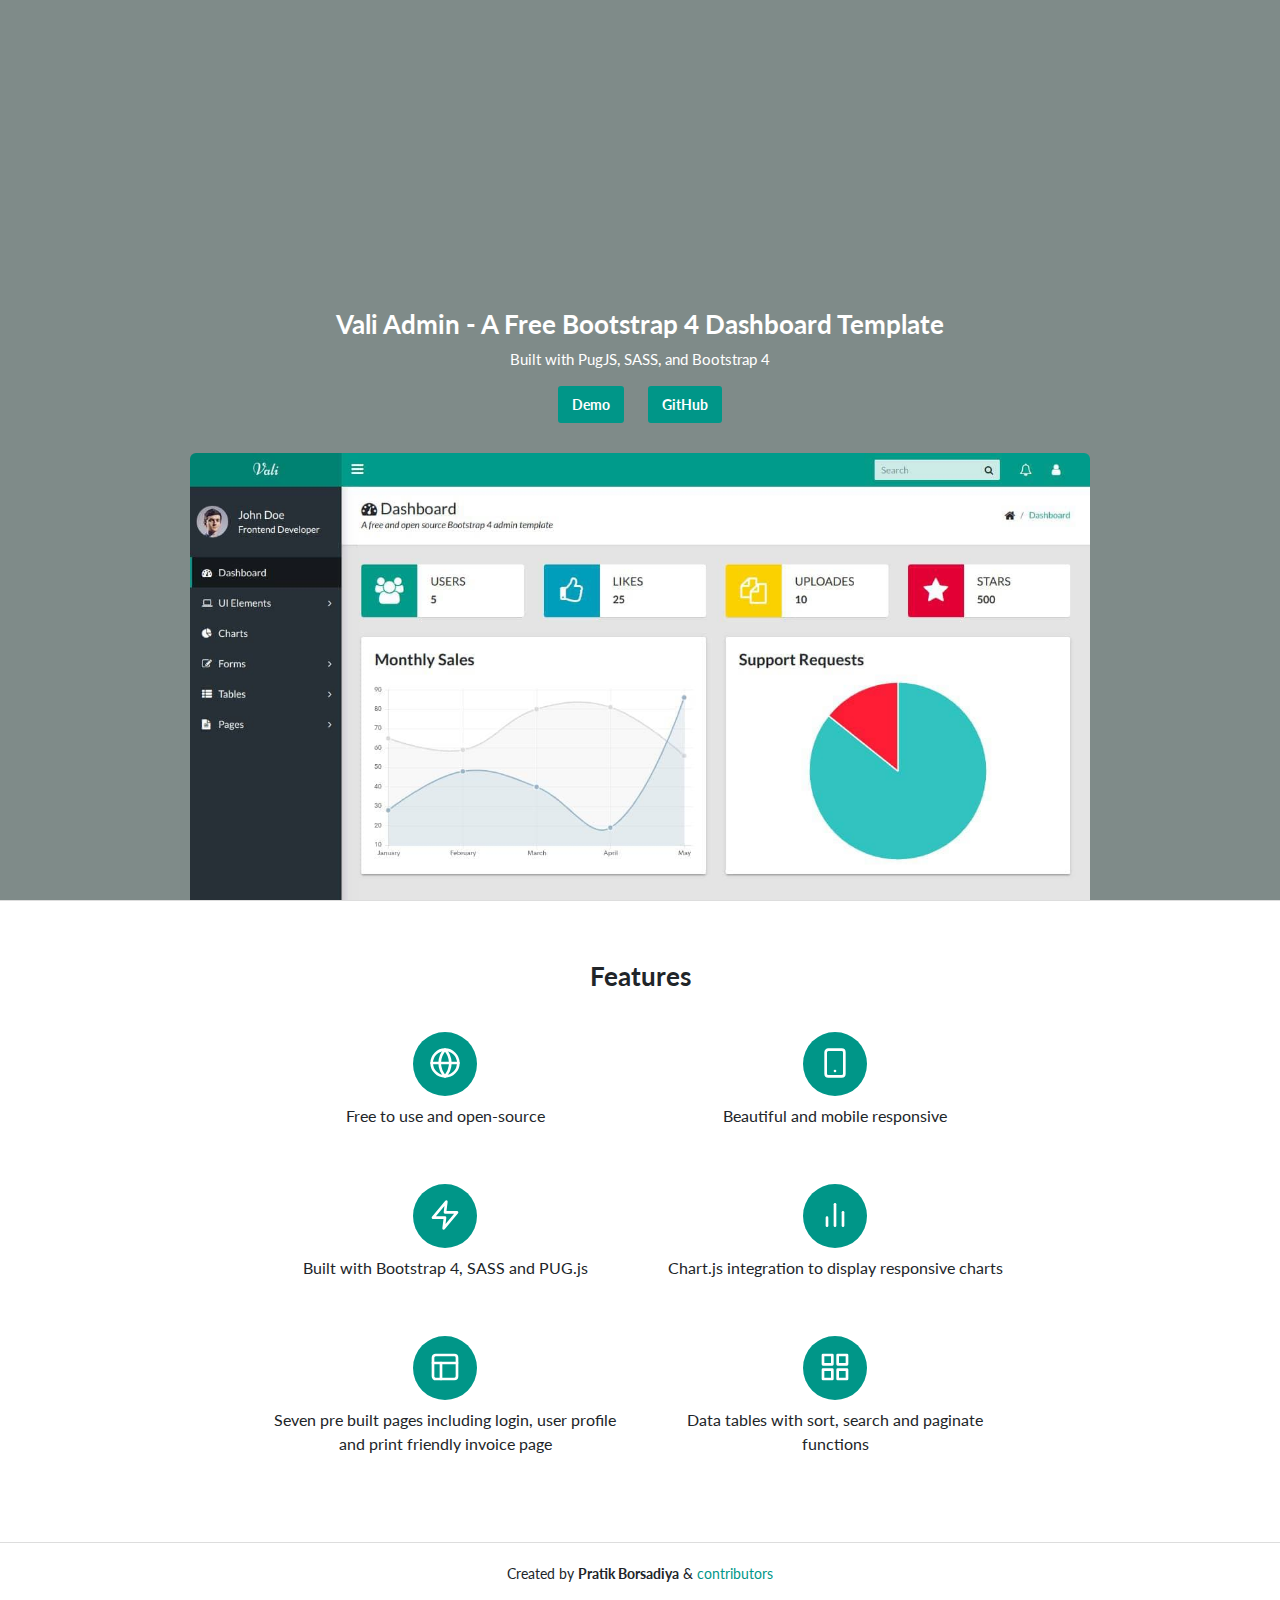
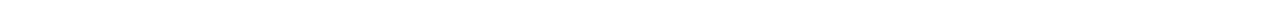
<file: 1-Template/vali-admin-master/docs/index.html>
<!DOCTYPE html>
<html>
  <head>
    <meta charset="utf-8">
    <meta http-equiv="X-UA-Compatible" content="IE=edge">
    <meta name="viewport" content="width=device-width, initial-scale=1">
    <meta name="description" content="Vali is a responsive and free dashboard theme/template built with Bootstrap 4, SASS and PUG.js.">
    <!-- Twitter meta-->
    <meta property="twitter:card" content="summary_large_image">
    <meta property="twitter:site" content="@pratikborsadiya">
    <meta property="twitter:creator" content="@pratikborsadiya">
    <!-- Open Graph Meta-->
    <meta property="og:type" content="website">
    <meta property="og:site_name" content="Vali Admin">
    <meta property="og:title" content="Vali Admin - Free Bootstrap 4 Dashboard Template">
    <meta property="og:url" content="http://pratikborsadiya.in/vali-admin">
    <meta property="og:image" content="http://pratikborsadiya.in/blog/vali-admin/hero-social.png">
    <meta property="og:description" content="Vali is a responsive and free dashboard theme/template built with Bootstrap 4, SASS and PUG.js.">
    <title>Vali Admin - Free Bootstrap 4 Dashboard Template</title>
    <link rel="stylesheet" type="text/css" href="css/main.css">
  </head>
  <body class="landing-page">
    <svg aria-hidden="true" style="position: absolute; width: 0; height: 0; overflow: hidden;" version="1.1" xmlns="http://www.w3.org/2000/svg" xmlns:xlink="http://www.w3.org/1999/xlink">
      <defs>
        <symbol id="icon-chart" viewbox="0 0 32 32">
          <title>chart</title>
          <path stroke-linejoin="round" stroke-linecap="round" stroke-miterlimit="4" stroke-width="2.6667" d="M24 26.667v-13.333"></path>
          <path stroke-linejoin="round" stroke-linecap="round" stroke-miterlimit="4" stroke-width="2.6667" d="M16 26.667v-21.333"></path>
          <path stroke-linejoin="round" stroke-linecap="round" stroke-miterlimit="4" stroke-width="2.6667" d="M8 26.667v-8"></path>
        </symbol>
        <symbol id="icon-globe" viewbox="0 0 32 32">
          <title>globe</title>
          <path stroke-linejoin="round" stroke-linecap="round" stroke-miterlimit="4" stroke-width="2.6667" d="M29.333 16c0 7.364-5.97 13.333-13.333 13.333s-13.333-5.97-13.333-13.333c0-7.364 5.97-13.333 13.333-13.333s13.333 5.97 13.333 13.333z"></path>
          <path stroke-linejoin="round" stroke-linecap="round" stroke-miterlimit="4" stroke-width="2.6667" d="M2.667 16h26.667"></path>
          <path stroke-linejoin="round" stroke-linecap="round" stroke-miterlimit="4" stroke-width="2.6667" d="M16 2.667c3.216 3.512 5.223 8.178 5.333 13.311l0 0.022c-0.111 5.155-2.117 9.822-5.347 13.349l0.014-0.015c-3.216-3.512-5.223-8.178-5.333-13.311l-0-0.022c0.111-5.155 2.117-9.822 5.347-13.349l-0.014 0.015z"></path>
        </symbol>
        <symbol id="icon-grid" viewbox="0 0 32 32">
          <title>grid</title>
          <path stroke-linejoin="round" stroke-linecap="round" stroke-miterlimit="4" stroke-width="2.6667" d="M4 4h9.333v9.333h-9.333v-9.333z"></path>
          <path stroke-linejoin="round" stroke-linecap="round" stroke-miterlimit="4" stroke-width="2.6667" d="M18.667 4h9.333v9.333h-9.333v-9.333z"></path>
          <path stroke-linejoin="round" stroke-linecap="round" stroke-miterlimit="4" stroke-width="2.6667" d="M18.667 18.667h9.333v9.333h-9.333v-9.333z"></path>
          <path stroke-linejoin="round" stroke-linecap="round" stroke-miterlimit="4" stroke-width="2.6667" d="M4 18.667h9.333v9.333h-9.333v-9.333z"></path>
        </symbol>
        <symbol id="icon-layout" viewbox="0 0 32 32">
          <title>layout</title>
          <path stroke-linejoin="round" stroke-linecap="round" stroke-miterlimit="4" stroke-width="2.6667" d="M6.667 4h18.667c1.473 0 2.667 1.194 2.667 2.667v18.667c0 1.473-1.194 2.667-2.667 2.667h-18.667c-1.473 0-2.667-1.194-2.667-2.667v-18.667c0-1.473 1.194-2.667 2.667-2.667z"></path>
          <path stroke-linejoin="round" stroke-linecap="round" stroke-miterlimit="4" stroke-width="2.6667" d="M4 12h24"></path>
          <path stroke-linejoin="round" stroke-linecap="round" stroke-miterlimit="4" stroke-width="2.6667" d="M12 28v-16"></path>
        </symbol>
        <symbol id="icon-smartphone" viewbox="0 0 32 32">
          <title>smartphone</title>
          <path stroke-linejoin="round" stroke-linecap="round" stroke-miterlimit="4" stroke-width="2.6667" d="M9.333 2.667h13.333c1.473 0 2.667 1.194 2.667 2.667v21.333c0 1.473-1.194 2.667-2.667 2.667h-13.333c-1.473 0-2.667-1.194-2.667-2.667v-21.333c0-1.473 1.194-2.667 2.667-2.667z"></path>
          <path stroke-linejoin="round" stroke-linecap="round" stroke-miterlimit="4" stroke-width="2.6667" d="M16 24v0"></path>
        </symbol>
        <symbol id="icon-zap" viewbox="0 0 32 32">
          <title>zap</title>
          <path stroke-linejoin="round" stroke-linecap="round" stroke-miterlimit="4" stroke-width="2.6667" d="M17.333 2.667l-13.333 16h12l-1.333 10.667 13.333-16h-12l1.333-10.667z"></path>
        </symbol>
      </defs>
    </svg>
    <section class="landing-hero">
      <div class="landing-hero-overlay"></div>
      <div class="landing-hero-content">
        <h1 class="landing-hero-title">Vali Admin - A Free Bootstrap 4 Dashboard Template</h1>
        <p class="landing-hero-description">Built with PugJS, SASS, and Bootstrap 4</p>
        <div><a class="btn btn-primary mr-4" href="dashboard.html">Demo</a><a class="btn btn-primary" href="https://github.com/pratikborsadiya/vali-admin" target="_blank" rel="noopener">GitHub</a></div><img class="landing-hero-banner" src="images/banner.jpg">
      </div>
    </section>
    <section class="features">
      <h1 class="features-title">Features</h1>
      <div class="features-cards">
        <div class="features-card">
          <div class="feature-icon-backdrop">
            <svg class="feature-icon">
              <use xlink:href="#icon-globe"></use>
            </svg>
          </div>
          <p class="feature-description">Free to use and open-source</p>
        </div>
        <div class="features-card">
          <div class="feature-icon-backdrop">
            <svg class="feature-icon">
              <use xlink:href="#icon-smartphone"></use>
            </svg>
          </div>
          <p class="feature-description">Beautiful and mobile responsive</p>
        </div>
        <div class="features-card">
          <div class="feature-icon-backdrop">
            <svg class="feature-icon">
              <use xlink:href="#icon-zap"></use>
            </svg>
          </div>
          <p class="feature-description">Built with Bootstrap 4, SASS and PUG.js</p>
        </div>
        <div class="features-card">
          <div class="feature-icon-backdrop">
            <svg class="feature-icon">
              <use xlink:href="#icon-chart"></use>
            </svg>
          </div>
          <p class="feature-description">Chart.js integration to display responsive charts</p>
        </div>
        <div class="features-card">
          <div class="feature-icon-backdrop">
            <svg class="feature-icon">
              <use xlink:href="#icon-layout"></use>
            </svg>
          </div>
          <p class="feature-description">Seven pre built pages including login, user profile and print friendly invoice page</p>
        </div>
        <div class="features-card">
          <div class="feature-icon-backdrop">
            <svg class="feature-icon">
              <use xlink:href="#icon-grid"></use>
            </svg>
          </div>
          <p class="feature-description">Data tables with sort, search and paginate functions</p>
        </div>
      </div>
    </section>
    <footer class="landing-footer">Created by <b>Pratik Borsadiya</b> & <a href="https://github.com/pratikborsadiya/vali-admin/graphs/contributors" target="_blank" rel="noopener">contributors</a></footer>
  </body>
</html>
</file>
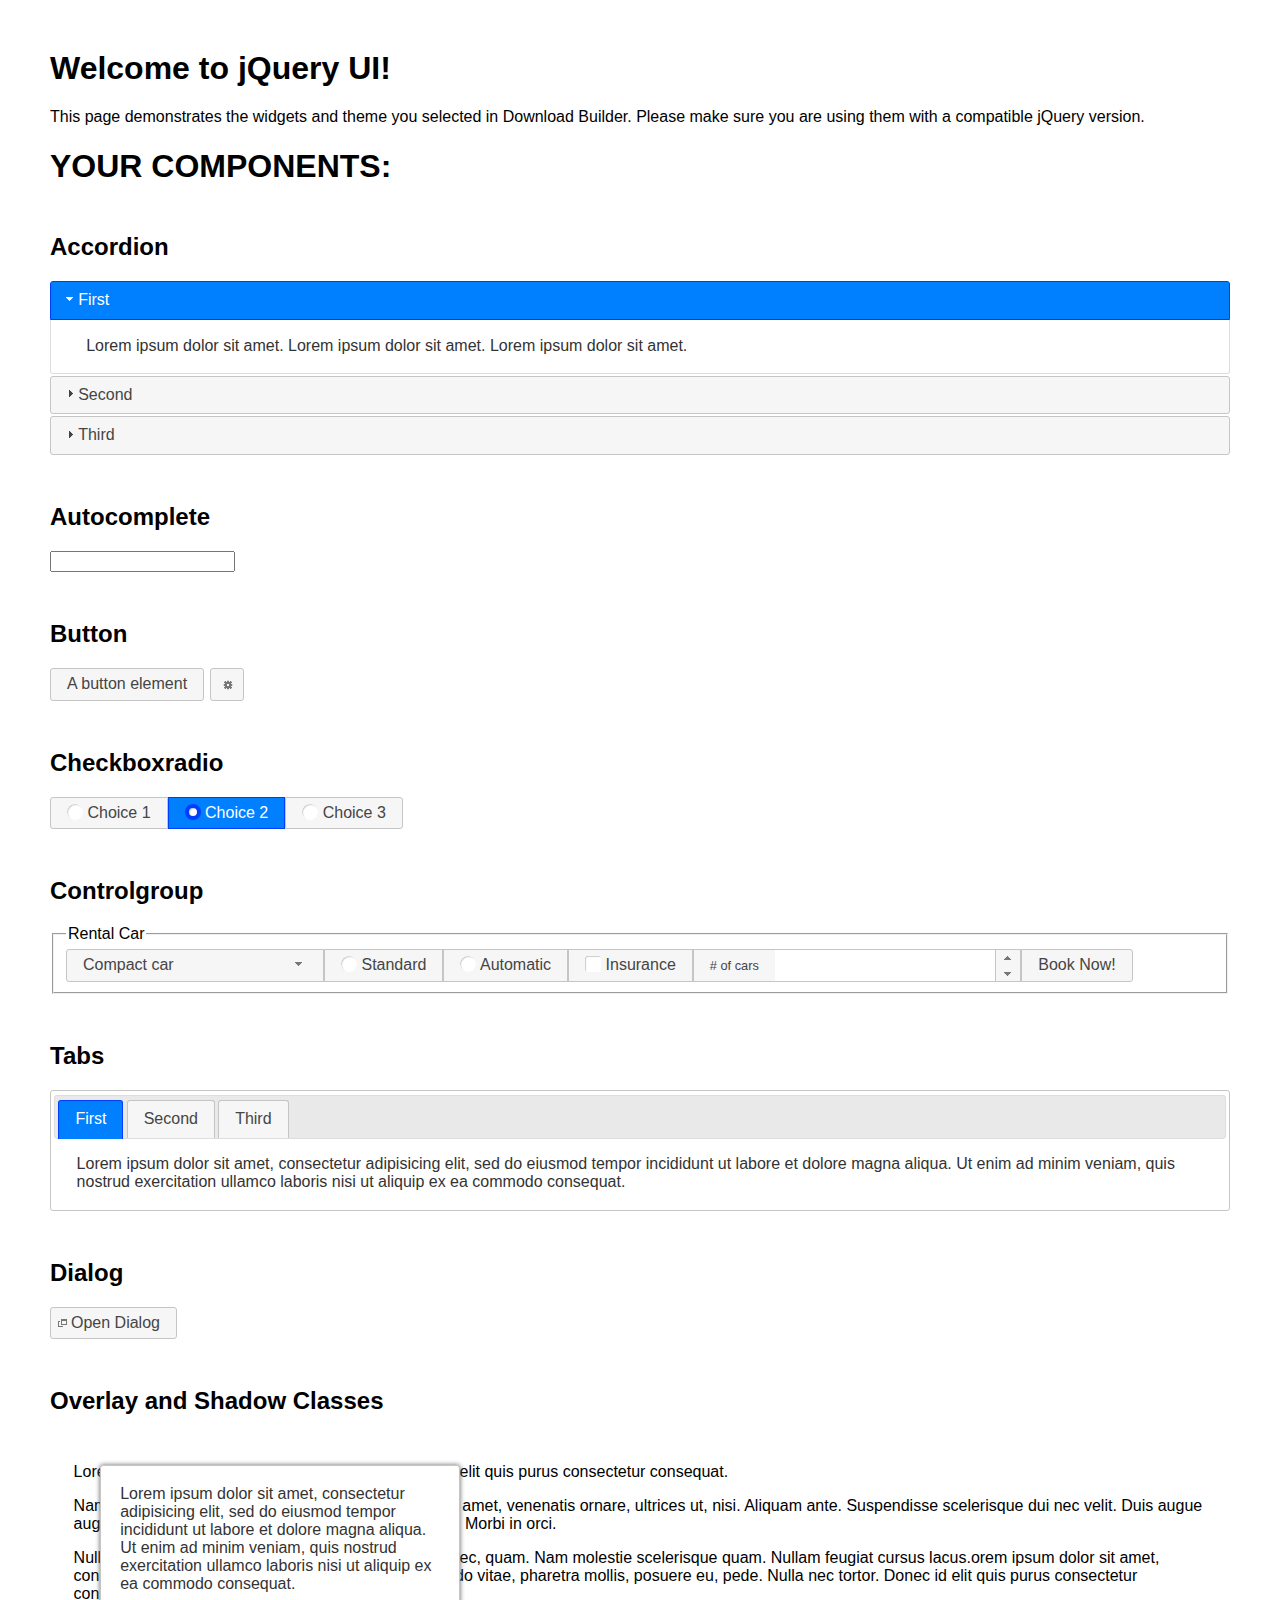
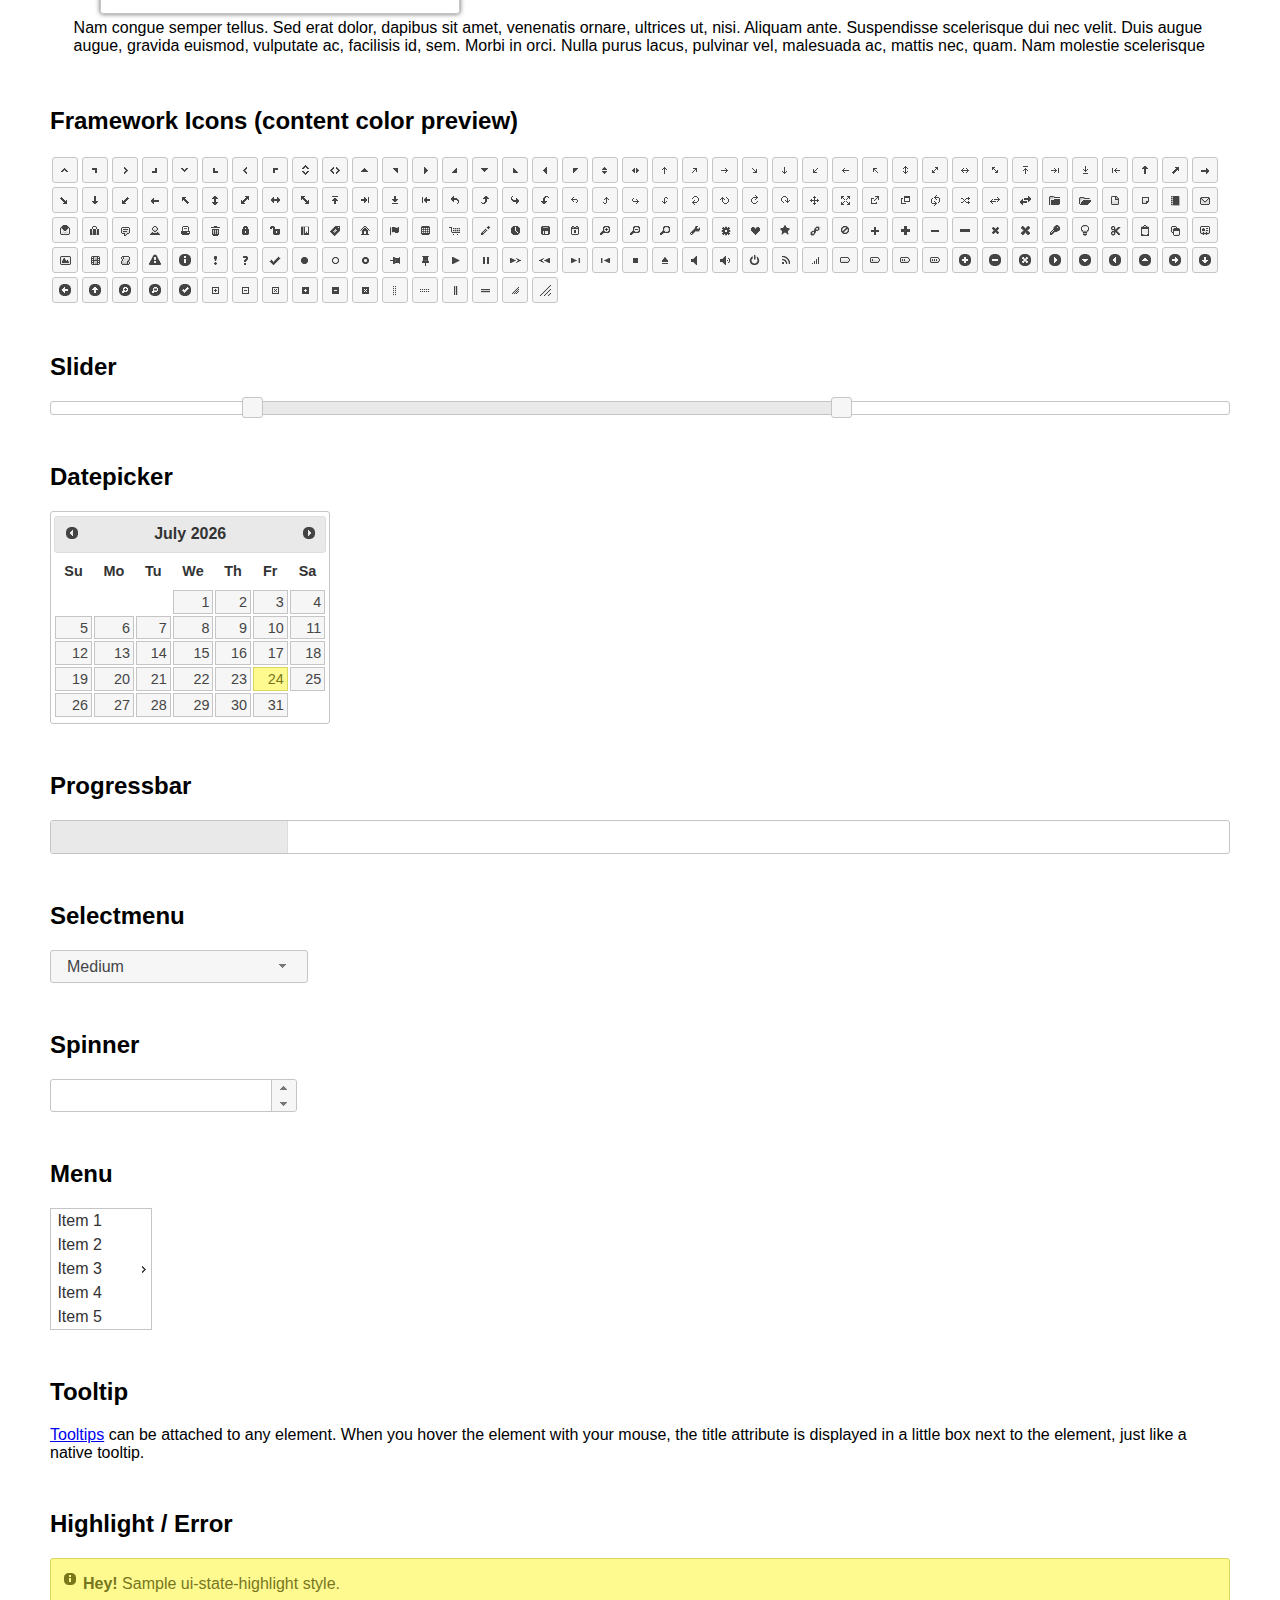
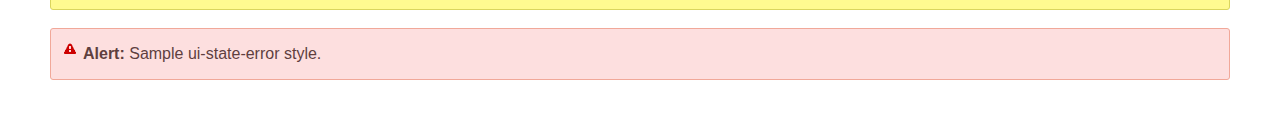
<file: Assets/tienda/vendor/jqueryui/index.html>
<!doctype html>
<html lang="us">
<head>
	<meta charset="utf-8">
	<title>jQuery UI Example Page</title>
	<link href="jquery-ui.css" rel="stylesheet">
	<style>
	body{
		font-family: "Trebuchet MS", sans-serif;
		margin: 50px;
	}
	.demoHeaders {
		margin-top: 2em;
	}
	#dialog-link {
		padding: .4em 1em .4em 20px;
		text-decoration: none;
		position: relative;
	}
	#dialog-link span.ui-icon {
		margin: 0 5px 0 0;
		position: absolute;
		left: .2em;
		top: 50%;
		margin-top: -8px;
	}
	#icons {
		margin: 0;
		padding: 0;
	}
	#icons li {
		margin: 2px;
		position: relative;
		padding: 4px 0;
		cursor: pointer;
		float: left;
		list-style: none;
	}
	#icons span.ui-icon {
		float: left;
		margin: 0 4px;
	}
	.fakewindowcontain .ui-widget-overlay {
		position: absolute;
	}
	select {
		width: 200px;
	}
	</style>
</head>
<body>

<h1>Welcome to jQuery UI!</h1>

<div class="ui-widget">
	<p>This page demonstrates the widgets and theme you selected in Download Builder. Please make sure you are using them with a compatible jQuery version.</p>
</div>

<h1>YOUR COMPONENTS:</h1>


<!-- Accordion -->
<h2 class="demoHeaders">Accordion</h2>
<div id="accordion">
	<h3>First</h3>
	<div>Lorem ipsum dolor sit amet. Lorem ipsum dolor sit amet. Lorem ipsum dolor sit amet.</div>
	<h3>Second</h3>
	<div>Phasellus mattis tincidunt nibh.</div>
	<h3>Third</h3>
	<div>Nam dui erat, auctor a, dignissim quis.</div>
</div>



<!-- Autocomplete -->
<h2 class="demoHeaders">Autocomplete</h2>
<div>
	<input id="autocomplete" title="type &quot;a&quot;">
</div>



<!-- Button -->
<h2 class="demoHeaders">Button</h2>
<button id="button">A button element</button>
<button id="button-icon">An icon-only button</button>



<!-- Checkboxradio -->
<h2 class="demoHeaders">Checkboxradio</h2>
<form style="margin-top: 1em;">
	<div id="radioset">
		<input type="radio" id="radio1" name="radio"><label for="radio1">Choice 1</label>
		<input type="radio" id="radio2" name="radio" checked="checked"><label for="radio2">Choice 2</label>
		<input type="radio" id="radio3" name="radio"><label for="radio3">Choice 3</label>
	</div>
</form>



<!-- Controlgroup -->
<h2 class="demoHeaders">Controlgroup</h2>
<fieldset>
	<legend>Rental Car</legend>
	<div id="controlgroup">
		<select id="car-type">
			<option>Compact car</option>
			<option>Midsize car</option>
			<option>Full size car</option>
			<option>SUV</option>
			<option>Luxury</option>
			<option>Truck</option>
			<option>Van</option>
		</select>
		<label for="transmission-standard">Standard</label>
		<input type="radio" name="transmission" id="transmission-standard">
		<label for="transmission-automatic">Automatic</label>
		<input type="radio" name="transmission" id="transmission-automatic">
		<label for="insurance">Insurance</label>
		<input type="checkbox" name="insurance" id="insurance">
		<label for="horizontal-spinner" class="ui-controlgroup-label"># of cars</label>
		<input id="horizontal-spinner" class="ui-spinner-input">
		<button>Book Now!</button>
	</div>
</fieldset>



<!-- Tabs -->
<h2 class="demoHeaders">Tabs</h2>
<div id="tabs">
	<ul>
		<li><a href="#tabs-1">First</a></li>
		<li><a href="#tabs-2">Second</a></li>
		<li><a href="#tabs-3">Third</a></li>
	</ul>
	<div id="tabs-1">Lorem ipsum dolor sit amet, consectetur adipisicing elit, sed do eiusmod tempor incididunt ut labore et dolore magna aliqua. Ut enim ad minim veniam, quis nostrud exercitation ullamco laboris nisi ut aliquip ex ea commodo consequat.</div>
	<div id="tabs-2">Phasellus mattis tincidunt nibh. Cras orci urna, blandit id, pretium vel, aliquet ornare, felis. Maecenas scelerisque sem non nisl. Fusce sed lorem in enim dictum bibendum.</div>
	<div id="tabs-3">Nam dui erat, auctor a, dignissim quis, sollicitudin eu, felis. Pellentesque nisi urna, interdum eget, sagittis et, consequat vestibulum, lacus. Mauris porttitor ullamcorper augue.</div>
</div>



<h2 class="demoHeaders">Dialog</h2>
<p>
	<button id="dialog-link" class="ui-button ui-corner-all ui-widget">
		<span class="ui-icon ui-icon-newwin"></span>Open Dialog
	</button>
</p>

<h2 class="demoHeaders">Overlay and Shadow Classes</h2>
<div style="position: relative; width: 96%; height: 200px; padding:1% 2%; overflow:hidden;" class="fakewindowcontain">
	<p>Lorem ipsum dolor sit amet,  Nulla nec tortor. Donec id elit quis purus consectetur consequat. </p><p>Nam congue semper tellus. Sed erat dolor, dapibus sit amet, venenatis ornare, ultrices ut, nisi. Aliquam ante. Suspendisse scelerisque dui nec velit. Duis augue augue, gravida euismod, vulputate ac, facilisis id, sem. Morbi in orci. </p><p>Nulla purus lacus, pulvinar vel, malesuada ac, mattis nec, quam. Nam molestie scelerisque quam. Nullam feugiat cursus lacus.orem ipsum dolor sit amet, consectetur adipiscing elit. Donec libero risus, commodo vitae, pharetra mollis, posuere eu, pede. Nulla nec tortor. Donec id elit quis purus consectetur consequat. </p><p>Nam congue semper tellus. Sed erat dolor, dapibus sit amet, venenatis ornare, ultrices ut, nisi. Aliquam ante. Suspendisse scelerisque dui nec velit. Duis augue augue, gravida euismod, vulputate ac, facilisis id, sem. Morbi in orci. Nulla purus lacus, pulvinar vel, malesuada ac, mattis nec, quam. Nam molestie scelerisque quam. </p><p>Nullam feugiat cursus lacus.orem ipsum dolor sit amet, consectetur adipiscing elit. Donec libero risus, commodo vitae, pharetra mollis, posuere eu, pede. Nulla nec tortor. Donec id elit quis purus consectetur consequat. Nam congue semper tellus. Sed erat dolor, dapibus sit amet, venenatis ornare, ultrices ut, nisi. Aliquam ante. </p><p>Suspendisse scelerisque dui nec velit. Duis augue augue, gravida euismod, vulputate ac, facilisis id, sem. Morbi in orci. Nulla purus lacus, pulvinar vel, malesuada ac, mattis nec, quam. Nam molestie scelerisque quam. Nullam feugiat cursus lacus.orem ipsum dolor sit amet, consectetur adipiscing elit. Donec libero risus, commodo vitae, pharetra mollis, posuere eu, pede. Nulla nec tortor. Donec id elit quis purus consectetur consequat. Nam congue semper tellus. Sed erat dolor, dapibus sit amet, venenatis ornare, ultrices ut, nisi. </p>

	<!-- ui-dialog -->
	<div class="ui-widget-overlay ui-front"></div>
	<div style="position: absolute; width: 320px; left: 50px; top: 30px; padding: 1.2em" class="ui-widget ui-front ui-widget-content ui-corner-all ui-widget-shadow">
		Lorem ipsum dolor sit amet, consectetur adipisicing elit, sed do eiusmod tempor incididunt ut labore et dolore magna aliqua. Ut enim ad minim veniam, quis nostrud exercitation ullamco laboris nisi ut aliquip ex ea commodo consequat.
	</div>

</div>

<!-- ui-dialog -->
<div id="dialog" title="Dialog Title">
	<p>Lorem ipsum dolor sit amet, consectetur adipisicing elit, sed do eiusmod tempor incididunt ut labore et dolore magna aliqua. Ut enim ad minim veniam, quis nostrud exercitation ullamco laboris nisi ut aliquip ex ea commodo consequat.</p>
</div>



<h2 class="demoHeaders">Framework Icons (content color preview)</h2>
<ul id="icons" class="ui-widget ui-helper-clearfix">
	<li class="ui-state-default ui-corner-all" title=".ui-icon-caret-1-n"><span class="ui-icon ui-icon-caret-1-n"></span></li>
	<li class="ui-state-default ui-corner-all" title=".ui-icon-caret-1-ne"><span class="ui-icon ui-icon-caret-1-ne"></span></li>
	<li class="ui-state-default ui-corner-all" title=".ui-icon-caret-1-e"><span class="ui-icon ui-icon-caret-1-e"></span></li>
	<li class="ui-state-default ui-corner-all" title=".ui-icon-caret-1-se"><span class="ui-icon ui-icon-caret-1-se"></span></li>
	<li class="ui-state-default ui-corner-all" title=".ui-icon-caret-1-s"><span class="ui-icon ui-icon-caret-1-s"></span></li>
	<li class="ui-state-default ui-corner-all" title=".ui-icon-caret-1-sw"><span class="ui-icon ui-icon-caret-1-sw"></span></li>
	<li class="ui-state-default ui-corner-all" title=".ui-icon-caret-1-w"><span class="ui-icon ui-icon-caret-1-w"></span></li>
	<li class="ui-state-default ui-corner-all" title=".ui-icon-caret-1-nw"><span class="ui-icon ui-icon-caret-1-nw"></span></li>
	<li class="ui-state-default ui-corner-all" title=".ui-icon-caret-2-n-s"><span class="ui-icon ui-icon-caret-2-n-s"></span></li>
	<li class="ui-state-default ui-corner-all" title=".ui-icon-caret-2-e-w"><span class="ui-icon ui-icon-caret-2-e-w"></span></li>
	<li class="ui-state-default ui-corner-all" title=".ui-icon-triangle-1-n"><span class="ui-icon ui-icon-triangle-1-n"></span></li>
	<li class="ui-state-default ui-corner-all" title=".ui-icon-triangle-1-ne"><span class="ui-icon ui-icon-triangle-1-ne"></span></li>
	<li class="ui-state-default ui-corner-all" title=".ui-icon-triangle-1-e"><span class="ui-icon ui-icon-triangle-1-e"></span></li>
	<li class="ui-state-default ui-corner-all" title=".ui-icon-triangle-1-se"><span class="ui-icon ui-icon-triangle-1-se"></span></li>
	<li class="ui-state-default ui-corner-all" title=".ui-icon-triangle-1-s"><span class="ui-icon ui-icon-triangle-1-s"></span></li>
	<li class="ui-state-default ui-corner-all" title=".ui-icon-triangle-1-sw"><span class="ui-icon ui-icon-triangle-1-sw"></span></li>
	<li class="ui-state-default ui-corner-all" title=".ui-icon-triangle-1-w"><span class="ui-icon ui-icon-triangle-1-w"></span></li>
	<li class="ui-state-default ui-corner-all" title=".ui-icon-triangle-1-nw"><span class="ui-icon ui-icon-triangle-1-nw"></span></li>
	<li class="ui-state-default ui-corner-all" title=".ui-icon-triangle-2-n-s"><span class="ui-icon ui-icon-triangle-2-n-s"></span></li>
	<li class="ui-state-default ui-corner-all" title=".ui-icon-triangle-2-e-w"><span class="ui-icon ui-icon-triangle-2-e-w"></span></li>
	<li class="ui-state-default ui-corner-all" title=".ui-icon-arrow-1-n"><span class="ui-icon ui-icon-arrow-1-n"></span></li>
	<li class="ui-state-default ui-corner-all" title=".ui-icon-arrow-1-ne"><span class="ui-icon ui-icon-arrow-1-ne"></span></li>
	<li class="ui-state-default ui-corner-all" title=".ui-icon-arrow-1-e"><span class="ui-icon ui-icon-arrow-1-e"></span></li>
	<li class="ui-state-default ui-corner-all" title=".ui-icon-arrow-1-se"><span class="ui-icon ui-icon-arrow-1-se"></span></li>
	<li class="ui-state-default ui-corner-all" title=".ui-icon-arrow-1-s"><span class="ui-icon ui-icon-arrow-1-s"></span></li>
	<li class="ui-state-default ui-corner-all" title=".ui-icon-arrow-1-sw"><span class="ui-icon ui-icon-arrow-1-sw"></span></li>
	<li class="ui-state-default ui-corner-all" title=".ui-icon-arrow-1-w"><span class="ui-icon ui-icon-arrow-1-w"></span></li>
	<li class="ui-state-default ui-corner-all" title=".ui-icon-arrow-1-nw"><span class="ui-icon ui-icon-arrow-1-nw"></span></li>
	<li class="ui-state-default ui-corner-all" title=".ui-icon-arrow-2-n-s"><span class="ui-icon ui-icon-arrow-2-n-s"></span></li>
	<li class="ui-state-default ui-corner-all" title=".ui-icon-arrow-2-ne-sw"><span class="ui-icon ui-icon-arrow-2-ne-sw"></span></li>
	<li class="ui-state-default ui-corner-all" title=".ui-icon-arrow-2-e-w"><span class="ui-icon ui-icon-arrow-2-e-w"></span></li>
	<li class="ui-state-default ui-corner-all" title=".ui-icon-arrow-2-se-nw"><span class="ui-icon ui-icon-arrow-2-se-nw"></span></li>
	<li class="ui-state-default ui-corner-all" title=".ui-icon-arrowstop-1-n"><span class="ui-icon ui-icon-arrowstop-1-n"></span></li>
	<li class="ui-state-default ui-corner-all" title=".ui-icon-arrowstop-1-e"><span class="ui-icon ui-icon-arrowstop-1-e"></span></li>
	<li class="ui-state-default ui-corner-all" title=".ui-icon-arrowstop-1-s"><span class="ui-icon ui-icon-arrowstop-1-s"></span></li>
	<li class="ui-state-default ui-corner-all" title=".ui-icon-arrowstop-1-w"><span class="ui-icon ui-icon-arrowstop-1-w"></span></li>
	<li class="ui-state-default ui-corner-all" title=".ui-icon-arrowthick-1-n"><span class="ui-icon ui-icon-arrowthick-1-n"></span></li>
	<li class="ui-state-default ui-corner-all" title=".ui-icon-arrowthick-1-ne"><span class="ui-icon ui-icon-arrowthick-1-ne"></span></li>
	<li class="ui-state-default ui-corner-all" title=".ui-icon-arrowthick-1-e"><span class="ui-icon ui-icon-arrowthick-1-e"></span></li>
	<li class="ui-state-default ui-corner-all" title=".ui-icon-arrowthick-1-se"><span class="ui-icon ui-icon-arrowthick-1-se"></span></li>
	<li class="ui-state-default ui-corner-all" title=".ui-icon-arrowthick-1-s"><span class="ui-icon ui-icon-arrowthick-1-s"></span></li>
	<li class="ui-state-default ui-corner-all" title=".ui-icon-arrowthick-1-sw"><span class="ui-icon ui-icon-arrowthick-1-sw"></span></li>
	<li class="ui-state-default ui-corner-all" title=".ui-icon-arrowthick-1-w"><span class="ui-icon ui-icon-arrowthick-1-w"></span></li>
	<li class="ui-state-default ui-corner-all" title=".ui-icon-arrowthick-1-nw"><span class="ui-icon ui-icon-arrowthick-1-nw"></span></li>
	<li class="ui-state-default ui-corner-all" title=".ui-icon-arrowthick-2-n-s"><span class="ui-icon ui-icon-arrowthick-2-n-s"></span></li>
	<li class="ui-state-default ui-corner-all" title=".ui-icon-arrowthick-2-ne-sw"><span class="ui-icon ui-icon-arrowthick-2-ne-sw"></span></li>
	<li class="ui-state-default ui-corner-all" title=".ui-icon-arrowthick-2-e-w"><span class="ui-icon ui-icon-arrowthick-2-e-w"></span></li>
	<li class="ui-state-default ui-corner-all" title=".ui-icon-arrowthick-2-se-nw"><span class="ui-icon ui-icon-arrowthick-2-se-nw"></span></li>
	<li class="ui-state-default ui-corner-all" title=".ui-icon-arrowthickstop-1-n"><span class="ui-icon ui-icon-arrowthickstop-1-n"></span></li>
	<li class="ui-state-default ui-corner-all" title=".ui-icon-arrowthickstop-1-e"><span class="ui-icon ui-icon-arrowthickstop-1-e"></span></li>
	<li class="ui-state-default ui-corner-all" title=".ui-icon-arrowthickstop-1-s"><span class="ui-icon ui-icon-arrowthickstop-1-s"></span></li>
	<li class="ui-state-default ui-corner-all" title=".ui-icon-arrowthickstop-1-w"><span class="ui-icon ui-icon-arrowthickstop-1-w"></span></li>
	<li class="ui-state-default ui-corner-all" title=".ui-icon-arrowreturnthick-1-w"><span class="ui-icon ui-icon-arrowreturnthick-1-w"></span></li>
	<li class="ui-state-default ui-corner-all" title=".ui-icon-arrowreturnthick-1-n"><span class="ui-icon ui-icon-arrowreturnthick-1-n"></span></li>
	<li class="ui-state-default ui-corner-all" title=".ui-icon-arrowreturnthick-1-e"><span class="ui-icon ui-icon-arrowreturnthick-1-e"></span></li>
	<li class="ui-state-default ui-corner-all" title=".ui-icon-arrowreturnthick-1-s"><span class="ui-icon ui-icon-arrowreturnthick-1-s"></span></li>
	<li class="ui-state-default ui-corner-all" title=".ui-icon-arrowreturn-1-w"><span class="ui-icon ui-icon-arrowreturn-1-w"></span></li>
	<li class="ui-state-default ui-corner-all" title=".ui-icon-arrowreturn-1-n"><span class="ui-icon ui-icon-arrowreturn-1-n"></span></li>
	<li class="ui-state-default ui-corner-all" title=".ui-icon-arrowreturn-1-e"><span class="ui-icon ui-icon-arrowreturn-1-e"></span></li>
	<li class="ui-state-default ui-corner-all" title=".ui-icon-arrowreturn-1-s"><span class="ui-icon ui-icon-arrowreturn-1-s"></span></li>
	<li class="ui-state-default ui-corner-all" title=".ui-icon-arrowrefresh-1-w"><span class="ui-icon ui-icon-arrowrefresh-1-w"></span></li>
	<li class="ui-state-default ui-corner-all" title=".ui-icon-arrowrefresh-1-n"><span class="ui-icon ui-icon-arrowrefresh-1-n"></span></li>
	<li class="ui-state-default ui-corner-all" title=".ui-icon-arrowrefresh-1-e"><span class="ui-icon ui-icon-arrowrefresh-1-e"></span></li>
	<li class="ui-state-default ui-corner-all" title=".ui-icon-arrowrefresh-1-s"><span class="ui-icon ui-icon-arrowrefresh-1-s"></span></li>
	<li class="ui-state-default ui-corner-all" title=".ui-icon-arrow-4"><span class="ui-icon ui-icon-arrow-4"></span></li>
	<li class="ui-state-default ui-corner-all" title=".ui-icon-arrow-4-diag"><span class="ui-icon ui-icon-arrow-4-diag"></span></li>
	<li class="ui-state-default ui-corner-all" title=".ui-icon-extlink"><span class="ui-icon ui-icon-extlink"></span></li>
	<li class="ui-state-default ui-corner-all" title=".ui-icon-newwin"><span class="ui-icon ui-icon-newwin"></span></li>
	<li class="ui-state-default ui-corner-all" title=".ui-icon-refresh"><span class="ui-icon ui-icon-refresh"></span></li>
	<li class="ui-state-default ui-corner-all" title=".ui-icon-shuffle"><span class="ui-icon ui-icon-shuffle"></span></li>
	<li class="ui-state-default ui-corner-all" title=".ui-icon-transfer-e-w"><span class="ui-icon ui-icon-transfer-e-w"></span></li>
	<li class="ui-state-default ui-corner-all" title=".ui-icon-transferthick-e-w"><span class="ui-icon ui-icon-transferthick-e-w"></span></li>
	<li class="ui-state-default ui-corner-all" title=".ui-icon-folder-collapsed"><span class="ui-icon ui-icon-folder-collapsed"></span></li>
	<li class="ui-state-default ui-corner-all" title=".ui-icon-folder-open"><span class="ui-icon ui-icon-folder-open"></span></li>
	<li class="ui-state-default ui-corner-all" title=".ui-icon-document"><span class="ui-icon ui-icon-document"></span></li>
	<li class="ui-state-default ui-corner-all" title=".ui-icon-document-b"><span class="ui-icon ui-icon-document-b"></span></li>
	<li class="ui-state-default ui-corner-all" title=".ui-icon-note"><span class="ui-icon ui-icon-note"></span></li>
	<li class="ui-state-default ui-corner-all" title=".ui-icon-mail-closed"><span class="ui-icon ui-icon-mail-closed"></span></li>
	<li class="ui-state-default ui-corner-all" title=".ui-icon-mail-open"><span class="ui-icon ui-icon-mail-open"></span></li>
	<li class="ui-state-default ui-corner-all" title=".ui-icon-suitcase"><span class="ui-icon ui-icon-suitcase"></span></li>
	<li class="ui-state-default ui-corner-all" title=".ui-icon-comment"><span class="ui-icon ui-icon-comment"></span></li>
	<li class="ui-state-default ui-corner-all" title=".ui-icon-person"><span class="ui-icon ui-icon-person"></span></li>
	<li class="ui-state-default ui-corner-all" title=".ui-icon-print"><span class="ui-icon ui-icon-print"></span></li>
	<li class="ui-state-default ui-corner-all" title=".ui-icon-trash"><span class="ui-icon ui-icon-trash"></span></li>
	<li class="ui-state-default ui-corner-all" title=".ui-icon-locked"><span class="ui-icon ui-icon-locked"></span></li>
	<li class="ui-state-default ui-corner-all" title=".ui-icon-unlocked"><span class="ui-icon ui-icon-unlocked"></span></li>
	<li class="ui-state-default ui-corner-all" title=".ui-icon-bookmark"><span class="ui-icon ui-icon-bookmark"></span></li>
	<li class="ui-state-default ui-corner-all" title=".ui-icon-tag"><span class="ui-icon ui-icon-tag"></span></li>
	<li class="ui-state-default ui-corner-all" title=".ui-icon-home"><span class="ui-icon ui-icon-home"></span></li>
	<li class="ui-state-default ui-corner-all" title=".ui-icon-flag"><span class="ui-icon ui-icon-flag"></span></li>
	<li class="ui-state-default ui-corner-all" title=".ui-icon-calculator"><span class="ui-icon ui-icon-calculator"></span></li>
	<li class="ui-state-default ui-corner-all" title=".ui-icon-cart"><span class="ui-icon ui-icon-cart"></span></li>
	<li class="ui-state-default ui-corner-all" title=".ui-icon-pencil"><span class="ui-icon ui-icon-pencil"></span></li>
	<li class="ui-state-default ui-corner-all" title=".ui-icon-clock"><span class="ui-icon ui-icon-clock"></span></li>
	<li class="ui-state-default ui-corner-all" title=".ui-icon-disk"><span class="ui-icon ui-icon-disk"></span></li>
	<li class="ui-state-default ui-corner-all" title=".ui-icon-calendar"><span class="ui-icon ui-icon-calendar"></span></li>
	<li class="ui-state-default ui-corner-all" title=".ui-icon-zoomin"><span class="ui-icon ui-icon-zoomin"></span></li>
	<li class="ui-state-default ui-corner-all" title=".ui-icon-zoomout"><span class="ui-icon ui-icon-zoomout"></span></li>
	<li class="ui-state-default ui-corner-all" title=".ui-icon-search"><span class="ui-icon ui-icon-search"></span></li>
	<li class="ui-state-default ui-corner-all" title=".ui-icon-wrench"><span class="ui-icon ui-icon-wrench"></span></li>
	<li class="ui-state-default ui-corner-all" title=".ui-icon-gear"><span class="ui-icon ui-icon-gear"></span></li>
	<li class="ui-state-default ui-corner-all" title=".ui-icon-heart"><span class="ui-icon ui-icon-heart"></span></li>
	<li class="ui-state-default ui-corner-all" title=".ui-icon-star"><span class="ui-icon ui-icon-star"></span></li>
	<li class="ui-state-default ui-corner-all" title=".ui-icon-link"><span class="ui-icon ui-icon-link"></span></li>
	<li class="ui-state-default ui-corner-all" title=".ui-icon-cancel"><span class="ui-icon ui-icon-cancel"></span></li>
	<li class="ui-state-default ui-corner-all" title=".ui-icon-plus"><span class="ui-icon ui-icon-plus"></span></li>
	<li class="ui-state-default ui-corner-all" title=".ui-icon-plusthick"><span class="ui-icon ui-icon-plusthick"></span></li>
	<li class="ui-state-default ui-corner-all" title=".ui-icon-minus"><span class="ui-icon ui-icon-minus"></span></li>
	<li class="ui-state-default ui-corner-all" title=".ui-icon-minusthick"><span class="ui-icon ui-icon-minusthick"></span></li>
	<li class="ui-state-default ui-corner-all" title=".ui-icon-close"><span class="ui-icon ui-icon-close"></span></li>
	<li class="ui-state-default ui-corner-all" title=".ui-icon-closethick"><span class="ui-icon ui-icon-closethick"></span></li>
	<li class="ui-state-default ui-corner-all" title=".ui-icon-key"><span class="ui-icon ui-icon-key"></span></li>
	<li class="ui-state-default ui-corner-all" title=".ui-icon-lightbulb"><span class="ui-icon ui-icon-lightbulb"></span></li>
	<li class="ui-state-default ui-corner-all" title=".ui-icon-scissors"><span class="ui-icon ui-icon-scissors"></span></li>
	<li class="ui-state-default ui-corner-all" title=".ui-icon-clipboard"><span class="ui-icon ui-icon-clipboard"></span></li>
	<li class="ui-state-default ui-corner-all" title=".ui-icon-copy"><span class="ui-icon ui-icon-copy"></span></li>
	<li class="ui-state-default ui-corner-all" title=".ui-icon-contact"><span class="ui-icon ui-icon-contact"></span></li>
	<li class="ui-state-default ui-corner-all" title=".ui-icon-image"><span class="ui-icon ui-icon-image"></span></li>
	<li class="ui-state-default ui-corner-all" title=".ui-icon-video"><span class="ui-icon ui-icon-video"></span></li>
	<li class="ui-state-default ui-corner-all" title=".ui-icon-script"><span class="ui-icon ui-icon-script"></span></li>
	<li class="ui-state-default ui-corner-all" title=".ui-icon-alert"><span class="ui-icon ui-icon-alert"></span></li>
	<li class="ui-state-default ui-corner-all" title=".ui-icon-info"><span class="ui-icon ui-icon-info"></span></li>
	<li class="ui-state-default ui-corner-all" title=".ui-icon-notice"><span class="ui-icon ui-icon-notice"></span></li>
	<li class="ui-state-default ui-corner-all" title=".ui-icon-help"><span class="ui-icon ui-icon-help"></span></li>
	<li class="ui-state-default ui-corner-all" title=".ui-icon-check"><span class="ui-icon ui-icon-check"></span></li>
	<li class="ui-state-default ui-corner-all" title=".ui-icon-bullet"><span class="ui-icon ui-icon-bullet"></span></li>
	<li class="ui-state-default ui-corner-all" title=".ui-icon-radio-off"><span class="ui-icon ui-icon-radio-off"></span></li>
	<li class="ui-state-default ui-corner-all" title=".ui-icon-radio-on"><span class="ui-icon ui-icon-radio-on"></span></li>
	<li class="ui-state-default ui-corner-all" title=".ui-icon-pin-w"><span class="ui-icon ui-icon-pin-w"></span></li>
	<li class="ui-state-default ui-corner-all" title=".ui-icon-pin-s"><span class="ui-icon ui-icon-pin-s"></span></li>
	<li class="ui-state-default ui-corner-all" title=".ui-icon-play"><span class="ui-icon ui-icon-play"></span></li>
	<li class="ui-state-default ui-corner-all" title=".ui-icon-pause"><span class="ui-icon ui-icon-pause"></span></li>
	<li class="ui-state-default ui-corner-all" title=".ui-icon-seek-next"><span class="ui-icon ui-icon-seek-next"></span></li>
	<li class="ui-state-default ui-corner-all" title=".ui-icon-seek-prev"><span class="ui-icon ui-icon-seek-prev"></span></li>
	<li class="ui-state-default ui-corner-all" title=".ui-icon-seek-end"><span class="ui-icon ui-icon-seek-end"></span></li>
	<li class="ui-state-default ui-corner-all" title=".ui-icon-seek-first"><span class="ui-icon ui-icon-seek-first"></span></li>
	<li class="ui-state-default ui-corner-all" title=".ui-icon-stop"><span class="ui-icon ui-icon-stop"></span></li>
	<li class="ui-state-default ui-corner-all" title=".ui-icon-eject"><span class="ui-icon ui-icon-eject"></span></li>
	<li class="ui-state-default ui-corner-all" title=".ui-icon-volume-off"><span class="ui-icon ui-icon-volume-off"></span></li>
	<li class="ui-state-default ui-corner-all" title=".ui-icon-volume-on"><span class="ui-icon ui-icon-volume-on"></span></li>
	<li class="ui-state-default ui-corner-all" title=".ui-icon-power"><span class="ui-icon ui-icon-power"></span></li>
	<li class="ui-state-default ui-corner-all" title=".ui-icon-signal-diag"><span class="ui-icon ui-icon-signal-diag"></span></li>
	<li class="ui-state-default ui-corner-all" title=".ui-icon-signal"><span class="ui-icon ui-icon-signal"></span></li>
	<li class="ui-state-default ui-corner-all" title=".ui-icon-battery-0"><span class="ui-icon ui-icon-battery-0"></span></li>
	<li class="ui-state-default ui-corner-all" title=".ui-icon-battery-1"><span class="ui-icon ui-icon-battery-1"></span></li>
	<li class="ui-state-default ui-corner-all" title=".ui-icon-battery-2"><span class="ui-icon ui-icon-battery-2"></span></li>
	<li class="ui-state-default ui-corner-all" title=".ui-icon-battery-3"><span class="ui-icon ui-icon-battery-3"></span></li>
	<li class="ui-state-default ui-corner-all" title=".ui-icon-circle-plus"><span class="ui-icon ui-icon-circle-plus"></span></li>
	<li class="ui-state-default ui-corner-all" title=".ui-icon-circle-minus"><span class="ui-icon ui-icon-circle-minus"></span></li>
	<li class="ui-state-default ui-corner-all" title=".ui-icon-circle-close"><span class="ui-icon ui-icon-circle-close"></span></li>
	<li class="ui-state-default ui-corner-all" title=".ui-icon-circle-triangle-e"><span class="ui-icon ui-icon-circle-triangle-e"></span></li>
	<li class="ui-state-default ui-corner-all" title=".ui-icon-circle-triangle-s"><span class="ui-icon ui-icon-circle-triangle-s"></span></li>
	<li class="ui-state-default ui-corner-all" title=".ui-icon-circle-triangle-w"><span class="ui-icon ui-icon-circle-triangle-w"></span></li>
	<li class="ui-state-default ui-corner-all" title=".ui-icon-circle-triangle-n"><span class="ui-icon ui-icon-circle-triangle-n"></span></li>
	<li class="ui-state-default ui-corner-all" title=".ui-icon-circle-arrow-e"><span class="ui-icon ui-icon-circle-arrow-e"></span></li>
	<li class="ui-state-default ui-corner-all" title=".ui-icon-circle-arrow-s"><span class="ui-icon ui-icon-circle-arrow-s"></span></li>
	<li class="ui-state-default ui-corner-all" title=".ui-icon-circle-arrow-w"><span class="ui-icon ui-icon-circle-arrow-w"></span></li>
	<li class="ui-state-default ui-corner-all" title=".ui-icon-circle-arrow-n"><span class="ui-icon ui-icon-circle-arrow-n"></span></li>
	<li class="ui-state-default ui-corner-all" title=".ui-icon-circle-zoomin"><span class="ui-icon ui-icon-circle-zoomin"></span></li>
	<li class="ui-state-default ui-corner-all" title=".ui-icon-circle-zoomout"><span class="ui-icon ui-icon-circle-zoomout"></span></li>
	<li class="ui-state-default ui-corner-all" title=".ui-icon-circle-check"><span class="ui-icon ui-icon-circle-check"></span></li>
	<li class="ui-state-default ui-corner-all" title=".ui-icon-circlesmall-plus"><span class="ui-icon ui-icon-circlesmall-plus"></span></li>
	<li class="ui-state-default ui-corner-all" title=".ui-icon-circlesmall-minus"><span class="ui-icon ui-icon-circlesmall-minus"></span></li>
	<li class="ui-state-default ui-corner-all" title=".ui-icon-circlesmall-close"><span class="ui-icon ui-icon-circlesmall-close"></span></li>
	<li class="ui-state-default ui-corner-all" title=".ui-icon-squaresmall-plus"><span class="ui-icon ui-icon-squaresmall-plus"></span></li>
	<li class="ui-state-default ui-corner-all" title=".ui-icon-squaresmall-minus"><span class="ui-icon ui-icon-squaresmall-minus"></span></li>
	<li class="ui-state-default ui-corner-all" title=".ui-icon-squaresmall-close"><span class="ui-icon ui-icon-squaresmall-close"></span></li>
	<li class="ui-state-default ui-corner-all" title=".ui-icon-grip-dotted-vertical"><span class="ui-icon ui-icon-grip-dotted-vertical"></span></li>
	<li class="ui-state-default ui-corner-all" title=".ui-icon-grip-dotted-horizontal"><span class="ui-icon ui-icon-grip-dotted-horizontal"></span></li>
	<li class="ui-state-default ui-corner-all" title=".ui-icon-grip-solid-vertical"><span class="ui-icon ui-icon-grip-solid-vertical"></span></li>
	<li class="ui-state-default ui-corner-all" title=".ui-icon-grip-solid-horizontal"><span class="ui-icon ui-icon-grip-solid-horizontal"></span></li>
	<li class="ui-state-default ui-corner-all" title=".ui-icon-gripsmall-diagonal-se"><span class="ui-icon ui-icon-gripsmall-diagonal-se"></span></li>
	<li class="ui-state-default ui-corner-all" title=".ui-icon-grip-diagonal-se"><span class="ui-icon ui-icon-grip-diagonal-se"></span></li>
</ul>


<!-- Slider -->
<h2 class="demoHeaders">Slider</h2>
<div id="slider"></div>



<!-- Datepicker -->
<h2 class="demoHeaders">Datepicker</h2>
<div id="datepicker"></div>



<!-- Progressbar -->
<h2 class="demoHeaders">Progressbar</h2>
<div id="progressbar"></div>



<!-- Progressbar -->
<h2 class="demoHeaders">Selectmenu</h2>
<select id="selectmenu">
	<option>Slower</option>
	<option>Slow</option>
	<option selected="selected">Medium</option>
	<option>Fast</option>
	<option>Faster</option>
</select>



<!-- Spinner -->
<h2 class="demoHeaders">Spinner</h2>
<input id="spinner">



<!-- Menu -->
<h2 class="demoHeaders">Menu</h2>
<ul style="width:100px;" id="menu">
	<li><div>Item 1</div></li>
	<li><div>Item 2</div></li>
	<li><div>Item 3</div>
		<ul>
			<li><div>Item 3-1</div></li>
			<li><div>Item 3-2</div></li>
			<li><div>Item 3-3</div></li>
			<li><div>Item 3-4</div></li>
			<li><div>Item 3-5</div></li>
		</ul>
	</li>
	<li><div>Item 4</div></li>
	<li><div>Item 5</div></li>
</ul>



<!-- Tooltip -->
<h2 class="demoHeaders">Tooltip</h2>
<p id="tooltip">
	<a href="#" title="That&apos;s what this widget is">Tooltips</a> can be attached to any element. When you hover
the element with your mouse, the title attribute is displayed in a little box next to the element, just like a native tooltip.
</p>


<!-- Highlight / Error -->
<h2 class="demoHeaders">Highlight / Error</h2>
<div class="ui-widget">
	<div class="ui-state-highlight ui-corner-all" style="margin-top: 20px; padding: 0 .7em;">
		<p><span class="ui-icon ui-icon-info" style="float: left; margin-right: .3em;"></span>
		<strong>Hey!</strong> Sample ui-state-highlight style.</p>
	</div>
</div>
<br>
<div class="ui-widget">
	<div class="ui-state-error ui-corner-all" style="padding: 0 .7em;">
		<p><span class="ui-icon ui-icon-alert" style="float: left; margin-right: .3em;"></span>
		<strong>Alert:</strong> Sample ui-state-error style.</p>
	</div>
</div>

<script src="external/jquery/jquery.js"></script>
<script src="jquery-ui.js"></script>
<script>

$( "#accordion" ).accordion();



var availableTags = [
	"ActionScript",
	"AppleScript",
	"Asp",
	"BASIC",
	"C",
	"C++",
	"Clojure",
	"COBOL",
	"ColdFusion",
	"Erlang",
	"Fortran",
	"Groovy",
	"Haskell",
	"Java",
	"JavaScript",
	"Lisp",
	"Perl",
	"PHP",
	"Python",
	"Ruby",
	"Scala",
	"Scheme"
];
$( "#autocomplete" ).autocomplete({
	source: availableTags
});



$( "#button" ).button();
$( "#button-icon" ).button({
	icon: "ui-icon-gear",
	showLabel: false
});



$( "#radioset" ).buttonset();



$( "#controlgroup" ).controlgroup();



$( "#tabs" ).tabs();



$( "#dialog" ).dialog({
	autoOpen: false,
	width: 400,
	buttons: [
		{
			text: "Ok",
			click: function() {
				$( this ).dialog( "close" );
			}
		},
		{
			text: "Cancel",
			click: function() {
				$( this ).dialog( "close" );
			}
		}
	]
});

// Link to open the dialog
$( "#dialog-link" ).click(function( event ) {
	$( "#dialog" ).dialog( "open" );
	event.preventDefault();
});



$( "#datepicker" ).datepicker({
	inline: true
});



$( "#slider" ).slider({
	range: true,
	values: [ 17, 67 ]
});



$( "#progressbar" ).progressbar({
	value: 20
});



$( "#spinner" ).spinner();



$( "#menu" ).menu();



$( "#tooltip" ).tooltip();



$( "#selectmenu" ).selectmenu();


// Hover states on the static widgets
$( "#dialog-link, #icons li" ).hover(
	function() {
		$( this ).addClass( "ui-state-hover" );
	},
	function() {
		$( this ).removeClass( "ui-state-hover" );
	}
);
</script>
</body>
</html>
</file>
<file: 1-Template/vali-admin-master/docs/css/main.css>
@charset "UTF-8";
/*!
 * Vali Admin
 * Author: Pratik Borsadiya
 * ================================*/
@import url(https://fonts.googleapis.com/css?family=Lato:300,400,400i,700);
@import url(https://fonts.googleapis.com/css?family=Niconne);
/*!
 * Bootstrap v4.3.1 (https://getbootstrap.com/)
 * Copyright 2011-2019 The Bootstrap Authors
 * Copyright 2011-2019 Twitter, Inc.
 * Licensed under MIT (https://github.com/twbs/bootstrap/blob/master/LICENSE)
 */
:root {
  --blue: #007bff;
  --indigo: #6610f2;
  --purple: #6f42c1;
  --pink: #e83e8c;
  --red: #dc3545;
  --orange: #fd7e14;
  --yellow: #ffc107;
  --green: #28a745;
  --teal: #20c997;
  --cyan: #17a2b8;
  --white: #FFF;
  --gray: #6c757d;
  --gray-dark: #343a40;
  --primary: #009688;
  --secondary: #6c757d;
  --success: #28a745;
  --info: #17a2b8;
  --warning: #ffc107;
  --danger: #dc3545;
  --light: #f8f9fa;
  --dark: #343a40;
  --breakpoint-xs: 0;
  --breakpoint-sm: 576px;
  --breakpoint-md: 768px;
  --breakpoint-lg: 992px;
  --breakpoint-xl: 1200px;
  --font-family-sans-serif: "Lato", -apple-system, BlinkMacSystemFont, "Segoe UI", Roboto, "Helvetica Neue", Arial, sans-serif;
  --font-family-monospace: SFMono-Regular, Menlo, Monaco, Consolas, "Liberation Mono", "Courier New", monospace;
}

*,
*::before,
*::after {
  -webkit-box-sizing: border-box;
          box-sizing: border-box;
}

html {
  font-family: sans-serif;
  line-height: 1.15;
  -webkit-text-size-adjust: 100%;
  -webkit-tap-highlight-color: rgba(0, 0, 0, 0);
}

article, aside, figcaption, figure, footer, header, hgroup, main, nav, section {
  display: block;
}

body {
  margin: 0;
  font-family: "Lato", -apple-system, BlinkMacSystemFont, "Segoe UI", Roboto, "Helvetica Neue", Arial, sans-serif;
  font-size: 0.875rem;
  font-weight: 400;
  line-height: 1.5;
  color: #212529;
  text-align: left;
  background-color: #FFF;
}

[tabindex="-1"]:focus {
  outline: 0 !important;
}

hr {
  -webkit-box-sizing: content-box;
          box-sizing: content-box;
  height: 0;
  overflow: visible;
}

h1, h2, h3, h4, h5, h6 {
  margin-top: 0;
  margin-bottom: 0.5rem;
}

p {
  margin-top: 0;
  margin-bottom: 1rem;
}

abbr[title],
abbr[data-original-title] {
  text-decoration: underline;
  -webkit-text-decoration: underline dotted;
          text-decoration: underline dotted;
  cursor: help;
  border-bottom: 0;
  -webkit-text-decoration-skip-ink: none;
          text-decoration-skip-ink: none;
}

address {
  margin-bottom: 1rem;
  font-style: normal;
  line-height: inherit;
}

ol,
ul,
dl {
  margin-top: 0;
  margin-bottom: 1rem;
}

ol ol,
ul ul,
ol ul,
ul ol {
  margin-bottom: 0;
}

dt {
  font-weight: 700;
}

dd {
  margin-bottom: .5rem;
  margin-left: 0;
}

blockquote {
  margin: 0 0 1rem;
}

b,
strong {
  font-weight: bolder;
}

small {
  font-size: 80%;
}

sub,
sup {
  position: relative;
  font-size: 75%;
  line-height: 0;
  vertical-align: baseline;
}

sub {
  bottom: -.25em;
}

sup {
  top: -.5em;
}

a {
  color: #009688;
  text-decoration: none;
  background-color: transparent;
}

a:hover {
  color: #004a43;
  text-decoration: underline;
}

a:not([href]):not([tabindex]) {
  color: inherit;
  text-decoration: none;
}

a:not([href]):not([tabindex]):hover, a:not([href]):not([tabindex]):focus {
  color: inherit;
  text-decoration: none;
}

a:not([href]):not([tabindex]):focus {
  outline: 0;
}

pre,
code,
kbd,
samp {
  font-family: SFMono-Regular, Menlo, Monaco, Consolas, "Liberation Mono", "Courier New", monospace;
  font-size: 1em;
}

pre {
  margin-top: 0;
  margin-bottom: 1rem;
  overflow: auto;
}

figure {
  margin: 0 0 1rem;
}

img {
  vertical-align: middle;
  border-style: none;
}

svg {
  overflow: hidden;
  vertical-align: middle;
}

table {
  border-collapse: collapse;
}

caption {
  padding-top: 0.75rem;
  padding-bottom: 0.75rem;
  color: #6c757d;
  text-align: left;
  caption-side: bottom;
}

th {
  text-align: inherit;
}

label {
  display: inline-block;
  margin-bottom: 0.5rem;
}

button {
  border-radius: 0;
}

button:focus {
  outline: 1px dotted;
  outline: 5px auto -webkit-focus-ring-color;
}

input,
button,
select,
optgroup,
textarea {
  margin: 0;
  font-family: inherit;
  font-size: inherit;
  line-height: inherit;
}

button,
input {
  overflow: visible;
}

button,
select {
  text-transform: none;
}

select {
  word-wrap: normal;
}

button,
[type="button"],
[type="reset"],
[type="submit"] {
  -webkit-appearance: button;
}

button:not(:disabled),
[type="button"]:not(:disabled),
[type="reset"]:not(:disabled),
[type="submit"]:not(:disabled) {
  cursor: pointer;
}

button::-moz-focus-inner,
[type="button"]::-moz-focus-inner,
[type="reset"]::-moz-focus-inner,
[type="submit"]::-moz-focus-inner {
  padding: 0;
  border-style: none;
}

input[type="radio"],
input[type="checkbox"] {
  -webkit-box-sizing: border-box;
          box-sizing: border-box;
  padding: 0;
}

input[type="date"],
input[type="time"],
input[type="datetime-local"],
input[type="month"] {
  -webkit-appearance: listbox;
}

textarea {
  overflow: auto;
  resize: vertical;
}

fieldset {
  min-width: 0;
  padding: 0;
  margin: 0;
  border: 0;
}

legend {
  display: block;
  width: 100%;
  max-width: 100%;
  padding: 0;
  margin-bottom: .5rem;
  font-size: 1.5rem;
  line-height: inherit;
  color: inherit;
  white-space: normal;
}

progress {
  vertical-align: baseline;
}

[type="number"]::-webkit-inner-spin-button,
[type="number"]::-webkit-outer-spin-button {
  height: auto;
}

[type="search"] {
  outline-offset: -2px;
  -webkit-appearance: none;
}

[type="search"]::-webkit-search-decoration {
  -webkit-appearance: none;
}

::-webkit-file-upload-button {
  font: inherit;
  -webkit-appearance: button;
}

output {
  display: inline-block;
}

summary {
  display: list-item;
  cursor: pointer;
}

template {
  display: none;
}

[hidden] {
  display: none !important;
}

h1, h2, h3, h4, h5, h6,
.h1, .h2, .h3, .h4, .h5, .h6 {
  margin-bottom: 0.5rem;
  font-weight: bold;
  line-height: 1.2;
}

h1, .h1 {
  font-size: 2.1875rem;
}

h2, .h2 {
  font-size: 1.75rem;
}

h3, .h3 {
  font-size: 1.53125rem;
}

h4, .h4 {
  font-size: 1.3125rem;
}

h5, .h5 {
  font-size: 1.09375rem;
}

h6, .h6 {
  font-size: 0.875rem;
}

.lead {
  font-size: 1.09375rem;
  font-weight: 300;
}

.display-1 {
  font-size: 6rem;
  font-weight: 300;
  line-height: 1.2;
}

.display-2 {
  font-size: 5.5rem;
  font-weight: 300;
  line-height: 1.2;
}

.display-3 {
  font-size: 4.5rem;
  font-weight: 300;
  line-height: 1.2;
}

.display-4 {
  font-size: 3.5rem;
  font-weight: 300;
  line-height: 1.2;
}

hr {
  margin-top: 1rem;
  margin-bottom: 1rem;
  border: 0;
  border-top: 1px solid rgba(0, 0, 0, 0.1);
}

small,
.small {
  font-size: 80%;
  font-weight: 400;
}

mark,
.mark {
  padding: 0.2em;
  background-color: #fcf8e3;
}

.list-unstyled, .app-nav, .app-menu, .treeview-menu {
  padding-left: 0;
  list-style: none;
}

.list-inline {
  padding-left: 0;
  list-style: none;
}

.list-inline-item {
  display: inline-block;
}

.list-inline-item:not(:last-child) {
  margin-right: 0.5rem;
}

.initialism {
  font-size: 90%;
  text-transform: uppercase;
}

.blockquote {
  margin-bottom: 1rem;
  font-size: 1.09375rem;
}

.blockquote-footer {
  display: block;
  font-size: 80%;
  color: #6c757d;
}

.blockquote-footer::before {
  content: "\2014\00A0";
}

.img-fluid {
  max-width: 100%;
  height: auto;
}

.img-thumbnail {
  padding: 0.25rem;
  background-color: #FFF;
  border: 1px solid #dee2e6;
  border-radius: 0.25rem;
  max-width: 100%;
  height: auto;
}

.figure {
  display: inline-block;
}

.figure-img {
  margin-bottom: 0.5rem;
  line-height: 1;
}

.figure-caption {
  font-size: 90%;
  color: #6c757d;
}

code {
  font-size: 87.5%;
  color: #e83e8c;
  word-break: break-word;
}

a > code {
  color: inherit;
}

kbd {
  padding: 0.2rem 0.4rem;
  font-size: 87.5%;
  color: #FFF;
  background-color: #212529;
  border-radius: 0.2rem;
}

kbd kbd {
  padding: 0;
  font-size: 100%;
  font-weight: 700;
}

pre {
  display: block;
  font-size: 87.5%;
  color: #212529;
}

pre code {
  font-size: inherit;
  color: inherit;
  word-break: normal;
}

.pre-scrollable {
  max-height: 340px;
  overflow-y: scroll;
}

.container {
  width: 100%;
  padding-right: 15px;
  padding-left: 15px;
  margin-right: auto;
  margin-left: auto;
}

@media (min-width: 576px) {
  .container {
    max-width: 540px;
  }
}

@media (min-width: 768px) {
  .container {
    max-width: 720px;
  }
}

@media (min-width: 992px) {
  .container {
    max-width: 960px;
  }
}

@media (min-width: 1200px) {
  .container {
    max-width: 1140px;
  }
}

.container-fluid {
  width: 100%;
  padding-right: 15px;
  padding-left: 15px;
  margin-right: auto;
  margin-left: auto;
}

.row {
  display: -webkit-box;
  display: -ms-flexbox;
  display: flex;
  -ms-flex-wrap: wrap;
      flex-wrap: wrap;
  margin-right: -15px;
  margin-left: -15px;
}

.no-gutters {
  margin-right: 0;
  margin-left: 0;
}

.no-gutters > .col,
.no-gutters > [class*="col-"] {
  padding-right: 0;
  padding-left: 0;
}

.col-1, .col-2, .col-3, .col-4, .col-5, .col-6, .col-7, .col-8, .col-9, .col-10, .col-11, .col-12, .col,
.col-auto, .col-sm-1, .col-sm-2, .col-sm-3, .col-sm-4, .col-sm-5, .col-sm-6, .col-sm-7, .col-sm-8, .col-sm-9, .col-sm-10, .col-sm-11, .col-sm-12, .col-sm,
.col-sm-auto, .col-md-1, .col-md-2, .col-md-3, .col-md-4, .col-md-5, .col-md-6, .col-md-7, .col-md-8, .col-md-9, .col-md-10, .col-md-11, .col-md-12, .col-md,
.col-md-auto, .col-lg-1, .col-lg-2, .col-lg-3, .col-lg-4, .col-lg-5, .col-lg-6, .col-lg-7, .col-lg-8, .col-lg-9, .col-lg-10, .col-lg-11, .col-lg-12, .col-lg,
.col-lg-auto, .col-xl-1, .col-xl-2, .col-xl-3, .col-xl-4, .col-xl-5, .col-xl-6, .col-xl-7, .col-xl-8, .col-xl-9, .col-xl-10, .col-xl-11, .col-xl-12, .col-xl,
.col-xl-auto {
  position: relative;
  width: 100%;
  padding-right: 15px;
  padding-left: 15px;
}

.col {
  -ms-flex-preferred-size: 0;
      flex-basis: 0;
  -webkit-box-flex: 1;
      -ms-flex-positive: 1;
          flex-grow: 1;
  max-width: 100%;
}

.col-auto {
  -webkit-box-flex: 0;
      -ms-flex: 0 0 auto;
          flex: 0 0 auto;
  width: auto;
  max-width: 100%;
}

.col-1 {
  -webkit-box-flex: 0;
      -ms-flex: 0 0 8.3333333333%;
          flex: 0 0 8.3333333333%;
  max-width: 8.3333333333%;
}

.col-2 {
  -webkit-box-flex: 0;
      -ms-flex: 0 0 16.6666666667%;
          flex: 0 0 16.6666666667%;
  max-width: 16.6666666667%;
}

.col-3 {
  -webkit-box-flex: 0;
      -ms-flex: 0 0 25%;
          flex: 0 0 25%;
  max-width: 25%;
}

.col-4 {
  -webkit-box-flex: 0;
      -ms-flex: 0 0 33.3333333333%;
          flex: 0 0 33.3333333333%;
  max-width: 33.3333333333%;
}

.col-5 {
  -webkit-box-flex: 0;
      -ms-flex: 0 0 41.6666666667%;
          flex: 0 0 41.6666666667%;
  max-width: 41.6666666667%;
}

.col-6 {
  -webkit-box-flex: 0;
      -ms-flex: 0 0 50%;
          flex: 0 0 50%;
  max-width: 50%;
}

.col-7 {
  -webkit-box-flex: 0;
      -ms-flex: 0 0 58.3333333333%;
          flex: 0 0 58.3333333333%;
  max-width: 58.3333333333%;
}

.col-8 {
  -webkit-box-flex: 0;
      -ms-flex: 0 0 66.6666666667%;
          flex: 0 0 66.6666666667%;
  max-width: 66.6666666667%;
}

.col-9 {
  -webkit-box-flex: 0;
      -ms-flex: 0 0 75%;
          flex: 0 0 75%;
  max-width: 75%;
}

.col-10 {
  -webkit-box-flex: 0;
      -ms-flex: 0 0 83.3333333333%;
          flex: 0 0 83.3333333333%;
  max-width: 83.3333333333%;
}

.col-11 {
  -webkit-box-flex: 0;
      -ms-flex: 0 0 91.6666666667%;
          flex: 0 0 91.6666666667%;
  max-width: 91.6666666667%;
}

.col-12 {
  -webkit-box-flex: 0;
      -ms-flex: 0 0 100%;
          flex: 0 0 100%;
  max-width: 100%;
}

.order-first {
  -webkit-box-ordinal-group: 0;
      -ms-flex-order: -1;
          order: -1;
}

.order-last {
  -webkit-box-ordinal-group: 14;
      -ms-flex-order: 13;
          order: 13;
}

.order-0 {
  -webkit-box-ordinal-group: 1;
      -ms-flex-order: 0;
          order: 0;
}

.order-1 {
  -webkit-box-ordinal-group: 2;
      -ms-flex-order: 1;
          order: 1;
}

.order-2 {
  -webkit-box-ordinal-group: 3;
      -ms-flex-order: 2;
          order: 2;
}

.order-3 {
  -webkit-box-ordinal-group: 4;
      -ms-flex-order: 3;
          order: 3;
}

.order-4 {
  -webkit-box-ordinal-group: 5;
      -ms-flex-order: 4;
          order: 4;
}

.order-5 {
  -webkit-box-ordinal-group: 6;
      -ms-flex-order: 5;
          order: 5;
}

.order-6 {
  -webkit-box-ordinal-group: 7;
      -ms-flex-order: 6;
          order: 6;
}

.order-7 {
  -webkit-box-ordinal-group: 8;
      -ms-flex-order: 7;
          order: 7;
}

.order-8 {
  -webkit-box-ordinal-group: 9;
      -ms-flex-order: 8;
          order: 8;
}

.order-9 {
  -webkit-box-ordinal-group: 10;
      -ms-flex-order: 9;
          order: 9;
}

.order-10 {
  -webkit-box-ordinal-group: 11;
      -ms-flex-order: 10;
          order: 10;
}

.order-11 {
  -webkit-box-ordinal-group: 12;
      -ms-flex-order: 11;
          order: 11;
}

.order-12 {
  -webkit-box-ordinal-group: 13;
      -ms-flex-order: 12;
          order: 12;
}

.offset-1 {
  margin-left: 8.3333333333%;
}

.offset-2 {
  margin-left: 16.6666666667%;
}

.offset-3 {
  margin-left: 25%;
}

.offset-4 {
  margin-left: 33.3333333333%;
}

.offset-5 {
  margin-left: 41.6666666667%;
}

.offset-6 {
  margin-left: 50%;
}

.offset-7 {
  margin-left: 58.3333333333%;
}

.offset-8 {
  margin-left: 66.6666666667%;
}

.offset-9 {
  margin-left: 75%;
}

.offset-10 {
  margin-left: 83.3333333333%;
}

.offset-11 {
  margin-left: 91.6666666667%;
}

@media (min-width: 576px) {
  .col-sm {
    -ms-flex-preferred-size: 0;
        flex-basis: 0;
    -webkit-box-flex: 1;
        -ms-flex-positive: 1;
            flex-grow: 1;
    max-width: 100%;
  }
  .col-sm-auto {
    -webkit-box-flex: 0;
        -ms-flex: 0 0 auto;
            flex: 0 0 auto;
    width: auto;
    max-width: 100%;
  }
  .col-sm-1 {
    -webkit-box-flex: 0;
        -ms-flex: 0 0 8.3333333333%;
            flex: 0 0 8.3333333333%;
    max-width: 8.3333333333%;
  }
  .col-sm-2 {
    -webkit-box-flex: 0;
        -ms-flex: 0 0 16.6666666667%;
            flex: 0 0 16.6666666667%;
    max-width: 16.6666666667%;
  }
  .col-sm-3 {
    -webkit-box-flex: 0;
        -ms-flex: 0 0 25%;
            flex: 0 0 25%;
    max-width: 25%;
  }
  .col-sm-4 {
    -webkit-box-flex: 0;
        -ms-flex: 0 0 33.3333333333%;
            flex: 0 0 33.3333333333%;
    max-width: 33.3333333333%;
  }
  .col-sm-5 {
    -webkit-box-flex: 0;
        -ms-flex: 0 0 41.6666666667%;
            flex: 0 0 41.6666666667%;
    max-width: 41.6666666667%;
  }
  .col-sm-6 {
    -webkit-box-flex: 0;
        -ms-flex: 0 0 50%;
            flex: 0 0 50%;
    max-width: 50%;
  }
  .col-sm-7 {
    -webkit-box-flex: 0;
        -ms-flex: 0 0 58.3333333333%;
            flex: 0 0 58.3333333333%;
    max-width: 58.3333333333%;
  }
  .col-sm-8 {
    -webkit-box-flex: 0;
        -ms-flex: 0 0 66.6666666667%;
            flex: 0 0 66.6666666667%;
    max-width: 66.6666666667%;
  }
  .col-sm-9 {
    -webkit-box-flex: 0;
        -ms-flex: 0 0 75%;
            flex: 0 0 75%;
    max-width: 75%;
  }
  .col-sm-10 {
    -webkit-box-flex: 0;
        -ms-flex: 0 0 83.3333333333%;
            flex: 0 0 83.3333333333%;
    max-width: 83.3333333333%;
  }
  .col-sm-11 {
    -webkit-box-flex: 0;
        -ms-flex: 0 0 91.6666666667%;
            flex: 0 0 91.6666666667%;
    max-width: 91.6666666667%;
  }
  .col-sm-12 {
    -webkit-box-flex: 0;
        -ms-flex: 0 0 100%;
            flex: 0 0 100%;
    max-width: 100%;
  }
  .order-sm-first {
    -webkit-box-ordinal-group: 0;
        -ms-flex-order: -1;
            order: -1;
  }
  .order-sm-last {
    -webkit-box-ordinal-group: 14;
        -ms-flex-order: 13;
            order: 13;
  }
  .order-sm-0 {
    -webkit-box-ordinal-group: 1;
        -ms-flex-order: 0;
            order: 0;
  }
  .order-sm-1 {
    -webkit-box-ordinal-group: 2;
        -ms-flex-order: 1;
            order: 1;
  }
  .order-sm-2 {
    -webkit-box-ordinal-group: 3;
        -ms-flex-order: 2;
            order: 2;
  }
  .order-sm-3 {
    -webkit-box-ordinal-group: 4;
        -ms-flex-order: 3;
            order: 3;
  }
  .order-sm-4 {
    -webkit-box-ordinal-group: 5;
        -ms-flex-order: 4;
            order: 4;
  }
  .order-sm-5 {
    -webkit-box-ordinal-group: 6;
        -ms-flex-order: 5;
            order: 5;
  }
  .order-sm-6 {
    -webkit-box-ordinal-group: 7;
        -ms-flex-order: 6;
            order: 6;
  }
  .order-sm-7 {
    -webkit-box-ordinal-group: 8;
        -ms-flex-order: 7;
            order: 7;
  }
  .order-sm-8 {
    -webkit-box-ordinal-group: 9;
        -ms-flex-order: 8;
            order: 8;
  }
  .order-sm-9 {
    -webkit-box-ordinal-group: 10;
        -ms-flex-order: 9;
            order: 9;
  }
  .order-sm-10 {
    -webkit-box-ordinal-group: 11;
        -ms-flex-order: 10;
            order: 10;
  }
  .order-sm-11 {
    -webkit-box-ordinal-group: 12;
        -ms-flex-order: 11;
            order: 11;
  }
  .order-sm-12 {
    -webkit-box-ordinal-group: 13;
        -ms-flex-order: 12;
            order: 12;
  }
  .offset-sm-0 {
    margin-left: 0;
  }
  .offset-sm-1 {
    margin-left: 8.3333333333%;
  }
  .offset-sm-2 {
    margin-left: 16.6666666667%;
  }
  .offset-sm-3 {
    margin-left: 25%;
  }
  .offset-sm-4 {
    margin-left: 33.3333333333%;
  }
  .offset-sm-5 {
    margin-left: 41.6666666667%;
  }
  .offset-sm-6 {
    margin-left: 50%;
  }
  .offset-sm-7 {
    margin-left: 58.3333333333%;
  }
  .offset-sm-8 {
    margin-left: 66.6666666667%;
  }
  .offset-sm-9 {
    margin-left: 75%;
  }
  .offset-sm-10 {
    margin-left: 83.3333333333%;
  }
  .offset-sm-11 {
    margin-left: 91.6666666667%;
  }
}

@media (min-width: 768px) {
  .col-md {
    -ms-flex-preferred-size: 0;
        flex-basis: 0;
    -webkit-box-flex: 1;
        -ms-flex-positive: 1;
            flex-grow: 1;
    max-width: 100%;
  }
  .col-md-auto {
    -webkit-box-flex: 0;
        -ms-flex: 0 0 auto;
            flex: 0 0 auto;
    width: auto;
    max-width: 100%;
  }
  .col-md-1 {
    -webkit-box-flex: 0;
        -ms-flex: 0 0 8.3333333333%;
            flex: 0 0 8.3333333333%;
    max-width: 8.3333333333%;
  }
  .col-md-2 {
    -webkit-box-flex: 0;
        -ms-flex: 0 0 16.6666666667%;
            flex: 0 0 16.6666666667%;
    max-width: 16.6666666667%;
  }
  .col-md-3 {
    -webkit-box-flex: 0;
        -ms-flex: 0 0 25%;
            flex: 0 0 25%;
    max-width: 25%;
  }
  .col-md-4 {
    -webkit-box-flex: 0;
        -ms-flex: 0 0 33.3333333333%;
            flex: 0 0 33.3333333333%;
    max-width: 33.3333333333%;
  }
  .col-md-5 {
    -webkit-box-flex: 0;
        -ms-flex: 0 0 41.6666666667%;
            flex: 0 0 41.6666666667%;
    max-width: 41.6666666667%;
  }
  .col-md-6 {
    -webkit-box-flex: 0;
        -ms-flex: 0 0 50%;
            flex: 0 0 50%;
    max-width: 50%;
  }
  .col-md-7 {
    -webkit-box-flex: 0;
        -ms-flex: 0 0 58.3333333333%;
            flex: 0 0 58.3333333333%;
    max-width: 58.3333333333%;
  }
  .col-md-8 {
    -webkit-box-flex: 0;
        -ms-flex: 0 0 66.6666666667%;
            flex: 0 0 66.6666666667%;
    max-width: 66.6666666667%;
  }
  .col-md-9 {
    -webkit-box-flex: 0;
        -ms-flex: 0 0 75%;
            flex: 0 0 75%;
    max-width: 75%;
  }
  .col-md-10 {
    -webkit-box-flex: 0;
        -ms-flex: 0 0 83.3333333333%;
            flex: 0 0 83.3333333333%;
    max-width: 83.3333333333%;
  }
  .col-md-11 {
    -webkit-box-flex: 0;
        -ms-flex: 0 0 91.6666666667%;
            flex: 0 0 91.6666666667%;
    max-width: 91.6666666667%;
  }
  .col-md-12 {
    -webkit-box-flex: 0;
        -ms-flex: 0 0 100%;
            flex: 0 0 100%;
    max-width: 100%;
  }
  .order-md-first {
    -webkit-box-ordinal-group: 0;
        -ms-flex-order: -1;
            order: -1;
  }
  .order-md-last {
    -webkit-box-ordinal-group: 14;
        -ms-flex-order: 13;
            order: 13;
  }
  .order-md-0 {
    -webkit-box-ordinal-group: 1;
        -ms-flex-order: 0;
            order: 0;
  }
  .order-md-1 {
    -webkit-box-ordinal-group: 2;
        -ms-flex-order: 1;
            order: 1;
  }
  .order-md-2 {
    -webkit-box-ordinal-group: 3;
        -ms-flex-order: 2;
            order: 2;
  }
  .order-md-3 {
    -webkit-box-ordinal-group: 4;
        -ms-flex-order: 3;
            order: 3;
  }
  .order-md-4 {
    -webkit-box-ordinal-group: 5;
        -ms-flex-order: 4;
            order: 4;
  }
  .order-md-5 {
    -webkit-box-ordinal-group: 6;
        -ms-flex-order: 5;
            order: 5;
  }
  .order-md-6 {
    -webkit-box-ordinal-group: 7;
        -ms-flex-order: 6;
            order: 6;
  }
  .order-md-7 {
    -webkit-box-ordinal-group: 8;
        -ms-flex-order: 7;
            order: 7;
  }
  .order-md-8 {
    -webkit-box-ordinal-group: 9;
        -ms-flex-order: 8;
            order: 8;
  }
  .order-md-9 {
    -webkit-box-ordinal-group: 10;
        -ms-flex-order: 9;
            order: 9;
  }
  .order-md-10 {
    -webkit-box-ordinal-group: 11;
        -ms-flex-order: 10;
            order: 10;
  }
  .order-md-11 {
    -webkit-box-ordinal-group: 12;
        -ms-flex-order: 11;
            order: 11;
  }
  .order-md-12 {
    -webkit-box-ordinal-group: 13;
        -ms-flex-order: 12;
            order: 12;
  }
  .offset-md-0 {
    margin-left: 0;
  }
  .offset-md-1 {
    margin-left: 8.3333333333%;
  }
  .offset-md-2 {
    margin-left: 16.6666666667%;
  }
  .offset-md-3 {
    margin-left: 25%;
  }
  .offset-md-4 {
    margin-left: 33.3333333333%;
  }
  .offset-md-5 {
    margin-left: 41.6666666667%;
  }
  .offset-md-6 {
    margin-left: 50%;
  }
  .offset-md-7 {
    margin-left: 58.3333333333%;
  }
  .offset-md-8 {
    margin-left: 66.6666666667%;
  }
  .offset-md-9 {
    margin-left: 75%;
  }
  .offset-md-10 {
    margin-left: 83.3333333333%;
  }
  .offset-md-11 {
    margin-left: 91.6666666667%;
  }
}

@media (min-width: 992px) {
  .col-lg {
    -ms-flex-preferred-size: 0;
        flex-basis: 0;
    -webkit-box-flex: 1;
        -ms-flex-positive: 1;
            flex-grow: 1;
    max-width: 100%;
  }
  .col-lg-auto {
    -webkit-box-flex: 0;
        -ms-flex: 0 0 auto;
            flex: 0 0 auto;
    width: auto;
    max-width: 100%;
  }
  .col-lg-1 {
    -webkit-box-flex: 0;
        -ms-flex: 0 0 8.3333333333%;
            flex: 0 0 8.3333333333%;
    max-width: 8.3333333333%;
  }
  .col-lg-2 {
    -webkit-box-flex: 0;
        -ms-flex: 0 0 16.6666666667%;
            flex: 0 0 16.6666666667%;
    max-width: 16.6666666667%;
  }
  .col-lg-3 {
    -webkit-box-flex: 0;
        -ms-flex: 0 0 25%;
            flex: 0 0 25%;
    max-width: 25%;
  }
  .col-lg-4 {
    -webkit-box-flex: 0;
        -ms-flex: 0 0 33.3333333333%;
            flex: 0 0 33.3333333333%;
    max-width: 33.3333333333%;
  }
  .col-lg-5 {
    -webkit-box-flex: 0;
        -ms-flex: 0 0 41.6666666667%;
            flex: 0 0 41.6666666667%;
    max-width: 41.6666666667%;
  }
  .col-lg-6 {
    -webkit-box-flex: 0;
        -ms-flex: 0 0 50%;
            flex: 0 0 50%;
    max-width: 50%;
  }
  .col-lg-7 {
    -webkit-box-flex: 0;
        -ms-flex: 0 0 58.3333333333%;
            flex: 0 0 58.3333333333%;
    max-width: 58.3333333333%;
  }
  .col-lg-8 {
    -webkit-box-flex: 0;
        -ms-flex: 0 0 66.6666666667%;
            flex: 0 0 66.6666666667%;
    max-width: 66.6666666667%;
  }
  .col-lg-9 {
    -webkit-box-flex: 0;
        -ms-flex: 0 0 75%;
            flex: 0 0 75%;
    max-width: 75%;
  }
  .col-lg-10 {
    -webkit-box-flex: 0;
        -ms-flex: 0 0 83.3333333333%;
            flex: 0 0 83.3333333333%;
    max-width: 83.3333333333%;
  }
  .col-lg-11 {
    -webkit-box-flex: 0;
        -ms-flex: 0 0 91.6666666667%;
            flex: 0 0 91.6666666667%;
    max-width: 91.6666666667%;
  }
  .col-lg-12 {
    -webkit-box-flex: 0;
        -ms-flex: 0 0 100%;
            flex: 0 0 100%;
    max-width: 100%;
  }
  .order-lg-first {
    -webkit-box-ordinal-group: 0;
        -ms-flex-order: -1;
            order: -1;
  }
  .order-lg-last {
    -webkit-box-ordinal-group: 14;
        -ms-flex-order: 13;
            order: 13;
  }
  .order-lg-0 {
    -webkit-box-ordinal-group: 1;
        -ms-flex-order: 0;
            order: 0;
  }
  .order-lg-1 {
    -webkit-box-ordinal-group: 2;
        -ms-flex-order: 1;
            order: 1;
  }
  .order-lg-2 {
    -webkit-box-ordinal-group: 3;
        -ms-flex-order: 2;
            order: 2;
  }
  .order-lg-3 {
    -webkit-box-ordinal-group: 4;
        -ms-flex-order: 3;
            order: 3;
  }
  .order-lg-4 {
    -webkit-box-ordinal-group: 5;
        -ms-flex-order: 4;
            order: 4;
  }
  .order-lg-5 {
    -webkit-box-ordinal-group: 6;
        -ms-flex-order: 5;
            order: 5;
  }
  .order-lg-6 {
    -webkit-box-ordinal-group: 7;
        -ms-flex-order: 6;
            order: 6;
  }
  .order-lg-7 {
    -webkit-box-ordinal-group: 8;
        -ms-flex-order: 7;
            order: 7;
  }
  .order-lg-8 {
    -webkit-box-ordinal-group: 9;
        -ms-flex-order: 8;
            order: 8;
  }
  .order-lg-9 {
    -webkit-box-ordinal-group: 10;
        -ms-flex-order: 9;
            order: 9;
  }
  .order-lg-10 {
    -webkit-box-ordinal-group: 11;
        -ms-flex-order: 10;
            order: 10;
  }
  .order-lg-11 {
    -webkit-box-ordinal-group: 12;
        -ms-flex-order: 11;
            order: 11;
  }
  .order-lg-12 {
    -webkit-box-ordinal-group: 13;
        -ms-flex-order: 12;
            order: 12;
  }
  .offset-lg-0 {
    margin-left: 0;
  }
  .offset-lg-1 {
    margin-left: 8.3333333333%;
  }
  .offset-lg-2 {
    margin-left: 16.6666666667%;
  }
  .offset-lg-3 {
    margin-left: 25%;
  }
  .offset-lg-4 {
    margin-left: 33.3333333333%;
  }
  .offset-lg-5 {
    margin-left: 41.6666666667%;
  }
  .offset-lg-6 {
    margin-left: 50%;
  }
  .offset-lg-7 {
    margin-left: 58.3333333333%;
  }
  .offset-lg-8 {
    margin-left: 66.6666666667%;
  }
  .offset-lg-9 {
    margin-left: 75%;
  }
  .offset-lg-10 {
    margin-left: 83.3333333333%;
  }
  .offset-lg-11 {
    margin-left: 91.6666666667%;
  }
}

@media (min-width: 1200px) {
  .col-xl {
    -ms-flex-preferred-size: 0;
        flex-basis: 0;
    -webkit-box-flex: 1;
        -ms-flex-positive: 1;
            flex-grow: 1;
    max-width: 100%;
  }
  .col-xl-auto {
    -webkit-box-flex: 0;
        -ms-flex: 0 0 auto;
            flex: 0 0 auto;
    width: auto;
    max-width: 100%;
  }
  .col-xl-1 {
    -webkit-box-flex: 0;
        -ms-flex: 0 0 8.3333333333%;
            flex: 0 0 8.3333333333%;
    max-width: 8.3333333333%;
  }
  .col-xl-2 {
    -webkit-box-flex: 0;
        -ms-flex: 0 0 16.6666666667%;
            flex: 0 0 16.6666666667%;
    max-width: 16.6666666667%;
  }
  .col-xl-3 {
    -webkit-box-flex: 0;
        -ms-flex: 0 0 25%;
            flex: 0 0 25%;
    max-width: 25%;
  }
  .col-xl-4 {
    -webkit-box-flex: 0;
        -ms-flex: 0 0 33.3333333333%;
            flex: 0 0 33.3333333333%;
    max-width: 33.3333333333%;
  }
  .col-xl-5 {
    -webkit-box-flex: 0;
        -ms-flex: 0 0 41.6666666667%;
            flex: 0 0 41.6666666667%;
    max-width: 41.6666666667%;
  }
  .col-xl-6 {
    -webkit-box-flex: 0;
        -ms-flex: 0 0 50%;
            flex: 0 0 50%;
    max-width: 50%;
  }
  .col-xl-7 {
    -webkit-box-flex: 0;
        -ms-flex: 0 0 58.3333333333%;
            flex: 0 0 58.3333333333%;
    max-width: 58.3333333333%;
  }
  .col-xl-8 {
    -webkit-box-flex: 0;
        -ms-flex: 0 0 66.6666666667%;
            flex: 0 0 66.6666666667%;
    max-width: 66.6666666667%;
  }
  .col-xl-9 {
    -webkit-box-flex: 0;
        -ms-flex: 0 0 75%;
            flex: 0 0 75%;
    max-width: 75%;
  }
  .col-xl-10 {
    -webkit-box-flex: 0;
        -ms-flex: 0 0 83.3333333333%;
            flex: 0 0 83.3333333333%;
    max-width: 83.3333333333%;
  }
  .col-xl-11 {
    -webkit-box-flex: 0;
        -ms-flex: 0 0 91.6666666667%;
            flex: 0 0 91.6666666667%;
    max-width: 91.6666666667%;
  }
  .col-xl-12 {
    -webkit-box-flex: 0;
        -ms-flex: 0 0 100%;
            flex: 0 0 100%;
    max-width: 100%;
  }
  .order-xl-first {
    -webkit-box-ordinal-group: 0;
        -ms-flex-order: -1;
            order: -1;
  }
  .order-xl-last {
    -webkit-box-ordinal-group: 14;
        -ms-flex-order: 13;
            order: 13;
  }
  .order-xl-0 {
    -webkit-box-ordinal-group: 1;
        -ms-flex-order: 0;
            order: 0;
  }
  .order-xl-1 {
    -webkit-box-ordinal-group: 2;
        -ms-flex-order: 1;
            order: 1;
  }
  .order-xl-2 {
    -webkit-box-ordinal-group: 3;
        -ms-flex-order: 2;
            order: 2;
  }
  .order-xl-3 {
    -webkit-box-ordinal-group: 4;
        -ms-flex-order: 3;
            order: 3;
  }
  .order-xl-4 {
    -webkit-box-ordinal-group: 5;
        -ms-flex-order: 4;
            order: 4;
  }
  .order-xl-5 {
    -webkit-box-ordinal-group: 6;
        -ms-flex-order: 5;
            order: 5;
  }
  .order-xl-6 {
    -webkit-box-ordinal-group: 7;
        -ms-flex-order: 6;
            order: 6;
  }
  .order-xl-7 {
    -webkit-box-ordinal-group: 8;
        -ms-flex-order: 7;
            order: 7;
  }
  .order-xl-8 {
    -webkit-box-ordinal-group: 9;
        -ms-flex-order: 8;
            order: 8;
  }
  .order-xl-9 {
    -webkit-box-ordinal-group: 10;
        -ms-flex-order: 9;
            order: 9;
  }
  .order-xl-10 {
    -webkit-box-ordinal-group: 11;
        -ms-flex-order: 10;
            order: 10;
  }
  .order-xl-11 {
    -webkit-box-ordinal-group: 12;
        -ms-flex-order: 11;
            order: 11;
  }
  .order-xl-12 {
    -webkit-box-ordinal-group: 13;
        -ms-flex-order: 12;
            order: 12;
  }
  .offset-xl-0 {
    margin-left: 0;
  }
  .offset-xl-1 {
    margin-left: 8.3333333333%;
  }
  .offset-xl-2 {
    margin-left: 16.6666666667%;
  }
  .offset-xl-3 {
    margin-left: 25%;
  }
  .offset-xl-4 {
    margin-left: 33.3333333333%;
  }
  .offset-xl-5 {
    margin-left: 41.6666666667%;
  }
  .offset-xl-6 {
    margin-left: 50%;
  }
  .offset-xl-7 {
    margin-left: 58.3333333333%;
  }
  .offset-xl-8 {
    margin-left: 66.6666666667%;
  }
  .offset-xl-9 {
    margin-left: 75%;
  }
  .offset-xl-10 {
    margin-left: 83.3333333333%;
  }
  .offset-xl-11 {
    margin-left: 91.6666666667%;
  }
}

.table {
  width: 100%;
  margin-bottom: 1rem;
  color: #212529;
}

.table th,
.table td {
  padding: 0.75rem;
  vertical-align: top;
  border-top: 1px solid #dee2e6;
}

.table thead th {
  vertical-align: bottom;
  border-bottom: 2px solid #dee2e6;
}

.table tbody + tbody {
  border-top: 2px solid #dee2e6;
}

.table-sm th,
.table-sm td {
  padding: 0.3rem;
}

.table-bordered {
  border: 1px solid #dee2e6;
}

.table-bordered th,
.table-bordered td {
  border: 1px solid #dee2e6;
}

.table-bordered thead th,
.table-bordered thead td {
  border-bottom-width: 2px;
}

.table-borderless th,
.table-borderless td,
.table-borderless thead th,
.table-borderless tbody + tbody {
  border: 0;
}

.table-striped tbody tr:nth-of-type(odd) {
  background-color: rgba(0, 0, 0, 0.05);
}

.table-hover tbody tr:hover {
  color: #212529;
  background-color: rgba(0, 0, 0, 0.075);
}

.table-primary,
.table-primary > th,
.table-primary > td {
  background-color: #b8e2de;
}

.table-primary th,
.table-primary td,
.table-primary thead th,
.table-primary tbody + tbody {
  border-color: #7ac8c1;
}

.table-hover .table-primary:hover {
  background-color: #a6dbd6;
}

.table-hover .table-primary:hover > td,
.table-hover .table-primary:hover > th {
  background-color: #a6dbd6;
}

.table-secondary,
.table-secondary > th,
.table-secondary > td {
  background-color: #d6d8db;
}

.table-secondary th,
.table-secondary td,
.table-secondary thead th,
.table-secondary tbody + tbody {
  border-color: #b3b7bb;
}

.table-hover .table-secondary:hover {
  background-color: #c8cbcf;
}

.table-hover .table-secondary:hover > td,
.table-hover .table-secondary:hover > th {
  background-color: #c8cbcf;
}

.table-success,
.table-success > th,
.table-success > td {
  background-color: #c3e6cb;
}

.table-success th,
.table-success td,
.table-success thead th,
.table-success tbody + tbody {
  border-color: #8fd19e;
}

.table-hover .table-success:hover {
  background-color: #b1dfbb;
}

.table-hover .table-success:hover > td,
.table-hover .table-success:hover > th {
  background-color: #b1dfbb;
}

.table-info,
.table-info > th,
.table-info > td {
  background-color: #bee5eb;
}

.table-info th,
.table-info td,
.table-info thead th,
.table-info tbody + tbody {
  border-color: #86cfda;
}

.table-hover .table-info:hover {
  background-color: #abdde5;
}

.table-hover .table-info:hover > td,
.table-hover .table-info:hover > th {
  background-color: #abdde5;
}

.table-warning,
.table-warning > th,
.table-warning > td {
  background-color: #ffeeba;
}

.table-warning th,
.table-warning td,
.table-warning thead th,
.table-warning tbody + tbody {
  border-color: #ffdf7e;
}

.table-hover .table-warning:hover {
  background-color: #ffe8a1;
}

.table-hover .table-warning:hover > td,
.table-hover .table-warning:hover > th {
  background-color: #ffe8a1;
}

.table-danger,
.table-danger > th,
.table-danger > td {
  background-color: #f5c6cb;
}

.table-danger th,
.table-danger td,
.table-danger thead th,
.table-danger tbody + tbody {
  border-color: #ed969e;
}

.table-hover .table-danger:hover {
  background-color: #f1b0b7;
}

.table-hover .table-danger:hover > td,
.table-hover .table-danger:hover > th {
  background-color: #f1b0b7;
}

.table-light,
.table-light > th,
.table-light > td {
  background-color: #fdfdfe;
}

.table-light th,
.table-light td,
.table-light thead th,
.table-light tbody + tbody {
  border-color: #fbfcfc;
}

.table-hover .table-light:hover {
  background-color: #ececf6;
}

.table-hover .table-light:hover > td,
.table-hover .table-light:hover > th {
  background-color: #ececf6;
}

.table-dark,
.table-dark > th,
.table-dark > td {
  background-color: #c6c8ca;
}

.table-dark th,
.table-dark td,
.table-dark thead th,
.table-dark tbody + tbody {
  border-color: #95999c;
}

.table-hover .table-dark:hover {
  background-color: #b9bbbe;
}

.table-hover .table-dark:hover > td,
.table-hover .table-dark:hover > th {
  background-color: #b9bbbe;
}

.table-active,
.table-active > th,
.table-active > td {
  background-color: rgba(0, 0, 0, 0.075);
}

.table-hover .table-active:hover {
  background-color: rgba(0, 0, 0, 0.075);
}

.table-hover .table-active:hover > td,
.table-hover .table-active:hover > th {
  background-color: rgba(0, 0, 0, 0.075);
}

.table .thead-dark th {
  color: #FFF;
  background-color: #343a40;
  border-color: #454d55;
}

.table .thead-light th {
  color: #495057;
  background-color: #e9ecef;
  border-color: #dee2e6;
}

.table-dark {
  color: #FFF;
  background-color: #343a40;
}

.table-dark th,
.table-dark td,
.table-dark thead th {
  border-color: #454d55;
}

.table-dark.table-bordered {
  border: 0;
}

.table-dark.table-striped tbody tr:nth-of-type(odd) {
  background-color: rgba(255, 255, 255, 0.05);
}

.table-dark.table-hover tbody tr:hover {
  color: #FFF;
  background-color: rgba(255, 255, 255, 0.075);
}

@media (max-width: 575.98px) {
  .table-responsive-sm {
    display: block;
    width: 100%;
    overflow-x: auto;
    -webkit-overflow-scrolling: touch;
  }
  .table-responsive-sm > .table-bordered {
    border: 0;
  }
}

@media (max-width: 767.98px) {
  .table-responsive-md {
    display: block;
    width: 100%;
    overflow-x: auto;
    -webkit-overflow-scrolling: touch;
  }
  .table-responsive-md > .table-bordered {
    border: 0;
  }
}

@media (max-width: 991.98px) {
  .table-responsive-lg {
    display: block;
    width: 100%;
    overflow-x: auto;
    -webkit-overflow-scrolling: touch;
  }
  .table-responsive-lg > .table-bordered {
    border: 0;
  }
}

@media (max-width: 1199.98px) {
  .table-responsive-xl {
    display: block;
    width: 100%;
    overflow-x: auto;
    -webkit-overflow-scrolling: touch;
  }
  .table-responsive-xl > .table-bordered {
    border: 0;
  }
}

.table-responsive {
  display: block;
  width: 100%;
  overflow-x: auto;
  -webkit-overflow-scrolling: touch;
}

.table-responsive > .table-bordered {
  border: 0;
}

.form-control {
  display: block;
  width: 100%;
  height: calc(1.5em + 0.75rem + 4px);
  padding: 0.375rem 0.75rem;
  font-size: 0.875rem;
  font-weight: 400;
  line-height: 1.5;
  color: #495057;
  background-color: #FFF;
  background-clip: padding-box;
  border: 2px solid #ced4da;
  border-radius: 4px;
  -webkit-transition: border-color 0.15s ease-in-out, -webkit-box-shadow 0.15s ease-in-out;
  transition: border-color 0.15s ease-in-out, -webkit-box-shadow 0.15s ease-in-out;
  -o-transition: border-color 0.15s ease-in-out, box-shadow 0.15s ease-in-out;
  transition: border-color 0.15s ease-in-out, box-shadow 0.15s ease-in-out;
  transition: border-color 0.15s ease-in-out, box-shadow 0.15s ease-in-out, -webkit-box-shadow 0.15s ease-in-out;
}

@media (prefers-reduced-motion: reduce) {
  .form-control {
    -webkit-transition: none;
    -o-transition: none;
    transition: none;
  }
}

.form-control::-ms-expand {
  background-color: transparent;
  border: 0;
}

.form-control:focus {
  color: #495057;
  background-color: #FFF;
  border-color: #009688;
  outline: 0;
  -webkit-box-shadow: none;
          box-shadow: none;
}

.form-control::-webkit-input-placeholder {
  color: #6c757d;
  opacity: 1;
}

.form-control::-moz-placeholder {
  color: #6c757d;
  opacity: 1;
}

.form-control:-ms-input-placeholder {
  color: #6c757d;
  opacity: 1;
}

.form-control::-ms-input-placeholder {
  color: #6c757d;
  opacity: 1;
}

.form-control::placeholder {
  color: #6c757d;
  opacity: 1;
}

.form-control:disabled, .form-control[readonly] {
  background-color: #e9ecef;
  opacity: 1;
}

select.form-control:focus::-ms-value {
  color: #495057;
  background-color: #FFF;
}

.form-control-file,
.form-control-range {
  display: block;
  width: 100%;
}

.col-form-label {
  padding-top: calc(0.375rem + 2px);
  padding-bottom: calc(0.375rem + 2px);
  margin-bottom: 0;
  font-size: inherit;
  line-height: 1.5;
}

.col-form-label-lg {
  padding-top: calc(0.5rem + 2px);
  padding-bottom: calc(0.5rem + 2px);
  font-size: 1.09375rem;
  line-height: 1.5;
}

.col-form-label-sm {
  padding-top: calc(0.25rem + 2px);
  padding-bottom: calc(0.25rem + 2px);
  font-size: 0.765625rem;
  line-height: 1.5;
}

.form-control-plaintext {
  display: block;
  width: 100%;
  padding-top: 0.375rem;
  padding-bottom: 0.375rem;
  margin-bottom: 0;
  line-height: 1.5;
  color: #212529;
  background-color: transparent;
  border: solid transparent;
  border-width: 2px 0;
}

.form-control-plaintext.form-control-sm, .form-control-plaintext.form-control-lg {
  padding-right: 0;
  padding-left: 0;
}

.form-control-sm {
  height: calc(1.5em + 0.5rem + 4px);
  padding: 0.25rem 0.5rem;
  font-size: 0.765625rem;
  line-height: 1.5;
  border-radius: 4px;
}

.form-control-lg {
  height: calc(1.5em + 1rem + 4px);
  padding: 0.5rem 1rem;
  font-size: 1.09375rem;
  line-height: 1.5;
  border-radius: 4px;
}

select.form-control[size], select.form-control[multiple] {
  height: auto;
}

textarea.form-control {
  height: auto;
}

.form-group {
  margin-bottom: 1rem;
}

.form-text {
  display: block;
  margin-top: 0.25rem;
}

.form-row {
  display: -webkit-box;
  display: -ms-flexbox;
  display: flex;
  -ms-flex-wrap: wrap;
      flex-wrap: wrap;
  margin-right: -5px;
  margin-left: -5px;
}

.form-row > .col,
.form-row > [class*="col-"] {
  padding-right: 5px;
  padding-left: 5px;
}

.form-check {
  position: relative;
  display: block;
  padding-left: 1.25rem;
}

.form-check-input {
  position: absolute;
  margin-top: 0.3rem;
  margin-left: -1.25rem;
}

.form-check-input:disabled ~ .form-check-label {
  color: #6c757d;
}

.form-check-label {
  margin-bottom: 0;
}

.form-check-inline {
  display: -webkit-inline-box;
  display: -ms-inline-flexbox;
  display: inline-flex;
  -webkit-box-align: center;
      -ms-flex-align: center;
          align-items: center;
  padding-left: 0;
  margin-right: 0.75rem;
}

.form-check-inline .form-check-input {
  position: static;
  margin-top: 0;
  margin-right: 0.3125rem;
  margin-left: 0;
}

.valid-feedback {
  display: none;
  width: 100%;
  margin-top: 0.25rem;
  font-size: 80%;
  color: #28a745;
}

.valid-tooltip {
  position: absolute;
  top: 100%;
  z-index: 5;
  display: none;
  max-width: 100%;
  padding: 0.25rem 0.5rem;
  margin-top: .1rem;
  font-size: 0.765625rem;
  line-height: 1.5;
  color: #FFF;
  background-color: rgba(40, 167, 69, 0.9);
  border-radius: 0.25rem;
}

.was-validated .form-control:valid, .form-control.is-valid {
  border-color: #28a745;
  padding-right: calc(1.5em + 0.75rem);
  background-image: url("data:image/svg+xml,%3csvg xmlns='http://www.w3.org/2000/svg' viewBox='0 0 8 8'%3e%3cpath fill='%2328a745' d='M2.3 6.73L.6 4.53c-.4-1.04.46-1.4 1.1-.8l1.1 1.4 3.4-3.8c.6-.63 1.6-.27 1.2.7l-4 4.6c-.43.5-.8.4-1.1.1z'/%3e%3c/svg%3e");
  background-repeat: no-repeat;
  background-position: center right calc(0.375em + 0.1875rem);
  background-size: calc(0.75em + 0.375rem) calc(0.75em + 0.375rem);
}

.was-validated .form-control:valid:focus, .form-control.is-valid:focus {
  border-color: #28a745;
  -webkit-box-shadow: 0 0 0 0 rgba(40, 167, 69, 0.25);
          box-shadow: 0 0 0 0 rgba(40, 167, 69, 0.25);
}

.was-validated .form-control:valid ~ .valid-feedback,
.was-validated .form-control:valid ~ .valid-tooltip, .form-control.is-valid ~ .valid-feedback,
.form-control.is-valid ~ .valid-tooltip {
  display: block;
}

.was-validated textarea.form-control:valid, textarea.form-control.is-valid {
  padding-right: calc(1.5em + 0.75rem);
  background-position: top calc(0.375em + 0.1875rem) right calc(0.375em + 0.1875rem);
}

.was-validated .custom-select:valid, .custom-select.is-valid {
  border-color: #28a745;
  padding-right: calc((1em + 0.75rem) * 3 / 4 + 1.75rem);
  background: url("data:image/svg+xml,%3csvg xmlns='http://www.w3.org/2000/svg' viewBox='0 0 4 5'%3e%3cpath fill='%23343a40' d='M2 0L0 2h4zm0 5L0 3h4z'/%3e%3c/svg%3e") no-repeat right 0.75rem center/8px 10px, url("data:image/svg+xml,%3csvg xmlns='http://www.w3.org/2000/svg' viewBox='0 0 8 8'%3e%3cpath fill='%2328a745' d='M2.3 6.73L.6 4.53c-.4-1.04.46-1.4 1.1-.8l1.1 1.4 3.4-3.8c.6-.63 1.6-.27 1.2.7l-4 4.6c-.43.5-.8.4-1.1.1z'/%3e%3c/svg%3e") #FFF no-repeat center right 1.75rem/calc(0.75em + 0.375rem) calc(0.75em + 0.375rem);
}

.was-validated .custom-select:valid:focus, .custom-select.is-valid:focus {
  border-color: #28a745;
  -webkit-box-shadow: 0 0 0 0 rgba(40, 167, 69, 0.25);
          box-shadow: 0 0 0 0 rgba(40, 167, 69, 0.25);
}

.was-validated .custom-select:valid ~ .valid-feedback,
.was-validated .custom-select:valid ~ .valid-tooltip, .custom-select.is-valid ~ .valid-feedback,
.custom-select.is-valid ~ .valid-tooltip {
  display: block;
}

.was-validated .form-control-file:valid ~ .valid-feedback,
.was-validated .form-control-file:valid ~ .valid-tooltip, .form-control-file.is-valid ~ .valid-feedback,
.form-control-file.is-valid ~ .valid-tooltip {
  display: block;
}

.was-validated .form-check-input:valid ~ .form-check-label, .form-check-input.is-valid ~ .form-check-label {
  color: #28a745;
}

.was-validated .form-check-input:valid ~ .valid-feedback,
.was-validated .form-check-input:valid ~ .valid-tooltip, .form-check-input.is-valid ~ .valid-feedback,
.form-check-input.is-valid ~ .valid-tooltip {
  display: block;
}

.was-validated .custom-control-input:valid ~ .custom-control-label, .custom-control-input.is-valid ~ .custom-control-label {
  color: #28a745;
}

.was-validated .custom-control-input:valid ~ .custom-control-label::before, .custom-control-input.is-valid ~ .custom-control-label::before {
  border-color: #28a745;
}

.was-validated .custom-control-input:valid ~ .valid-feedback,
.was-validated .custom-control-input:valid ~ .valid-tooltip, .custom-control-input.is-valid ~ .valid-feedback,
.custom-control-input.is-valid ~ .valid-tooltip {
  display: block;
}

.was-validated .custom-control-input:valid:checked ~ .custom-control-label::before, .custom-control-input.is-valid:checked ~ .custom-control-label::before {
  border-color: #34ce57;
  background-color: #34ce57;
}

.was-validated .custom-control-input:valid:focus ~ .custom-control-label::before, .custom-control-input.is-valid:focus ~ .custom-control-label::before {
  -webkit-box-shadow: 0 0 0 0 rgba(40, 167, 69, 0.25);
          box-shadow: 0 0 0 0 rgba(40, 167, 69, 0.25);
}

.was-validated .custom-control-input:valid:focus:not(:checked) ~ .custom-control-label::before, .custom-control-input.is-valid:focus:not(:checked) ~ .custom-control-label::before {
  border-color: #28a745;
}

.was-validated .custom-file-input:valid ~ .custom-file-label, .custom-file-input.is-valid ~ .custom-file-label {
  border-color: #28a745;
}

.was-validated .custom-file-input:valid ~ .valid-feedback,
.was-validated .custom-file-input:valid ~ .valid-tooltip, .custom-file-input.is-valid ~ .valid-feedback,
.custom-file-input.is-valid ~ .valid-tooltip {
  display: block;
}

.was-validated .custom-file-input:valid:focus ~ .custom-file-label, .custom-file-input.is-valid:focus ~ .custom-file-label {
  border-color: #28a745;
  -webkit-box-shadow: 0 0 0 0 rgba(40, 167, 69, 0.25);
          box-shadow: 0 0 0 0 rgba(40, 167, 69, 0.25);
}

.invalid-feedback {
  display: none;
  width: 100%;
  margin-top: 0.25rem;
  font-size: 80%;
  color: #dc3545;
}

.invalid-tooltip {
  position: absolute;
  top: 100%;
  z-index: 5;
  display: none;
  max-width: 100%;
  padding: 0.25rem 0.5rem;
  margin-top: .1rem;
  font-size: 0.765625rem;
  line-height: 1.5;
  color: #FFF;
  background-color: rgba(220, 53, 69, 0.9);
  border-radius: 0.25rem;
}

.was-validated .form-control:invalid, .form-control.is-invalid {
  border-color: #dc3545;
  padding-right: calc(1.5em + 0.75rem);
  background-image: url("data:image/svg+xml,%3csvg xmlns='http://www.w3.org/2000/svg' fill='%23dc3545' viewBox='-2 -2 7 7'%3e%3cpath stroke='%23dc3545' d='M0 0l3 3m0-3L0 3'/%3e%3ccircle r='.5'/%3e%3ccircle cx='3' r='.5'/%3e%3ccircle cy='3' r='.5'/%3e%3ccircle cx='3' cy='3' r='.5'/%3e%3c/svg%3E");
  background-repeat: no-repeat;
  background-position: center right calc(0.375em + 0.1875rem);
  background-size: calc(0.75em + 0.375rem) calc(0.75em + 0.375rem);
}

.was-validated .form-control:invalid:focus, .form-control.is-invalid:focus {
  border-color: #dc3545;
  -webkit-box-shadow: 0 0 0 0 rgba(220, 53, 69, 0.25);
          box-shadow: 0 0 0 0 rgba(220, 53, 69, 0.25);
}

.was-validated .form-control:invalid ~ .invalid-feedback,
.was-validated .form-control:invalid ~ .invalid-tooltip, .form-control.is-invalid ~ .invalid-feedback,
.form-control.is-invalid ~ .invalid-tooltip {
  display: block;
}

.was-validated textarea.form-control:invalid, textarea.form-control.is-invalid {
  padding-right: calc(1.5em + 0.75rem);
  background-position: top calc(0.375em + 0.1875rem) right calc(0.375em + 0.1875rem);
}

.was-validated .custom-select:invalid, .custom-select.is-invalid {
  border-color: #dc3545;
  padding-right: calc((1em + 0.75rem) * 3 / 4 + 1.75rem);
  background: url("data:image/svg+xml,%3csvg xmlns='http://www.w3.org/2000/svg' viewBox='0 0 4 5'%3e%3cpath fill='%23343a40' d='M2 0L0 2h4zm0 5L0 3h4z'/%3e%3c/svg%3e") no-repeat right 0.75rem center/8px 10px, url("data:image/svg+xml,%3csvg xmlns='http://www.w3.org/2000/svg' fill='%23dc3545' viewBox='-2 -2 7 7'%3e%3cpath stroke='%23dc3545' d='M0 0l3 3m0-3L0 3'/%3e%3ccircle r='.5'/%3e%3ccircle cx='3' r='.5'/%3e%3ccircle cy='3' r='.5'/%3e%3ccircle cx='3' cy='3' r='.5'/%3e%3c/svg%3E") #FFF no-repeat center right 1.75rem/calc(0.75em + 0.375rem) calc(0.75em + 0.375rem);
}

.was-validated .custom-select:invalid:focus, .custom-select.is-invalid:focus {
  border-color: #dc3545;
  -webkit-box-shadow: 0 0 0 0 rgba(220, 53, 69, 0.25);
          box-shadow: 0 0 0 0 rgba(220, 53, 69, 0.25);
}

.was-validated .custom-select:invalid ~ .invalid-feedback,
.was-validated .custom-select:invalid ~ .invalid-tooltip, .custom-select.is-invalid ~ .invalid-feedback,
.custom-select.is-invalid ~ .invalid-tooltip {
  display: block;
}

.was-validated .form-control-file:invalid ~ .invalid-feedback,
.was-validated .form-control-file:invalid ~ .invalid-tooltip, .form-control-file.is-invalid ~ .invalid-feedback,
.form-control-file.is-invalid ~ .invalid-tooltip {
  display: block;
}

.was-validated .form-check-input:invalid ~ .form-check-label, .form-check-input.is-invalid ~ .form-check-label {
  color: #dc3545;
}

.was-validated .form-check-input:invalid ~ .invalid-feedback,
.was-validated .form-check-input:invalid ~ .invalid-tooltip, .form-check-input.is-invalid ~ .invalid-feedback,
.form-check-input.is-invalid ~ .invalid-tooltip {
  display: block;
}

.was-validated .custom-control-input:invalid ~ .custom-control-label, .custom-control-input.is-invalid ~ .custom-control-label {
  color: #dc3545;
}

.was-validated .custom-control-input:invalid ~ .custom-control-label::before, .custom-control-input.is-invalid ~ .custom-control-label::before {
  border-color: #dc3545;
}

.was-validated .custom-control-input:invalid ~ .invalid-feedback,
.was-validated .custom-control-input:invalid ~ .invalid-tooltip, .custom-control-input.is-invalid ~ .invalid-feedback,
.custom-control-input.is-invalid ~ .invalid-tooltip {
  display: block;
}

.was-validated .custom-control-input:invalid:checked ~ .custom-control-label::before, .custom-control-input.is-invalid:checked ~ .custom-control-label::before {
  border-color: #e4606d;
  background-color: #e4606d;
}

.was-validated .custom-control-input:invalid:focus ~ .custom-control-label::before, .custom-control-input.is-invalid:focus ~ .custom-control-label::before {
  -webkit-box-shadow: 0 0 0 0 rgba(220, 53, 69, 0.25);
          box-shadow: 0 0 0 0 rgba(220, 53, 69, 0.25);
}

.was-validated .custom-control-input:invalid:focus:not(:checked) ~ .custom-control-label::before, .custom-control-input.is-invalid:focus:not(:checked) ~ .custom-control-label::before {
  border-color: #dc3545;
}

.was-validated .custom-file-input:invalid ~ .custom-file-label, .custom-file-input.is-invalid ~ .custom-file-label {
  border-color: #dc3545;
}

.was-validated .custom-file-input:invalid ~ .invalid-feedback,
.was-validated .custom-file-input:invalid ~ .invalid-tooltip, .custom-file-input.is-invalid ~ .invalid-feedback,
.custom-file-input.is-invalid ~ .invalid-tooltip {
  display: block;
}

.was-validated .custom-file-input:invalid:focus ~ .custom-file-label, .custom-file-input.is-invalid:focus ~ .custom-file-label {
  border-color: #dc3545;
  -webkit-box-shadow: 0 0 0 0 rgba(220, 53, 69, 0.25);
          box-shadow: 0 0 0 0 rgba(220, 53, 69, 0.25);
}

.form-inline {
  display: -webkit-box;
  display: -ms-flexbox;
  display: flex;
  -webkit-box-orient: horizontal;
  -webkit-box-direction: normal;
      -ms-flex-flow: row wrap;
          flex-flow: row wrap;
  -webkit-box-align: center;
      -ms-flex-align: center;
          align-items: center;
}

.form-inline .form-check {
  width: 100%;
}

@media (min-width: 576px) {
  .form-inline label {
    display: -webkit-box;
    display: -ms-flexbox;
    display: flex;
    -webkit-box-align: center;
        -ms-flex-align: center;
            align-items: center;
    -webkit-box-pack: center;
        -ms-flex-pack: center;
            justify-content: center;
    margin-bottom: 0;
  }
  .form-inline .form-group {
    display: -webkit-box;
    display: -ms-flexbox;
    display: flex;
    -webkit-box-flex: 0;
        -ms-flex: 0 0 auto;
            flex: 0 0 auto;
    -webkit-box-orient: horizontal;
    -webkit-box-direction: normal;
        -ms-flex-flow: row wrap;
            flex-flow: row wrap;
    -webkit-box-align: center;
        -ms-flex-align: center;
            align-items: center;
    margin-bottom: 0;
  }
  .form-inline .form-control {
    display: inline-block;
    width: auto;
    vertical-align: middle;
  }
  .form-inline .form-control-plaintext {
    display: inline-block;
  }
  .form-inline .input-group,
  .form-inline .custom-select {
    width: auto;
  }
  .form-inline .form-check {
    display: -webkit-box;
    display: -ms-flexbox;
    display: flex;
    -webkit-box-align: center;
        -ms-flex-align: center;
            align-items: center;
    -webkit-box-pack: center;
        -ms-flex-pack: center;
            justify-content: center;
    width: auto;
    padding-left: 0;
  }
  .form-inline .form-check-input {
    position: relative;
    -ms-flex-negative: 0;
        flex-shrink: 0;
    margin-top: 0;
    margin-right: 0.25rem;
    margin-left: 0;
  }
  .form-inline .custom-control {
    -webkit-box-align: center;
        -ms-flex-align: center;
            align-items: center;
    -webkit-box-pack: center;
        -ms-flex-pack: center;
            justify-content: center;
  }
  .form-inline .custom-control-label {
    margin-bottom: 0;
  }
}

.btn {
  display: inline-block;
  font-weight: 700;
  color: #212529;
  text-align: center;
  vertical-align: middle;
  -webkit-user-select: none;
     -moz-user-select: none;
      -ms-user-select: none;
          user-select: none;
  background-color: transparent;
  border: 2px solid transparent;
  padding: 0.375rem 0.75rem;
  font-size: 0.875rem;
  line-height: 1.5;
  border-radius: 3px;
  -webkit-transition: background-color 0.3s ease-in-out, border-color 0.3s ease-in-out, -webkit-box-shadow 0.3s cubic-bezier(0.35, 0, 0.25, 1), -webkit-transform 0.2s cubic-bezier(0.35, 0, 0.25, 1);
  transition: background-color 0.3s ease-in-out, border-color 0.3s ease-in-out, -webkit-box-shadow 0.3s cubic-bezier(0.35, 0, 0.25, 1), -webkit-transform 0.2s cubic-bezier(0.35, 0, 0.25, 1);
  -o-transition: box-shadow 0.3s cubic-bezier(0.35, 0, 0.25, 1), transform 0.2s cubic-bezier(0.35, 0, 0.25, 1), background-color 0.3s ease-in-out, border-color 0.3s ease-in-out;
  transition: box-shadow 0.3s cubic-bezier(0.35, 0, 0.25, 1), transform 0.2s cubic-bezier(0.35, 0, 0.25, 1), background-color 0.3s ease-in-out, border-color 0.3s ease-in-out;
  transition: box-shadow 0.3s cubic-bezier(0.35, 0, 0.25, 1), transform 0.2s cubic-bezier(0.35, 0, 0.25, 1), background-color 0.3s ease-in-out, border-color 0.3s ease-in-out, -webkit-box-shadow 0.3s cubic-bezier(0.35, 0, 0.25, 1), -webkit-transform 0.2s cubic-bezier(0.35, 0, 0.25, 1);
}

@media (prefers-reduced-motion: reduce) {
  .btn {
    -webkit-transition: none;
    -o-transition: none;
    transition: none;
  }
}

.btn:hover {
  color: #212529;
  text-decoration: none;
}

.btn:focus, .btn.focus {
  outline: 0;
  -webkit-box-shadow: none;
          box-shadow: none;
}

.btn.disabled, .btn:disabled {
  opacity: 0.65;
}

a.btn.disabled,
fieldset:disabled a.btn {
  pointer-events: none;
}

.btn-primary {
  color: #FFF;
  background-color: #009688;
  border-color: #009688;
}

.btn-primary:hover {
  color: #FFF;
  background-color: #007065;
  border-color: #00635a;
}

.btn-primary:focus, .btn-primary.focus {
  -webkit-box-shadow: 0 0 0 0 rgba(38, 166, 154, 0.5);
          box-shadow: 0 0 0 0 rgba(38, 166, 154, 0.5);
}

.btn-primary.disabled, .btn-primary:disabled {
  color: #FFF;
  background-color: #009688;
  border-color: #009688;
}

.btn-primary:not(:disabled):not(.disabled):active, .btn-primary:not(:disabled):not(.disabled).active,
.show > .btn-primary.dropdown-toggle {
  color: #FFF;
  background-color: #00635a;
  border-color: #00564e;
}

.btn-primary:not(:disabled):not(.disabled):active:focus, .btn-primary:not(:disabled):not(.disabled).active:focus,
.show > .btn-primary.dropdown-toggle:focus {
  -webkit-box-shadow: 0 0 0 0 rgba(38, 166, 154, 0.5);
          box-shadow: 0 0 0 0 rgba(38, 166, 154, 0.5);
}

.btn-secondary {
  color: #FFF;
  background-color: #6c757d;
  border-color: #6c757d;
}

.btn-secondary:hover {
  color: #FFF;
  background-color: #5a6268;
  border-color: #545b62;
}

.btn-secondary:focus, .btn-secondary.focus {
  -webkit-box-shadow: 0 0 0 0 rgba(130, 138, 145, 0.5);
          box-shadow: 0 0 0 0 rgba(130, 138, 145, 0.5);
}

.btn-secondary.disabled, .btn-secondary:disabled {
  color: #FFF;
  background-color: #6c757d;
  border-color: #6c757d;
}

.btn-secondary:not(:disabled):not(.disabled):active, .btn-secondary:not(:disabled):not(.disabled).active,
.show > .btn-secondary.dropdown-toggle {
  color: #FFF;
  background-color: #545b62;
  border-color: #4e555b;
}

.btn-secondary:not(:disabled):not(.disabled):active:focus, .btn-secondary:not(:disabled):not(.disabled).active:focus,
.show > .btn-secondary.dropdown-toggle:focus {
  -webkit-box-shadow: 0 0 0 0 rgba(130, 138, 145, 0.5);
          box-shadow: 0 0 0 0 rgba(130, 138, 145, 0.5);
}

.btn-success {
  color: #FFF;
  background-color: #28a745;
  border-color: #28a745;
}

.btn-success:hover {
  color: #FFF;
  background-color: #218838;
  border-color: #1e7e34;
}

.btn-success:focus, .btn-success.focus {
  -webkit-box-shadow: 0 0 0 0 rgba(72, 180, 97, 0.5);
          box-shadow: 0 0 0 0 rgba(72, 180, 97, 0.5);
}

.btn-success.disabled, .btn-success:disabled {
  color: #FFF;
  background-color: #28a745;
  border-color: #28a745;
}

.btn-success:not(:disabled):not(.disabled):active, .btn-success:not(:disabled):not(.disabled).active,
.show > .btn-success.dropdown-toggle {
  color: #FFF;
  background-color: #1e7e34;
  border-color: #1c7430;
}

.btn-success:not(:disabled):not(.disabled):active:focus, .btn-success:not(:disabled):not(.disabled).active:focus,
.show > .btn-success.dropdown-toggle:focus {
  -webkit-box-shadow: 0 0 0 0 rgba(72, 180, 97, 0.5);
          box-shadow: 0 0 0 0 rgba(72, 180, 97, 0.5);
}

.btn-info {
  color: #FFF;
  background-color: #17a2b8;
  border-color: #17a2b8;
}

.btn-info:hover {
  color: #FFF;
  background-color: #138496;
  border-color: #117a8b;
}

.btn-info:focus, .btn-info.focus {
  -webkit-box-shadow: 0 0 0 0 rgba(58, 176, 195, 0.5);
          box-shadow: 0 0 0 0 rgba(58, 176, 195, 0.5);
}

.btn-info.disabled, .btn-info:disabled {
  color: #FFF;
  background-color: #17a2b8;
  border-color: #17a2b8;
}

.btn-info:not(:disabled):not(.disabled):active, .btn-info:not(:disabled):not(.disabled).active,
.show > .btn-info.dropdown-toggle {
  color: #FFF;
  background-color: #117a8b;
  border-color: #10707f;
}

.btn-info:not(:disabled):not(.disabled):active:focus, .btn-info:not(:disabled):not(.disabled).active:focus,
.show > .btn-info.dropdown-toggle:focus {
  -webkit-box-shadow: 0 0 0 0 rgba(58, 176, 195, 0.5);
          box-shadow: 0 0 0 0 rgba(58, 176, 195, 0.5);
}

.btn-warning {
  color: #212529;
  background-color: #ffc107;
  border-color: #ffc107;
}

.btn-warning:hover {
  color: #212529;
  background-color: #e0a800;
  border-color: #d39e00;
}

.btn-warning:focus, .btn-warning.focus {
  -webkit-box-shadow: 0 0 0 0 rgba(222, 170, 12, 0.5);
          box-shadow: 0 0 0 0 rgba(222, 170, 12, 0.5);
}

.btn-warning.disabled, .btn-warning:disabled {
  color: #212529;
  background-color: #ffc107;
  border-color: #ffc107;
}

.btn-warning:not(:disabled):not(.disabled):active, .btn-warning:not(:disabled):not(.disabled).active,
.show > .btn-warning.dropdown-toggle {
  color: #212529;
  background-color: #d39e00;
  border-color: #c69500;
}

.btn-warning:not(:disabled):not(.disabled):active:focus, .btn-warning:not(:disabled):not(.disabled).active:focus,
.show > .btn-warning.dropdown-toggle:focus {
  -webkit-box-shadow: 0 0 0 0 rgba(222, 170, 12, 0.5);
          box-shadow: 0 0 0 0 rgba(222, 170, 12, 0.5);
}

.btn-danger {
  color: #FFF;
  background-color: #dc3545;
  border-color: #dc3545;
}

.btn-danger:hover {
  color: #FFF;
  background-color: #c82333;
  border-color: #bd2130;
}

.btn-danger:focus, .btn-danger.focus {
  -webkit-box-shadow: 0 0 0 0 rgba(225, 83, 97, 0.5);
          box-shadow: 0 0 0 0 rgba(225, 83, 97, 0.5);
}

.btn-danger.disabled, .btn-danger:disabled {
  color: #FFF;
  background-color: #dc3545;
  border-color: #dc3545;
}

.btn-danger:not(:disabled):not(.disabled):active, .btn-danger:not(:disabled):not(.disabled).active,
.show > .btn-danger.dropdown-toggle {
  color: #FFF;
  background-color: #bd2130;
  border-color: #b21f2d;
}

.btn-danger:not(:disabled):not(.disabled):active:focus, .btn-danger:not(:disabled):not(.disabled).active:focus,
.show > .btn-danger.dropdown-toggle:focus {
  -webkit-box-shadow: 0 0 0 0 rgba(225, 83, 97, 0.5);
          box-shadow: 0 0 0 0 rgba(225, 83, 97, 0.5);
}

.btn-light {
  color: #212529;
  background-color: #f8f9fa;
  border-color: #f8f9fa;
}

.btn-light:hover {
  color: #212529;
  background-color: #e2e6ea;
  border-color: #dae0e5;
}

.btn-light:focus, .btn-light.focus {
  -webkit-box-shadow: 0 0 0 0 rgba(216, 217, 219, 0.5);
          box-shadow: 0 0 0 0 rgba(216, 217, 219, 0.5);
}

.btn-light.disabled, .btn-light:disabled {
  color: #212529;
  background-color: #f8f9fa;
  border-color: #f8f9fa;
}

.btn-light:not(:disabled):not(.disabled):active, .btn-light:not(:disabled):not(.disabled).active,
.show > .btn-light.dropdown-toggle {
  color: #212529;
  background-color: #dae0e5;
  border-color: #d3d9df;
}

.btn-light:not(:disabled):not(.disabled):active:focus, .btn-light:not(:disabled):not(.disabled).active:focus,
.show > .btn-light.dropdown-toggle:focus {
  -webkit-box-shadow: 0 0 0 0 rgba(216, 217, 219, 0.5);
          box-shadow: 0 0 0 0 rgba(216, 217, 219, 0.5);
}

.btn-dark {
  color: #FFF;
  background-color: #343a40;
  border-color: #343a40;
}

.btn-dark:hover {
  color: #FFF;
  background-color: #23272b;
  border-color: #1d2124;
}

.btn-dark:focus, .btn-dark.focus {
  -webkit-box-shadow: 0 0 0 0 rgba(82, 88, 93, 0.5);
          box-shadow: 0 0 0 0 rgba(82, 88, 93, 0.5);
}

.btn-dark.disabled, .btn-dark:disabled {
  color: #FFF;
  background-color: #343a40;
  border-color: #343a40;
}

.btn-dark:not(:disabled):not(.disabled):active, .btn-dark:not(:disabled):not(.disabled).active,
.show > .btn-dark.dropdown-toggle {
  color: #FFF;
  background-color: #1d2124;
  border-color: #171a1d;
}

.btn-dark:not(:disabled):not(.disabled):active:focus, .btn-dark:not(:disabled):not(.disabled).active:focus,
.show > .btn-dark.dropdown-toggle:focus {
  -webkit-box-shadow: 0 0 0 0 rgba(82, 88, 93, 0.5);
          box-shadow: 0 0 0 0 rgba(82, 88, 93, 0.5);
}

.btn-outline-primary {
  color: #009688;
  border-color: #009688;
}

.btn-outline-primary:hover {
  color: #FFF;
  background-color: #009688;
  border-color: #009688;
}

.btn-outline-primary:focus, .btn-outline-primary.focus {
  -webkit-box-shadow: 0 0 0 0 rgba(0, 150, 136, 0.5);
          box-shadow: 0 0 0 0 rgba(0, 150, 136, 0.5);
}

.btn-outline-primary.disabled, .btn-outline-primary:disabled {
  color: #009688;
  background-color: transparent;
}

.btn-outline-primary:not(:disabled):not(.disabled):active, .btn-outline-primary:not(:disabled):not(.disabled).active,
.show > .btn-outline-primary.dropdown-toggle {
  color: #FFF;
  background-color: #009688;
  border-color: #009688;
}

.btn-outline-primary:not(:disabled):not(.disabled):active:focus, .btn-outline-primary:not(:disabled):not(.disabled).active:focus,
.show > .btn-outline-primary.dropdown-toggle:focus {
  -webkit-box-shadow: 0 0 0 0 rgba(0, 150, 136, 0.5);
          box-shadow: 0 0 0 0 rgba(0, 150, 136, 0.5);
}

.btn-outline-secondary {
  color: #6c757d;
  border-color: #6c757d;
}

.btn-outline-secondary:hover {
  color: #FFF;
  background-color: #6c757d;
  border-color: #6c757d;
}

.btn-outline-secondary:focus, .btn-outline-secondary.focus {
  -webkit-box-shadow: 0 0 0 0 rgba(108, 117, 125, 0.5);
          box-shadow: 0 0 0 0 rgba(108, 117, 125, 0.5);
}

.btn-outline-secondary.disabled, .btn-outline-secondary:disabled {
  color: #6c757d;
  background-color: transparent;
}

.btn-outline-secondary:not(:disabled):not(.disabled):active, .btn-outline-secondary:not(:disabled):not(.disabled).active,
.show > .btn-outline-secondary.dropdown-toggle {
  color: #FFF;
  background-color: #6c757d;
  border-color: #6c757d;
}

.btn-outline-secondary:not(:disabled):not(.disabled):active:focus, .btn-outline-secondary:not(:disabled):not(.disabled).active:focus,
.show > .btn-outline-secondary.dropdown-toggle:focus {
  -webkit-box-shadow: 0 0 0 0 rgba(108, 117, 125, 0.5);
          box-shadow: 0 0 0 0 rgba(108, 117, 125, 0.5);
}

.btn-outline-success {
  color: #28a745;
  border-color: #28a745;
}

.btn-outline-success:hover {
  color: #FFF;
  background-color: #28a745;
  border-color: #28a745;
}

.btn-outline-success:focus, .btn-outline-success.focus {
  -webkit-box-shadow: 0 0 0 0 rgba(40, 167, 69, 0.5);
          box-shadow: 0 0 0 0 rgba(40, 167, 69, 0.5);
}

.btn-outline-success.disabled, .btn-outline-success:disabled {
  color: #28a745;
  background-color: transparent;
}

.btn-outline-success:not(:disabled):not(.disabled):active, .btn-outline-success:not(:disabled):not(.disabled).active,
.show > .btn-outline-success.dropdown-toggle {
  color: #FFF;
  background-color: #28a745;
  border-color: #28a745;
}

.btn-outline-success:not(:disabled):not(.disabled):active:focus, .btn-outline-success:not(:disabled):not(.disabled).active:focus,
.show > .btn-outline-success.dropdown-toggle:focus {
  -webkit-box-shadow: 0 0 0 0 rgba(40, 167, 69, 0.5);
          box-shadow: 0 0 0 0 rgba(40, 167, 69, 0.5);
}

.btn-outline-info {
  color: #17a2b8;
  border-color: #17a2b8;
}

.btn-outline-info:hover {
  color: #FFF;
  background-color: #17a2b8;
  border-color: #17a2b8;
}

.btn-outline-info:focus, .btn-outline-info.focus {
  -webkit-box-shadow: 0 0 0 0 rgba(23, 162, 184, 0.5);
          box-shadow: 0 0 0 0 rgba(23, 162, 184, 0.5);
}

.btn-outline-info.disabled, .btn-outline-info:disabled {
  color: #17a2b8;
  background-color: transparent;
}

.btn-outline-info:not(:disabled):not(.disabled):active, .btn-outline-info:not(:disabled):not(.disabled).active,
.show > .btn-outline-info.dropdown-toggle {
  color: #FFF;
  background-color: #17a2b8;
  border-color: #17a2b8;
}

.btn-outline-info:not(:disabled):not(.disabled):active:focus, .btn-outline-info:not(:disabled):not(.disabled).active:focus,
.show > .btn-outline-info.dropdown-toggle:focus {
  -webkit-box-shadow: 0 0 0 0 rgba(23, 162, 184, 0.5);
          box-shadow: 0 0 0 0 rgba(23, 162, 184, 0.5);
}

.btn-outline-warning {
  color: #ffc107;
  border-color: #ffc107;
}

.btn-outline-warning:hover {
  color: #212529;
  background-color: #ffc107;
  border-color: #ffc107;
}

.btn-outline-warning:focus, .btn-outline-warning.focus {
  -webkit-box-shadow: 0 0 0 0 rgba(255, 193, 7, 0.5);
          box-shadow: 0 0 0 0 rgba(255, 193, 7, 0.5);
}

.btn-outline-warning.disabled, .btn-outline-warning:disabled {
  color: #ffc107;
  background-color: transparent;
}

.btn-outline-warning:not(:disabled):not(.disabled):active, .btn-outline-warning:not(:disabled):not(.disabled).active,
.show > .btn-outline-warning.dropdown-toggle {
  color: #212529;
  background-color: #ffc107;
  border-color: #ffc107;
}

.btn-outline-warning:not(:disabled):not(.disabled):active:focus, .btn-outline-warning:not(:disabled):not(.disabled).active:focus,
.show > .btn-outline-warning.dropdown-toggle:focus {
  -webkit-box-shadow: 0 0 0 0 rgba(255, 193, 7, 0.5);
          box-shadow: 0 0 0 0 rgba(255, 193, 7, 0.5);
}

.btn-outline-danger {
  color: #dc3545;
  border-color: #dc3545;
}

.btn-outline-danger:hover {
  color: #FFF;
  background-color: #dc3545;
  border-color: #dc3545;
}

.btn-outline-danger:focus, .btn-outline-danger.focus {
  -webkit-box-shadow: 0 0 0 0 rgba(220, 53, 69, 0.5);
          box-shadow: 0 0 0 0 rgba(220, 53, 69, 0.5);
}

.btn-outline-danger.disabled, .btn-outline-danger:disabled {
  color: #dc3545;
  background-color: transparent;
}

.btn-outline-danger:not(:disabled):not(.disabled):active, .btn-outline-danger:not(:disabled):not(.disabled).active,
.show > .btn-outline-danger.dropdown-toggle {
  color: #FFF;
  background-color: #dc3545;
  border-color: #dc3545;
}

.btn-outline-danger:not(:disabled):not(.disabled):active:focus, .btn-outline-danger:not(:disabled):not(.disabled).active:focus,
.show > .btn-outline-danger.dropdown-toggle:focus {
  -webkit-box-shadow: 0 0 0 0 rgba(220, 53, 69, 0.5);
          box-shadow: 0 0 0 0 rgba(220, 53, 69, 0.5);
}

.btn-outline-light {
  color: #f8f9fa;
  border-color: #f8f9fa;
}

.btn-outline-light:hover {
  color: #212529;
  background-color: #f8f9fa;
  border-color: #f8f9fa;
}

.btn-outline-light:focus, .btn-outline-light.focus {
  -webkit-box-shadow: 0 0 0 0 rgba(248, 249, 250, 0.5);
          box-shadow: 0 0 0 0 rgba(248, 249, 250, 0.5);
}

.btn-outline-light.disabled, .btn-outline-light:disabled {
  color: #f8f9fa;
  background-color: transparent;
}

.btn-outline-light:not(:disabled):not(.disabled):active, .btn-outline-light:not(:disabled):not(.disabled).active,
.show > .btn-outline-light.dropdown-toggle {
  color: #212529;
  background-color: #f8f9fa;
  border-color: #f8f9fa;
}

.btn-outline-light:not(:disabled):not(.disabled):active:focus, .btn-outline-light:not(:disabled):not(.disabled).active:focus,
.show > .btn-outline-light.dropdown-toggle:focus {
  -webkit-box-shadow: 0 0 0 0 rgba(248, 249, 250, 0.5);
          box-shadow: 0 0 0 0 rgba(248, 249, 250, 0.5);
}

.btn-outline-dark {
  color: #343a40;
  border-color: #343a40;
}

.btn-outline-dark:hover {
  color: #FFF;
  background-color: #343a40;
  border-color: #343a40;
}

.btn-outline-dark:focus, .btn-outline-dark.focus {
  -webkit-box-shadow: 0 0 0 0 rgba(52, 58, 64, 0.5);
          box-shadow: 0 0 0 0 rgba(52, 58, 64, 0.5);
}

.btn-outline-dark.disabled, .btn-outline-dark:disabled {
  color: #343a40;
  background-color: transparent;
}

.btn-outline-dark:not(:disabled):not(.disabled):active, .btn-outline-dark:not(:disabled):not(.disabled).active,
.show > .btn-outline-dark.dropdown-toggle {
  color: #FFF;
  background-color: #343a40;
  border-color: #343a40;
}

.btn-outline-dark:not(:disabled):not(.disabled):active:focus, .btn-outline-dark:not(:disabled):not(.disabled).active:focus,
.show > .btn-outline-dark.dropdown-toggle:focus {
  -webkit-box-shadow: 0 0 0 0 rgba(52, 58, 64, 0.5);
          box-shadow: 0 0 0 0 rgba(52, 58, 64, 0.5);
}

.btn-link {
  font-weight: 400;
  color: #009688;
  text-decoration: none;
}

.btn-link:hover {
  color: #004a43;
  text-decoration: underline;
}

.btn-link:focus, .btn-link.focus {
  text-decoration: underline;
  -webkit-box-shadow: none;
          box-shadow: none;
}

.btn-link:disabled, .btn-link.disabled {
  color: #6c757d;
  pointer-events: none;
}

.btn-lg, .btn-group-lg > .btn {
  padding: 0.5rem 1rem;
  font-size: 1.09375rem;
  line-height: 1.5;
  border-radius: 3px;
}

.btn-sm, .btn-group-sm > .btn {
  padding: 0.25rem 0.5rem;
  font-size: 0.765625rem;
  line-height: 1.5;
  border-radius: 3px;
}

.btn-block {
  display: block;
  width: 100%;
}

.btn-block + .btn-block {
  margin-top: 0.5rem;
}

input[type="submit"].btn-block,
input[type="reset"].btn-block,
input[type="button"].btn-block {
  width: 100%;
}

.fade {
  -webkit-transition: opacity 0.15s linear;
  -o-transition: opacity 0.15s linear;
  transition: opacity 0.15s linear;
}

@media (prefers-reduced-motion: reduce) {
  .fade {
    -webkit-transition: none;
    -o-transition: none;
    transition: none;
  }
}

.fade:not(.show) {
  opacity: 0;
}

.collapse:not(.show) {
  display: none;
}

.collapsing {
  position: relative;
  height: 0;
  overflow: hidden;
  -webkit-transition: height 0.35s ease;
  -o-transition: height 0.35s ease;
  transition: height 0.35s ease;
}

@media (prefers-reduced-motion: reduce) {
  .collapsing {
    -webkit-transition: none;
    -o-transition: none;
    transition: none;
  }
}

.dropup,
.dropright,
.dropdown,
.dropleft {
  position: relative;
}

.dropdown-toggle {
  white-space: nowrap;
}

.dropdown-toggle::after {
  display: inline-block;
  margin-left: 0.255em;
  vertical-align: 0.255em;
  content: "";
  border-top: 0.3em solid;
  border-right: 0.3em solid transparent;
  border-bottom: 0;
  border-left: 0.3em solid transparent;
}

.dropdown-toggle:empty::after {
  margin-left: 0;
}

.dropdown-menu {
  position: absolute;
  top: 100%;
  left: 0;
  z-index: 1000;
  display: none;
  float: left;
  min-width: 10rem;
  padding: 0 0;
  margin: 0 0 0;
  font-size: 0.875rem;
  color: #212529;
  text-align: left;
  list-style: none;
  background-color: #FFF;
  background-clip: padding-box;
  border: 0 solid rgba(0, 0, 0, 0.15);
  border-radius: 0.25rem;
}

.dropdown-menu-left {
  right: auto;
  left: 0;
}

.dropdown-menu-right {
  right: 0;
  left: auto;
}

@media (min-width: 576px) {
  .dropdown-menu-sm-left {
    right: auto;
    left: 0;
  }
  .dropdown-menu-sm-right {
    right: 0;
    left: auto;
  }
}

@media (min-width: 768px) {
  .dropdown-menu-md-left {
    right: auto;
    left: 0;
  }
  .dropdown-menu-md-right {
    right: 0;
    left: auto;
  }
}

@media (min-width: 992px) {
  .dropdown-menu-lg-left {
    right: auto;
    left: 0;
  }
  .dropdown-menu-lg-right {
    right: 0;
    left: auto;
  }
}

@media (min-width: 1200px) {
  .dropdown-menu-xl-left {
    right: auto;
    left: 0;
  }
  .dropdown-menu-xl-right {
    right: 0;
    left: auto;
  }
}

.dropup .dropdown-menu {
  top: auto;
  bottom: 100%;
  margin-top: 0;
  margin-bottom: 0;
}

.dropup .dropdown-toggle::after {
  display: inline-block;
  margin-left: 0.255em;
  vertical-align: 0.255em;
  content: "";
  border-top: 0;
  border-right: 0.3em solid transparent;
  border-bottom: 0.3em solid;
  border-left: 0.3em solid transparent;
}

.dropup .dropdown-toggle:empty::after {
  margin-left: 0;
}

.dropright .dropdown-menu {
  top: 0;
  right: auto;
  left: 100%;
  margin-top: 0;
  margin-left: 0;
}

.dropright .dropdown-toggle::after {
  display: inline-block;
  margin-left: 0.255em;
  vertical-align: 0.255em;
  content: "";
  border-top: 0.3em solid transparent;
  border-right: 0;
  border-bottom: 0.3em solid transparent;
  border-left: 0.3em solid;
}

.dropright .dropdown-toggle:empty::after {
  margin-left: 0;
}

.dropright .dropdown-toggle::after {
  vertical-align: 0;
}

.dropleft .dropdown-menu {
  top: 0;
  right: 100%;
  left: auto;
  margin-top: 0;
  margin-right: 0;
}

.dropleft .dropdown-toggle::after {
  display: inline-block;
  margin-left: 0.255em;
  vertical-align: 0.255em;
  content: "";
}

.dropleft .dropdown-toggle::after {
  display: none;
}

.dropleft .dropdown-toggle::before {
  display: inline-block;
  margin-right: 0.255em;
  vertical-align: 0.255em;
  content: "";
  border-top: 0.3em solid transparent;
  border-right: 0.3em solid;
  border-bottom: 0.3em solid transparent;
}

.dropleft .dropdown-toggle:empty::after {
  margin-left: 0;
}

.dropleft .dropdown-toggle::before {
  vertical-align: 0;
}

.dropdown-menu[x-placement^="top"], .dropdown-menu[x-placement^="right"], .dropdown-menu[x-placement^="bottom"], .dropdown-menu[x-placement^="left"] {
  right: auto;
  bottom: auto;
}

.dropdown-divider {
  height: 0;
  margin: 0.5rem 0;
  overflow: hidden;
  border-top: 1px solid #e9ecef;
}

.dropdown-item {
  display: block;
  width: 100%;
  padding: 8px 20px;
  clear: both;
  font-weight: 400;
  color: #212529;
  text-align: inherit;
  white-space: nowrap;
  background-color: transparent;
  border: 0;
}

.dropdown-item:first-child {
  border-top-left-radius: calc(0.25rem - 0);
  border-top-right-radius: calc(0.25rem - 0);
}

.dropdown-item:last-child {
  border-bottom-right-radius: calc(0.25rem - 0);
  border-bottom-left-radius: calc(0.25rem - 0);
}

.dropdown-item:hover, .dropdown-item:focus {
  color: #16181b;
  text-decoration: none;
  background-color: #f8f9fa;
}

.dropdown-item.active, .dropdown-item:active {
  color: #FFF;
  text-decoration: none;
  background-color: #009688;
}

.dropdown-item.disabled, .dropdown-item:disabled {
  color: #6c757d;
  pointer-events: none;
  background-color: transparent;
}

.dropdown-menu.show {
  display: block;
}

.dropdown-header {
  display: block;
  padding: 0 20px;
  margin-bottom: 0;
  font-size: 0.765625rem;
  color: #6c757d;
  white-space: nowrap;
}

.dropdown-item-text {
  display: block;
  padding: 8px 20px;
  color: #212529;
}

.btn-group,
.btn-group-vertical {
  position: relative;
  display: -webkit-inline-box;
  display: -ms-inline-flexbox;
  display: inline-flex;
  vertical-align: middle;
}

.btn-group > .btn,
.btn-group-vertical > .btn {
  position: relative;
  -webkit-box-flex: 1;
      -ms-flex: 1 1 auto;
          flex: 1 1 auto;
}

.btn-group > .btn:hover,
.btn-group-vertical > .btn:hover {
  z-index: 1;
}

.btn-group > .btn:focus, .btn-group > .btn:active, .btn-group > .btn.active,
.btn-group-vertical > .btn:focus,
.btn-group-vertical > .btn:active,
.btn-group-vertical > .btn.active {
  z-index: 1;
}

.btn-toolbar {
  display: -webkit-box;
  display: -ms-flexbox;
  display: flex;
  -ms-flex-wrap: wrap;
      flex-wrap: wrap;
  -webkit-box-pack: start;
      -ms-flex-pack: start;
          justify-content: flex-start;
}

.btn-toolbar .input-group {
  width: auto;
}

.btn-group > .btn:not(:first-child),
.btn-group > .btn-group:not(:first-child) {
  margin-left: -2px;
}

.btn-group > .btn:not(:last-child):not(.dropdown-toggle),
.btn-group > .btn-group:not(:last-child) > .btn {
  border-top-right-radius: 0;
  border-bottom-right-radius: 0;
}

.btn-group > .btn:not(:first-child),
.btn-group > .btn-group:not(:first-child) > .btn {
  border-top-left-radius: 0;
  border-bottom-left-radius: 0;
}

.dropdown-toggle-split {
  padding-right: 0.5625rem;
  padding-left: 0.5625rem;
}

.dropdown-toggle-split::after,
.dropup .dropdown-toggle-split::after,
.dropright .dropdown-toggle-split::after {
  margin-left: 0;
}

.dropleft .dropdown-toggle-split::before {
  margin-right: 0;
}

.btn-sm + .dropdown-toggle-split, .btn-group-sm > .btn + .dropdown-toggle-split {
  padding-right: 0.375rem;
  padding-left: 0.375rem;
}

.btn-lg + .dropdown-toggle-split, .btn-group-lg > .btn + .dropdown-toggle-split {
  padding-right: 0.75rem;
  padding-left: 0.75rem;
}

.btn-group-vertical {
  -webkit-box-orient: vertical;
  -webkit-box-direction: normal;
      -ms-flex-direction: column;
          flex-direction: column;
  -webkit-box-align: start;
      -ms-flex-align: start;
          align-items: flex-start;
  -webkit-box-pack: center;
      -ms-flex-pack: center;
          justify-content: center;
}

.btn-group-vertical > .btn,
.btn-group-vertical > .btn-group {
  width: 100%;
}

.btn-group-vertical > .btn:not(:first-child),
.btn-group-vertical > .btn-group:not(:first-child) {
  margin-top: -2px;
}

.btn-group-vertical > .btn:not(:last-child):not(.dropdown-toggle),
.btn-group-vertical > .btn-group:not(:last-child) > .btn {
  border-bottom-right-radius: 0;
  border-bottom-left-radius: 0;
}

.btn-group-vertical > .btn:not(:first-child),
.btn-group-vertical > .btn-group:not(:first-child) > .btn {
  border-top-left-radius: 0;
  border-top-right-radius: 0;
}

.btn-group-toggle > .btn,
.btn-group-toggle > .btn-group > .btn {
  margin-bottom: 0;
}

.btn-group-toggle > .btn input[type="radio"],
.btn-group-toggle > .btn input[type="checkbox"],
.btn-group-toggle > .btn-group > .btn input[type="radio"],
.btn-group-toggle > .btn-group > .btn input[type="checkbox"] {
  position: absolute;
  clip: rect(0, 0, 0, 0);
  pointer-events: none;
}

.input-group {
  position: relative;
  display: -webkit-box;
  display: -ms-flexbox;
  display: flex;
  -ms-flex-wrap: wrap;
      flex-wrap: wrap;
  -webkit-box-align: stretch;
      -ms-flex-align: stretch;
          align-items: stretch;
  width: 100%;
}

.input-group > .form-control,
.input-group > .form-control-plaintext,
.input-group > .custom-select,
.input-group > .custom-file {
  position: relative;
  -webkit-box-flex: 1;
      -ms-flex: 1 1 auto;
          flex: 1 1 auto;
  width: 1%;
  margin-bottom: 0;
}

.input-group > .form-control + .form-control,
.input-group > .form-control + .custom-select,
.input-group > .form-control + .custom-file,
.input-group > .form-control-plaintext + .form-control,
.input-group > .form-control-plaintext + .custom-select,
.input-group > .form-control-plaintext + .custom-file,
.input-group > .custom-select + .form-control,
.input-group > .custom-select + .custom-select,
.input-group > .custom-select + .custom-file,
.input-group > .custom-file + .form-control,
.input-group > .custom-file + .custom-select,
.input-group > .custom-file + .custom-file {
  margin-left: -2px;
}

.input-group > .form-control:focus,
.input-group > .custom-select:focus,
.input-group > .custom-file .custom-file-input:focus ~ .custom-file-label {
  z-index: 3;
}

.input-group > .custom-file .custom-file-input:focus {
  z-index: 4;
}

.input-group > .form-control:not(:last-child),
.input-group > .custom-select:not(:last-child) {
  border-top-right-radius: 0;
  border-bottom-right-radius: 0;
}

.input-group > .form-control:not(:first-child),
.input-group > .custom-select:not(:first-child) {
  border-top-left-radius: 0;
  border-bottom-left-radius: 0;
}

.input-group > .custom-file {
  display: -webkit-box;
  display: -ms-flexbox;
  display: flex;
  -webkit-box-align: center;
      -ms-flex-align: center;
          align-items: center;
}

.input-group > .custom-file:not(:last-child) .custom-file-label,
.input-group > .custom-file:not(:last-child) .custom-file-label::after {
  border-top-right-radius: 0;
  border-bottom-right-radius: 0;
}

.input-group > .custom-file:not(:first-child) .custom-file-label {
  border-top-left-radius: 0;
  border-bottom-left-radius: 0;
}

.input-group-prepend,
.input-group-append {
  display: -webkit-box;
  display: -ms-flexbox;
  display: flex;
}

.input-group-prepend .btn,
.input-group-append .btn {
  position: relative;
  z-index: 2;
}

.input-group-prepend .btn:focus,
.input-group-append .btn:focus {
  z-index: 3;
}

.input-group-prepend .btn + .btn,
.input-group-prepend .btn + .input-group-text,
.input-group-prepend .input-group-text + .input-group-text,
.input-group-prepend .input-group-text + .btn,
.input-group-append .btn + .btn,
.input-group-append .btn + .input-group-text,
.input-group-append .input-group-text + .input-group-text,
.input-group-append .input-group-text + .btn {
  margin-left: -2px;
}

.input-group-prepend {
  margin-right: -2px;
}

.input-group-append {
  margin-left: -2px;
}

.input-group-text {
  display: -webkit-box;
  display: -ms-flexbox;
  display: flex;
  -webkit-box-align: center;
      -ms-flex-align: center;
          align-items: center;
  padding: 0.375rem 0.75rem;
  margin-bottom: 0;
  font-size: 0.875rem;
  font-weight: 400;
  line-height: 1.5;
  color: #495057;
  text-align: center;
  white-space: nowrap;
  background-color: #e9ecef;
  border: 2px solid #ced4da;
  border-radius: 4px;
}

.input-group-text input[type="radio"],
.input-group-text input[type="checkbox"] {
  margin-top: 0;
}

.input-group-lg > .form-control:not(textarea),
.input-group-lg > .custom-select {
  height: calc(1.5em + 1rem + 4px);
}

.input-group-lg > .form-control,
.input-group-lg > .custom-select,
.input-group-lg > .input-group-prepend > .input-group-text,
.input-group-lg > .input-group-append > .input-group-text,
.input-group-lg > .input-group-prepend > .btn,
.input-group-lg > .input-group-append > .btn {
  padding: 0.5rem 1rem;
  font-size: 1.09375rem;
  line-height: 1.5;
  border-radius: 4px;
}

.input-group-sm > .form-control:not(textarea),
.input-group-sm > .custom-select {
  height: calc(1.5em + 0.5rem + 4px);
}

.input-group-sm > .form-control,
.input-group-sm > .custom-select,
.input-group-sm > .input-group-prepend > .input-group-text,
.input-group-sm > .input-group-append > .input-group-text,
.input-group-sm > .input-group-prepend > .btn,
.input-group-sm > .input-group-append > .btn {
  padding: 0.25rem 0.5rem;
  font-size: 0.765625rem;
  line-height: 1.5;
  border-radius: 4px;
}

.input-group-lg > .custom-select,
.input-group-sm > .custom-select {
  padding-right: 1.75rem;
}

.input-group > .input-group-prepend > .btn,
.input-group > .input-group-prepend > .input-group-text,
.input-group > .input-group-append:not(:last-child) > .btn,
.input-group > .input-group-append:not(:last-child) > .input-group-text,
.input-group > .input-group-append:last-child > .btn:not(:last-child):not(.dropdown-toggle),
.input-group > .input-group-append:last-child > .input-group-text:not(:last-child) {
  border-top-right-radius: 0;
  border-bottom-right-radius: 0;
}

.input-group > .input-group-append > .btn,
.input-group > .input-group-append > .input-group-text,
.input-group > .input-group-prepend:not(:first-child) > .btn,
.input-group > .input-group-prepend:not(:first-child) > .input-group-text,
.input-group > .input-group-prepend:first-child > .btn:not(:first-child),
.input-group > .input-group-prepend:first-child > .input-group-text:not(:first-child) {
  border-top-left-radius: 0;
  border-bottom-left-radius: 0;
}

.custom-control {
  position: relative;
  display: block;
  min-height: 1.3125rem;
  padding-left: 1.5rem;
}

.custom-control-inline {
  display: -webkit-inline-box;
  display: -ms-inline-flexbox;
  display: inline-flex;
  margin-right: 1rem;
}

.custom-control-input {
  position: absolute;
  z-index: -1;
  opacity: 0;
}

.custom-control-input:checked ~ .custom-control-label::before {
  color: #FFF;
  border-color: #009688;
  background-color: #009688;
}

.custom-control-input:focus ~ .custom-control-label::before {
  -webkit-box-shadow: none;
          box-shadow: none;
}

.custom-control-input:focus:not(:checked) ~ .custom-control-label::before {
  border-color: #009688;
}

.custom-control-input:not(:disabled):active ~ .custom-control-label::before {
  color: #FFF;
  background-color: #4affee;
  border-color: #4affee;
}

.custom-control-input:disabled ~ .custom-control-label {
  color: #6c757d;
}

.custom-control-input:disabled ~ .custom-control-label::before {
  background-color: #e9ecef;
}

.custom-control-label {
  position: relative;
  margin-bottom: 0;
  vertical-align: top;
}

.custom-control-label::before {
  position: absolute;
  top: 0.15625rem;
  left: -1.5rem;
  display: block;
  width: 1rem;
  height: 1rem;
  pointer-events: none;
  content: "";
  background-color: #FFF;
  border: #adb5bd solid 2px;
}

.custom-control-label::after {
  position: absolute;
  top: 0.15625rem;
  left: -1.5rem;
  display: block;
  width: 1rem;
  height: 1rem;
  content: "";
  background: no-repeat 50% / 50% 50%;
}

.custom-checkbox .custom-control-label::before {
  border-radius: 0.25rem;
}

.custom-checkbox .custom-control-input:checked ~ .custom-control-label::after {
  background-image: url("data:image/svg+xml,%3csvg xmlns='http://www.w3.org/2000/svg' viewBox='0 0 8 8'%3e%3cpath fill='%23FFF' d='M6.564.75l-3.59 3.612-1.538-1.55L0 4.26 2.974 7.25 8 2.193z'/%3e%3c/svg%3e");
}

.custom-checkbox .custom-control-input:indeterminate ~ .custom-control-label::before {
  border-color: #009688;
  background-color: #009688;
}

.custom-checkbox .custom-control-input:indeterminate ~ .custom-control-label::after {
  background-image: url("data:image/svg+xml,%3csvg xmlns='http://www.w3.org/2000/svg' viewBox='0 0 4 4'%3e%3cpath stroke='%23FFF' d='M0 2h4'/%3e%3c/svg%3e");
}

.custom-checkbox .custom-control-input:disabled:checked ~ .custom-control-label::before {
  background-color: rgba(0, 150, 136, 0.5);
}

.custom-checkbox .custom-control-input:disabled:indeterminate ~ .custom-control-label::before {
  background-color: rgba(0, 150, 136, 0.5);
}

.custom-radio .custom-control-label::before {
  border-radius: 50%;
}

.custom-radio .custom-control-input:checked ~ .custom-control-label::after {
  background-image: url("data:image/svg+xml,%3csvg xmlns='http://www.w3.org/2000/svg' viewBox='-4 -4 8 8'%3e%3ccircle r='3' fill='%23FFF'/%3e%3c/svg%3e");
}

.custom-radio .custom-control-input:disabled:checked ~ .custom-control-label::before {
  background-color: rgba(0, 150, 136, 0.5);
}

.custom-switch {
  padding-left: 2.25rem;
}

.custom-switch .custom-control-label::before {
  left: -2.25rem;
  width: 1.75rem;
  pointer-events: all;
  border-radius: 0.5rem;
}

.custom-switch .custom-control-label::after {
  top: calc(0.15625rem + 4px);
  left: calc(-2.25rem + 4px);
  width: calc(1rem - 8px);
  height: calc(1rem - 8px);
  background-color: #adb5bd;
  border-radius: 0.5rem;
  -webkit-transition: background-color 0.15s ease-in-out, border-color 0.15s ease-in-out, -webkit-transform 0.15s ease-in-out, -webkit-box-shadow 0.15s ease-in-out;
  transition: background-color 0.15s ease-in-out, border-color 0.15s ease-in-out, -webkit-transform 0.15s ease-in-out, -webkit-box-shadow 0.15s ease-in-out;
  -o-transition: transform 0.15s ease-in-out, background-color 0.15s ease-in-out, border-color 0.15s ease-in-out, box-shadow 0.15s ease-in-out;
  transition: transform 0.15s ease-in-out, background-color 0.15s ease-in-out, border-color 0.15s ease-in-out, box-shadow 0.15s ease-in-out;
  transition: transform 0.15s ease-in-out, background-color 0.15s ease-in-out, border-color 0.15s ease-in-out, box-shadow 0.15s ease-in-out, -webkit-transform 0.15s ease-in-out, -webkit-box-shadow 0.15s ease-in-out;
}

@media (prefers-reduced-motion: reduce) {
  .custom-switch .custom-control-label::after {
    -webkit-transition: none;
    -o-transition: none;
    transition: none;
  }
}

.custom-switch .custom-control-input:checked ~ .custom-control-label::after {
  background-color: #FFF;
  -webkit-transform: translateX(0.75rem);
      -ms-transform: translateX(0.75rem);
          transform: translateX(0.75rem);
}

.custom-switch .custom-control-input:disabled:checked ~ .custom-control-label::before {
  background-color: rgba(0, 150, 136, 0.5);
}

.custom-select {
  display: inline-block;
  width: 100%;
  height: calc(1.5em + 0.75rem + 4px);
  padding: 0.375rem 1.75rem 0.375rem 0.75rem;
  font-size: 0.875rem;
  font-weight: 400;
  line-height: 1.5;
  color: #495057;
  vertical-align: middle;
  background: url("data:image/svg+xml,%3csvg xmlns='http://www.w3.org/2000/svg' viewBox='0 0 4 5'%3e%3cpath fill='%23343a40' d='M2 0L0 2h4zm0 5L0 3h4z'/%3e%3c/svg%3e") no-repeat right 0.75rem center/8px 10px;
  background-color: #FFF;
  border: 2px solid #ced4da;
  border-radius: 0.25rem;
  -webkit-appearance: none;
     -moz-appearance: none;
          appearance: none;
}

.custom-select:focus {
  border-color: #009688;
  outline: 0;
  -webkit-box-shadow: 0 0 0 0 rgba(0, 150, 136, 0.25);
          box-shadow: 0 0 0 0 rgba(0, 150, 136, 0.25);
}

.custom-select:focus::-ms-value {
  color: #495057;
  background-color: #FFF;
}

.custom-select[multiple], .custom-select[size]:not([size="1"]) {
  height: auto;
  padding-right: 0.75rem;
  background-image: none;
}

.custom-select:disabled {
  color: #6c757d;
  background-color: #e9ecef;
}

.custom-select::-ms-expand {
  display: none;
}

.custom-select-sm {
  height: calc(1.5em + 0.5rem + 4px);
  padding-top: 0.25rem;
  padding-bottom: 0.25rem;
  padding-left: 0.5rem;
  font-size: 0.765625rem;
}

.custom-select-lg {
  height: calc(1.5em + 1rem + 4px);
  padding-top: 0.5rem;
  padding-bottom: 0.5rem;
  padding-left: 1rem;
  font-size: 1.09375rem;
}

.custom-file {
  position: relative;
  display: inline-block;
  width: 100%;
  height: calc(1.5em + 0.75rem + 4px);
  margin-bottom: 0;
}

.custom-file-input {
  position: relative;
  z-index: 2;
  width: 100%;
  height: calc(1.5em + 0.75rem + 4px);
  margin: 0;
  opacity: 0;
}

.custom-file-input:focus ~ .custom-file-label {
  border-color: #009688;
  -webkit-box-shadow: none;
          box-shadow: none;
}

.custom-file-input:disabled ~ .custom-file-label {
  background-color: #e9ecef;
}

.custom-file-input:lang(en) ~ .custom-file-label::after {
  content: "Browse";
}

.custom-file-input ~ .custom-file-label[data-browse]::after {
  content: attr(data-browse);
}

.custom-file-label {
  position: absolute;
  top: 0;
  right: 0;
  left: 0;
  z-index: 1;
  height: calc(1.5em + 0.75rem + 4px);
  padding: 0.375rem 0.75rem;
  font-weight: 400;
  line-height: 1.5;
  color: #495057;
  background-color: #FFF;
  border: 2px solid #ced4da;
  border-radius: 4px;
}

.custom-file-label::after {
  position: absolute;
  top: 0;
  right: 0;
  bottom: 0;
  z-index: 3;
  display: block;
  height: calc(1.5em + 0.75rem);
  padding: 0.375rem 0.75rem;
  line-height: 1.5;
  color: #495057;
  content: "Browse";
  background-color: #e9ecef;
  border-left: inherit;
  border-radius: 0 4px 4px 0;
}

.custom-range {
  width: 100%;
  height: calc(1rem + 0);
  padding: 0;
  background-color: transparent;
  -webkit-appearance: none;
     -moz-appearance: none;
          appearance: none;
}

.custom-range:focus {
  outline: none;
}

.custom-range:focus::-webkit-slider-thumb {
  -webkit-box-shadow: 0 0 0 1px #FFF, none;
          box-shadow: 0 0 0 1px #FFF, none;
}

.custom-range:focus::-moz-range-thumb {
  box-shadow: 0 0 0 1px #FFF, none;
}

.custom-range:focus::-ms-thumb {
  box-shadow: 0 0 0 1px #FFF, none;
}

.custom-range::-moz-focus-outer {
  border: 0;
}

.custom-range::-webkit-slider-thumb {
  width: 1rem;
  height: 1rem;
  margin-top: -0.25rem;
  background-color: #009688;
  border: 0;
  border-radius: 1rem;
  -webkit-transition: background-color 0.15s ease-in-out, border-color 0.15s ease-in-out, -webkit-box-shadow 0.15s ease-in-out;
  transition: background-color 0.15s ease-in-out, border-color 0.15s ease-in-out, -webkit-box-shadow 0.15s ease-in-out;
  -o-transition: background-color 0.15s ease-in-out, border-color 0.15s ease-in-out, box-shadow 0.15s ease-in-out;
  transition: background-color 0.15s ease-in-out, border-color 0.15s ease-in-out, box-shadow 0.15s ease-in-out;
  transition: background-color 0.15s ease-in-out, border-color 0.15s ease-in-out, box-shadow 0.15s ease-in-out, -webkit-box-shadow 0.15s ease-in-out;
  -webkit-appearance: none;
          appearance: none;
}

@media (prefers-reduced-motion: reduce) {
  .custom-range::-webkit-slider-thumb {
    -webkit-transition: none;
    -o-transition: none;
    transition: none;
  }
}

.custom-range::-webkit-slider-thumb:active {
  background-color: #4affee;
}

.custom-range::-webkit-slider-runnable-track {
  width: 100%;
  height: 0.5rem;
  color: transparent;
  cursor: pointer;
  background-color: #dee2e6;
  border-color: transparent;
  border-radius: 1rem;
}

.custom-range::-moz-range-thumb {
  width: 1rem;
  height: 1rem;
  background-color: #009688;
  border: 0;
  border-radius: 1rem;
  -webkit-transition: background-color 0.15s ease-in-out, border-color 0.15s ease-in-out, -webkit-box-shadow 0.15s ease-in-out;
  transition: background-color 0.15s ease-in-out, border-color 0.15s ease-in-out, -webkit-box-shadow 0.15s ease-in-out;
  -o-transition: background-color 0.15s ease-in-out, border-color 0.15s ease-in-out, box-shadow 0.15s ease-in-out;
  transition: background-color 0.15s ease-in-out, border-color 0.15s ease-in-out, box-shadow 0.15s ease-in-out;
  transition: background-color 0.15s ease-in-out, border-color 0.15s ease-in-out, box-shadow 0.15s ease-in-out, -webkit-box-shadow 0.15s ease-in-out;
  -moz-appearance: none;
       appearance: none;
}

@media (prefers-reduced-motion: reduce) {
  .custom-range::-moz-range-thumb {
    -webkit-transition: none;
    -o-transition: none;
    transition: none;
  }
}

.custom-range::-moz-range-thumb:active {
  background-color: #4affee;
}

.custom-range::-moz-range-track {
  width: 100%;
  height: 0.5rem;
  color: transparent;
  cursor: pointer;
  background-color: #dee2e6;
  border-color: transparent;
  border-radius: 1rem;
}

.custom-range::-ms-thumb {
  width: 1rem;
  height: 1rem;
  margin-top: 0;
  margin-right: 0;
  margin-left: 0;
  background-color: #009688;
  border: 0;
  border-radius: 1rem;
  -webkit-transition: background-color 0.15s ease-in-out, border-color 0.15s ease-in-out, -webkit-box-shadow 0.15s ease-in-out;
  transition: background-color 0.15s ease-in-out, border-color 0.15s ease-in-out, -webkit-box-shadow 0.15s ease-in-out;
  -o-transition: background-color 0.15s ease-in-out, border-color 0.15s ease-in-out, box-shadow 0.15s ease-in-out;
  transition: background-color 0.15s ease-in-out, border-color 0.15s ease-in-out, box-shadow 0.15s ease-in-out;
  transition: background-color 0.15s ease-in-out, border-color 0.15s ease-in-out, box-shadow 0.15s ease-in-out, -webkit-box-shadow 0.15s ease-in-out;
  appearance: none;
}

@media (prefers-reduced-motion: reduce) {
  .custom-range::-ms-thumb {
    -webkit-transition: none;
    -o-transition: none;
    transition: none;
  }
}

.custom-range::-ms-thumb:active {
  background-color: #4affee;
}

.custom-range::-ms-track {
  width: 100%;
  height: 0.5rem;
  color: transparent;
  cursor: pointer;
  background-color: transparent;
  border-color: transparent;
  border-width: 0.5rem;
}

.custom-range::-ms-fill-lower {
  background-color: #dee2e6;
  border-radius: 1rem;
}

.custom-range::-ms-fill-upper {
  margin-right: 15px;
  background-color: #dee2e6;
  border-radius: 1rem;
}

.custom-range:disabled::-webkit-slider-thumb {
  background-color: #adb5bd;
}

.custom-range:disabled::-webkit-slider-runnable-track {
  cursor: default;
}

.custom-range:disabled::-moz-range-thumb {
  background-color: #adb5bd;
}

.custom-range:disabled::-moz-range-track {
  cursor: default;
}

.custom-range:disabled::-ms-thumb {
  background-color: #adb5bd;
}

.custom-control-label::before,
.custom-file-label,
.custom-select {
  -webkit-transition: background-color 0.15s ease-in-out, border-color 0.15s ease-in-out, -webkit-box-shadow 0.15s ease-in-out;
  transition: background-color 0.15s ease-in-out, border-color 0.15s ease-in-out, -webkit-box-shadow 0.15s ease-in-out;
  -o-transition: background-color 0.15s ease-in-out, border-color 0.15s ease-in-out, box-shadow 0.15s ease-in-out;
  transition: background-color 0.15s ease-in-out, border-color 0.15s ease-in-out, box-shadow 0.15s ease-in-out;
  transition: background-color 0.15s ease-in-out, border-color 0.15s ease-in-out, box-shadow 0.15s ease-in-out, -webkit-box-shadow 0.15s ease-in-out;
}

@media (prefers-reduced-motion: reduce) {
  .custom-control-label::before,
  .custom-file-label,
  .custom-select {
    -webkit-transition: none;
    -o-transition: none;
    transition: none;
  }
}

.nav {
  display: -webkit-box;
  display: -ms-flexbox;
  display: flex;
  -ms-flex-wrap: wrap;
      flex-wrap: wrap;
  padding-left: 0;
  margin-bottom: 0;
  list-style: none;
}

.nav-link {
  display: block;
  padding: 0.5rem 1rem;
}

.nav-link:hover, .nav-link:focus {
  text-decoration: none;
}

.nav-link.disabled {
  color: #6c757d;
  pointer-events: none;
  cursor: default;
}

.nav-tabs {
  border-bottom: 1px solid #dee2e6;
}

.nav-tabs .nav-item {
  margin-bottom: -1px;
}

.nav-tabs .nav-link {
  border: 1px solid transparent;
  border-top-left-radius: 0.25rem;
  border-top-right-radius: 0.25rem;
}

.nav-tabs .nav-link:hover, .nav-tabs .nav-link:focus {
  border-color: #e9ecef #e9ecef #dee2e6;
}

.nav-tabs .nav-link.disabled {
  color: #6c757d;
  background-color: transparent;
  border-color: transparent;
}

.nav-tabs .nav-link.active,
.nav-tabs .nav-item.show .nav-link {
  color: #495057;
  background-color: #FFF;
  border-color: #dee2e6 #dee2e6 #FFF;
}

.nav-tabs .dropdown-menu {
  margin-top: -1px;
  border-top-left-radius: 0;
  border-top-right-radius: 0;
}

.nav-pills .nav-link {
  border-radius: 0.25rem;
}

.nav-pills .nav-link.active,
.nav-pills .show > .nav-link {
  color: #FFF;
  background-color: #009688;
}

.nav-fill .nav-item {
  -webkit-box-flex: 1;
      -ms-flex: 1 1 auto;
          flex: 1 1 auto;
  text-align: center;
}

.nav-justified .nav-item {
  -ms-flex-preferred-size: 0;
      flex-basis: 0;
  -webkit-box-flex: 1;
      -ms-flex-positive: 1;
          flex-grow: 1;
  text-align: center;
}

.tab-content > .tab-pane {
  display: none;
}

.tab-content > .active {
  display: block;
}

.navbar {
  position: relative;
  display: -webkit-box;
  display: -ms-flexbox;
  display: flex;
  -ms-flex-wrap: wrap;
      flex-wrap: wrap;
  -webkit-box-align: center;
      -ms-flex-align: center;
          align-items: center;
  -webkit-box-pack: justify;
      -ms-flex-pack: justify;
          justify-content: space-between;
  padding: 0.5rem 1rem;
}

.navbar > .container,
.navbar > .container-fluid {
  display: -webkit-box;
  display: -ms-flexbox;
  display: flex;
  -ms-flex-wrap: wrap;
      flex-wrap: wrap;
  -webkit-box-align: center;
      -ms-flex-align: center;
          align-items: center;
  -webkit-box-pack: justify;
      -ms-flex-pack: justify;
          justify-content: space-between;
}

.navbar-brand {
  display: inline-block;
  padding-top: 0.3359375rem;
  padding-bottom: 0.3359375rem;
  margin-right: 1rem;
  font-size: 1.09375rem;
  line-height: inherit;
  white-space: nowrap;
}

.navbar-brand:hover, .navbar-brand:focus {
  text-decoration: none;
}

.navbar-nav {
  display: -webkit-box;
  display: -ms-flexbox;
  display: flex;
  -webkit-box-orient: vertical;
  -webkit-box-direction: normal;
      -ms-flex-direction: column;
          flex-direction: column;
  padding-left: 0;
  margin-bottom: 0;
  list-style: none;
}

.navbar-nav .nav-link {
  padding-right: 0;
  padding-left: 0;
}

.navbar-nav .dropdown-menu {
  position: static;
  float: none;
}

.navbar-text {
  display: inline-block;
  padding-top: 0.5rem;
  padding-bottom: 0.5rem;
}

.navbar-collapse {
  -ms-flex-preferred-size: 100%;
      flex-basis: 100%;
  -webkit-box-flex: 1;
      -ms-flex-positive: 1;
          flex-grow: 1;
  -webkit-box-align: center;
      -ms-flex-align: center;
          align-items: center;
}

.navbar-toggler {
  padding: 0.25rem 0.75rem;
  font-size: 1.09375rem;
  line-height: 1;
  background-color: transparent;
  border: 1px solid transparent;
  border-radius: 3px;
}

.navbar-toggler:hover, .navbar-toggler:focus {
  text-decoration: none;
}

.navbar-toggler-icon {
  display: inline-block;
  width: 1.5em;
  height: 1.5em;
  vertical-align: middle;
  content: "";
  background: no-repeat center center;
  background-size: 100% 100%;
}

@media (max-width: 575.98px) {
  .navbar-expand-sm > .container,
  .navbar-expand-sm > .container-fluid {
    padding-right: 0;
    padding-left: 0;
  }
}

@media (min-width: 576px) {
  .navbar-expand-sm {
    -webkit-box-orient: horizontal;
    -webkit-box-direction: normal;
        -ms-flex-flow: row nowrap;
            flex-flow: row nowrap;
    -webkit-box-pack: start;
        -ms-flex-pack: start;
            justify-content: flex-start;
  }
  .navbar-expand-sm .navbar-nav {
    -webkit-box-orient: horizontal;
    -webkit-box-direction: normal;
        -ms-flex-direction: row;
            flex-direction: row;
  }
  .navbar-expand-sm .navbar-nav .dropdown-menu {
    position: absolute;
  }
  .navbar-expand-sm .navbar-nav .nav-link {
    padding-right: 0.5rem;
    padding-left: 0.5rem;
  }
  .navbar-expand-sm > .container,
  .navbar-expand-sm > .container-fluid {
    -ms-flex-wrap: nowrap;
        flex-wrap: nowrap;
  }
  .navbar-expand-sm .navbar-collapse {
    display: -webkit-box !important;
    display: -ms-flexbox !important;
    display: flex !important;
    -ms-flex-preferred-size: auto;
        flex-basis: auto;
  }
  .navbar-expand-sm .navbar-toggler {
    display: none;
  }
}

@media (max-width: 767.98px) {
  .navbar-expand-md > .container,
  .navbar-expand-md > .container-fluid {
    padding-right: 0;
    padding-left: 0;
  }
}

@media (min-width: 768px) {
  .navbar-expand-md {
    -webkit-box-orient: horizontal;
    -webkit-box-direction: normal;
        -ms-flex-flow: row nowrap;
            flex-flow: row nowrap;
    -webkit-box-pack: start;
        -ms-flex-pack: start;
            justify-content: flex-start;
  }
  .navbar-expand-md .navbar-nav {
    -webkit-box-orient: horizontal;
    -webkit-box-direction: normal;
        -ms-flex-direction: row;
            flex-direction: row;
  }
  .navbar-expand-md .navbar-nav .dropdown-menu {
    position: absolute;
  }
  .navbar-expand-md .navbar-nav .nav-link {
    padding-right: 0.5rem;
    padding-left: 0.5rem;
  }
  .navbar-expand-md > .container,
  .navbar-expand-md > .container-fluid {
    -ms-flex-wrap: nowrap;
        flex-wrap: nowrap;
  }
  .navbar-expand-md .navbar-collapse {
    display: -webkit-box !important;
    display: -ms-flexbox !important;
    display: flex !important;
    -ms-flex-preferred-size: auto;
        flex-basis: auto;
  }
  .navbar-expand-md .navbar-toggler {
    display: none;
  }
}

@media (max-width: 991.98px) {
  .navbar-expand-lg > .container,
  .navbar-expand-lg > .container-fluid {
    padding-right: 0;
    padding-left: 0;
  }
}

@media (min-width: 992px) {
  .navbar-expand-lg {
    -webkit-box-orient: horizontal;
    -webkit-box-direction: normal;
        -ms-flex-flow: row nowrap;
            flex-flow: row nowrap;
    -webkit-box-pack: start;
        -ms-flex-pack: start;
            justify-content: flex-start;
  }
  .navbar-expand-lg .navbar-nav {
    -webkit-box-orient: horizontal;
    -webkit-box-direction: normal;
        -ms-flex-direction: row;
            flex-direction: row;
  }
  .navbar-expand-lg .navbar-nav .dropdown-menu {
    position: absolute;
  }
  .navbar-expand-lg .navbar-nav .nav-link {
    padding-right: 0.5rem;
    padding-left: 0.5rem;
  }
  .navbar-expand-lg > .container,
  .navbar-expand-lg > .container-fluid {
    -ms-flex-wrap: nowrap;
        flex-wrap: nowrap;
  }
  .navbar-expand-lg .navbar-collapse {
    display: -webkit-box !important;
    display: -ms-flexbox !important;
    display: flex !important;
    -ms-flex-preferred-size: auto;
        flex-basis: auto;
  }
  .navbar-expand-lg .navbar-toggler {
    display: none;
  }
}

@media (max-width: 1199.98px) {
  .navbar-expand-xl > .container,
  .navbar-expand-xl > .container-fluid {
    padding-right: 0;
    padding-left: 0;
  }
}

@media (min-width: 1200px) {
  .navbar-expand-xl {
    -webkit-box-orient: horizontal;
    -webkit-box-direction: normal;
        -ms-flex-flow: row nowrap;
            flex-flow: row nowrap;
    -webkit-box-pack: start;
        -ms-flex-pack: start;
            justify-content: flex-start;
  }
  .navbar-expand-xl .navbar-nav {
    -webkit-box-orient: horizontal;
    -webkit-box-direction: normal;
        -ms-flex-direction: row;
            flex-direction: row;
  }
  .navbar-expand-xl .navbar-nav .dropdown-menu {
    position: absolute;
  }
  .navbar-expand-xl .navbar-nav .nav-link {
    padding-right: 0.5rem;
    padding-left: 0.5rem;
  }
  .navbar-expand-xl > .container,
  .navbar-expand-xl > .container-fluid {
    -ms-flex-wrap: nowrap;
        flex-wrap: nowrap;
  }
  .navbar-expand-xl .navbar-collapse {
    display: -webkit-box !important;
    display: -ms-flexbox !important;
    display: flex !important;
    -ms-flex-preferred-size: auto;
        flex-basis: auto;
  }
  .navbar-expand-xl .navbar-toggler {
    display: none;
  }
}

.navbar-expand {
  -webkit-box-orient: horizontal;
  -webkit-box-direction: normal;
      -ms-flex-flow: row nowrap;
          flex-flow: row nowrap;
  -webkit-box-pack: start;
      -ms-flex-pack: start;
          justify-content: flex-start;
}

.navbar-expand > .container,
.navbar-expand > .container-fluid {
  padding-right: 0;
  padding-left: 0;
}

.navbar-expand .navbar-nav {
  -webkit-box-orient: horizontal;
  -webkit-box-direction: normal;
      -ms-flex-direction: row;
          flex-direction: row;
}

.navbar-expand .navbar-nav .dropdown-menu {
  position: absolute;
}

.navbar-expand .navbar-nav .nav-link {
  padding-right: 0.5rem;
  padding-left: 0.5rem;
}

.navbar-expand > .container,
.navbar-expand > .container-fluid {
  -ms-flex-wrap: nowrap;
      flex-wrap: nowrap;
}

.navbar-expand .navbar-collapse {
  display: -webkit-box !important;
  display: -ms-flexbox !important;
  display: flex !important;
  -ms-flex-preferred-size: auto;
      flex-basis: auto;
}

.navbar-expand .navbar-toggler {
  display: none;
}

.navbar-light .navbar-brand {
  color: rgba(0, 0, 0, 0.9);
}

.navbar-light .navbar-brand:hover, .navbar-light .navbar-brand:focus {
  color: rgba(0, 0, 0, 0.9);
}

.navbar-light .navbar-nav .nav-link {
  color: rgba(0, 0, 0, 0.5);
}

.navbar-light .navbar-nav .nav-link:hover, .navbar-light .navbar-nav .nav-link:focus {
  color: rgba(0, 0, 0, 0.7);
}

.navbar-light .navbar-nav .nav-link.disabled {
  color: rgba(0, 0, 0, 0.3);
}

.navbar-light .navbar-nav .show > .nav-link,
.navbar-light .navbar-nav .active > .nav-link,
.navbar-light .navbar-nav .nav-link.show,
.navbar-light .navbar-nav .nav-link.active {
  color: rgba(0, 0, 0, 0.9);
}

.navbar-light .navbar-toggler {
  color: rgba(0, 0, 0, 0.5);
  border-color: rgba(0, 0, 0, 0.1);
}

.navbar-light .navbar-toggler-icon {
  background-image: url("data:image/svg+xml,%3csvg viewBox='0 0 30 30' xmlns='http://www.w3.org/2000/svg'%3e%3cpath stroke='rgba(0, 0, 0, 0.5)' stroke-width='2' stroke-linecap='round' stroke-miterlimit='10' d='M4 7h22M4 15h22M4 23h22'/%3e%3c/svg%3e");
}

.navbar-light .navbar-text {
  color: rgba(0, 0, 0, 0.5);
}

.navbar-light .navbar-text a {
  color: rgba(0, 0, 0, 0.9);
}

.navbar-light .navbar-text a:hover, .navbar-light .navbar-text a:focus {
  color: rgba(0, 0, 0, 0.9);
}

.navbar-dark .navbar-brand {
  color: #FFF;
}

.navbar-dark .navbar-brand:hover, .navbar-dark .navbar-brand:focus {
  color: #FFF;
}

.navbar-dark .navbar-nav .nav-link {
  color: rgba(255, 255, 255, 0.5);
}

.navbar-dark .navbar-nav .nav-link:hover, .navbar-dark .navbar-nav .nav-link:focus {
  color: rgba(255, 255, 255, 0.75);
}

.navbar-dark .navbar-nav .nav-link.disabled {
  color: rgba(255, 255, 255, 0.25);
}

.navbar-dark .navbar-nav .show > .nav-link,
.navbar-dark .navbar-nav .active > .nav-link,
.navbar-dark .navbar-nav .nav-link.show,
.navbar-dark .navbar-nav .nav-link.active {
  color: #FFF;
}

.navbar-dark .navbar-toggler {
  color: rgba(255, 255, 255, 0.5);
  border-color: rgba(255, 255, 255, 0.1);
}

.navbar-dark .navbar-toggler-icon {
  background-image: url("data:image/svg+xml,%3csvg viewBox='0 0 30 30' xmlns='http://www.w3.org/2000/svg'%3e%3cpath stroke='rgba(255, 255, 255, 0.5)' stroke-width='2' stroke-linecap='round' stroke-miterlimit='10' d='M4 7h22M4 15h22M4 23h22'/%3e%3c/svg%3e");
}

.navbar-dark .navbar-text {
  color: rgba(255, 255, 255, 0.5);
}

.navbar-dark .navbar-text a {
  color: #FFF;
}

.navbar-dark .navbar-text a:hover, .navbar-dark .navbar-text a:focus {
  color: #FFF;
}

.card {
  position: relative;
  display: -webkit-box;
  display: -ms-flexbox;
  display: flex;
  -webkit-box-orient: vertical;
  -webkit-box-direction: normal;
      -ms-flex-direction: column;
          flex-direction: column;
  min-width: 0;
  word-wrap: break-word;
  background-color: #FFF;
  background-clip: border-box;
  border: 1px solid rgba(0, 0, 0, 0.125);
  border-radius: 0.25rem;
}

.card > hr {
  margin-right: 0;
  margin-left: 0;
}

.card > .list-group:first-child .list-group-item:first-child {
  border-top-left-radius: 0.25rem;
  border-top-right-radius: 0.25rem;
}

.card > .list-group:last-child .list-group-item:last-child {
  border-bottom-right-radius: 0.25rem;
  border-bottom-left-radius: 0.25rem;
}

.card-body {
  -webkit-box-flex: 1;
      -ms-flex: 1 1 auto;
          flex: 1 1 auto;
  padding: 1.25rem;
}

.card-title {
  margin-bottom: 0.75rem;
}

.card-subtitle {
  margin-top: -0.375rem;
  margin-bottom: 0;
}

.card-text:last-child {
  margin-bottom: 0;
}

.card-link:hover {
  text-decoration: none;
}

.card-link + .card-link {
  margin-left: 1.25rem;
}

.card-header {
  padding: 0.75rem 1.25rem;
  margin-bottom: 0;
  background-color: rgba(0, 0, 0, 0.03);
  border-bottom: 1px solid rgba(0, 0, 0, 0.125);
}

.card-header:first-child {
  border-radius: calc(0.25rem - 1px) calc(0.25rem - 1px) 0 0;
}

.card-header + .list-group .list-group-item:first-child {
  border-top: 0;
}

.card-footer {
  padding: 0.75rem 1.25rem;
  background-color: rgba(0, 0, 0, 0.03);
  border-top: 1px solid rgba(0, 0, 0, 0.125);
}

.card-footer:last-child {
  border-radius: 0 0 calc(0.25rem - 1px) calc(0.25rem - 1px);
}

.card-header-tabs {
  margin-right: -0.625rem;
  margin-bottom: -0.75rem;
  margin-left: -0.625rem;
  border-bottom: 0;
}

.card-header-pills {
  margin-right: -0.625rem;
  margin-left: -0.625rem;
}

.card-img-overlay {
  position: absolute;
  top: 0;
  right: 0;
  bottom: 0;
  left: 0;
  padding: 1.25rem;
}

.card-img {
  width: 100%;
  border-radius: calc(0.25rem - 1px);
}

.card-img-top {
  width: 100%;
  border-top-left-radius: calc(0.25rem - 1px);
  border-top-right-radius: calc(0.25rem - 1px);
}

.card-img-bottom {
  width: 100%;
  border-bottom-right-radius: calc(0.25rem - 1px);
  border-bottom-left-radius: calc(0.25rem - 1px);
}

.card-deck {
  display: -webkit-box;
  display: -ms-flexbox;
  display: flex;
  -webkit-box-orient: vertical;
  -webkit-box-direction: normal;
      -ms-flex-direction: column;
          flex-direction: column;
}

.card-deck .card {
  margin-bottom: 15px;
}

@media (min-width: 576px) {
  .card-deck {
    -webkit-box-orient: horizontal;
    -webkit-box-direction: normal;
        -ms-flex-flow: row wrap;
            flex-flow: row wrap;
    margin-right: -15px;
    margin-left: -15px;
  }
  .card-deck .card {
    display: -webkit-box;
    display: -ms-flexbox;
    display: flex;
    -webkit-box-flex: 1;
        -ms-flex: 1 0 0%;
            flex: 1 0 0%;
    -webkit-box-orient: vertical;
    -webkit-box-direction: normal;
        -ms-flex-direction: column;
            flex-direction: column;
    margin-right: 15px;
    margin-bottom: 0;
    margin-left: 15px;
  }
}

.card-group {
  display: -webkit-box;
  display: -ms-flexbox;
  display: flex;
  -webkit-box-orient: vertical;
  -webkit-box-direction: normal;
      -ms-flex-direction: column;
          flex-direction: column;
}

.card-group > .card {
  margin-bottom: 15px;
}

@media (min-width: 576px) {
  .card-group {
    -webkit-box-orient: horizontal;
    -webkit-box-direction: normal;
        -ms-flex-flow: row wrap;
            flex-flow: row wrap;
  }
  .card-group > .card {
    -webkit-box-flex: 1;
        -ms-flex: 1 0 0%;
            flex: 1 0 0%;
    margin-bottom: 0;
  }
  .card-group > .card + .card {
    margin-left: 0;
    border-left: 0;
  }
  .card-group > .card:not(:last-child) {
    border-top-right-radius: 0;
    border-bottom-right-radius: 0;
  }
  .card-group > .card:not(:last-child) .card-img-top,
  .card-group > .card:not(:last-child) .card-header {
    border-top-right-radius: 0;
  }
  .card-group > .card:not(:last-child) .card-img-bottom,
  .card-group > .card:not(:last-child) .card-footer {
    border-bottom-right-radius: 0;
  }
  .card-group > .card:not(:first-child) {
    border-top-left-radius: 0;
    border-bottom-left-radius: 0;
  }
  .card-group > .card:not(:first-child) .card-img-top,
  .card-group > .card:not(:first-child) .card-header {
    border-top-left-radius: 0;
  }
  .card-group > .card:not(:first-child) .card-img-bottom,
  .card-group > .card:not(:first-child) .card-footer {
    border-bottom-left-radius: 0;
  }
}

.card-columns .card {
  margin-bottom: 0.75rem;
}

@media (min-width: 576px) {
  .card-columns {
    -webkit-column-count: 3;
       -moz-column-count: 3;
            column-count: 3;
    -webkit-column-gap: 1.25rem;
       -moz-column-gap: 1.25rem;
            column-gap: 1.25rem;
    orphans: 1;
    widows: 1;
  }
  .card-columns .card {
    display: inline-block;
    width: 100%;
  }
}

.accordion > .card {
  overflow: hidden;
}

.accordion > .card:not(:first-of-type) .card-header:first-child {
  border-radius: 0;
}

.accordion > .card:not(:first-of-type):not(:last-of-type) {
  border-bottom: 0;
  border-radius: 0;
}

.accordion > .card:first-of-type {
  border-bottom: 0;
  border-bottom-right-radius: 0;
  border-bottom-left-radius: 0;
}

.accordion > .card:last-of-type {
  border-top-left-radius: 0;
  border-top-right-radius: 0;
}

.accordion > .card .card-header {
  margin-bottom: -1px;
}

.breadcrumb {
  display: -webkit-box;
  display: -ms-flexbox;
  display: flex;
  -ms-flex-wrap: wrap;
      flex-wrap: wrap;
  padding: 0.75rem 1rem;
  margin-bottom: 1rem;
  list-style: none;
  background-color: #e9ecef;
  border-radius: 0.25rem;
}

.breadcrumb-item + .breadcrumb-item {
  padding-left: 0.5rem;
}

.breadcrumb-item + .breadcrumb-item::before {
  display: inline-block;
  padding-right: 0.5rem;
  color: #6c757d;
  content: "/";
}

.breadcrumb-item + .breadcrumb-item:hover::before {
  text-decoration: underline;
}

.breadcrumb-item + .breadcrumb-item:hover::before {
  text-decoration: none;
}

.breadcrumb-item.active {
  color: #6c757d;
}

.pagination {
  display: -webkit-box;
  display: -ms-flexbox;
  display: flex;
  padding-left: 0;
  list-style: none;
  border-radius: 0.25rem;
}

.page-link {
  position: relative;
  display: block;
  padding: 0.5rem 0.75rem;
  margin-left: -1px;
  line-height: 1.25;
  color: #009688;
  background-color: #FFF;
  border: 1px solid #dee2e6;
}

.page-link:hover {
  z-index: 2;
  color: #004a43;
  text-decoration: none;
  background-color: #e9ecef;
  border-color: #dee2e6;
}

.page-link:focus {
  z-index: 2;
  outline: 0;
  -webkit-box-shadow: none;
          box-shadow: none;
}

.page-item:first-child .page-link {
  margin-left: 0;
  border-top-left-radius: 0.25rem;
  border-bottom-left-radius: 0.25rem;
}

.page-item:last-child .page-link {
  border-top-right-radius: 0.25rem;
  border-bottom-right-radius: 0.25rem;
}

.page-item.active .page-link {
  z-index: 1;
  color: #FFF;
  background-color: #009688;
  border-color: #009688;
}

.page-item.disabled .page-link {
  color: #6c757d;
  pointer-events: none;
  cursor: auto;
  background-color: #FFF;
  border-color: #dee2e6;
}

.pagination-lg .page-link {
  padding: 0.75rem 1.5rem;
  font-size: 1.09375rem;
  line-height: 1.5;
}

.pagination-lg .page-item:first-child .page-link {
  border-top-left-radius: 0.3rem;
  border-bottom-left-radius: 0.3rem;
}

.pagination-lg .page-item:last-child .page-link {
  border-top-right-radius: 0.3rem;
  border-bottom-right-radius: 0.3rem;
}

.pagination-sm .page-link {
  padding: 0.25rem 0.5rem;
  font-size: 0.765625rem;
  line-height: 1.5;
}

.pagination-sm .page-item:first-child .page-link {
  border-top-left-radius: 0.2rem;
  border-bottom-left-radius: 0.2rem;
}

.pagination-sm .page-item:last-child .page-link {
  border-top-right-radius: 0.2rem;
  border-bottom-right-radius: 0.2rem;
}

.badge {
  display: inline-block;
  padding: 0.25em 0.4em;
  font-size: 75%;
  font-weight: 700;
  line-height: 1;
  text-align: center;
  white-space: nowrap;
  vertical-align: baseline;
  border-radius: 0.25rem;
  -webkit-transition: background-color 0.3s ease-in-out, border-color 0.3s ease-in-out, -webkit-box-shadow 0.3s cubic-bezier(0.35, 0, 0.25, 1), -webkit-transform 0.2s cubic-bezier(0.35, 0, 0.25, 1);
  transition: background-color 0.3s ease-in-out, border-color 0.3s ease-in-out, -webkit-box-shadow 0.3s cubic-bezier(0.35, 0, 0.25, 1), -webkit-transform 0.2s cubic-bezier(0.35, 0, 0.25, 1);
  -o-transition: box-shadow 0.3s cubic-bezier(0.35, 0, 0.25, 1), transform 0.2s cubic-bezier(0.35, 0, 0.25, 1), background-color 0.3s ease-in-out, border-color 0.3s ease-in-out;
  transition: box-shadow 0.3s cubic-bezier(0.35, 0, 0.25, 1), transform 0.2s cubic-bezier(0.35, 0, 0.25, 1), background-color 0.3s ease-in-out, border-color 0.3s ease-in-out;
  transition: box-shadow 0.3s cubic-bezier(0.35, 0, 0.25, 1), transform 0.2s cubic-bezier(0.35, 0, 0.25, 1), background-color 0.3s ease-in-out, border-color 0.3s ease-in-out, -webkit-box-shadow 0.3s cubic-bezier(0.35, 0, 0.25, 1), -webkit-transform 0.2s cubic-bezier(0.35, 0, 0.25, 1);
}

@media (prefers-reduced-motion: reduce) {
  .badge {
    -webkit-transition: none;
    -o-transition: none;
    transition: none;
  }
}

a.badge:hover, a.badge:focus {
  text-decoration: none;
}

.badge:empty {
  display: none;
}

.btn .badge {
  position: relative;
  top: -1px;
}

.badge-pill {
  padding-right: 0.6em;
  padding-left: 0.6em;
  border-radius: 10rem;
}

.badge-primary {
  color: #FFF;
  background-color: #009688;
}

a.badge-primary:hover, a.badge-primary:focus {
  color: #FFF;
  background-color: #00635a;
}

a.badge-primary:focus, a.badge-primary.focus {
  outline: 0;
  -webkit-box-shadow: 0 0 0 0 rgba(0, 150, 136, 0.5);
          box-shadow: 0 0 0 0 rgba(0, 150, 136, 0.5);
}

.badge-secondary {
  color: #FFF;
  background-color: #6c757d;
}

a.badge-secondary:hover, a.badge-secondary:focus {
  color: #FFF;
  background-color: #545b62;
}

a.badge-secondary:focus, a.badge-secondary.focus {
  outline: 0;
  -webkit-box-shadow: 0 0 0 0 rgba(108, 117, 125, 0.5);
          box-shadow: 0 0 0 0 rgba(108, 117, 125, 0.5);
}

.badge-success {
  color: #FFF;
  background-color: #28a745;
}

a.badge-success:hover, a.badge-success:focus {
  color: #FFF;
  background-color: #1e7e34;
}

a.badge-success:focus, a.badge-success.focus {
  outline: 0;
  -webkit-box-shadow: 0 0 0 0 rgba(40, 167, 69, 0.5);
          box-shadow: 0 0 0 0 rgba(40, 167, 69, 0.5);
}

.badge-info {
  color: #FFF;
  background-color: #17a2b8;
}

a.badge-info:hover, a.badge-info:focus {
  color: #FFF;
  background-color: #117a8b;
}

a.badge-info:focus, a.badge-info.focus {
  outline: 0;
  -webkit-box-shadow: 0 0 0 0 rgba(23, 162, 184, 0.5);
          box-shadow: 0 0 0 0 rgba(23, 162, 184, 0.5);
}

.badge-warning {
  color: #212529;
  background-color: #ffc107;
}

a.badge-warning:hover, a.badge-warning:focus {
  color: #212529;
  background-color: #d39e00;
}

a.badge-warning:focus, a.badge-warning.focus {
  outline: 0;
  -webkit-box-shadow: 0 0 0 0 rgba(255, 193, 7, 0.5);
          box-shadow: 0 0 0 0 rgba(255, 193, 7, 0.5);
}

.badge-danger {
  color: #FFF;
  background-color: #dc3545;
}

a.badge-danger:hover, a.badge-danger:focus {
  color: #FFF;
  background-color: #bd2130;
}

a.badge-danger:focus, a.badge-danger.focus {
  outline: 0;
  -webkit-box-shadow: 0 0 0 0 rgba(220, 53, 69, 0.5);
          box-shadow: 0 0 0 0 rgba(220, 53, 69, 0.5);
}

.badge-light {
  color: #212529;
  background-color: #f8f9fa;
}

a.badge-light:hover, a.badge-light:focus {
  color: #212529;
  background-color: #dae0e5;
}

a.badge-light:focus, a.badge-light.focus {
  outline: 0;
  -webkit-box-shadow: 0 0 0 0 rgba(248, 249, 250, 0.5);
          box-shadow: 0 0 0 0 rgba(248, 249, 250, 0.5);
}

.badge-dark {
  color: #FFF;
  background-color: #343a40;
}

a.badge-dark:hover, a.badge-dark:focus {
  color: #FFF;
  background-color: #1d2124;
}

a.badge-dark:focus, a.badge-dark.focus {
  outline: 0;
  -webkit-box-shadow: 0 0 0 0 rgba(52, 58, 64, 0.5);
          box-shadow: 0 0 0 0 rgba(52, 58, 64, 0.5);
}

.jumbotron {
  padding: 2rem 1rem;
  margin-bottom: 2rem;
  background-color: #e9ecef;
  border-radius: 0.3rem;
}

@media (min-width: 576px) {
  .jumbotron {
    padding: 4rem 2rem;
  }
}

.jumbotron-fluid {
  padding-right: 0;
  padding-left: 0;
  border-radius: 0;
}

.alert {
  position: relative;
  padding: 0.75rem 1.25rem;
  margin-bottom: 1rem;
  border: 1px solid transparent;
  border-radius: 0.25rem;
}

.alert-heading {
  color: inherit;
}

.alert-link {
  font-weight: 700;
}

.alert-dismissible {
  padding-right: 3.8125rem;
}

.alert-dismissible .close {
  position: absolute;
  top: 0;
  right: 0;
  padding: 0.75rem 1.25rem;
  color: inherit;
}

.alert-primary {
  color: #004e47;
  background-color: #cceae7;
  border-color: #b8e2de;
}

.alert-primary hr {
  border-top-color: #a6dbd6;
}

.alert-primary .alert-link {
  color: #001b19;
}

.alert-secondary {
  color: #383d41;
  background-color: #e2e3e5;
  border-color: #d6d8db;
}

.alert-secondary hr {
  border-top-color: #c8cbcf;
}

.alert-secondary .alert-link {
  color: #202326;
}

.alert-success {
  color: #155724;
  background-color: #d4edda;
  border-color: #c3e6cb;
}

.alert-success hr {
  border-top-color: #b1dfbb;
}

.alert-success .alert-link {
  color: #0b2e13;
}

.alert-info {
  color: #0c5460;
  background-color: #d1ecf1;
  border-color: #bee5eb;
}

.alert-info hr {
  border-top-color: #abdde5;
}

.alert-info .alert-link {
  color: #062c33;
}

.alert-warning {
  color: #856404;
  background-color: #fff3cd;
  border-color: #ffeeba;
}

.alert-warning hr {
  border-top-color: #ffe8a1;
}

.alert-warning .alert-link {
  color: #533f03;
}

.alert-danger {
  color: #721c24;
  background-color: #f8d7da;
  border-color: #f5c6cb;
}

.alert-danger hr {
  border-top-color: #f1b0b7;
}

.alert-danger .alert-link {
  color: #491217;
}

.alert-light {
  color: #818182;
  background-color: #fefefe;
  border-color: #fdfdfe;
}

.alert-light hr {
  border-top-color: #ececf6;
}

.alert-light .alert-link {
  color: #686868;
}

.alert-dark {
  color: #1b1e21;
  background-color: #d6d8d9;
  border-color: #c6c8ca;
}

.alert-dark hr {
  border-top-color: #b9bbbe;
}

.alert-dark .alert-link {
  color: #040505;
}

@-webkit-keyframes progress-bar-stripes {
  from {
    background-position: 1rem 0;
  }
  to {
    background-position: 0 0;
  }
}

@keyframes progress-bar-stripes {
  from {
    background-position: 1rem 0;
  }
  to {
    background-position: 0 0;
  }
}

.progress {
  display: -webkit-box;
  display: -ms-flexbox;
  display: flex;
  height: 1rem;
  overflow: hidden;
  font-size: 0.65625rem;
  background-color: #e9ecef;
  border-radius: 0.25rem;
}

.progress-bar {
  display: -webkit-box;
  display: -ms-flexbox;
  display: flex;
  -webkit-box-orient: vertical;
  -webkit-box-direction: normal;
      -ms-flex-direction: column;
          flex-direction: column;
  -webkit-box-pack: center;
      -ms-flex-pack: center;
          justify-content: center;
  color: #FFF;
  text-align: center;
  white-space: nowrap;
  background-color: #009688;
  -webkit-transition: width 0.6s ease;
  -o-transition: width 0.6s ease;
  transition: width 0.6s ease;
}

@media (prefers-reduced-motion: reduce) {
  .progress-bar {
    -webkit-transition: none;
    -o-transition: none;
    transition: none;
  }
}

.progress-bar-striped {
  background-image: -o-linear-gradient(45deg, rgba(255, 255, 255, 0.15) 25%, transparent 25%, transparent 50%, rgba(255, 255, 255, 0.15) 50%, rgba(255, 255, 255, 0.15) 75%, transparent 75%, transparent);
  background-image: linear-gradient(45deg, rgba(255, 255, 255, 0.15) 25%, transparent 25%, transparent 50%, rgba(255, 255, 255, 0.15) 50%, rgba(255, 255, 255, 0.15) 75%, transparent 75%, transparent);
  background-size: 1rem 1rem;
}

.progress-bar-animated {
  -webkit-animation: progress-bar-stripes 1s linear infinite;
          animation: progress-bar-stripes 1s linear infinite;
}

@media (prefers-reduced-motion: reduce) {
  .progress-bar-animated {
    -webkit-animation: none;
            animation: none;
  }
}

.media {
  display: -webkit-box;
  display: -ms-flexbox;
  display: flex;
  -webkit-box-align: start;
      -ms-flex-align: start;
          align-items: flex-start;
}

.media-body {
  -webkit-box-flex: 1;
      -ms-flex: 1;
          flex: 1;
}

.list-group {
  display: -webkit-box;
  display: -ms-flexbox;
  display: flex;
  -webkit-box-orient: vertical;
  -webkit-box-direction: normal;
      -ms-flex-direction: column;
          flex-direction: column;
  padding-left: 0;
  margin-bottom: 0;
}

.list-group-item-action {
  width: 100%;
  color: #495057;
  text-align: inherit;
}

.list-group-item-action:hover, .list-group-item-action:focus {
  z-index: 1;
  color: #495057;
  text-decoration: none;
  background-color: #f8f9fa;
}

.list-group-item-action:active {
  color: #212529;
  background-color: #e9ecef;
}

.list-group-item {
  position: relative;
  display: block;
  padding: 0.75rem 1.25rem;
  margin-bottom: -1px;
  background-color: #FFF;
  border: 1px solid rgba(0, 0, 0, 0.125);
}

.list-group-item:first-child {
  border-top-left-radius: 0.25rem;
  border-top-right-radius: 0.25rem;
}

.list-group-item:last-child {
  margin-bottom: 0;
  border-bottom-right-radius: 0.25rem;
  border-bottom-left-radius: 0.25rem;
}

.list-group-item.disabled, .list-group-item:disabled {
  color: #6c757d;
  pointer-events: none;
  background-color: #FFF;
}

.list-group-item.active {
  z-index: 2;
  color: #FFF;
  background-color: #009688;
  border-color: #009688;
}

.list-group-horizontal {
  -webkit-box-orient: horizontal;
  -webkit-box-direction: normal;
      -ms-flex-direction: row;
          flex-direction: row;
}

.list-group-horizontal .list-group-item {
  margin-right: -1px;
  margin-bottom: 0;
}

.list-group-horizontal .list-group-item:first-child {
  border-top-left-radius: 0.25rem;
  border-bottom-left-radius: 0.25rem;
  border-top-right-radius: 0;
}

.list-group-horizontal .list-group-item:last-child {
  margin-right: 0;
  border-top-right-radius: 0.25rem;
  border-bottom-right-radius: 0.25rem;
  border-bottom-left-radius: 0;
}

@media (min-width: 576px) {
  .list-group-horizontal-sm {
    -webkit-box-orient: horizontal;
    -webkit-box-direction: normal;
        -ms-flex-direction: row;
            flex-direction: row;
  }
  .list-group-horizontal-sm .list-group-item {
    margin-right: -1px;
    margin-bottom: 0;
  }
  .list-group-horizontal-sm .list-group-item:first-child {
    border-top-left-radius: 0.25rem;
    border-bottom-left-radius: 0.25rem;
    border-top-right-radius: 0;
  }
  .list-group-horizontal-sm .list-group-item:last-child {
    margin-right: 0;
    border-top-right-radius: 0.25rem;
    border-bottom-right-radius: 0.25rem;
    border-bottom-left-radius: 0;
  }
}

@media (min-width: 768px) {
  .list-group-horizontal-md {
    -webkit-box-orient: horizontal;
    -webkit-box-direction: normal;
        -ms-flex-direction: row;
            flex-direction: row;
  }
  .list-group-horizontal-md .list-group-item {
    margin-right: -1px;
    margin-bottom: 0;
  }
  .list-group-horizontal-md .list-group-item:first-child {
    border-top-left-radius: 0.25rem;
    border-bottom-left-radius: 0.25rem;
    border-top-right-radius: 0;
  }
  .list-group-horizontal-md .list-group-item:last-child {
    margin-right: 0;
    border-top-right-radius: 0.25rem;
    border-bottom-right-radius: 0.25rem;
    border-bottom-left-radius: 0;
  }
}

@media (min-width: 992px) {
  .list-group-horizontal-lg {
    -webkit-box-orient: horizontal;
    -webkit-box-direction: normal;
        -ms-flex-direction: row;
            flex-direction: row;
  }
  .list-group-horizontal-lg .list-group-item {
    margin-right: -1px;
    margin-bottom: 0;
  }
  .list-group-horizontal-lg .list-group-item:first-child {
    border-top-left-radius: 0.25rem;
    border-bottom-left-radius: 0.25rem;
    border-top-right-radius: 0;
  }
  .list-group-horizontal-lg .list-group-item:last-child {
    margin-right: 0;
    border-top-right-radius: 0.25rem;
    border-bottom-right-radius: 0.25rem;
    border-bottom-left-radius: 0;
  }
}

@media (min-width: 1200px) {
  .list-group-horizontal-xl {
    -webkit-box-orient: horizontal;
    -webkit-box-direction: normal;
        -ms-flex-direction: row;
            flex-direction: row;
  }
  .list-group-horizontal-xl .list-group-item {
    margin-right: -1px;
    margin-bottom: 0;
  }
  .list-group-horizontal-xl .list-group-item:first-child {
    border-top-left-radius: 0.25rem;
    border-bottom-left-radius: 0.25rem;
    border-top-right-radius: 0;
  }
  .list-group-horizontal-xl .list-group-item:last-child {
    margin-right: 0;
    border-top-right-radius: 0.25rem;
    border-bottom-right-radius: 0.25rem;
    border-bottom-left-radius: 0;
  }
}

.list-group-flush .list-group-item {
  border-right: 0;
  border-left: 0;
  border-radius: 0;
}

.list-group-flush .list-group-item:last-child {
  margin-bottom: -1px;
}

.list-group-flush:first-child .list-group-item:first-child {
  border-top: 0;
}

.list-group-flush:last-child .list-group-item:last-child {
  margin-bottom: 0;
  border-bottom: 0;
}

.list-group-item-primary {
  color: #004e47;
  background-color: #b8e2de;
}

.list-group-item-primary.list-group-item-action:hover, .list-group-item-primary.list-group-item-action:focus {
  color: #004e47;
  background-color: #a6dbd6;
}

.list-group-item-primary.list-group-item-action.active {
  color: #FFF;
  background-color: #004e47;
  border-color: #004e47;
}

.list-group-item-secondary {
  color: #383d41;
  background-color: #d6d8db;
}

.list-group-item-secondary.list-group-item-action:hover, .list-group-item-secondary.list-group-item-action:focus {
  color: #383d41;
  background-color: #c8cbcf;
}

.list-group-item-secondary.list-group-item-action.active {
  color: #FFF;
  background-color: #383d41;
  border-color: #383d41;
}

.list-group-item-success {
  color: #155724;
  background-color: #c3e6cb;
}

.list-group-item-success.list-group-item-action:hover, .list-group-item-success.list-group-item-action:focus {
  color: #155724;
  background-color: #b1dfbb;
}

.list-group-item-success.list-group-item-action.active {
  color: #FFF;
  background-color: #155724;
  border-color: #155724;
}

.list-group-item-info {
  color: #0c5460;
  background-color: #bee5eb;
}

.list-group-item-info.list-group-item-action:hover, .list-group-item-info.list-group-item-action:focus {
  color: #0c5460;
  background-color: #abdde5;
}

.list-group-item-info.list-group-item-action.active {
  color: #FFF;
  background-color: #0c5460;
  border-color: #0c5460;
}

.list-group-item-warning {
  color: #856404;
  background-color: #ffeeba;
}

.list-group-item-warning.list-group-item-action:hover, .list-group-item-warning.list-group-item-action:focus {
  color: #856404;
  background-color: #ffe8a1;
}

.list-group-item-warning.list-group-item-action.active {
  color: #FFF;
  background-color: #856404;
  border-color: #856404;
}

.list-group-item-danger {
  color: #721c24;
  background-color: #f5c6cb;
}

.list-group-item-danger.list-group-item-action:hover, .list-group-item-danger.list-group-item-action:focus {
  color: #721c24;
  background-color: #f1b0b7;
}

.list-group-item-danger.list-group-item-action.active {
  color: #FFF;
  background-color: #721c24;
  border-color: #721c24;
}

.list-group-item-light {
  color: #818182;
  background-color: #fdfdfe;
}

.list-group-item-light.list-group-item-action:hover, .list-group-item-light.list-group-item-action:focus {
  color: #818182;
  background-color: #ececf6;
}

.list-group-item-light.list-group-item-action.active {
  color: #FFF;
  background-color: #818182;
  border-color: #818182;
}

.list-group-item-dark {
  color: #1b1e21;
  background-color: #c6c8ca;
}

.list-group-item-dark.list-group-item-action:hover, .list-group-item-dark.list-group-item-action:focus {
  color: #1b1e21;
  background-color: #b9bbbe;
}

.list-group-item-dark.list-group-item-action.active {
  color: #FFF;
  background-color: #1b1e21;
  border-color: #1b1e21;
}

.close {
  float: right;
  font-size: 1.3125rem;
  font-weight: 700;
  line-height: 1;
  color: #000;
  text-shadow: 0 1px 0 #FFF;
  opacity: .5;
}

.close:hover {
  color: #000;
  text-decoration: none;
}

.close:not(:disabled):not(.disabled):hover, .close:not(:disabled):not(.disabled):focus {
  opacity: .75;
}

button.close {
  padding: 0;
  background-color: transparent;
  border: 0;
  -webkit-appearance: none;
     -moz-appearance: none;
          appearance: none;
}

a.close.disabled {
  pointer-events: none;
}

.toast {
  max-width: 350px;
  overflow: hidden;
  font-size: 0.875rem;
  background-color: rgba(255, 255, 255, 0.85);
  background-clip: padding-box;
  border: 1px solid rgba(0, 0, 0, 0.1);
  -webkit-box-shadow: 0 0.25rem 0.75rem rgba(0, 0, 0, 0.1);
          box-shadow: 0 0.25rem 0.75rem rgba(0, 0, 0, 0.1);
  -webkit-backdrop-filter: blur(10px);
          backdrop-filter: blur(10px);
  opacity: 0;
  border-radius: 0.25rem;
}

.toast:not(:last-child) {
  margin-bottom: 0.75rem;
}

.toast.showing {
  opacity: 1;
}

.toast.show {
  display: block;
  opacity: 1;
}

.toast.hide {
  display: none;
}

.toast-header {
  display: -webkit-box;
  display: -ms-flexbox;
  display: flex;
  -webkit-box-align: center;
      -ms-flex-align: center;
          align-items: center;
  padding: 0.25rem 0.75rem;
  color: #6c757d;
  background-color: rgba(255, 255, 255, 0.85);
  background-clip: padding-box;
  border-bottom: 1px solid rgba(0, 0, 0, 0.05);
}

.toast-body {
  padding: 0.75rem;
}

.modal-open {
  overflow: hidden;
}

.modal-open .modal {
  overflow-x: hidden;
  overflow-y: auto;
}

.modal {
  position: fixed;
  top: 0;
  left: 0;
  z-index: 1050;
  display: none;
  width: 100%;
  height: 100%;
  overflow: hidden;
  outline: 0;
}

.modal-dialog {
  position: relative;
  width: auto;
  margin: 0.5rem;
  pointer-events: none;
}

.modal.fade .modal-dialog {
  -webkit-transition: -webkit-transform 0.3s ease-out;
  transition: -webkit-transform 0.3s ease-out;
  -o-transition: transform 0.3s ease-out;
  transition: transform 0.3s ease-out;
  transition: transform 0.3s ease-out, -webkit-transform 0.3s ease-out;
  -webkit-transform: translate(0, -50px);
      -ms-transform: translate(0, -50px);
          transform: translate(0, -50px);
}

@media (prefers-reduced-motion: reduce) {
  .modal.fade .modal-dialog {
    -webkit-transition: none;
    -o-transition: none;
    transition: none;
  }
}

.modal.show .modal-dialog {
  -webkit-transform: none;
      -ms-transform: none;
          transform: none;
}

.modal-dialog-scrollable {
  display: -webkit-box;
  display: -ms-flexbox;
  display: flex;
  max-height: calc(100% - 1rem);
}

.modal-dialog-scrollable .modal-content {
  max-height: calc(100vh - 1rem);
  overflow: hidden;
}

.modal-dialog-scrollable .modal-header,
.modal-dialog-scrollable .modal-footer {
  -ms-flex-negative: 0;
      flex-shrink: 0;
}

.modal-dialog-scrollable .modal-body {
  overflow-y: auto;
}

.modal-dialog-centered {
  display: -webkit-box;
  display: -ms-flexbox;
  display: flex;
  -webkit-box-align: center;
      -ms-flex-align: center;
          align-items: center;
  min-height: calc(100% - 1rem);
}

.modal-dialog-centered::before {
  display: block;
  height: calc(100vh - 1rem);
  content: "";
}

.modal-dialog-centered.modal-dialog-scrollable {
  -webkit-box-orient: vertical;
  -webkit-box-direction: normal;
      -ms-flex-direction: column;
          flex-direction: column;
  -webkit-box-pack: center;
      -ms-flex-pack: center;
          justify-content: center;
  height: 100%;
}

.modal-dialog-centered.modal-dialog-scrollable .modal-content {
  max-height: none;
}

.modal-dialog-centered.modal-dialog-scrollable::before {
  content: none;
}

.modal-content {
  position: relative;
  display: -webkit-box;
  display: -ms-flexbox;
  display: flex;
  -webkit-box-orient: vertical;
  -webkit-box-direction: normal;
      -ms-flex-direction: column;
          flex-direction: column;
  width: 100%;
  pointer-events: auto;
  background-color: #FFF;
  background-clip: padding-box;
  border: 1px solid rgba(0, 0, 0, 0.2);
  border-radius: 0.3rem;
  outline: 0;
}

.modal-backdrop {
  position: fixed;
  top: 0;
  left: 0;
  z-index: 1040;
  width: 100vw;
  height: 100vh;
  background-color: #000;
}

.modal-backdrop.fade {
  opacity: 0;
}

.modal-backdrop.show {
  opacity: 0.5;
}

.modal-header {
  display: -webkit-box;
  display: -ms-flexbox;
  display: flex;
  -webkit-box-align: start;
      -ms-flex-align: start;
          align-items: flex-start;
  -webkit-box-pack: justify;
      -ms-flex-pack: justify;
          justify-content: space-between;
  padding: 1rem 1rem;
  border-bottom: 1px solid #dee2e6;
  border-top-left-radius: 0.3rem;
  border-top-right-radius: 0.3rem;
}

.modal-header .close {
  padding: 1rem 1rem;
  margin: -1rem -1rem -1rem auto;
}

.modal-title {
  margin-bottom: 0;
  line-height: 1.5;
}

.modal-body {
  position: relative;
  -webkit-box-flex: 1;
      -ms-flex: 1 1 auto;
          flex: 1 1 auto;
  padding: 1rem;
}

.modal-footer {
  display: -webkit-box;
  display: -ms-flexbox;
  display: flex;
  -webkit-box-align: center;
      -ms-flex-align: center;
          align-items: center;
  -webkit-box-pack: end;
      -ms-flex-pack: end;
          justify-content: flex-end;
  padding: 1rem;
  border-top: 1px solid #dee2e6;
  border-bottom-right-radius: 0.3rem;
  border-bottom-left-radius: 0.3rem;
}

.modal-footer > :not(:first-child) {
  margin-left: .25rem;
}

.modal-footer > :not(:last-child) {
  margin-right: .25rem;
}

.modal-scrollbar-measure {
  position: absolute;
  top: -9999px;
  width: 50px;
  height: 50px;
  overflow: scroll;
}

@media (min-width: 576px) {
  .modal-dialog {
    max-width: 500px;
    margin: 1.75rem auto;
  }
  .modal-dialog-scrollable {
    max-height: calc(100% - 3.5rem);
  }
  .modal-dialog-scrollable .modal-content {
    max-height: calc(100vh - 3.5rem);
  }
  .modal-dialog-centered {
    min-height: calc(100% - 3.5rem);
  }
  .modal-dialog-centered::before {
    height: calc(100vh - 3.5rem);
  }
  .modal-sm {
    max-width: 300px;
  }
}

@media (min-width: 992px) {
  .modal-lg,
  .modal-xl {
    max-width: 800px;
  }
}

@media (min-width: 1200px) {
  .modal-xl {
    max-width: 1140px;
  }
}

.tooltip {
  position: absolute;
  z-index: 1070;
  display: block;
  margin: 0;
  font-family: "Lato", -apple-system, BlinkMacSystemFont, "Segoe UI", Roboto, "Helvetica Neue", Arial, sans-serif;
  font-style: normal;
  font-weight: 400;
  line-height: 1.5;
  text-align: left;
  text-align: start;
  text-decoration: none;
  text-shadow: none;
  text-transform: none;
  letter-spacing: normal;
  word-break: normal;
  word-spacing: normal;
  white-space: normal;
  line-break: auto;
  font-size: 0.765625rem;
  word-wrap: break-word;
  opacity: 0;
}

.tooltip.show {
  opacity: 0.9;
}

.tooltip .arrow {
  position: absolute;
  display: block;
  width: 0.8rem;
  height: 0.4rem;
}

.tooltip .arrow::before {
  position: absolute;
  content: "";
  border-color: transparent;
  border-style: solid;
}

.bs-tooltip-top, .bs-tooltip-auto[x-placement^="top"] {
  padding: 0.4rem 0;
}

.bs-tooltip-top .arrow, .bs-tooltip-auto[x-placement^="top"] .arrow {
  bottom: 0;
}

.bs-tooltip-top .arrow::before, .bs-tooltip-auto[x-placement^="top"] .arrow::before {
  top: 0;
  border-width: 0.4rem 0.4rem 0;
  border-top-color: #000;
}

.bs-tooltip-right, .bs-tooltip-auto[x-placement^="right"] {
  padding: 0 0.4rem;
}

.bs-tooltip-right .arrow, .bs-tooltip-auto[x-placement^="right"] .arrow {
  left: 0;
  width: 0.4rem;
  height: 0.8rem;
}

.bs-tooltip-right .arrow::before, .bs-tooltip-auto[x-placement^="right"] .arrow::before {
  right: 0;
  border-width: 0.4rem 0.4rem 0.4rem 0;
  border-right-color: #000;
}

.bs-tooltip-bottom, .bs-tooltip-auto[x-placement^="bottom"] {
  padding: 0.4rem 0;
}

.bs-tooltip-bottom .arrow, .bs-tooltip-auto[x-placement^="bottom"] .arrow {
  top: 0;
}

.bs-tooltip-bottom .arrow::before, .bs-tooltip-auto[x-placement^="bottom"] .arrow::before {
  bottom: 0;
  border-width: 0 0.4rem 0.4rem;
  border-bottom-color: #000;
}

.bs-tooltip-left, .bs-tooltip-auto[x-placement^="left"] {
  padding: 0 0.4rem;
}

.bs-tooltip-left .arrow, .bs-tooltip-auto[x-placement^="left"] .arrow {
  right: 0;
  width: 0.4rem;
  height: 0.8rem;
}

.bs-tooltip-left .arrow::before, .bs-tooltip-auto[x-placement^="left"] .arrow::before {
  left: 0;
  border-width: 0.4rem 0 0.4rem 0.4rem;
  border-left-color: #000;
}

.tooltip-inner {
  max-width: 200px;
  padding: 0.25rem 0.5rem;
  color: #FFF;
  text-align: center;
  background-color: #000;
  border-radius: 0.25rem;
}

.popover {
  position: absolute;
  top: 0;
  left: 0;
  z-index: 1060;
  display: block;
  max-width: 276px;
  font-family: "Lato", -apple-system, BlinkMacSystemFont, "Segoe UI", Roboto, "Helvetica Neue", Arial, sans-serif;
  font-style: normal;
  font-weight: 400;
  line-height: 1.5;
  text-align: left;
  text-align: start;
  text-decoration: none;
  text-shadow: none;
  text-transform: none;
  letter-spacing: normal;
  word-break: normal;
  word-spacing: normal;
  white-space: normal;
  line-break: auto;
  font-size: 0.765625rem;
  word-wrap: break-word;
  background-color: #FFF;
  background-clip: padding-box;
  border: 1px solid rgba(0, 0, 0, 0.2);
  border-radius: 0.3rem;
}

.popover .arrow {
  position: absolute;
  display: block;
  width: 1rem;
  height: 0.5rem;
  margin: 0 0.3rem;
}

.popover .arrow::before, .popover .arrow::after {
  position: absolute;
  display: block;
  content: "";
  border-color: transparent;
  border-style: solid;
}

.bs-popover-top, .bs-popover-auto[x-placement^="top"] {
  margin-bottom: 0.5rem;
}

.bs-popover-top > .arrow, .bs-popover-auto[x-placement^="top"] > .arrow {
  bottom: calc((0.5rem + 1px) * -1);
}

.bs-popover-top > .arrow::before, .bs-popover-auto[x-placement^="top"] > .arrow::before {
  bottom: 0;
  border-width: 0.5rem 0.5rem 0;
  border-top-color: rgba(0, 0, 0, 0.25);
}

.bs-popover-top > .arrow::after, .bs-popover-auto[x-placement^="top"] > .arrow::after {
  bottom: 1px;
  border-width: 0.5rem 0.5rem 0;
  border-top-color: #FFF;
}

.bs-popover-right, .bs-popover-auto[x-placement^="right"] {
  margin-left: 0.5rem;
}

.bs-popover-right > .arrow, .bs-popover-auto[x-placement^="right"] > .arrow {
  left: calc((0.5rem + 1px) * -1);
  width: 0.5rem;
  height: 1rem;
  margin: 0.3rem 0;
}

.bs-popover-right > .arrow::before, .bs-popover-auto[x-placement^="right"] > .arrow::before {
  left: 0;
  border-width: 0.5rem 0.5rem 0.5rem 0;
  border-right-color: rgba(0, 0, 0, 0.25);
}

.bs-popover-right > .arrow::after, .bs-popover-auto[x-placement^="right"] > .arrow::after {
  left: 1px;
  border-width: 0.5rem 0.5rem 0.5rem 0;
  border-right-color: #FFF;
}

.bs-popover-bottom, .bs-popover-auto[x-placement^="bottom"] {
  margin-top: 0.5rem;
}

.bs-popover-bottom > .arrow, .bs-popover-auto[x-placement^="bottom"] > .arrow {
  top: calc((0.5rem + 1px) * -1);
}

.bs-popover-bottom > .arrow::before, .bs-popover-auto[x-placement^="bottom"] > .arrow::before {
  top: 0;
  border-width: 0 0.5rem 0.5rem 0.5rem;
  border-bottom-color: rgba(0, 0, 0, 0.25);
}

.bs-popover-bottom > .arrow::after, .bs-popover-auto[x-placement^="bottom"] > .arrow::after {
  top: 1px;
  border-width: 0 0.5rem 0.5rem 0.5rem;
  border-bottom-color: #FFF;
}

.bs-popover-bottom .popover-header::before, .bs-popover-auto[x-placement^="bottom"] .popover-header::before {
  position: absolute;
  top: 0;
  left: 50%;
  display: block;
  width: 1rem;
  margin-left: -0.5rem;
  content: "";
  border-bottom: 1px solid #f7f7f7;
}

.bs-popover-left, .bs-popover-auto[x-placement^="left"] {
  margin-right: 0.5rem;
}

.bs-popover-left > .arrow, .bs-popover-auto[x-placement^="left"] > .arrow {
  right: calc((0.5rem + 1px) * -1);
  width: 0.5rem;
  height: 1rem;
  margin: 0.3rem 0;
}

.bs-popover-left > .arrow::before, .bs-popover-auto[x-placement^="left"] > .arrow::before {
  right: 0;
  border-width: 0.5rem 0 0.5rem 0.5rem;
  border-left-color: rgba(0, 0, 0, 0.25);
}

.bs-popover-left > .arrow::after, .bs-popover-auto[x-placement^="left"] > .arrow::after {
  right: 1px;
  border-width: 0.5rem 0 0.5rem 0.5rem;
  border-left-color: #FFF;
}

.popover-header {
  padding: 0.5rem 0.75rem;
  margin-bottom: 0;
  font-size: 0.875rem;
  background-color: #f7f7f7;
  border-bottom: 1px solid #ebebeb;
  border-top-left-radius: calc(0.3rem - 1px);
  border-top-right-radius: calc(0.3rem - 1px);
}

.popover-header:empty {
  display: none;
}

.popover-body {
  padding: 0.5rem 0.75rem;
  color: #212529;
}

.carousel {
  position: relative;
}

.carousel.pointer-event {
  -ms-touch-action: pan-y;
      touch-action: pan-y;
}

.carousel-inner {
  position: relative;
  width: 100%;
  overflow: hidden;
}

.carousel-inner::after {
  display: block;
  clear: both;
  content: "";
}

.carousel-item {
  position: relative;
  display: none;
  float: left;
  width: 100%;
  margin-right: -100%;
  -webkit-backface-visibility: hidden;
          backface-visibility: hidden;
  -webkit-transition: -webkit-transform 0.6s ease-in-out;
  transition: -webkit-transform 0.6s ease-in-out;
  -o-transition: transform 0.6s ease-in-out;
  transition: transform 0.6s ease-in-out;
  transition: transform 0.6s ease-in-out, -webkit-transform 0.6s ease-in-out;
}

@media (prefers-reduced-motion: reduce) {
  .carousel-item {
    -webkit-transition: none;
    -o-transition: none;
    transition: none;
  }
}

.carousel-item.active,
.carousel-item-next,
.carousel-item-prev {
  display: block;
}

.carousel-item-next:not(.carousel-item-left),
.active.carousel-item-right {
  -webkit-transform: translateX(100%);
      -ms-transform: translateX(100%);
          transform: translateX(100%);
}

.carousel-item-prev:not(.carousel-item-right),
.active.carousel-item-left {
  -webkit-transform: translateX(-100%);
      -ms-transform: translateX(-100%);
          transform: translateX(-100%);
}

.carousel-fade .carousel-item {
  opacity: 0;
  -webkit-transition-property: opacity;
  -o-transition-property: opacity;
  transition-property: opacity;
  -webkit-transform: none;
      -ms-transform: none;
          transform: none;
}

.carousel-fade .carousel-item.active,
.carousel-fade .carousel-item-next.carousel-item-left,
.carousel-fade .carousel-item-prev.carousel-item-right {
  z-index: 1;
  opacity: 1;
}

.carousel-fade .active.carousel-item-left,
.carousel-fade .active.carousel-item-right {
  z-index: 0;
  opacity: 0;
  -webkit-transition: 0s 0.6s opacity;
  -o-transition: 0s 0.6s opacity;
  transition: 0s 0.6s opacity;
}

@media (prefers-reduced-motion: reduce) {
  .carousel-fade .active.carousel-item-left,
  .carousel-fade .active.carousel-item-right {
    -webkit-transition: none;
    -o-transition: none;
    transition: none;
  }
}

.carousel-control-prev,
.carousel-control-next {
  position: absolute;
  top: 0;
  bottom: 0;
  z-index: 1;
  display: -webkit-box;
  display: -ms-flexbox;
  display: flex;
  -webkit-box-align: center;
      -ms-flex-align: center;
          align-items: center;
  -webkit-box-pack: center;
      -ms-flex-pack: center;
          justify-content: center;
  width: 15%;
  color: #FFF;
  text-align: center;
  opacity: 0.5;
  -webkit-transition: opacity 0.15s ease;
  -o-transition: opacity 0.15s ease;
  transition: opacity 0.15s ease;
}

@media (prefers-reduced-motion: reduce) {
  .carousel-control-prev,
  .carousel-control-next {
    -webkit-transition: none;
    -o-transition: none;
    transition: none;
  }
}

.carousel-control-prev:hover, .carousel-control-prev:focus,
.carousel-control-next:hover,
.carousel-control-next:focus {
  color: #FFF;
  text-decoration: none;
  outline: 0;
  opacity: 0.9;
}

.carousel-control-prev {
  left: 0;
}

.carousel-control-next {
  right: 0;
}

.carousel-control-prev-icon,
.carousel-control-next-icon {
  display: inline-block;
  width: 20px;
  height: 20px;
  background: no-repeat 50% / 100% 100%;
}

.carousel-control-prev-icon {
  background-image: url("data:image/svg+xml,%3csvg xmlns='http://www.w3.org/2000/svg' fill='%23FFF' viewBox='0 0 8 8'%3e%3cpath d='M5.25 0l-4 4 4 4 1.5-1.5-2.5-2.5 2.5-2.5-1.5-1.5z'/%3e%3c/svg%3e");
}

.carousel-control-next-icon {
  background-image: url("data:image/svg+xml,%3csvg xmlns='http://www.w3.org/2000/svg' fill='%23FFF' viewBox='0 0 8 8'%3e%3cpath d='M2.75 0l-1.5 1.5 2.5 2.5-2.5 2.5 1.5 1.5 4-4-4-4z'/%3e%3c/svg%3e");
}

.carousel-indicators {
  position: absolute;
  right: 0;
  bottom: 0;
  left: 0;
  z-index: 15;
  display: -webkit-box;
  display: -ms-flexbox;
  display: flex;
  -webkit-box-pack: center;
      -ms-flex-pack: center;
          justify-content: center;
  padding-left: 0;
  margin-right: 15%;
  margin-left: 15%;
  list-style: none;
}

.carousel-indicators li {
  -webkit-box-sizing: content-box;
          box-sizing: content-box;
  -webkit-box-flex: 0;
      -ms-flex: 0 1 auto;
          flex: 0 1 auto;
  width: 30px;
  height: 3px;
  margin-right: 3px;
  margin-left: 3px;
  text-indent: -999px;
  cursor: pointer;
  background-color: #FFF;
  background-clip: padding-box;
  border-top: 10px solid transparent;
  border-bottom: 10px solid transparent;
  opacity: .5;
  -webkit-transition: opacity 0.6s ease;
  -o-transition: opacity 0.6s ease;
  transition: opacity 0.6s ease;
}

@media (prefers-reduced-motion: reduce) {
  .carousel-indicators li {
    -webkit-transition: none;
    -o-transition: none;
    transition: none;
  }
}

.carousel-indicators .active {
  opacity: 1;
}

.carousel-caption {
  position: absolute;
  right: 15%;
  bottom: 20px;
  left: 15%;
  z-index: 10;
  padding-top: 20px;
  padding-bottom: 20px;
  color: #FFF;
  text-align: center;
}

@-webkit-keyframes spinner-border {
  to {
    -webkit-transform: rotate(360deg);
            transform: rotate(360deg);
  }
}

@keyframes spinner-border {
  to {
    -webkit-transform: rotate(360deg);
            transform: rotate(360deg);
  }
}

.spinner-border {
  display: inline-block;
  width: 2rem;
  height: 2rem;
  vertical-align: text-bottom;
  border: 0.25em solid currentColor;
  border-right-color: transparent;
  border-radius: 50%;
  -webkit-animation: spinner-border .75s linear infinite;
          animation: spinner-border .75s linear infinite;
}

.spinner-border-sm {
  width: 1rem;
  height: 1rem;
  border-width: 0.2em;
}

@-webkit-keyframes spinner-grow {
  0% {
    -webkit-transform: scale(0);
            transform: scale(0);
  }
  50% {
    opacity: 1;
  }
}

@keyframes spinner-grow {
  0% {
    -webkit-transform: scale(0);
            transform: scale(0);
  }
  50% {
    opacity: 1;
  }
}

.spinner-grow {
  display: inline-block;
  width: 2rem;
  height: 2rem;
  vertical-align: text-bottom;
  background-color: currentColor;
  border-radius: 50%;
  opacity: 0;
  -webkit-animation: spinner-grow .75s linear infinite;
          animation: spinner-grow .75s linear infinite;
}

.spinner-grow-sm {
  width: 1rem;
  height: 1rem;
}

.align-baseline {
  vertical-align: baseline !important;
}

.align-top {
  vertical-align: top !important;
}

.align-middle {
  vertical-align: middle !important;
}

.align-bottom {
  vertical-align: bottom !important;
}

.align-text-bottom {
  vertical-align: text-bottom !important;
}

.align-text-top {
  vertical-align: text-top !important;
}

.bg-primary {
  background-color: #009688 !important;
}

a.bg-primary:hover, a.bg-primary:focus,
button.bg-primary:hover,
button.bg-primary:focus {
  background-color: #00635a !important;
}

.bg-secondary {
  background-color: #6c757d !important;
}

a.bg-secondary:hover, a.bg-secondary:focus,
button.bg-secondary:hover,
button.bg-secondary:focus {
  background-color: #545b62 !important;
}

.bg-success {
  background-color: #28a745 !important;
}

a.bg-success:hover, a.bg-success:focus,
button.bg-success:hover,
button.bg-success:focus {
  background-color: #1e7e34 !important;
}

.bg-info {
  background-color: #17a2b8 !important;
}

a.bg-info:hover, a.bg-info:focus,
button.bg-info:hover,
button.bg-info:focus {
  background-color: #117a8b !important;
}

.bg-warning {
  background-color: #ffc107 !important;
}

a.bg-warning:hover, a.bg-warning:focus,
button.bg-warning:hover,
button.bg-warning:focus {
  background-color: #d39e00 !important;
}

.bg-danger {
  background-color: #dc3545 !important;
}

a.bg-danger:hover, a.bg-danger:focus,
button.bg-danger:hover,
button.bg-danger:focus {
  background-color: #bd2130 !important;
}

.bg-light {
  background-color: #f8f9fa !important;
}

a.bg-light:hover, a.bg-light:focus,
button.bg-light:hover,
button.bg-light:focus {
  background-color: #dae0e5 !important;
}

.bg-dark {
  background-color: #343a40 !important;
}

a.bg-dark:hover, a.bg-dark:focus,
button.bg-dark:hover,
button.bg-dark:focus {
  background-color: #1d2124 !important;
}

.bg-white {
  background-color: #FFF !important;
}

.bg-transparent {
  background-color: transparent !important;
}

.border {
  border: 1px solid #dee2e6 !important;
}

.border-top {
  border-top: 1px solid #dee2e6 !important;
}

.border-right {
  border-right: 1px solid #dee2e6 !important;
}

.border-bottom {
  border-bottom: 1px solid #dee2e6 !important;
}

.border-left {
  border-left: 1px solid #dee2e6 !important;
}

.border-0 {
  border: 0 !important;
}

.border-top-0 {
  border-top: 0 !important;
}

.border-right-0 {
  border-right: 0 !important;
}

.border-bottom-0 {
  border-bottom: 0 !important;
}

.border-left-0 {
  border-left: 0 !important;
}

.border-primary {
  border-color: #009688 !important;
}

.border-secondary {
  border-color: #6c757d !important;
}

.border-success {
  border-color: #28a745 !important;
}

.border-info {
  border-color: #17a2b8 !important;
}

.border-warning {
  border-color: #ffc107 !important;
}

.border-danger {
  border-color: #dc3545 !important;
}

.border-light {
  border-color: #f8f9fa !important;
}

.border-dark {
  border-color: #343a40 !important;
}

.border-white {
  border-color: #FFF !important;
}

.rounded-sm {
  border-radius: 0.2rem !important;
}

.rounded {
  border-radius: 0.25rem !important;
}

.rounded-top {
  border-top-left-radius: 0.25rem !important;
  border-top-right-radius: 0.25rem !important;
}

.rounded-right {
  border-top-right-radius: 0.25rem !important;
  border-bottom-right-radius: 0.25rem !important;
}

.rounded-bottom {
  border-bottom-right-radius: 0.25rem !important;
  border-bottom-left-radius: 0.25rem !important;
}

.rounded-left {
  border-top-left-radius: 0.25rem !important;
  border-bottom-left-radius: 0.25rem !important;
}

.rounded-lg {
  border-radius: 0.3rem !important;
}

.rounded-circle, .app-sidebar__user-avatar {
  border-radius: 50% !important;
}

.rounded-pill {
  border-radius: 50rem !important;
}

.rounded-0 {
  border-radius: 0 !important;
}

.clearfix::after {
  display: block;
  clear: both;
  content: "";
}

.d-none {
  display: none !important;
}

.d-inline {
  display: inline !important;
}

.d-inline-block {
  display: inline-block !important;
}

.d-block {
  display: block !important;
}

.d-table {
  display: table !important;
}

.d-table-row {
  display: table-row !important;
}

.d-table-cell {
  display: table-cell !important;
}

.d-flex {
  display: -webkit-box !important;
  display: -ms-flexbox !important;
  display: flex !important;
}

.d-inline-flex {
  display: -webkit-inline-box !important;
  display: -ms-inline-flexbox !important;
  display: inline-flex !important;
}

@media (min-width: 576px) {
  .d-sm-none {
    display: none !important;
  }
  .d-sm-inline {
    display: inline !important;
  }
  .d-sm-inline-block {
    display: inline-block !important;
  }
  .d-sm-block {
    display: block !important;
  }
  .d-sm-table {
    display: table !important;
  }
  .d-sm-table-row {
    display: table-row !important;
  }
  .d-sm-table-cell {
    display: table-cell !important;
  }
  .d-sm-flex {
    display: -webkit-box !important;
    display: -ms-flexbox !important;
    display: flex !important;
  }
  .d-sm-inline-flex {
    display: -webkit-inline-box !important;
    display: -ms-inline-flexbox !important;
    display: inline-flex !important;
  }
}

@media (min-width: 768px) {
  .d-md-none {
    display: none !important;
  }
  .d-md-inline {
    display: inline !important;
  }
  .d-md-inline-block {
    display: inline-block !important;
  }
  .d-md-block {
    display: block !important;
  }
  .d-md-table {
    display: table !important;
  }
  .d-md-table-row {
    display: table-row !important;
  }
  .d-md-table-cell {
    display: table-cell !important;
  }
  .d-md-flex {
    display: -webkit-box !important;
    display: -ms-flexbox !important;
    display: flex !important;
  }
  .d-md-inline-flex {
    display: -webkit-inline-box !important;
    display: -ms-inline-flexbox !important;
    display: inline-flex !important;
  }
}

@media (min-width: 992px) {
  .d-lg-none {
    display: none !important;
  }
  .d-lg-inline {
    display: inline !important;
  }
  .d-lg-inline-block {
    display: inline-block !important;
  }
  .d-lg-block {
    display: block !important;
  }
  .d-lg-table {
    display: table !important;
  }
  .d-lg-table-row {
    display: table-row !important;
  }
  .d-lg-table-cell {
    display: table-cell !important;
  }
  .d-lg-flex {
    display: -webkit-box !important;
    display: -ms-flexbox !important;
    display: flex !important;
  }
  .d-lg-inline-flex {
    display: -webkit-inline-box !important;
    display: -ms-inline-flexbox !important;
    display: inline-flex !important;
  }
}

@media (min-width: 1200px) {
  .d-xl-none {
    display: none !important;
  }
  .d-xl-inline {
    display: inline !important;
  }
  .d-xl-inline-block {
    display: inline-block !important;
  }
  .d-xl-block {
    display: block !important;
  }
  .d-xl-table {
    display: table !important;
  }
  .d-xl-table-row {
    display: table-row !important;
  }
  .d-xl-table-cell {
    display: table-cell !important;
  }
  .d-xl-flex {
    display: -webkit-box !important;
    display: -ms-flexbox !important;
    display: flex !important;
  }
  .d-xl-inline-flex {
    display: -webkit-inline-box !important;
    display: -ms-inline-flexbox !important;
    display: inline-flex !important;
  }
}

@media print {
  .d-print-none {
    display: none !important;
  }
  .d-print-inline {
    display: inline !important;
  }
  .d-print-inline-block {
    display: inline-block !important;
  }
  .d-print-block {
    display: block !important;
  }
  .d-print-table {
    display: table !important;
  }
  .d-print-table-row {
    display: table-row !important;
  }
  .d-print-table-cell {
    display: table-cell !important;
  }
  .d-print-flex {
    display: -webkit-box !important;
    display: -ms-flexbox !important;
    display: flex !important;
  }
  .d-print-inline-flex {
    display: -webkit-inline-box !important;
    display: -ms-inline-flexbox !important;
    display: inline-flex !important;
  }
}

.embed-responsive {
  position: relative;
  display: block;
  width: 100%;
  padding: 0;
  overflow: hidden;
}

.embed-responsive::before {
  display: block;
  content: "";
}

.embed-responsive .embed-responsive-item,
.embed-responsive iframe,
.embed-responsive embed,
.embed-responsive object,
.embed-responsive video {
  position: absolute;
  top: 0;
  bottom: 0;
  left: 0;
  width: 100%;
  height: 100%;
  border: 0;
}

.embed-responsive-21by9::before {
  padding-top: 42.8571428571%;
}

.embed-responsive-16by9::before {
  padding-top: 56.25%;
}

.embed-responsive-4by3::before {
  padding-top: 75%;
}

.embed-responsive-1by1::before {
  padding-top: 100%;
}

.flex-row {
  -webkit-box-orient: horizontal !important;
  -webkit-box-direction: normal !important;
      -ms-flex-direction: row !important;
          flex-direction: row !important;
}

.flex-column {
  -webkit-box-orient: vertical !important;
  -webkit-box-direction: normal !important;
      -ms-flex-direction: column !important;
          flex-direction: column !important;
}

.flex-row-reverse {
  -webkit-box-orient: horizontal !important;
  -webkit-box-direction: reverse !important;
      -ms-flex-direction: row-reverse !important;
          flex-direction: row-reverse !important;
}

.flex-column-reverse {
  -webkit-box-orient: vertical !important;
  -webkit-box-direction: reverse !important;
      -ms-flex-direction: column-reverse !important;
          flex-direction: column-reverse !important;
}

.flex-wrap {
  -ms-flex-wrap: wrap !important;
      flex-wrap: wrap !important;
}

.flex-nowrap {
  -ms-flex-wrap: nowrap !important;
      flex-wrap: nowrap !important;
}

.flex-wrap-reverse {
  -ms-flex-wrap: wrap-reverse !important;
      flex-wrap: wrap-reverse !important;
}

.flex-fill {
  -webkit-box-flex: 1 !important;
      -ms-flex: 1 1 auto !important;
          flex: 1 1 auto !important;
}

.flex-grow-0 {
  -webkit-box-flex: 0 !important;
      -ms-flex-positive: 0 !important;
          flex-grow: 0 !important;
}

.flex-grow-1 {
  -webkit-box-flex: 1 !important;
      -ms-flex-positive: 1 !important;
          flex-grow: 1 !important;
}

.flex-shrink-0 {
  -ms-flex-negative: 0 !important;
      flex-shrink: 0 !important;
}

.flex-shrink-1 {
  -ms-flex-negative: 1 !important;
      flex-shrink: 1 !important;
}

.justify-content-start {
  -webkit-box-pack: start !important;
      -ms-flex-pack: start !important;
          justify-content: flex-start !important;
}

.justify-content-end {
  -webkit-box-pack: end !important;
      -ms-flex-pack: end !important;
          justify-content: flex-end !important;
}

.justify-content-center {
  -webkit-box-pack: center !important;
      -ms-flex-pack: center !important;
          justify-content: center !important;
}

.justify-content-between {
  -webkit-box-pack: justify !important;
      -ms-flex-pack: justify !important;
          justify-content: space-between !important;
}

.justify-content-around {
  -ms-flex-pack: distribute !important;
      justify-content: space-around !important;
}

.align-items-start {
  -webkit-box-align: start !important;
      -ms-flex-align: start !important;
          align-items: flex-start !important;
}

.align-items-end {
  -webkit-box-align: end !important;
      -ms-flex-align: end !important;
          align-items: flex-end !important;
}

.align-items-center {
  -webkit-box-align: center !important;
      -ms-flex-align: center !important;
          align-items: center !important;
}

.align-items-baseline {
  -webkit-box-align: baseline !important;
      -ms-flex-align: baseline !important;
          align-items: baseline !important;
}

.align-items-stretch {
  -webkit-box-align: stretch !important;
      -ms-flex-align: stretch !important;
          align-items: stretch !important;
}

.align-content-start {
  -ms-flex-line-pack: start !important;
      align-content: flex-start !important;
}

.align-content-end {
  -ms-flex-line-pack: end !important;
      align-content: flex-end !important;
}

.align-content-center {
  -ms-flex-line-pack: center !important;
      align-content: center !important;
}

.align-content-between {
  -ms-flex-line-pack: justify !important;
      align-content: space-between !important;
}

.align-content-around {
  -ms-flex-line-pack: distribute !important;
      align-content: space-around !important;
}

.align-content-stretch {
  -ms-flex-line-pack: stretch !important;
      align-content: stretch !important;
}

.align-self-auto {
  -ms-flex-item-align: auto !important;
      align-self: auto !important;
}

.align-self-start {
  -ms-flex-item-align: start !important;
      align-self: flex-start !important;
}

.align-self-end {
  -ms-flex-item-align: end !important;
      align-self: flex-end !important;
}

.align-self-center {
  -ms-flex-item-align: center !important;
      align-self: center !important;
}

.align-self-baseline {
  -ms-flex-item-align: baseline !important;
      align-self: baseline !important;
}

.align-self-stretch {
  -ms-flex-item-align: stretch !important;
      align-self: stretch !important;
}

@media (min-width: 576px) {
  .flex-sm-row {
    -webkit-box-orient: horizontal !important;
    -webkit-box-direction: normal !important;
        -ms-flex-direction: row !important;
            flex-direction: row !important;
  }
  .flex-sm-column {
    -webkit-box-orient: vertical !important;
    -webkit-box-direction: normal !important;
        -ms-flex-direction: column !important;
            flex-direction: column !important;
  }
  .flex-sm-row-reverse {
    -webkit-box-orient: horizontal !important;
    -webkit-box-direction: reverse !important;
        -ms-flex-direction: row-reverse !important;
            flex-direction: row-reverse !important;
  }
  .flex-sm-column-reverse {
    -webkit-box-orient: vertical !important;
    -webkit-box-direction: reverse !important;
        -ms-flex-direction: column-reverse !important;
            flex-direction: column-reverse !important;
  }
  .flex-sm-wrap {
    -ms-flex-wrap: wrap !important;
        flex-wrap: wrap !important;
  }
  .flex-sm-nowrap {
    -ms-flex-wrap: nowrap !important;
        flex-wrap: nowrap !important;
  }
  .flex-sm-wrap-reverse {
    -ms-flex-wrap: wrap-reverse !important;
        flex-wrap: wrap-reverse !important;
  }
  .flex-sm-fill {
    -webkit-box-flex: 1 !important;
        -ms-flex: 1 1 auto !important;
            flex: 1 1 auto !important;
  }
  .flex-sm-grow-0 {
    -webkit-box-flex: 0 !important;
        -ms-flex-positive: 0 !important;
            flex-grow: 0 !important;
  }
  .flex-sm-grow-1 {
    -webkit-box-flex: 1 !important;
        -ms-flex-positive: 1 !important;
            flex-grow: 1 !important;
  }
  .flex-sm-shrink-0 {
    -ms-flex-negative: 0 !important;
        flex-shrink: 0 !important;
  }
  .flex-sm-shrink-1 {
    -ms-flex-negative: 1 !important;
        flex-shrink: 1 !important;
  }
  .justify-content-sm-start {
    -webkit-box-pack: start !important;
        -ms-flex-pack: start !important;
            justify-content: flex-start !important;
  }
  .justify-content-sm-end {
    -webkit-box-pack: end !important;
        -ms-flex-pack: end !important;
            justify-content: flex-end !important;
  }
  .justify-content-sm-center {
    -webkit-box-pack: center !important;
        -ms-flex-pack: center !important;
            justify-content: center !important;
  }
  .justify-content-sm-between {
    -webkit-box-pack: justify !important;
        -ms-flex-pack: justify !important;
            justify-content: space-between !important;
  }
  .justify-content-sm-around {
    -ms-flex-pack: distribute !important;
        justify-content: space-around !important;
  }
  .align-items-sm-start {
    -webkit-box-align: start !important;
        -ms-flex-align: start !important;
            align-items: flex-start !important;
  }
  .align-items-sm-end {
    -webkit-box-align: end !important;
        -ms-flex-align: end !important;
            align-items: flex-end !important;
  }
  .align-items-sm-center {
    -webkit-box-align: center !important;
        -ms-flex-align: center !important;
            align-items: center !important;
  }
  .align-items-sm-baseline {
    -webkit-box-align: baseline !important;
        -ms-flex-align: baseline !important;
            align-items: baseline !important;
  }
  .align-items-sm-stretch {
    -webkit-box-align: stretch !important;
        -ms-flex-align: stretch !important;
            align-items: stretch !important;
  }
  .align-content-sm-start {
    -ms-flex-line-pack: start !important;
        align-content: flex-start !important;
  }
  .align-content-sm-end {
    -ms-flex-line-pack: end !important;
        align-content: flex-end !important;
  }
  .align-content-sm-center {
    -ms-flex-line-pack: center !important;
        align-content: center !important;
  }
  .align-content-sm-between {
    -ms-flex-line-pack: justify !important;
        align-content: space-between !important;
  }
  .align-content-sm-around {
    -ms-flex-line-pack: distribute !important;
        align-content: space-around !important;
  }
  .align-content-sm-stretch {
    -ms-flex-line-pack: stretch !important;
        align-content: stretch !important;
  }
  .align-self-sm-auto {
    -ms-flex-item-align: auto !important;
        align-self: auto !important;
  }
  .align-self-sm-start {
    -ms-flex-item-align: start !important;
        align-self: flex-start !important;
  }
  .align-self-sm-end {
    -ms-flex-item-align: end !important;
        align-self: flex-end !important;
  }
  .align-self-sm-center {
    -ms-flex-item-align: center !important;
        align-self: center !important;
  }
  .align-self-sm-baseline {
    -ms-flex-item-align: baseline !important;
        align-self: baseline !important;
  }
  .align-self-sm-stretch {
    -ms-flex-item-align: stretch !important;
        align-self: stretch !important;
  }
}

@media (min-width: 768px) {
  .flex-md-row {
    -webkit-box-orient: horizontal !important;
    -webkit-box-direction: normal !important;
        -ms-flex-direction: row !important;
            flex-direction: row !important;
  }
  .flex-md-column {
    -webkit-box-orient: vertical !important;
    -webkit-box-direction: normal !important;
        -ms-flex-direction: column !important;
            flex-direction: column !important;
  }
  .flex-md-row-reverse {
    -webkit-box-orient: horizontal !important;
    -webkit-box-direction: reverse !important;
        -ms-flex-direction: row-reverse !important;
            flex-direction: row-reverse !important;
  }
  .flex-md-column-reverse {
    -webkit-box-orient: vertical !important;
    -webkit-box-direction: reverse !important;
        -ms-flex-direction: column-reverse !important;
            flex-direction: column-reverse !important;
  }
  .flex-md-wrap {
    -ms-flex-wrap: wrap !important;
        flex-wrap: wrap !important;
  }
  .flex-md-nowrap {
    -ms-flex-wrap: nowrap !important;
        flex-wrap: nowrap !important;
  }
  .flex-md-wrap-reverse {
    -ms-flex-wrap: wrap-reverse !important;
        flex-wrap: wrap-reverse !important;
  }
  .flex-md-fill {
    -webkit-box-flex: 1 !important;
        -ms-flex: 1 1 auto !important;
            flex: 1 1 auto !important;
  }
  .flex-md-grow-0 {
    -webkit-box-flex: 0 !important;
        -ms-flex-positive: 0 !important;
            flex-grow: 0 !important;
  }
  .flex-md-grow-1 {
    -webkit-box-flex: 1 !important;
        -ms-flex-positive: 1 !important;
            flex-grow: 1 !important;
  }
  .flex-md-shrink-0 {
    -ms-flex-negative: 0 !important;
        flex-shrink: 0 !important;
  }
  .flex-md-shrink-1 {
    -ms-flex-negative: 1 !important;
        flex-shrink: 1 !important;
  }
  .justify-content-md-start {
    -webkit-box-pack: start !important;
        -ms-flex-pack: start !important;
            justify-content: flex-start !important;
  }
  .justify-content-md-end {
    -webkit-box-pack: end !important;
        -ms-flex-pack: end !important;
            justify-content: flex-end !important;
  }
  .justify-content-md-center {
    -webkit-box-pack: center !important;
        -ms-flex-pack: center !important;
            justify-content: center !important;
  }
  .justify-content-md-between {
    -webkit-box-pack: justify !important;
        -ms-flex-pack: justify !important;
            justify-content: space-between !important;
  }
  .justify-content-md-around {
    -ms-flex-pack: distribute !important;
        justify-content: space-around !important;
  }
  .align-items-md-start {
    -webkit-box-align: start !important;
        -ms-flex-align: start !important;
            align-items: flex-start !important;
  }
  .align-items-md-end {
    -webkit-box-align: end !important;
        -ms-flex-align: end !important;
            align-items: flex-end !important;
  }
  .align-items-md-center {
    -webkit-box-align: center !important;
        -ms-flex-align: center !important;
            align-items: center !important;
  }
  .align-items-md-baseline {
    -webkit-box-align: baseline !important;
        -ms-flex-align: baseline !important;
            align-items: baseline !important;
  }
  .align-items-md-stretch {
    -webkit-box-align: stretch !important;
        -ms-flex-align: stretch !important;
            align-items: stretch !important;
  }
  .align-content-md-start {
    -ms-flex-line-pack: start !important;
        align-content: flex-start !important;
  }
  .align-content-md-end {
    -ms-flex-line-pack: end !important;
        align-content: flex-end !important;
  }
  .align-content-md-center {
    -ms-flex-line-pack: center !important;
        align-content: center !important;
  }
  .align-content-md-between {
    -ms-flex-line-pack: justify !important;
        align-content: space-between !important;
  }
  .align-content-md-around {
    -ms-flex-line-pack: distribute !important;
        align-content: space-around !important;
  }
  .align-content-md-stretch {
    -ms-flex-line-pack: stretch !important;
        align-content: stretch !important;
  }
  .align-self-md-auto {
    -ms-flex-item-align: auto !important;
        align-self: auto !important;
  }
  .align-self-md-start {
    -ms-flex-item-align: start !important;
        align-self: flex-start !important;
  }
  .align-self-md-end {
    -ms-flex-item-align: end !important;
        align-self: flex-end !important;
  }
  .align-self-md-center {
    -ms-flex-item-align: center !important;
        align-self: center !important;
  }
  .align-self-md-baseline {
    -ms-flex-item-align: baseline !important;
        align-self: baseline !important;
  }
  .align-self-md-stretch {
    -ms-flex-item-align: stretch !important;
        align-self: stretch !important;
  }
}

@media (min-width: 992px) {
  .flex-lg-row {
    -webkit-box-orient: horizontal !important;
    -webkit-box-direction: normal !important;
        -ms-flex-direction: row !important;
            flex-direction: row !important;
  }
  .flex-lg-column {
    -webkit-box-orient: vertical !important;
    -webkit-box-direction: normal !important;
        -ms-flex-direction: column !important;
            flex-direction: column !important;
  }
  .flex-lg-row-reverse {
    -webkit-box-orient: horizontal !important;
    -webkit-box-direction: reverse !important;
        -ms-flex-direction: row-reverse !important;
            flex-direction: row-reverse !important;
  }
  .flex-lg-column-reverse {
    -webkit-box-orient: vertical !important;
    -webkit-box-direction: reverse !important;
        -ms-flex-direction: column-reverse !important;
            flex-direction: column-reverse !important;
  }
  .flex-lg-wrap {
    -ms-flex-wrap: wrap !important;
        flex-wrap: wrap !important;
  }
  .flex-lg-nowrap {
    -ms-flex-wrap: nowrap !important;
        flex-wrap: nowrap !important;
  }
  .flex-lg-wrap-reverse {
    -ms-flex-wrap: wrap-reverse !important;
        flex-wrap: wrap-reverse !important;
  }
  .flex-lg-fill {
    -webkit-box-flex: 1 !important;
        -ms-flex: 1 1 auto !important;
            flex: 1 1 auto !important;
  }
  .flex-lg-grow-0 {
    -webkit-box-flex: 0 !important;
        -ms-flex-positive: 0 !important;
            flex-grow: 0 !important;
  }
  .flex-lg-grow-1 {
    -webkit-box-flex: 1 !important;
        -ms-flex-positive: 1 !important;
            flex-grow: 1 !important;
  }
  .flex-lg-shrink-0 {
    -ms-flex-negative: 0 !important;
        flex-shrink: 0 !important;
  }
  .flex-lg-shrink-1 {
    -ms-flex-negative: 1 !important;
        flex-shrink: 1 !important;
  }
  .justify-content-lg-start {
    -webkit-box-pack: start !important;
        -ms-flex-pack: start !important;
            justify-content: flex-start !important;
  }
  .justify-content-lg-end {
    -webkit-box-pack: end !important;
        -ms-flex-pack: end !important;
            justify-content: flex-end !important;
  }
  .justify-content-lg-center {
    -webkit-box-pack: center !important;
        -ms-flex-pack: center !important;
            justify-content: center !important;
  }
  .justify-content-lg-between {
    -webkit-box-pack: justify !important;
        -ms-flex-pack: justify !important;
            justify-content: space-between !important;
  }
  .justify-content-lg-around {
    -ms-flex-pack: distribute !important;
        justify-content: space-around !important;
  }
  .align-items-lg-start {
    -webkit-box-align: start !important;
        -ms-flex-align: start !important;
            align-items: flex-start !important;
  }
  .align-items-lg-end {
    -webkit-box-align: end !important;
        -ms-flex-align: end !important;
            align-items: flex-end !important;
  }
  .align-items-lg-center {
    -webkit-box-align: center !important;
        -ms-flex-align: center !important;
            align-items: center !important;
  }
  .align-items-lg-baseline {
    -webkit-box-align: baseline !important;
        -ms-flex-align: baseline !important;
            align-items: baseline !important;
  }
  .align-items-lg-stretch {
    -webkit-box-align: stretch !important;
        -ms-flex-align: stretch !important;
            align-items: stretch !important;
  }
  .align-content-lg-start {
    -ms-flex-line-pack: start !important;
        align-content: flex-start !important;
  }
  .align-content-lg-end {
    -ms-flex-line-pack: end !important;
        align-content: flex-end !important;
  }
  .align-content-lg-center {
    -ms-flex-line-pack: center !important;
        align-content: center !important;
  }
  .align-content-lg-between {
    -ms-flex-line-pack: justify !important;
        align-content: space-between !important;
  }
  .align-content-lg-around {
    -ms-flex-line-pack: distribute !important;
        align-content: space-around !important;
  }
  .align-content-lg-stretch {
    -ms-flex-line-pack: stretch !important;
        align-content: stretch !important;
  }
  .align-self-lg-auto {
    -ms-flex-item-align: auto !important;
        align-self: auto !important;
  }
  .align-self-lg-start {
    -ms-flex-item-align: start !important;
        align-self: flex-start !important;
  }
  .align-self-lg-end {
    -ms-flex-item-align: end !important;
        align-self: flex-end !important;
  }
  .align-self-lg-center {
    -ms-flex-item-align: center !important;
        align-self: center !important;
  }
  .align-self-lg-baseline {
    -ms-flex-item-align: baseline !important;
        align-self: baseline !important;
  }
  .align-self-lg-stretch {
    -ms-flex-item-align: stretch !important;
        align-self: stretch !important;
  }
}

@media (min-width: 1200px) {
  .flex-xl-row {
    -webkit-box-orient: horizontal !important;
    -webkit-box-direction: normal !important;
        -ms-flex-direction: row !important;
            flex-direction: row !important;
  }
  .flex-xl-column {
    -webkit-box-orient: vertical !important;
    -webkit-box-direction: normal !important;
        -ms-flex-direction: column !important;
            flex-direction: column !important;
  }
  .flex-xl-row-reverse {
    -webkit-box-orient: horizontal !important;
    -webkit-box-direction: reverse !important;
        -ms-flex-direction: row-reverse !important;
            flex-direction: row-reverse !important;
  }
  .flex-xl-column-reverse {
    -webkit-box-orient: vertical !important;
    -webkit-box-direction: reverse !important;
        -ms-flex-direction: column-reverse !important;
            flex-direction: column-reverse !important;
  }
  .flex-xl-wrap {
    -ms-flex-wrap: wrap !important;
        flex-wrap: wrap !important;
  }
  .flex-xl-nowrap {
    -ms-flex-wrap: nowrap !important;
        flex-wrap: nowrap !important;
  }
  .flex-xl-wrap-reverse {
    -ms-flex-wrap: wrap-reverse !important;
        flex-wrap: wrap-reverse !important;
  }
  .flex-xl-fill {
    -webkit-box-flex: 1 !important;
        -ms-flex: 1 1 auto !important;
            flex: 1 1 auto !important;
  }
  .flex-xl-grow-0 {
    -webkit-box-flex: 0 !important;
        -ms-flex-positive: 0 !important;
            flex-grow: 0 !important;
  }
  .flex-xl-grow-1 {
    -webkit-box-flex: 1 !important;
        -ms-flex-positive: 1 !important;
            flex-grow: 1 !important;
  }
  .flex-xl-shrink-0 {
    -ms-flex-negative: 0 !important;
        flex-shrink: 0 !important;
  }
  .flex-xl-shrink-1 {
    -ms-flex-negative: 1 !important;
        flex-shrink: 1 !important;
  }
  .justify-content-xl-start {
    -webkit-box-pack: start !important;
        -ms-flex-pack: start !important;
            justify-content: flex-start !important;
  }
  .justify-content-xl-end {
    -webkit-box-pack: end !important;
        -ms-flex-pack: end !important;
            justify-content: flex-end !important;
  }
  .justify-content-xl-center {
    -webkit-box-pack: center !important;
        -ms-flex-pack: center !important;
            justify-content: center !important;
  }
  .justify-content-xl-between {
    -webkit-box-pack: justify !important;
        -ms-flex-pack: justify !important;
            justify-content: space-between !important;
  }
  .justify-content-xl-around {
    -ms-flex-pack: distribute !important;
        justify-content: space-around !important;
  }
  .align-items-xl-start {
    -webkit-box-align: start !important;
        -ms-flex-align: start !important;
            align-items: flex-start !important;
  }
  .align-items-xl-end {
    -webkit-box-align: end !important;
        -ms-flex-align: end !important;
            align-items: flex-end !important;
  }
  .align-items-xl-center {
    -webkit-box-align: center !important;
        -ms-flex-align: center !important;
            align-items: center !important;
  }
  .align-items-xl-baseline {
    -webkit-box-align: baseline !important;
        -ms-flex-align: baseline !important;
            align-items: baseline !important;
  }
  .align-items-xl-stretch {
    -webkit-box-align: stretch !important;
        -ms-flex-align: stretch !important;
            align-items: stretch !important;
  }
  .align-content-xl-start {
    -ms-flex-line-pack: start !important;
        align-content: flex-start !important;
  }
  .align-content-xl-end {
    -ms-flex-line-pack: end !important;
        align-content: flex-end !important;
  }
  .align-content-xl-center {
    -ms-flex-line-pack: center !important;
        align-content: center !important;
  }
  .align-content-xl-between {
    -ms-flex-line-pack: justify !important;
        align-content: space-between !important;
  }
  .align-content-xl-around {
    -ms-flex-line-pack: distribute !important;
        align-content: space-around !important;
  }
  .align-content-xl-stretch {
    -ms-flex-line-pack: stretch !important;
        align-content: stretch !important;
  }
  .align-self-xl-auto {
    -ms-flex-item-align: auto !important;
        align-self: auto !important;
  }
  .align-self-xl-start {
    -ms-flex-item-align: start !important;
        align-self: flex-start !important;
  }
  .align-self-xl-end {
    -ms-flex-item-align: end !important;
        align-self: flex-end !important;
  }
  .align-self-xl-center {
    -ms-flex-item-align: center !important;
        align-self: center !important;
  }
  .align-self-xl-baseline {
    -ms-flex-item-align: baseline !important;
        align-self: baseline !important;
  }
  .align-self-xl-stretch {
    -ms-flex-item-align: stretch !important;
        align-self: stretch !important;
  }
}

.float-left {
  float: left !important;
}

.float-right {
  float: right !important;
}

.float-none {
  float: none !important;
}

@media (min-width: 576px) {
  .float-sm-left {
    float: left !important;
  }
  .float-sm-right {
    float: right !important;
  }
  .float-sm-none {
    float: none !important;
  }
}

@media (min-width: 768px) {
  .float-md-left {
    float: left !important;
  }
  .float-md-right {
    float: right !important;
  }
  .float-md-none {
    float: none !important;
  }
}

@media (min-width: 992px) {
  .float-lg-left {
    float: left !important;
  }
  .float-lg-right {
    float: right !important;
  }
  .float-lg-none {
    float: none !important;
  }
}

@media (min-width: 1200px) {
  .float-xl-left {
    float: left !important;
  }
  .float-xl-right {
    float: right !important;
  }
  .float-xl-none {
    float: none !important;
  }
}

.overflow-auto {
  overflow: auto !important;
}

.overflow-hidden {
  overflow: hidden !important;
}

.position-static {
  position: static !important;
}

.position-relative {
  position: relative !important;
}

.position-absolute {
  position: absolute !important;
}

.position-fixed {
  position: fixed !important;
}

.position-sticky {
  position: -webkit-sticky !important;
  position: sticky !important;
}

.fixed-top {
  position: fixed;
  top: 0;
  right: 0;
  left: 0;
  z-index: 1030;
}

.fixed-bottom {
  position: fixed;
  right: 0;
  bottom: 0;
  left: 0;
  z-index: 1030;
}

@supports ((position: -webkit-sticky) or (position: sticky)) {
  .sticky-top {
    position: -webkit-sticky;
    position: sticky;
    top: 0;
    z-index: 1020;
  }
}

.sr-only {
  position: absolute;
  width: 1px;
  height: 1px;
  padding: 0;
  overflow: hidden;
  clip: rect(0, 0, 0, 0);
  white-space: nowrap;
  border: 0;
}

.sr-only-focusable:active, .sr-only-focusable:focus {
  position: static;
  width: auto;
  height: auto;
  overflow: visible;
  clip: auto;
  white-space: normal;
}

.shadow-sm {
  -webkit-box-shadow: 0 0.125rem 0.25rem rgba(0, 0, 0, 0.075) !important;
          box-shadow: 0 0.125rem 0.25rem rgba(0, 0, 0, 0.075) !important;
}

.shadow {
  -webkit-box-shadow: 0 0.5rem 1rem rgba(0, 0, 0, 0.15) !important;
          box-shadow: 0 0.5rem 1rem rgba(0, 0, 0, 0.15) !important;
}

.shadow-lg {
  -webkit-box-shadow: 0 1rem 3rem rgba(0, 0, 0, 0.175) !important;
          box-shadow: 0 1rem 3rem rgba(0, 0, 0, 0.175) !important;
}

.shadow-none {
  -webkit-box-shadow: none !important;
          box-shadow: none !important;
}

.w-25 {
  width: 25% !important;
}

.w-50 {
  width: 50% !important;
}

.w-75 {
  width: 75% !important;
}

.w-100 {
  width: 100% !important;
}

.w-auto {
  width: auto !important;
}

.h-25 {
  height: 25% !important;
}

.h-50 {
  height: 50% !important;
}

.h-75 {
  height: 75% !important;
}

.h-100 {
  height: 100% !important;
}

.h-auto {
  height: auto !important;
}

.mw-100 {
  max-width: 100% !important;
}

.mh-100 {
  max-height: 100% !important;
}

.min-vw-100 {
  min-width: 100vw !important;
}

.min-vh-100 {
  min-height: 100vh !important;
}

.vw-100 {
  width: 100vw !important;
}

.vh-100 {
  height: 100vh !important;
}

.stretched-link::after {
  position: absolute;
  top: 0;
  right: 0;
  bottom: 0;
  left: 0;
  z-index: 1;
  pointer-events: auto;
  content: "";
  background-color: rgba(0, 0, 0, 0);
}

.m-0 {
  margin: 0 !important;
}

.mt-0,
.my-0 {
  margin-top: 0 !important;
}

.mr-0,
.mx-0 {
  margin-right: 0 !important;
}

.mb-0,
.my-0 {
  margin-bottom: 0 !important;
}

.ml-0,
.mx-0 {
  margin-left: 0 !important;
}

.m-1 {
  margin: 0.25rem !important;
}

.mt-1,
.my-1 {
  margin-top: 0.25rem !important;
}

.mr-1,
.mx-1 {
  margin-right: 0.25rem !important;
}

.mb-1,
.my-1 {
  margin-bottom: 0.25rem !important;
}

.ml-1,
.mx-1 {
  margin-left: 0.25rem !important;
}

.m-2 {
  margin: 0.5rem !important;
}

.mt-2,
.my-2 {
  margin-top: 0.5rem !important;
}

.mr-2,
.mx-2 {
  margin-right: 0.5rem !important;
}

.mb-2,
.my-2 {
  margin-bottom: 0.5rem !important;
}

.ml-2,
.mx-2 {
  margin-left: 0.5rem !important;
}

.m-3 {
  margin: 1rem !important;
}

.mt-3,
.my-3 {
  margin-top: 1rem !important;
}

.mr-3,
.mx-3 {
  margin-right: 1rem !important;
}

.mb-3,
.my-3 {
  margin-bottom: 1rem !important;
}

.ml-3,
.mx-3 {
  margin-left: 1rem !important;
}

.m-4 {
  margin: 1.5rem !important;
}

.mt-4,
.my-4 {
  margin-top: 1.5rem !important;
}

.mr-4,
.mx-4 {
  margin-right: 1.5rem !important;
}

.mb-4,
.my-4 {
  margin-bottom: 1.5rem !important;
}

.ml-4,
.mx-4 {
  margin-left: 1.5rem !important;
}

.m-5 {
  margin: 3rem !important;
}

.mt-5,
.my-5 {
  margin-top: 3rem !important;
}

.mr-5,
.mx-5 {
  margin-right: 3rem !important;
}

.mb-5,
.my-5 {
  margin-bottom: 3rem !important;
}

.ml-5,
.mx-5 {
  margin-left: 3rem !important;
}

.p-0 {
  padding: 0 !important;
}

.pt-0,
.py-0 {
  padding-top: 0 !important;
}

.pr-0,
.px-0 {
  padding-right: 0 !important;
}

.pb-0,
.py-0 {
  padding-bottom: 0 !important;
}

.pl-0,
.px-0 {
  padding-left: 0 !important;
}

.p-1 {
  padding: 0.25rem !important;
}

.pt-1,
.py-1 {
  padding-top: 0.25rem !important;
}

.pr-1,
.px-1 {
  padding-right: 0.25rem !important;
}

.pb-1,
.py-1 {
  padding-bottom: 0.25rem !important;
}

.pl-1,
.px-1 {
  padding-left: 0.25rem !important;
}

.p-2 {
  padding: 0.5rem !important;
}

.pt-2,
.py-2 {
  padding-top: 0.5rem !important;
}

.pr-2,
.px-2 {
  padding-right: 0.5rem !important;
}

.pb-2,
.py-2 {
  padding-bottom: 0.5rem !important;
}

.pl-2,
.px-2 {
  padding-left: 0.5rem !important;
}

.p-3 {
  padding: 1rem !important;
}

.pt-3,
.py-3 {
  padding-top: 1rem !important;
}

.pr-3,
.px-3 {
  padding-right: 1rem !important;
}

.pb-3,
.py-3 {
  padding-bottom: 1rem !important;
}

.pl-3,
.px-3 {
  padding-left: 1rem !important;
}

.p-4 {
  padding: 1.5rem !important;
}

.pt-4,
.py-4 {
  padding-top: 1.5rem !important;
}

.pr-4,
.px-4 {
  padding-right: 1.5rem !important;
}

.pb-4,
.py-4 {
  padding-bottom: 1.5rem !important;
}

.pl-4,
.px-4 {
  padding-left: 1.5rem !important;
}

.p-5 {
  padding: 3rem !important;
}

.pt-5,
.py-5 {
  padding-top: 3rem !important;
}

.pr-5,
.px-5 {
  padding-right: 3rem !important;
}

.pb-5,
.py-5 {
  padding-bottom: 3rem !important;
}

.pl-5,
.px-5 {
  padding-left: 3rem !important;
}

.m-n1 {
  margin: -0.25rem !important;
}

.mt-n1,
.my-n1 {
  margin-top: -0.25rem !important;
}

.mr-n1,
.mx-n1 {
  margin-right: -0.25rem !important;
}

.mb-n1,
.my-n1 {
  margin-bottom: -0.25rem !important;
}

.ml-n1,
.mx-n1 {
  margin-left: -0.25rem !important;
}

.m-n2 {
  margin: -0.5rem !important;
}

.mt-n2,
.my-n2 {
  margin-top: -0.5rem !important;
}

.mr-n2,
.mx-n2 {
  margin-right: -0.5rem !important;
}

.mb-n2,
.my-n2 {
  margin-bottom: -0.5rem !important;
}

.ml-n2,
.mx-n2 {
  margin-left: -0.5rem !important;
}

.m-n3 {
  margin: -1rem !important;
}

.mt-n3,
.my-n3 {
  margin-top: -1rem !important;
}

.mr-n3,
.mx-n3 {
  margin-right: -1rem !important;
}

.mb-n3,
.my-n3 {
  margin-bottom: -1rem !important;
}

.ml-n3,
.mx-n3 {
  margin-left: -1rem !important;
}

.m-n4 {
  margin: -1.5rem !important;
}

.mt-n4,
.my-n4 {
  margin-top: -1.5rem !important;
}

.mr-n4,
.mx-n4 {
  margin-right: -1.5rem !important;
}

.mb-n4,
.my-n4 {
  margin-bottom: -1.5rem !important;
}

.ml-n4,
.mx-n4 {
  margin-left: -1.5rem !important;
}

.m-n5 {
  margin: -3rem !important;
}

.mt-n5,
.my-n5 {
  margin-top: -3rem !important;
}

.mr-n5,
.mx-n5 {
  margin-right: -3rem !important;
}

.mb-n5,
.my-n5 {
  margin-bottom: -3rem !important;
}

.ml-n5,
.mx-n5 {
  margin-left: -3rem !important;
}

.m-auto {
  margin: auto !important;
}

.mt-auto,
.my-auto {
  margin-top: auto !important;
}

.mr-auto,
.mx-auto {
  margin-right: auto !important;
}

.mb-auto,
.my-auto {
  margin-bottom: auto !important;
}

.ml-auto,
.mx-auto {
  margin-left: auto !important;
}

@media (min-width: 576px) {
  .m-sm-0 {
    margin: 0 !important;
  }
  .mt-sm-0,
  .my-sm-0 {
    margin-top: 0 !important;
  }
  .mr-sm-0,
  .mx-sm-0 {
    margin-right: 0 !important;
  }
  .mb-sm-0,
  .my-sm-0 {
    margin-bottom: 0 !important;
  }
  .ml-sm-0,
  .mx-sm-0 {
    margin-left: 0 !important;
  }
  .m-sm-1 {
    margin: 0.25rem !important;
  }
  .mt-sm-1,
  .my-sm-1 {
    margin-top: 0.25rem !important;
  }
  .mr-sm-1,
  .mx-sm-1 {
    margin-right: 0.25rem !important;
  }
  .mb-sm-1,
  .my-sm-1 {
    margin-bottom: 0.25rem !important;
  }
  .ml-sm-1,
  .mx-sm-1 {
    margin-left: 0.25rem !important;
  }
  .m-sm-2 {
    margin: 0.5rem !important;
  }
  .mt-sm-2,
  .my-sm-2 {
    margin-top: 0.5rem !important;
  }
  .mr-sm-2,
  .mx-sm-2 {
    margin-right: 0.5rem !important;
  }
  .mb-sm-2,
  .my-sm-2 {
    margin-bottom: 0.5rem !important;
  }
  .ml-sm-2,
  .mx-sm-2 {
    margin-left: 0.5rem !important;
  }
  .m-sm-3 {
    margin: 1rem !important;
  }
  .mt-sm-3,
  .my-sm-3 {
    margin-top: 1rem !important;
  }
  .mr-sm-3,
  .mx-sm-3 {
    margin-right: 1rem !important;
  }
  .mb-sm-3,
  .my-sm-3 {
    margin-bottom: 1rem !important;
  }
  .ml-sm-3,
  .mx-sm-3 {
    margin-left: 1rem !important;
  }
  .m-sm-4 {
    margin: 1.5rem !important;
  }
  .mt-sm-4,
  .my-sm-4 {
    margin-top: 1.5rem !important;
  }
  .mr-sm-4,
  .mx-sm-4 {
    margin-right: 1.5rem !important;
  }
  .mb-sm-4,
  .my-sm-4 {
    margin-bottom: 1.5rem !important;
  }
  .ml-sm-4,
  .mx-sm-4 {
    margin-left: 1.5rem !important;
  }
  .m-sm-5 {
    margin: 3rem !important;
  }
  .mt-sm-5,
  .my-sm-5 {
    margin-top: 3rem !important;
  }
  .mr-sm-5,
  .mx-sm-5 {
    margin-right: 3rem !important;
  }
  .mb-sm-5,
  .my-sm-5 {
    margin-bottom: 3rem !important;
  }
  .ml-sm-5,
  .mx-sm-5 {
    margin-left: 3rem !important;
  }
  .p-sm-0 {
    padding: 0 !important;
  }
  .pt-sm-0,
  .py-sm-0 {
    padding-top: 0 !important;
  }
  .pr-sm-0,
  .px-sm-0 {
    padding-right: 0 !important;
  }
  .pb-sm-0,
  .py-sm-0 {
    padding-bottom: 0 !important;
  }
  .pl-sm-0,
  .px-sm-0 {
    padding-left: 0 !important;
  }
  .p-sm-1 {
    padding: 0.25rem !important;
  }
  .pt-sm-1,
  .py-sm-1 {
    padding-top: 0.25rem !important;
  }
  .pr-sm-1,
  .px-sm-1 {
    padding-right: 0.25rem !important;
  }
  .pb-sm-1,
  .py-sm-1 {
    padding-bottom: 0.25rem !important;
  }
  .pl-sm-1,
  .px-sm-1 {
    padding-left: 0.25rem !important;
  }
  .p-sm-2 {
    padding: 0.5rem !important;
  }
  .pt-sm-2,
  .py-sm-2 {
    padding-top: 0.5rem !important;
  }
  .pr-sm-2,
  .px-sm-2 {
    padding-right: 0.5rem !important;
  }
  .pb-sm-2,
  .py-sm-2 {
    padding-bottom: 0.5rem !important;
  }
  .pl-sm-2,
  .px-sm-2 {
    padding-left: 0.5rem !important;
  }
  .p-sm-3 {
    padding: 1rem !important;
  }
  .pt-sm-3,
  .py-sm-3 {
    padding-top: 1rem !important;
  }
  .pr-sm-3,
  .px-sm-3 {
    padding-right: 1rem !important;
  }
  .pb-sm-3,
  .py-sm-3 {
    padding-bottom: 1rem !important;
  }
  .pl-sm-3,
  .px-sm-3 {
    padding-left: 1rem !important;
  }
  .p-sm-4 {
    padding: 1.5rem !important;
  }
  .pt-sm-4,
  .py-sm-4 {
    padding-top: 1.5rem !important;
  }
  .pr-sm-4,
  .px-sm-4 {
    padding-right: 1.5rem !important;
  }
  .pb-sm-4,
  .py-sm-4 {
    padding-bottom: 1.5rem !important;
  }
  .pl-sm-4,
  .px-sm-4 {
    padding-left: 1.5rem !important;
  }
  .p-sm-5 {
    padding: 3rem !important;
  }
  .pt-sm-5,
  .py-sm-5 {
    padding-top: 3rem !important;
  }
  .pr-sm-5,
  .px-sm-5 {
    padding-right: 3rem !important;
  }
  .pb-sm-5,
  .py-sm-5 {
    padding-bottom: 3rem !important;
  }
  .pl-sm-5,
  .px-sm-5 {
    padding-left: 3rem !important;
  }
  .m-sm-n1 {
    margin: -0.25rem !important;
  }
  .mt-sm-n1,
  .my-sm-n1 {
    margin-top: -0.25rem !important;
  }
  .mr-sm-n1,
  .mx-sm-n1 {
    margin-right: -0.25rem !important;
  }
  .mb-sm-n1,
  .my-sm-n1 {
    margin-bottom: -0.25rem !important;
  }
  .ml-sm-n1,
  .mx-sm-n1 {
    margin-left: -0.25rem !important;
  }
  .m-sm-n2 {
    margin: -0.5rem !important;
  }
  .mt-sm-n2,
  .my-sm-n2 {
    margin-top: -0.5rem !important;
  }
  .mr-sm-n2,
  .mx-sm-n2 {
    margin-right: -0.5rem !important;
  }
  .mb-sm-n2,
  .my-sm-n2 {
    margin-bottom: -0.5rem !important;
  }
  .ml-sm-n2,
  .mx-sm-n2 {
    margin-left: -0.5rem !important;
  }
  .m-sm-n3 {
    margin: -1rem !important;
  }
  .mt-sm-n3,
  .my-sm-n3 {
    margin-top: -1rem !important;
  }
  .mr-sm-n3,
  .mx-sm-n3 {
    margin-right: -1rem !important;
  }
  .mb-sm-n3,
  .my-sm-n3 {
    margin-bottom: -1rem !important;
  }
  .ml-sm-n3,
  .mx-sm-n3 {
    margin-left: -1rem !important;
  }
  .m-sm-n4 {
    margin: -1.5rem !important;
  }
  .mt-sm-n4,
  .my-sm-n4 {
    margin-top: -1.5rem !important;
  }
  .mr-sm-n4,
  .mx-sm-n4 {
    margin-right: -1.5rem !important;
  }
  .mb-sm-n4,
  .my-sm-n4 {
    margin-bottom: -1.5rem !important;
  }
  .ml-sm-n4,
  .mx-sm-n4 {
    margin-left: -1.5rem !important;
  }
  .m-sm-n5 {
    margin: -3rem !important;
  }
  .mt-sm-n5,
  .my-sm-n5 {
    margin-top: -3rem !important;
  }
  .mr-sm-n5,
  .mx-sm-n5 {
    margin-right: -3rem !important;
  }
  .mb-sm-n5,
  .my-sm-n5 {
    margin-bottom: -3rem !important;
  }
  .ml-sm-n5,
  .mx-sm-n5 {
    margin-left: -3rem !important;
  }
  .m-sm-auto {
    margin: auto !important;
  }
  .mt-sm-auto,
  .my-sm-auto {
    margin-top: auto !important;
  }
  .mr-sm-auto,
  .mx-sm-auto {
    margin-right: auto !important;
  }
  .mb-sm-auto,
  .my-sm-auto {
    margin-bottom: auto !important;
  }
  .ml-sm-auto,
  .mx-sm-auto {
    margin-left: auto !important;
  }
}

@media (min-width: 768px) {
  .m-md-0 {
    margin: 0 !important;
  }
  .mt-md-0,
  .my-md-0 {
    margin-top: 0 !important;
  }
  .mr-md-0,
  .mx-md-0 {
    margin-right: 0 !important;
  }
  .mb-md-0,
  .my-md-0 {
    margin-bottom: 0 !important;
  }
  .ml-md-0,
  .mx-md-0 {
    margin-left: 0 !important;
  }
  .m-md-1 {
    margin: 0.25rem !important;
  }
  .mt-md-1,
  .my-md-1 {
    margin-top: 0.25rem !important;
  }
  .mr-md-1,
  .mx-md-1 {
    margin-right: 0.25rem !important;
  }
  .mb-md-1,
  .my-md-1 {
    margin-bottom: 0.25rem !important;
  }
  .ml-md-1,
  .mx-md-1 {
    margin-left: 0.25rem !important;
  }
  .m-md-2 {
    margin: 0.5rem !important;
  }
  .mt-md-2,
  .my-md-2 {
    margin-top: 0.5rem !important;
  }
  .mr-md-2,
  .mx-md-2 {
    margin-right: 0.5rem !important;
  }
  .mb-md-2,
  .my-md-2 {
    margin-bottom: 0.5rem !important;
  }
  .ml-md-2,
  .mx-md-2 {
    margin-left: 0.5rem !important;
  }
  .m-md-3 {
    margin: 1rem !important;
  }
  .mt-md-3,
  .my-md-3 {
    margin-top: 1rem !important;
  }
  .mr-md-3,
  .mx-md-3 {
    margin-right: 1rem !important;
  }
  .mb-md-3,
  .my-md-3 {
    margin-bottom: 1rem !important;
  }
  .ml-md-3,
  .mx-md-3 {
    margin-left: 1rem !important;
  }
  .m-md-4 {
    margin: 1.5rem !important;
  }
  .mt-md-4,
  .my-md-4 {
    margin-top: 1.5rem !important;
  }
  .mr-md-4,
  .mx-md-4 {
    margin-right: 1.5rem !important;
  }
  .mb-md-4,
  .my-md-4 {
    margin-bottom: 1.5rem !important;
  }
  .ml-md-4,
  .mx-md-4 {
    margin-left: 1.5rem !important;
  }
  .m-md-5 {
    margin: 3rem !important;
  }
  .mt-md-5,
  .my-md-5 {
    margin-top: 3rem !important;
  }
  .mr-md-5,
  .mx-md-5 {
    margin-right: 3rem !important;
  }
  .mb-md-5,
  .my-md-5 {
    margin-bottom: 3rem !important;
  }
  .ml-md-5,
  .mx-md-5 {
    margin-left: 3rem !important;
  }
  .p-md-0 {
    padding: 0 !important;
  }
  .pt-md-0,
  .py-md-0 {
    padding-top: 0 !important;
  }
  .pr-md-0,
  .px-md-0 {
    padding-right: 0 !important;
  }
  .pb-md-0,
  .py-md-0 {
    padding-bottom: 0 !important;
  }
  .pl-md-0,
  .px-md-0 {
    padding-left: 0 !important;
  }
  .p-md-1 {
    padding: 0.25rem !important;
  }
  .pt-md-1,
  .py-md-1 {
    padding-top: 0.25rem !important;
  }
  .pr-md-1,
  .px-md-1 {
    padding-right: 0.25rem !important;
  }
  .pb-md-1,
  .py-md-1 {
    padding-bottom: 0.25rem !important;
  }
  .pl-md-1,
  .px-md-1 {
    padding-left: 0.25rem !important;
  }
  .p-md-2 {
    padding: 0.5rem !important;
  }
  .pt-md-2,
  .py-md-2 {
    padding-top: 0.5rem !important;
  }
  .pr-md-2,
  .px-md-2 {
    padding-right: 0.5rem !important;
  }
  .pb-md-2,
  .py-md-2 {
    padding-bottom: 0.5rem !important;
  }
  .pl-md-2,
  .px-md-2 {
    padding-left: 0.5rem !important;
  }
  .p-md-3 {
    padding: 1rem !important;
  }
  .pt-md-3,
  .py-md-3 {
    padding-top: 1rem !important;
  }
  .pr-md-3,
  .px-md-3 {
    padding-right: 1rem !important;
  }
  .pb-md-3,
  .py-md-3 {
    padding-bottom: 1rem !important;
  }
  .pl-md-3,
  .px-md-3 {
    padding-left: 1rem !important;
  }
  .p-md-4 {
    padding: 1.5rem !important;
  }
  .pt-md-4,
  .py-md-4 {
    padding-top: 1.5rem !important;
  }
  .pr-md-4,
  .px-md-4 {
    padding-right: 1.5rem !important;
  }
  .pb-md-4,
  .py-md-4 {
    padding-bottom: 1.5rem !important;
  }
  .pl-md-4,
  .px-md-4 {
    padding-left: 1.5rem !important;
  }
  .p-md-5 {
    padding: 3rem !important;
  }
  .pt-md-5,
  .py-md-5 {
    padding-top: 3rem !important;
  }
  .pr-md-5,
  .px-md-5 {
    padding-right: 3rem !important;
  }
  .pb-md-5,
  .py-md-5 {
    padding-bottom: 3rem !important;
  }
  .pl-md-5,
  .px-md-5 {
    padding-left: 3rem !important;
  }
  .m-md-n1 {
    margin: -0.25rem !important;
  }
  .mt-md-n1,
  .my-md-n1 {
    margin-top: -0.25rem !important;
  }
  .mr-md-n1,
  .mx-md-n1 {
    margin-right: -0.25rem !important;
  }
  .mb-md-n1,
  .my-md-n1 {
    margin-bottom: -0.25rem !important;
  }
  .ml-md-n1,
  .mx-md-n1 {
    margin-left: -0.25rem !important;
  }
  .m-md-n2 {
    margin: -0.5rem !important;
  }
  .mt-md-n2,
  .my-md-n2 {
    margin-top: -0.5rem !important;
  }
  .mr-md-n2,
  .mx-md-n2 {
    margin-right: -0.5rem !important;
  }
  .mb-md-n2,
  .my-md-n2 {
    margin-bottom: -0.5rem !important;
  }
  .ml-md-n2,
  .mx-md-n2 {
    margin-left: -0.5rem !important;
  }
  .m-md-n3 {
    margin: -1rem !important;
  }
  .mt-md-n3,
  .my-md-n3 {
    margin-top: -1rem !important;
  }
  .mr-md-n3,
  .mx-md-n3 {
    margin-right: -1rem !important;
  }
  .mb-md-n3,
  .my-md-n3 {
    margin-bottom: -1rem !important;
  }
  .ml-md-n3,
  .mx-md-n3 {
    margin-left: -1rem !important;
  }
  .m-md-n4 {
    margin: -1.5rem !important;
  }
  .mt-md-n4,
  .my-md-n4 {
    margin-top: -1.5rem !important;
  }
  .mr-md-n4,
  .mx-md-n4 {
    margin-right: -1.5rem !important;
  }
  .mb-md-n4,
  .my-md-n4 {
    margin-bottom: -1.5rem !important;
  }
  .ml-md-n4,
  .mx-md-n4 {
    margin-left: -1.5rem !important;
  }
  .m-md-n5 {
    margin: -3rem !important;
  }
  .mt-md-n5,
  .my-md-n5 {
    margin-top: -3rem !important;
  }
  .mr-md-n5,
  .mx-md-n5 {
    margin-right: -3rem !important;
  }
  .mb-md-n5,
  .my-md-n5 {
    margin-bottom: -3rem !important;
  }
  .ml-md-n5,
  .mx-md-n5 {
    margin-left: -3rem !important;
  }
  .m-md-auto {
    margin: auto !important;
  }
  .mt-md-auto,
  .my-md-auto {
    margin-top: auto !important;
  }
  .mr-md-auto,
  .mx-md-auto {
    margin-right: auto !important;
  }
  .mb-md-auto,
  .my-md-auto {
    margin-bottom: auto !important;
  }
  .ml-md-auto,
  .mx-md-auto {
    margin-left: auto !important;
  }
}

@media (min-width: 992px) {
  .m-lg-0 {
    margin: 0 !important;
  }
  .mt-lg-0,
  .my-lg-0 {
    margin-top: 0 !important;
  }
  .mr-lg-0,
  .mx-lg-0 {
    margin-right: 0 !important;
  }
  .mb-lg-0,
  .my-lg-0 {
    margin-bottom: 0 !important;
  }
  .ml-lg-0,
  .mx-lg-0 {
    margin-left: 0 !important;
  }
  .m-lg-1 {
    margin: 0.25rem !important;
  }
  .mt-lg-1,
  .my-lg-1 {
    margin-top: 0.25rem !important;
  }
  .mr-lg-1,
  .mx-lg-1 {
    margin-right: 0.25rem !important;
  }
  .mb-lg-1,
  .my-lg-1 {
    margin-bottom: 0.25rem !important;
  }
  .ml-lg-1,
  .mx-lg-1 {
    margin-left: 0.25rem !important;
  }
  .m-lg-2 {
    margin: 0.5rem !important;
  }
  .mt-lg-2,
  .my-lg-2 {
    margin-top: 0.5rem !important;
  }
  .mr-lg-2,
  .mx-lg-2 {
    margin-right: 0.5rem !important;
  }
  .mb-lg-2,
  .my-lg-2 {
    margin-bottom: 0.5rem !important;
  }
  .ml-lg-2,
  .mx-lg-2 {
    margin-left: 0.5rem !important;
  }
  .m-lg-3 {
    margin: 1rem !important;
  }
  .mt-lg-3,
  .my-lg-3 {
    margin-top: 1rem !important;
  }
  .mr-lg-3,
  .mx-lg-3 {
    margin-right: 1rem !important;
  }
  .mb-lg-3,
  .my-lg-3 {
    margin-bottom: 1rem !important;
  }
  .ml-lg-3,
  .mx-lg-3 {
    margin-left: 1rem !important;
  }
  .m-lg-4 {
    margin: 1.5rem !important;
  }
  .mt-lg-4,
  .my-lg-4 {
    margin-top: 1.5rem !important;
  }
  .mr-lg-4,
  .mx-lg-4 {
    margin-right: 1.5rem !important;
  }
  .mb-lg-4,
  .my-lg-4 {
    margin-bottom: 1.5rem !important;
  }
  .ml-lg-4,
  .mx-lg-4 {
    margin-left: 1.5rem !important;
  }
  .m-lg-5 {
    margin: 3rem !important;
  }
  .mt-lg-5,
  .my-lg-5 {
    margin-top: 3rem !important;
  }
  .mr-lg-5,
  .mx-lg-5 {
    margin-right: 3rem !important;
  }
  .mb-lg-5,
  .my-lg-5 {
    margin-bottom: 3rem !important;
  }
  .ml-lg-5,
  .mx-lg-5 {
    margin-left: 3rem !important;
  }
  .p-lg-0 {
    padding: 0 !important;
  }
  .pt-lg-0,
  .py-lg-0 {
    padding-top: 0 !important;
  }
  .pr-lg-0,
  .px-lg-0 {
    padding-right: 0 !important;
  }
  .pb-lg-0,
  .py-lg-0 {
    padding-bottom: 0 !important;
  }
  .pl-lg-0,
  .px-lg-0 {
    padding-left: 0 !important;
  }
  .p-lg-1 {
    padding: 0.25rem !important;
  }
  .pt-lg-1,
  .py-lg-1 {
    padding-top: 0.25rem !important;
  }
  .pr-lg-1,
  .px-lg-1 {
    padding-right: 0.25rem !important;
  }
  .pb-lg-1,
  .py-lg-1 {
    padding-bottom: 0.25rem !important;
  }
  .pl-lg-1,
  .px-lg-1 {
    padding-left: 0.25rem !important;
  }
  .p-lg-2 {
    padding: 0.5rem !important;
  }
  .pt-lg-2,
  .py-lg-2 {
    padding-top: 0.5rem !important;
  }
  .pr-lg-2,
  .px-lg-2 {
    padding-right: 0.5rem !important;
  }
  .pb-lg-2,
  .py-lg-2 {
    padding-bottom: 0.5rem !important;
  }
  .pl-lg-2,
  .px-lg-2 {
    padding-left: 0.5rem !important;
  }
  .p-lg-3 {
    padding: 1rem !important;
  }
  .pt-lg-3,
  .py-lg-3 {
    padding-top: 1rem !important;
  }
  .pr-lg-3,
  .px-lg-3 {
    padding-right: 1rem !important;
  }
  .pb-lg-3,
  .py-lg-3 {
    padding-bottom: 1rem !important;
  }
  .pl-lg-3,
  .px-lg-3 {
    padding-left: 1rem !important;
  }
  .p-lg-4 {
    padding: 1.5rem !important;
  }
  .pt-lg-4,
  .py-lg-4 {
    padding-top: 1.5rem !important;
  }
  .pr-lg-4,
  .px-lg-4 {
    padding-right: 1.5rem !important;
  }
  .pb-lg-4,
  .py-lg-4 {
    padding-bottom: 1.5rem !important;
  }
  .pl-lg-4,
  .px-lg-4 {
    padding-left: 1.5rem !important;
  }
  .p-lg-5 {
    padding: 3rem !important;
  }
  .pt-lg-5,
  .py-lg-5 {
    padding-top: 3rem !important;
  }
  .pr-lg-5,
  .px-lg-5 {
    padding-right: 3rem !important;
  }
  .pb-lg-5,
  .py-lg-5 {
    padding-bottom: 3rem !important;
  }
  .pl-lg-5,
  .px-lg-5 {
    padding-left: 3rem !important;
  }
  .m-lg-n1 {
    margin: -0.25rem !important;
  }
  .mt-lg-n1,
  .my-lg-n1 {
    margin-top: -0.25rem !important;
  }
  .mr-lg-n1,
  .mx-lg-n1 {
    margin-right: -0.25rem !important;
  }
  .mb-lg-n1,
  .my-lg-n1 {
    margin-bottom: -0.25rem !important;
  }
  .ml-lg-n1,
  .mx-lg-n1 {
    margin-left: -0.25rem !important;
  }
  .m-lg-n2 {
    margin: -0.5rem !important;
  }
  .mt-lg-n2,
  .my-lg-n2 {
    margin-top: -0.5rem !important;
  }
  .mr-lg-n2,
  .mx-lg-n2 {
    margin-right: -0.5rem !important;
  }
  .mb-lg-n2,
  .my-lg-n2 {
    margin-bottom: -0.5rem !important;
  }
  .ml-lg-n2,
  .mx-lg-n2 {
    margin-left: -0.5rem !important;
  }
  .m-lg-n3 {
    margin: -1rem !important;
  }
  .mt-lg-n3,
  .my-lg-n3 {
    margin-top: -1rem !important;
  }
  .mr-lg-n3,
  .mx-lg-n3 {
    margin-right: -1rem !important;
  }
  .mb-lg-n3,
  .my-lg-n3 {
    margin-bottom: -1rem !important;
  }
  .ml-lg-n3,
  .mx-lg-n3 {
    margin-left: -1rem !important;
  }
  .m-lg-n4 {
    margin: -1.5rem !important;
  }
  .mt-lg-n4,
  .my-lg-n4 {
    margin-top: -1.5rem !important;
  }
  .mr-lg-n4,
  .mx-lg-n4 {
    margin-right: -1.5rem !important;
  }
  .mb-lg-n4,
  .my-lg-n4 {
    margin-bottom: -1.5rem !important;
  }
  .ml-lg-n4,
  .mx-lg-n4 {
    margin-left: -1.5rem !important;
  }
  .m-lg-n5 {
    margin: -3rem !important;
  }
  .mt-lg-n5,
  .my-lg-n5 {
    margin-top: -3rem !important;
  }
  .mr-lg-n5,
  .mx-lg-n5 {
    margin-right: -3rem !important;
  }
  .mb-lg-n5,
  .my-lg-n5 {
    margin-bottom: -3rem !important;
  }
  .ml-lg-n5,
  .mx-lg-n5 {
    margin-left: -3rem !important;
  }
  .m-lg-auto {
    margin: auto !important;
  }
  .mt-lg-auto,
  .my-lg-auto {
    margin-top: auto !important;
  }
  .mr-lg-auto,
  .mx-lg-auto {
    margin-right: auto !important;
  }
  .mb-lg-auto,
  .my-lg-auto {
    margin-bottom: auto !important;
  }
  .ml-lg-auto,
  .mx-lg-auto {
    margin-left: auto !important;
  }
}

@media (min-width: 1200px) {
  .m-xl-0 {
    margin: 0 !important;
  }
  .mt-xl-0,
  .my-xl-0 {
    margin-top: 0 !important;
  }
  .mr-xl-0,
  .mx-xl-0 {
    margin-right: 0 !important;
  }
  .mb-xl-0,
  .my-xl-0 {
    margin-bottom: 0 !important;
  }
  .ml-xl-0,
  .mx-xl-0 {
    margin-left: 0 !important;
  }
  .m-xl-1 {
    margin: 0.25rem !important;
  }
  .mt-xl-1,
  .my-xl-1 {
    margin-top: 0.25rem !important;
  }
  .mr-xl-1,
  .mx-xl-1 {
    margin-right: 0.25rem !important;
  }
  .mb-xl-1,
  .my-xl-1 {
    margin-bottom: 0.25rem !important;
  }
  .ml-xl-1,
  .mx-xl-1 {
    margin-left: 0.25rem !important;
  }
  .m-xl-2 {
    margin: 0.5rem !important;
  }
  .mt-xl-2,
  .my-xl-2 {
    margin-top: 0.5rem !important;
  }
  .mr-xl-2,
  .mx-xl-2 {
    margin-right: 0.5rem !important;
  }
  .mb-xl-2,
  .my-xl-2 {
    margin-bottom: 0.5rem !important;
  }
  .ml-xl-2,
  .mx-xl-2 {
    margin-left: 0.5rem !important;
  }
  .m-xl-3 {
    margin: 1rem !important;
  }
  .mt-xl-3,
  .my-xl-3 {
    margin-top: 1rem !important;
  }
  .mr-xl-3,
  .mx-xl-3 {
    margin-right: 1rem !important;
  }
  .mb-xl-3,
  .my-xl-3 {
    margin-bottom: 1rem !important;
  }
  .ml-xl-3,
  .mx-xl-3 {
    margin-left: 1rem !important;
  }
  .m-xl-4 {
    margin: 1.5rem !important;
  }
  .mt-xl-4,
  .my-xl-4 {
    margin-top: 1.5rem !important;
  }
  .mr-xl-4,
  .mx-xl-4 {
    margin-right: 1.5rem !important;
  }
  .mb-xl-4,
  .my-xl-4 {
    margin-bottom: 1.5rem !important;
  }
  .ml-xl-4,
  .mx-xl-4 {
    margin-left: 1.5rem !important;
  }
  .m-xl-5 {
    margin: 3rem !important;
  }
  .mt-xl-5,
  .my-xl-5 {
    margin-top: 3rem !important;
  }
  .mr-xl-5,
  .mx-xl-5 {
    margin-right: 3rem !important;
  }
  .mb-xl-5,
  .my-xl-5 {
    margin-bottom: 3rem !important;
  }
  .ml-xl-5,
  .mx-xl-5 {
    margin-left: 3rem !important;
  }
  .p-xl-0 {
    padding: 0 !important;
  }
  .pt-xl-0,
  .py-xl-0 {
    padding-top: 0 !important;
  }
  .pr-xl-0,
  .px-xl-0 {
    padding-right: 0 !important;
  }
  .pb-xl-0,
  .py-xl-0 {
    padding-bottom: 0 !important;
  }
  .pl-xl-0,
  .px-xl-0 {
    padding-left: 0 !important;
  }
  .p-xl-1 {
    padding: 0.25rem !important;
  }
  .pt-xl-1,
  .py-xl-1 {
    padding-top: 0.25rem !important;
  }
  .pr-xl-1,
  .px-xl-1 {
    padding-right: 0.25rem !important;
  }
  .pb-xl-1,
  .py-xl-1 {
    padding-bottom: 0.25rem !important;
  }
  .pl-xl-1,
  .px-xl-1 {
    padding-left: 0.25rem !important;
  }
  .p-xl-2 {
    padding: 0.5rem !important;
  }
  .pt-xl-2,
  .py-xl-2 {
    padding-top: 0.5rem !important;
  }
  .pr-xl-2,
  .px-xl-2 {
    padding-right: 0.5rem !important;
  }
  .pb-xl-2,
  .py-xl-2 {
    padding-bottom: 0.5rem !important;
  }
  .pl-xl-2,
  .px-xl-2 {
    padding-left: 0.5rem !important;
  }
  .p-xl-3 {
    padding: 1rem !important;
  }
  .pt-xl-3,
  .py-xl-3 {
    padding-top: 1rem !important;
  }
  .pr-xl-3,
  .px-xl-3 {
    padding-right: 1rem !important;
  }
  .pb-xl-3,
  .py-xl-3 {
    padding-bottom: 1rem !important;
  }
  .pl-xl-3,
  .px-xl-3 {
    padding-left: 1rem !important;
  }
  .p-xl-4 {
    padding: 1.5rem !important;
  }
  .pt-xl-4,
  .py-xl-4 {
    padding-top: 1.5rem !important;
  }
  .pr-xl-4,
  .px-xl-4 {
    padding-right: 1.5rem !important;
  }
  .pb-xl-4,
  .py-xl-4 {
    padding-bottom: 1.5rem !important;
  }
  .pl-xl-4,
  .px-xl-4 {
    padding-left: 1.5rem !important;
  }
  .p-xl-5 {
    padding: 3rem !important;
  }
  .pt-xl-5,
  .py-xl-5 {
    padding-top: 3rem !important;
  }
  .pr-xl-5,
  .px-xl-5 {
    padding-right: 3rem !important;
  }
  .pb-xl-5,
  .py-xl-5 {
    padding-bottom: 3rem !important;
  }
  .pl-xl-5,
  .px-xl-5 {
    padding-left: 3rem !important;
  }
  .m-xl-n1 {
    margin: -0.25rem !important;
  }
  .mt-xl-n1,
  .my-xl-n1 {
    margin-top: -0.25rem !important;
  }
  .mr-xl-n1,
  .mx-xl-n1 {
    margin-right: -0.25rem !important;
  }
  .mb-xl-n1,
  .my-xl-n1 {
    margin-bottom: -0.25rem !important;
  }
  .ml-xl-n1,
  .mx-xl-n1 {
    margin-left: -0.25rem !important;
  }
  .m-xl-n2 {
    margin: -0.5rem !important;
  }
  .mt-xl-n2,
  .my-xl-n2 {
    margin-top: -0.5rem !important;
  }
  .mr-xl-n2,
  .mx-xl-n2 {
    margin-right: -0.5rem !important;
  }
  .mb-xl-n2,
  .my-xl-n2 {
    margin-bottom: -0.5rem !important;
  }
  .ml-xl-n2,
  .mx-xl-n2 {
    margin-left: -0.5rem !important;
  }
  .m-xl-n3 {
    margin: -1rem !important;
  }
  .mt-xl-n3,
  .my-xl-n3 {
    margin-top: -1rem !important;
  }
  .mr-xl-n3,
  .mx-xl-n3 {
    margin-right: -1rem !important;
  }
  .mb-xl-n3,
  .my-xl-n3 {
    margin-bottom: -1rem !important;
  }
  .ml-xl-n3,
  .mx-xl-n3 {
    margin-left: -1rem !important;
  }
  .m-xl-n4 {
    margin: -1.5rem !important;
  }
  .mt-xl-n4,
  .my-xl-n4 {
    margin-top: -1.5rem !important;
  }
  .mr-xl-n4,
  .mx-xl-n4 {
    margin-right: -1.5rem !important;
  }
  .mb-xl-n4,
  .my-xl-n4 {
    margin-bottom: -1.5rem !important;
  }
  .ml-xl-n4,
  .mx-xl-n4 {
    margin-left: -1.5rem !important;
  }
  .m-xl-n5 {
    margin: -3rem !important;
  }
  .mt-xl-n5,
  .my-xl-n5 {
    margin-top: -3rem !important;
  }
  .mr-xl-n5,
  .mx-xl-n5 {
    margin-right: -3rem !important;
  }
  .mb-xl-n5,
  .my-xl-n5 {
    margin-bottom: -3rem !important;
  }
  .ml-xl-n5,
  .mx-xl-n5 {
    margin-left: -3rem !important;
  }
  .m-xl-auto {
    margin: auto !important;
  }
  .mt-xl-auto,
  .my-xl-auto {
    margin-top: auto !important;
  }
  .mr-xl-auto,
  .mx-xl-auto {
    margin-right: auto !important;
  }
  .mb-xl-auto,
  .my-xl-auto {
    margin-bottom: auto !important;
  }
  .ml-xl-auto,
  .mx-xl-auto {
    margin-left: auto !important;
  }
}

.text-monospace {
  font-family: SFMono-Regular, Menlo, Monaco, Consolas, "Liberation Mono", "Courier New", monospace !important;
}

.text-justify {
  text-align: justify !important;
}

.text-wrap {
  white-space: normal !important;
}

.text-nowrap {
  white-space: nowrap !important;
}

.text-truncate {
  overflow: hidden;
  -o-text-overflow: ellipsis;
     text-overflow: ellipsis;
  white-space: nowrap;
}

.text-left {
  text-align: left !important;
}

.text-right {
  text-align: right !important;
}

.text-center {
  text-align: center !important;
}

@media (min-width: 576px) {
  .text-sm-left {
    text-align: left !important;
  }
  .text-sm-right {
    text-align: right !important;
  }
  .text-sm-center {
    text-align: center !important;
  }
}

@media (min-width: 768px) {
  .text-md-left {
    text-align: left !important;
  }
  .text-md-right {
    text-align: right !important;
  }
  .text-md-center {
    text-align: center !important;
  }
}

@media (min-width: 992px) {
  .text-lg-left {
    text-align: left !important;
  }
  .text-lg-right {
    text-align: right !important;
  }
  .text-lg-center {
    text-align: center !important;
  }
}

@media (min-width: 1200px) {
  .text-xl-left {
    text-align: left !important;
  }
  .text-xl-right {
    text-align: right !important;
  }
  .text-xl-center {
    text-align: center !important;
  }
}

.text-lowercase {
  text-transform: lowercase !important;
}

.text-uppercase {
  text-transform: uppercase !important;
}

.text-capitalize {
  text-transform: capitalize !important;
}

.font-weight-light {
  font-weight: 300 !important;
}

.font-weight-lighter {
  font-weight: lighter !important;
}

.font-weight-normal {
  font-weight: 400 !important;
}

.font-weight-bold {
  font-weight: 700 !important;
}

.font-weight-bolder {
  font-weight: bolder !important;
}

.font-italic {
  font-style: italic !important;
}

.text-white {
  color: #FFF !important;
}

.text-primary {
  color: #009688 !important;
}

a.text-primary:hover, a.text-primary:focus {
  color: #004a43 !important;
}

.text-secondary {
  color: #6c757d !important;
}

a.text-secondary:hover, a.text-secondary:focus {
  color: #494f54 !important;
}

.text-success {
  color: #28a745 !important;
}

a.text-success:hover, a.text-success:focus {
  color: #19692c !important;
}

.text-info {
  color: #17a2b8 !important;
}

a.text-info:hover, a.text-info:focus {
  color: #0f6674 !important;
}

.text-warning {
  color: #ffc107 !important;
}

a.text-warning:hover, a.text-warning:focus {
  color: #ba8b00 !important;
}

.text-danger {
  color: #dc3545 !important;
}

a.text-danger:hover, a.text-danger:focus {
  color: #a71d2a !important;
}

.text-light {
  color: #f8f9fa !important;
}

a.text-light:hover, a.text-light:focus {
  color: #cbd3da !important;
}

.text-dark {
  color: #343a40 !important;
}

a.text-dark:hover, a.text-dark:focus {
  color: #121416 !important;
}

.text-body {
  color: #212529 !important;
}

.text-muted, .app-notification__meta {
  color: #6c757d !important;
}

.text-black-50 {
  color: rgba(0, 0, 0, 0.5) !important;
}

.text-white-50 {
  color: rgba(255, 255, 255, 0.5) !important;
}

.text-hide {
  font: 0/0 a;
  color: transparent;
  text-shadow: none;
  background-color: transparent;
  border: 0;
}

.text-decoration-none {
  text-decoration: none !important;
}

.text-break {
  word-break: break-word !important;
  overflow-wrap: break-word !important;
}

.text-reset {
  color: inherit !important;
}

.visible {
  visibility: visible !important;
}

.invisible {
  visibility: hidden !important;
}

@media print {
  *,
  *::before,
  *::after {
    text-shadow: none !important;
    -webkit-box-shadow: none !important;
            box-shadow: none !important;
  }
  a:not(.btn) {
    text-decoration: underline;
  }
  abbr[title]::after {
    content: " (" attr(title) ")";
  }
  pre {
    white-space: pre-wrap !important;
  }
  pre,
  blockquote {
    border: 1px solid #adb5bd;
    page-break-inside: avoid;
  }
  thead {
    display: table-header-group;
  }
  tr,
  img {
    page-break-inside: avoid;
  }
  p,
  h2,
  h3 {
    orphans: 3;
    widows: 3;
  }
  h2,
  h3 {
    page-break-after: avoid;
  }
  @page {
    size: a3;
  }
  body {
    min-width: 992px !important;
  }
  .container {
    min-width: 992px !important;
  }
  .navbar {
    display: none;
  }
  .badge {
    border: 1px solid #000;
  }
  .table {
    border-collapse: collapse !important;
  }
  .table td,
  .table th {
    background-color: #FFF !important;
  }
  .table-bordered th,
  .table-bordered td {
    border: 1px solid #dee2e6 !important;
  }
  .table-dark {
    color: inherit;
  }
  .table-dark th,
  .table-dark td,
  .table-dark thead th,
  .table-dark tbody + tbody {
    border-color: #dee2e6;
  }
  .table .thead-dark th {
    color: inherit;
    border-color: #dee2e6;
  }
}

table.dataTable {
  clear: both;
  margin-top: 6px !important;
  margin-bottom: 6px !important;
  max-width: none !important;
}

table.dataTable td,
table.dataTable th {
  -webkit-box-sizing: content-box;
  box-sizing: content-box;
}

table.dataTable td.dataTables_empty,
table.dataTable th.dataTables_empty {
  text-align: center;
}

table.dataTable.nowrap th,
table.dataTable.nowrap td {
  white-space: nowrap;
}

.tile div.dataTables_wrapper {
  padding: 0;
}

div.dataTables_wrapper div.dataTables_length label {
  font-weight: normal;
  text-align: left;
  white-space: nowrap;
}

div.dataTables_wrapper div.dataTables_length select {
  width: 75px;
  display: inline-block;
}

div.dataTables_wrapper div.dataTables_filter {
  text-align: right;
}

div.dataTables_wrapper div.dataTables_filter label {
  font-weight: normal;
  white-space: nowrap;
  text-align: left;
}

div.dataTables_wrapper div.dataTables_filter input {
  margin-left: 0.5em;
  display: inline-block;
  width: auto;
}

div.dataTables_wrapper div.dataTables_info {
  padding-top: 0.85em;
  white-space: nowrap;
}

div.dataTables_wrapper div.dataTables_paginate {
  margin: 0;
  white-space: nowrap;
  text-align: right;
}

div.dataTables_wrapper div.dataTables_paginate ul.pagination {
  margin: 2px 0;
  white-space: nowrap;
  -webkit-box-pack: end;
      -ms-flex-pack: end;
          justify-content: flex-end;
}

div.dataTables_wrapper div.dataTables_processing {
  position: absolute;
  top: 50%;
  left: 50%;
  width: 200px;
  margin-left: -100px;
  margin-top: -26px;
  text-align: center;
  padding: 1em 0;
}

table.dataTable thead > tr > th.sorting_asc, table.dataTable thead > tr > th.sorting_desc, table.dataTable thead > tr > th.sorting,
table.dataTable thead > tr > td.sorting_asc,
table.dataTable thead > tr > td.sorting_desc,
table.dataTable thead > tr > td.sorting {
  padding-right: 30px;
}

table.dataTable thead > tr > th:active,
table.dataTable thead > tr > td:active {
  outline: none;
}

table.dataTable thead .sorting,
table.dataTable thead .sorting_asc,
table.dataTable thead .sorting_desc,
table.dataTable thead .sorting_asc_disabled,
table.dataTable thead .sorting_desc_disabled {
  cursor: pointer;
  position: relative;
}

table.dataTable thead .sorting:before, table.dataTable thead .sorting:after,
table.dataTable thead .sorting_asc:before,
table.dataTable thead .sorting_asc:after,
table.dataTable thead .sorting_desc:before,
table.dataTable thead .sorting_desc:after,
table.dataTable thead .sorting_asc_disabled:before,
table.dataTable thead .sorting_asc_disabled:after,
table.dataTable thead .sorting_desc_disabled:before,
table.dataTable thead .sorting_desc_disabled:after {
  position: absolute;
  bottom: 0.9em;
  display: block;
  opacity: 0.3;
}

table.dataTable thead .sorting:before,
table.dataTable thead .sorting_asc:before,
table.dataTable thead .sorting_desc:before,
table.dataTable thead .sorting_asc_disabled:before,
table.dataTable thead .sorting_desc_disabled:before {
  right: 1em;
  content: "\2191";
}

table.dataTable thead .sorting:after,
table.dataTable thead .sorting_asc:after,
table.dataTable thead .sorting_desc:after,
table.dataTable thead .sorting_asc_disabled:after,
table.dataTable thead .sorting_desc_disabled:after {
  right: 0.5em;
  content: "\2193";
}

table.dataTable thead .sorting_asc:before,
table.dataTable thead .sorting_desc:after {
  opacity: 1;
}

table.dataTable thead .sorting_asc_disabled:before,
table.dataTable thead .sorting_desc_disabled:after {
  opacity: 0;
}

div.dataTables_scrollHead table.dataTable {
  margin-bottom: 0 !important;
}

div.dataTables_scrollBody table {
  border-top: none;
  margin-top: 0 !important;
  margin-bottom: 0 !important;
}

div.dataTables_scrollBody table thead .sorting:after,
div.dataTables_scrollBody table thead .sorting_asc:after,
div.dataTables_scrollBody table thead .sorting_desc:after {
  display: none;
}

div.dataTables_scrollBody table tbody tr:first-child th,
div.dataTables_scrollBody table tbody tr:first-child td {
  border-top: none;
}

div.dataTables_scrollFoot > .dataTables_scrollFootInner {
  -webkit-box-sizing: content-box;
          box-sizing: content-box;
}

div.dataTables_scrollFoot > .dataTables_scrollFootInner > table {
  margin-top: 0 !important;
  border-top: none;
}

@media screen and (max-width: 767px) {
  div.dataTables_wrapper div.dataTables_length,
  div.dataTables_wrapper div.dataTables_filter,
  div.dataTables_wrapper div.dataTables_info,
  div.dataTables_wrapper div.dataTables_paginate {
    text-align: center;
  }
}

table.dataTable.table-sm > thead > tr > th {
  padding-right: 20px;
}

table.dataTable.table-sm .sorting:before,
table.dataTable.table-sm .sorting_asc:before,
table.dataTable.table-sm .sorting_desc:before {
  top: 5px;
  right: 0.85em;
}

table.dataTable.table-sm .sorting:after,
table.dataTable.table-sm .sorting_asc:after,
table.dataTable.table-sm .sorting_desc:after {
  top: 5px;
}

table.table-bordered.dataTable th,
table.table-bordered.dataTable td {
  border-left-width: 0;
}

table.table-bordered.dataTable th:last-child, table.table-bordered.dataTable th:last-child,
table.table-bordered.dataTable td:last-child,
table.table-bordered.dataTable td:last-child {
  border-right-width: 0;
}

table.table-bordered.dataTable tbody th,
table.table-bordered.dataTable tbody td {
  border-bottom-width: 0;
}

div.dataTables_scrollHead table.table-bordered {
  border-bottom-width: 0;
}

div.table-responsive > div.dataTables_wrapper > div.row {
  margin: 0;
}

div.table-responsive > div.dataTables_wrapper > div.row > div[class^="col-"]:first-child {
  padding-left: 0;
}

div.table-responsive > div.dataTables_wrapper > div.row > div[class^="col-"]:last-child {
  padding-right: 0;
}

/*!
 * Datepicker for Bootstrap v1.5.0 (https://github.com/eternicode/bootstrap-datepicker)
 *
 * Copyright 2012 Stefan Petre
 * Improvements by Andrew Rowls
 * Licensed under the Apache License v2.0 (http://www.apache.org/licenses/LICENSE-2.0)
 */
.datepicker {
  border-radius: 4px;
  direction: ltr;
}

.datepicker-inline {
  width: 220px;
}

.datepicker.datepicker-rtl {
  direction: rtl;
}

.datepicker.datepicker-rtl table tr td span {
  float: right;
}

.datepicker-dropdown {
  top: 0;
  left: 0;
  padding: 4px;
}

.datepicker-dropdown:before {
  content: '';
  display: inline-block;
  border-left: 7px solid transparent;
  border-right: 7px solid transparent;
  border-bottom: 7px solid rgba(0, 0, 0, 0.15);
  border-top: 0;
  border-bottom-color: rgba(0, 0, 0, 0.2);
  position: absolute;
}

.datepicker-dropdown:after {
  content: '';
  display: inline-block;
  border-left: 6px solid transparent;
  border-right: 6px solid transparent;
  border-bottom: 6px solid #ffffff;
  border-top: 0;
  position: absolute;
}

.datepicker-dropdown.datepicker-orient-left:before {
  left: 6px;
}

.datepicker-dropdown.datepicker-orient-left:after {
  left: 7px;
}

.datepicker-dropdown.datepicker-orient-right:before {
  right: 6px;
}

.datepicker-dropdown.datepicker-orient-right:after {
  right: 7px;
}

.datepicker-dropdown.datepicker-orient-bottom:before {
  top: -7px;
}

.datepicker-dropdown.datepicker-orient-bottom:after {
  top: -6px;
}

.datepicker-dropdown.datepicker-orient-top:before {
  bottom: -7px;
  border-bottom: 0;
  border-top: 7px solid rgba(0, 0, 0, 0.15);
}

.datepicker-dropdown.datepicker-orient-top:after {
  bottom: -6px;
  border-bottom: 0;
  border-top: 6px solid #ffffff;
}

.datepicker table {
  margin: 0;
  -webkit-touch-callout: none;
  -webkit-user-select: none;
  -moz-user-select: none;
  -ms-user-select: none;
  user-select: none;
}

.datepicker table tr td,
.datepicker table tr th {
  text-align: center;
  width: 30px;
  height: 30px;
  border-radius: 4px;
  border: none;
}

.table-striped .datepicker table tr td,
.table-striped .datepicker table tr th {
  background-color: transparent;
}

.datepicker-days tbody tr td {
  border-radius: 50%;
  font-weight: 500;
}

.datepicker table tr td.old,
.datepicker table tr td.new {
  color: #999999;
}

.datepicker table tr td.day:hover,
.datepicker table tr td.focused {
  background: #eeeeee;
  cursor: pointer;
}

.datepicker table tr td.disabled,
.datepicker table tr td.disabled:hover {
  background: none;
  color: #999999;
  cursor: default;
}

.datepicker table tr td.highlighted {
  color: #000000;
  background-color: #d9edf7;
  border-color: #85c5e5;
  border-radius: 0;
}

.datepicker table tr td.highlighted:focus,
.datepicker table tr td.highlighted.focus {
  color: #000000;
  background-color: #afd9ee;
  border-color: #298fc2;
}

.datepicker table tr td.highlighted:hover {
  color: #000000;
  background-color: #afd9ee;
  border-color: #52addb;
}

.datepicker table tr td.highlighted:active,
.datepicker table tr td.highlighted.active,
.open > .dropdown-toggle.datepicker table tr td.highlighted {
  color: #000000;
  background-color: #afd9ee;
  border-color: #52addb;
}

.datepicker table tr td.highlighted:active:hover,
.datepicker table tr td.highlighted.active:hover,
.open > .dropdown-toggle.datepicker table tr td.highlighted:hover,
.datepicker table tr td.highlighted:active:focus,
.datepicker table tr td.highlighted.active:focus,
.open > .dropdown-toggle.datepicker table tr td.highlighted:focus,
.datepicker table tr td.highlighted:active.focus,
.datepicker table tr td.highlighted.active.focus,
.open > .dropdown-toggle.datepicker table tr td.highlighted.focus {
  color: #000000;
  background-color: #91cbe8;
  border-color: #298fc2;
}

.datepicker table tr td.highlighted:active,
.datepicker table tr td.highlighted.active,
.open > .dropdown-toggle.datepicker table tr td.highlighted {
  background-image: none;
}

.datepicker table tr td.highlighted.disabled:hover,
.datepicker table tr td.highlighted[disabled]:hover,
fieldset[disabled] .datepicker table tr td.highlighted:hover,
.datepicker table tr td.highlighted.disabled:focus,
.datepicker table tr td.highlighted[disabled]:focus,
fieldset[disabled] .datepicker table tr td.highlighted:focus,
.datepicker table tr td.highlighted.disabled.focus,
.datepicker table tr td.highlighted[disabled].focus,
fieldset[disabled] .datepicker table tr td.highlighted.focus {
  background-color: #d9edf7;
  border-color: #85c5e5;
}

.datepicker table tr td.highlighted.focused {
  background: #afd9ee;
}

.datepicker table tr td.highlighted.disabled,
.datepicker table tr td.highlighted.disabled:active {
  background: #d9edf7;
  color: #999999;
}

.datepicker table tr td.today {
  color: #000000;
  background-color: #ffdb99;
  border-color: #ffb733;
}

.datepicker table tr td.today:focus,
.datepicker table tr td.today.focus {
  color: #000000;
  background-color: #ffc966;
  border-color: #b37400;
}

.datepicker table tr td.today:hover {
  color: #000000;
  background-color: #ffc966;
  border-color: #f59e00;
}

.datepicker table tr td.today:active,
.datepicker table tr td.today.active,
.open > .dropdown-toggle.datepicker table tr td.today {
  color: #000000;
  background-color: #ffc966;
  border-color: #f59e00;
}

.datepicker table tr td.today:active:hover,
.datepicker table tr td.today.active:hover,
.open > .dropdown-toggle.datepicker table tr td.today:hover,
.datepicker table tr td.today:active:focus,
.datepicker table tr td.today.active:focus,
.open > .dropdown-toggle.datepicker table tr td.today:focus,
.datepicker table tr td.today:active.focus,
.datepicker table tr td.today.active.focus,
.open > .dropdown-toggle.datepicker table tr td.today.focus {
  color: #000000;
  background-color: #ffbc42;
  border-color: #b37400;
}

.datepicker table tr td.today:active,
.datepicker table tr td.today.active,
.open > .dropdown-toggle.datepicker table tr td.today {
  background-image: none;
}

.datepicker table tr td.today.disabled:hover,
.datepicker table tr td.today[disabled]:hover,
fieldset[disabled] .datepicker table tr td.today:hover,
.datepicker table tr td.today.disabled:focus,
.datepicker table tr td.today[disabled]:focus,
fieldset[disabled] .datepicker table tr td.today:focus,
.datepicker table tr td.today.disabled.focus,
.datepicker table tr td.today[disabled].focus,
fieldset[disabled] .datepicker table tr td.today.focus {
  background-color: #ffdb99;
  border-color: #ffb733;
}

.datepicker table tr td.today.focused {
  background: #ffc966;
}

.datepicker table tr td.today.disabled,
.datepicker table tr td.today.disabled:active {
  background: #ffdb99;
  color: #999999;
}

.datepicker table tr td.range {
  color: #000000;
  background-color: #eeeeee;
  border-color: #bbbbbb;
  border-radius: 0;
}

.datepicker table tr td.range:focus,
.datepicker table tr td.range.focus {
  color: #000000;
  background-color: #d5d5d5;
  border-color: #7c7c7c;
}

.datepicker table tr td.range:hover {
  color: #000000;
  background-color: #d5d5d5;
  border-color: #9d9d9d;
}

.datepicker table tr td.range:active,
.datepicker table tr td.range.active,
.open > .dropdown-toggle.datepicker table tr td.range {
  color: #000000;
  background-color: #d5d5d5;
  border-color: #9d9d9d;
}

.datepicker table tr td.range:active:hover,
.datepicker table tr td.range.active:hover,
.open > .dropdown-toggle.datepicker table tr td.range:hover,
.datepicker table tr td.range:active:focus,
.datepicker table tr td.range.active:focus,
.open > .dropdown-toggle.datepicker table tr td.range:focus,
.datepicker table tr td.range:active.focus,
.datepicker table tr td.range.active.focus,
.open > .dropdown-toggle.datepicker table tr td.range.focus {
  color: #000000;
  background-color: #c3c3c3;
  border-color: #7c7c7c;
}

.datepicker table tr td.range:active,
.datepicker table tr td.range.active,
.open > .dropdown-toggle.datepicker table tr td.range {
  background-image: none;
}

.datepicker table tr td.range.disabled:hover,
.datepicker table tr td.range[disabled]:hover,
fieldset[disabled] .datepicker table tr td.range:hover,
.datepicker table tr td.range.disabled:focus,
.datepicker table tr td.range[disabled]:focus,
fieldset[disabled] .datepicker table tr td.range:focus,
.datepicker table tr td.range.disabled.focus,
.datepicker table tr td.range[disabled].focus,
fieldset[disabled] .datepicker table tr td.range.focus {
  background-color: #eeeeee;
  border-color: #bbbbbb;
}

.datepicker table tr td.range.focused {
  background: #d5d5d5;
}

.datepicker table tr td.range.disabled,
.datepicker table tr td.range.disabled:active {
  background: #eeeeee;
  color: #999999;
}

.datepicker table tr td.range.highlighted {
  color: #000000;
  background-color: #e4eef3;
  border-color: #9dc1d3;
}

.datepicker table tr td.range.highlighted:focus,
.datepicker table tr td.range.highlighted.focus {
  color: #000000;
  background-color: #c1d7e3;
  border-color: #4b88a6;
}

.datepicker table tr td.range.highlighted:hover {
  color: #000000;
  background-color: #c1d7e3;
  border-color: #73a6c0;
}

.datepicker table tr td.range.highlighted:active,
.datepicker table tr td.range.highlighted.active,
.open > .dropdown-toggle.datepicker table tr td.range.highlighted {
  color: #000000;
  background-color: #c1d7e3;
  border-color: #73a6c0;
}

.datepicker table tr td.range.highlighted:active:hover,
.datepicker table tr td.range.highlighted.active:hover,
.open > .dropdown-toggle.datepicker table tr td.range.highlighted:hover,
.datepicker table tr td.range.highlighted:active:focus,
.datepicker table tr td.range.highlighted.active:focus,
.open > .dropdown-toggle.datepicker table tr td.range.highlighted:focus,
.datepicker table tr td.range.highlighted:active.focus,
.datepicker table tr td.range.highlighted.active.focus,
.open > .dropdown-toggle.datepicker table tr td.range.highlighted.focus {
  color: #000000;
  background-color: #a8c8d8;
  border-color: #4b88a6;
}

.datepicker table tr td.range.highlighted:active,
.datepicker table tr td.range.highlighted.active,
.open > .dropdown-toggle.datepicker table tr td.range.highlighted {
  background-image: none;
}

.datepicker table tr td.range.highlighted.disabled:hover,
.datepicker table tr td.range.highlighted[disabled]:hover,
fieldset[disabled] .datepicker table tr td.range.highlighted:hover,
.datepicker table tr td.range.highlighted.disabled:focus,
.datepicker table tr td.range.highlighted[disabled]:focus,
fieldset[disabled] .datepicker table tr td.range.highlighted:focus,
.datepicker table tr td.range.highlighted.disabled.focus,
.datepicker table tr td.range.highlighted[disabled].focus,
fieldset[disabled] .datepicker table tr td.range.highlighted.focus {
  background-color: #e4eef3;
  border-color: #9dc1d3;
}

.datepicker table tr td.range.highlighted.focused {
  background: #c1d7e3;
}

.datepicker table tr td.range.highlighted.disabled,
.datepicker table tr td.range.highlighted.disabled:active {
  background: #e4eef3;
  color: #999999;
}

.datepicker table tr td.range.today {
  color: #000000;
  background-color: #f7ca77;
  border-color: #f1a417;
}

.datepicker table tr td.range.today:focus,
.datepicker table tr td.range.today.focus {
  color: #000000;
  background-color: #f4b747;
  border-color: #815608;
}

.datepicker table tr td.range.today:hover {
  color: #000000;
  background-color: #f4b747;
  border-color: #bf800c;
}

.datepicker table tr td.range.today:active,
.datepicker table tr td.range.today.active,
.open > .dropdown-toggle.datepicker table tr td.range.today {
  color: #000000;
  background-color: #f4b747;
  border-color: #bf800c;
}

.datepicker table tr td.range.today:active:hover,
.datepicker table tr td.range.today.active:hover,
.open > .dropdown-toggle.datepicker table tr td.range.today:hover,
.datepicker table tr td.range.today:active:focus,
.datepicker table tr td.range.today.active:focus,
.open > .dropdown-toggle.datepicker table tr td.range.today:focus,
.datepicker table tr td.range.today:active.focus,
.datepicker table tr td.range.today.active.focus,
.open > .dropdown-toggle.datepicker table tr td.range.today.focus {
  color: #000000;
  background-color: #f2aa25;
  border-color: #815608;
}

.datepicker table tr td.range.today:active,
.datepicker table tr td.range.today.active,
.open > .dropdown-toggle.datepicker table tr td.range.today {
  background-image: none;
}

.datepicker table tr td.range.today.disabled:hover,
.datepicker table tr td.range.today[disabled]:hover,
fieldset[disabled] .datepicker table tr td.range.today:hover,
.datepicker table tr td.range.today.disabled:focus,
.datepicker table tr td.range.today[disabled]:focus,
fieldset[disabled] .datepicker table tr td.range.today:focus,
.datepicker table tr td.range.today.disabled.focus,
.datepicker table tr td.range.today[disabled].focus,
fieldset[disabled] .datepicker table tr td.range.today.focus {
  background-color: #f7ca77;
  border-color: #f1a417;
}

.datepicker table tr td.range.today.disabled,
.datepicker table tr td.range.today.disabled:active {
  background: #f7ca77;
  color: #999999;
}

.datepicker table tr td.selected,
.datepicker table tr td.selected.highlighted {
  color: #ffffff;
  background-color: #999999;
  border-color: #555555;
  text-shadow: 0 -1px 0 rgba(0, 0, 0, 0.25);
}

.datepicker table tr td.selected:focus,
.datepicker table tr td.selected.highlighted:focus,
.datepicker table tr td.selected.focus,
.datepicker table tr td.selected.highlighted.focus {
  color: #ffffff;
  background-color: #808080;
  border-color: #161616;
}

.datepicker table tr td.selected:hover,
.datepicker table tr td.selected.highlighted:hover {
  color: #ffffff;
  background-color: #808080;
  border-color: #373737;
}

.datepicker table tr td.selected:active,
.datepicker table tr td.selected.highlighted:active,
.datepicker table tr td.selected.active,
.datepicker table tr td.selected.highlighted.active,
.open > .dropdown-toggle.datepicker table tr td.selected,
.open > .dropdown-toggle.datepicker table tr td.selected.highlighted {
  color: #ffffff;
  background-color: #808080;
  border-color: #373737;
}

.datepicker table tr td.selected:active:hover,
.datepicker table tr td.selected.highlighted:active:hover,
.datepicker table tr td.selected.active:hover,
.datepicker table tr td.selected.highlighted.active:hover,
.open > .dropdown-toggle.datepicker table tr td.selected:hover,
.open > .dropdown-toggle.datepicker table tr td.selected.highlighted:hover,
.datepicker table tr td.selected:active:focus,
.datepicker table tr td.selected.highlighted:active:focus,
.datepicker table tr td.selected.active:focus,
.datepicker table tr td.selected.highlighted.active:focus,
.open > .dropdown-toggle.datepicker table tr td.selected:focus,
.open > .dropdown-toggle.datepicker table tr td.selected.highlighted:focus,
.datepicker table tr td.selected:active.focus,
.datepicker table tr td.selected.highlighted:active.focus,
.datepicker table tr td.selected.active.focus,
.datepicker table tr td.selected.highlighted.active.focus,
.open > .dropdown-toggle.datepicker table tr td.selected.focus,
.open > .dropdown-toggle.datepicker table tr td.selected.highlighted.focus {
  color: #ffffff;
  background-color: #6e6e6e;
  border-color: #161616;
}

.datepicker table tr td.selected:active,
.datepicker table tr td.selected.highlighted:active,
.datepicker table tr td.selected.active,
.datepicker table tr td.selected.highlighted.active,
.open > .dropdown-toggle.datepicker table tr td.selected,
.open > .dropdown-toggle.datepicker table tr td.selected.highlighted {
  background-image: none;
}

.datepicker table tr td.selected.disabled:hover,
.datepicker table tr td.selected.highlighted.disabled:hover,
.datepicker table tr td.selected[disabled]:hover,
.datepicker table tr td.selected.highlighted[disabled]:hover,
fieldset[disabled] .datepicker table tr td.selected:hover,
fieldset[disabled] .datepicker table tr td.selected.highlighted:hover,
.datepicker table tr td.selected.disabled:focus,
.datepicker table tr td.selected.highlighted.disabled:focus,
.datepicker table tr td.selected[disabled]:focus,
.datepicker table tr td.selected.highlighted[disabled]:focus,
fieldset[disabled] .datepicker table tr td.selected:focus,
fieldset[disabled] .datepicker table tr td.selected.highlighted:focus,
.datepicker table tr td.selected.disabled.focus,
.datepicker table tr td.selected.highlighted.disabled.focus,
.datepicker table tr td.selected[disabled].focus,
.datepicker table tr td.selected.highlighted[disabled].focus,
fieldset[disabled] .datepicker table tr td.selected.focus,
fieldset[disabled] .datepicker table tr td.selected.highlighted.focus {
  background-color: #999999;
  border-color: #555555;
}

.datepicker table tr td.active,
.datepicker table tr td.active.highlighted {
  color: #ffffff;
  background-color: #428bca;
  border-color: #357ebd;
  text-shadow: 0 -1px 0 rgba(0, 0, 0, 0.25);
}

.datepicker table tr td.active:focus,
.datepicker table tr td.active.highlighted:focus,
.datepicker table tr td.active.focus,
.datepicker table tr td.active.highlighted.focus {
  color: #ffffff;
  background-color: #009688;
  border-color: #193c5a;
}

.datepicker table tr td.active:hover,
.datepicker table tr td.active.highlighted:hover {
  color: #ffffff;
  background-color: #009688;
  border-color: #007d71;
}

.datepicker table tr td.active:active,
.datepicker table tr td.active.highlighted:active,
.datepicker table tr td.active.active,
.datepicker table tr td.active.highlighted.active,
.open > .dropdown-toggle.datepicker table tr td.active,
.open > .dropdown-toggle.datepicker table tr td.active.highlighted {
  color: #ffffff;
  background-color: #009688;
  border-color: #007d71;
}

.datepicker table tr td.active:active:hover,
.datepicker table tr td.active.highlighted:active:hover,
.datepicker table tr td.active.active:hover,
.datepicker table tr td.active.highlighted.active:hover,
.open > .dropdown-toggle.datepicker table tr td.active:hover,
.open > .dropdown-toggle.datepicker table tr td.active.highlighted:hover,
.datepicker table tr td.active:active:focus,
.datepicker table tr td.active.highlighted:active:focus,
.datepicker table tr td.active.active:focus,
.datepicker table tr td.active.highlighted.active:focus,
.open > .dropdown-toggle.datepicker table tr td.active:focus,
.open > .dropdown-toggle.datepicker table tr td.active.highlighted:focus,
.datepicker table tr td.active:active.focus,
.datepicker table tr td.active.highlighted:active.focus,
.datepicker table tr td.active.active.focus,
.datepicker table tr td.active.highlighted.active.focus,
.open > .dropdown-toggle.datepicker table tr td.active.focus,
.open > .dropdown-toggle.datepicker table tr td.active.highlighted.focus {
  color: #ffffff;
  background-color: #007d71;
  border-color: #193c5a;
}

.datepicker table tr td.active:active,
.datepicker table tr td.active.highlighted:active,
.datepicker table tr td.active.active,
.datepicker table tr td.active.highlighted.active,
.open > .dropdown-toggle.datepicker table tr td.active,
.open > .dropdown-toggle.datepicker table tr td.active.highlighted {
  background-image: none;
}

.datepicker table tr td.active.disabled:hover,
.datepicker table tr td.active.highlighted.disabled:hover,
.datepicker table tr td.active[disabled]:hover,
.datepicker table tr td.active.highlighted[disabled]:hover,
fieldset[disabled] .datepicker table tr td.active:hover,
fieldset[disabled] .datepicker table tr td.active.highlighted:hover,
.datepicker table tr td.active.disabled:focus,
.datepicker table tr td.active.highlighted.disabled:focus,
.datepicker table tr td.active[disabled]:focus,
.datepicker table tr td.active.highlighted[disabled]:focus,
fieldset[disabled] .datepicker table tr td.active:focus,
fieldset[disabled] .datepicker table tr td.active.highlighted:focus,
.datepicker table tr td.active.disabled.focus,
.datepicker table tr td.active.highlighted.disabled.focus,
.datepicker table tr td.active[disabled].focus,
.datepicker table tr td.active.highlighted[disabled].focus,
fieldset[disabled] .datepicker table tr td.active.focus,
fieldset[disabled] .datepicker table tr td.active.highlighted.focus {
  background-color: #428bca;
  border-color: #357ebd;
}

.datepicker table tr td span {
  display: block;
  width: 23%;
  height: 54px;
  line-height: 54px;
  float: left;
  margin: 1%;
  cursor: pointer;
  border-radius: 4px;
}

.datepicker table tr td span:hover {
  background: #eeeeee;
}

.datepicker table tr td span.disabled,
.datepicker table tr td span.disabled:hover {
  background: none;
  color: #999999;
  cursor: default;
}

.datepicker table tr td span.active,
.datepicker table tr td span.active:hover,
.datepicker table tr td span.active.disabled,
.datepicker table tr td span.active.disabled:hover {
  color: #ffffff;
  background-color: #428bca;
  border-color: #357ebd;
  text-shadow: 0 -1px 0 rgba(0, 0, 0, 0.25);
}

.datepicker table tr td span.active:focus,
.datepicker table tr td span.active:hover:focus,
.datepicker table tr td span.active.disabled:focus,
.datepicker table tr td span.active.disabled:hover:focus,
.datepicker table tr td span.active.focus,
.datepicker table tr td span.active:hover.focus,
.datepicker table tr td span.active.disabled.focus,
.datepicker table tr td span.active.disabled:hover.focus {
  color: #ffffff;
  background-color: #009688;
  border-color: #193c5a;
}

.datepicker table tr td span.active:hover,
.datepicker table tr td span.active:hover:hover,
.datepicker table tr td span.active.disabled:hover,
.datepicker table tr td span.active.disabled:hover:hover {
  color: #ffffff;
  background-color: #009688;
  border-color: #007d71;
}

.datepicker table tr td span.active:active,
.datepicker table tr td span.active:hover:active,
.datepicker table tr td span.active.disabled:active,
.datepicker table tr td span.active.disabled:hover:active,
.datepicker table tr td span.active.active,
.datepicker table tr td span.active:hover.active,
.datepicker table tr td span.active.disabled.active,
.datepicker table tr td span.active.disabled:hover.active,
.open > .dropdown-toggle.datepicker table tr td span.active,
.open > .dropdown-toggle.datepicker table tr td span.active:hover,
.open > .dropdown-toggle.datepicker table tr td span.active.disabled,
.open > .dropdown-toggle.datepicker table tr td span.active.disabled:hover {
  color: #ffffff;
  background-color: #009688;
  border-color: #007d71;
}

.datepicker table tr td span.active:active:hover,
.datepicker table tr td span.active:hover:active:hover,
.datepicker table tr td span.active.disabled:active:hover,
.datepicker table tr td span.active.disabled:hover:active:hover,
.datepicker table tr td span.active.active:hover,
.datepicker table tr td span.active:hover.active:hover,
.datepicker table tr td span.active.disabled.active:hover,
.datepicker table tr td span.active.disabled:hover.active:hover,
.open > .dropdown-toggle.datepicker table tr td span.active:hover,
.open > .dropdown-toggle.datepicker table tr td span.active:hover:hover,
.open > .dropdown-toggle.datepicker table tr td span.active.disabled:hover,
.open > .dropdown-toggle.datepicker table tr td span.active.disabled:hover:hover,
.datepicker table tr td span.active:active:focus,
.datepicker table tr td span.active:hover:active:focus,
.datepicker table tr td span.active.disabled:active:focus,
.datepicker table tr td span.active.disabled:hover:active:focus,
.datepicker table tr td span.active.active:focus,
.datepicker table tr td span.active:hover.active:focus,
.datepicker table tr td span.active.disabled.active:focus,
.datepicker table tr td span.active.disabled:hover.active:focus,
.open > .dropdown-toggle.datepicker table tr td span.active:focus,
.open > .dropdown-toggle.datepicker table tr td span.active:hover:focus,
.open > .dropdown-toggle.datepicker table tr td span.active.disabled:focus,
.open > .dropdown-toggle.datepicker table tr td span.active.disabled:hover:focus,
.datepicker table tr td span.active:active.focus,
.datepicker table tr td span.active:hover:active.focus,
.datepicker table tr td span.active.disabled:active.focus,
.datepicker table tr td span.active.disabled:hover:active.focus,
.datepicker table tr td span.active.active.focus,
.datepicker table tr td span.active:hover.active.focus,
.datepicker table tr td span.active.disabled.active.focus,
.datepicker table tr td span.active.disabled:hover.active.focus,
.open > .dropdown-toggle.datepicker table tr td span.active.focus,
.open > .dropdown-toggle.datepicker table tr td span.active:hover.focus,
.open > .dropdown-toggle.datepicker table tr td span.active.disabled.focus,
.open > .dropdown-toggle.datepicker table tr td span.active.disabled:hover.focus {
  color: #ffffff;
  background-color: #007d71;
  border-color: #193c5a;
}

.datepicker table tr td span.active:active,
.datepicker table tr td span.active:hover:active,
.datepicker table tr td span.active.disabled:active,
.datepicker table tr td span.active.disabled:hover:active,
.datepicker table tr td span.active.active,
.datepicker table tr td span.active:hover.active,
.datepicker table tr td span.active.disabled.active,
.datepicker table tr td span.active.disabled:hover.active,
.open > .dropdown-toggle.datepicker table tr td span.active,
.open > .dropdown-toggle.datepicker table tr td span.active:hover,
.open > .dropdown-toggle.datepicker table tr td span.active.disabled,
.open > .dropdown-toggle.datepicker table tr td span.active.disabled:hover {
  background-image: none;
}

.datepicker table tr td span.active.disabled:hover,
.datepicker table tr td span.active:hover.disabled:hover,
.datepicker table tr td span.active.disabled.disabled:hover,
.datepicker table tr td span.active.disabled:hover.disabled:hover,
.datepicker table tr td span.active[disabled]:hover,
.datepicker table tr td span.active:hover[disabled]:hover,
.datepicker table tr td span.active.disabled[disabled]:hover,
.datepicker table tr td span.active.disabled:hover[disabled]:hover,
fieldset[disabled] .datepicker table tr td span.active:hover,
fieldset[disabled] .datepicker table tr td span.active:hover:hover,
fieldset[disabled] .datepicker table tr td span.active.disabled:hover,
fieldset[disabled] .datepicker table tr td span.active.disabled:hover:hover,
.datepicker table tr td span.active.disabled:focus,
.datepicker table tr td span.active:hover.disabled:focus,
.datepicker table tr td span.active.disabled.disabled:focus,
.datepicker table tr td span.active.disabled:hover.disabled:focus,
.datepicker table tr td span.active[disabled]:focus,
.datepicker table tr td span.active:hover[disabled]:focus,
.datepicker table tr td span.active.disabled[disabled]:focus,
.datepicker table tr td span.active.disabled:hover[disabled]:focus,
fieldset[disabled] .datepicker table tr td span.active:focus,
fieldset[disabled] .datepicker table tr td span.active:hover:focus,
fieldset[disabled] .datepicker table tr td span.active.disabled:focus,
fieldset[disabled] .datepicker table tr td span.active.disabled:hover:focus,
.datepicker table tr td span.active.disabled.focus,
.datepicker table tr td span.active:hover.disabled.focus,
.datepicker table tr td span.active.disabled.disabled.focus,
.datepicker table tr td span.active.disabled:hover.disabled.focus,
.datepicker table tr td span.active[disabled].focus,
.datepicker table tr td span.active:hover[disabled].focus,
.datepicker table tr td span.active.disabled[disabled].focus,
.datepicker table tr td span.active.disabled:hover[disabled].focus,
fieldset[disabled] .datepicker table tr td span.active.focus,
fieldset[disabled] .datepicker table tr td span.active:hover.focus,
fieldset[disabled] .datepicker table tr td span.active.disabled.focus,
fieldset[disabled] .datepicker table tr td span.active.disabled:hover.focus {
  background-color: #428bca;
  border-color: #357ebd;
}

.datepicker table tr td span.old,
.datepicker table tr td span.new {
  color: #999999;
}

.datepicker .datepicker-switch {
  width: 145px;
}

.datepicker .datepicker-switch,
.datepicker .prev,
.datepicker .next,
.datepicker tfoot tr th {
  cursor: pointer;
}

.datepicker .datepicker-switch:hover,
.datepicker .prev:hover,
.datepicker .next:hover,
.datepicker tfoot tr th:hover {
  background: #eeeeee;
}

.datepicker .cw {
  font-size: 10px;
  width: 12px;
  padding: 0 2px 0 5px;
  vertical-align: middle;
}

.input-group.date .input-group-addon {
  cursor: pointer;
}

.input-daterange {
  width: 100%;
}

.input-daterange input {
  text-align: center;
}

.input-daterange input:first-child {
  border-radius: 3px 0 0 3px;
}

.input-daterange input:last-child {
  border-radius: 0 3px 3px 0;
}

.input-daterange .input-group-addon {
  width: auto;
  min-width: 16px;
  padding: 4px 5px;
  font-weight: normal;
  line-height: 1.42857143;
  text-align: center;
  text-shadow: 0 1px 0 #fff;
  vertical-align: middle;
  background-color: #eeeeee;
  border: solid #cccccc;
  border-width: 1px 0;
  margin-left: -5px;
  margin-right: -5px;
}

.datepicker.dropdown-menu {
  position: absolute;
  top: 100%;
  left: 0;
  right: auto;
  z-index: 1000;
  float: left;
  display: none;
  min-width: 160px;
  list-style: none;
  background-color: #ffffff;
  border: 1px solid #ccc;
  border: 1px solid rgba(0, 0, 0, 0.1);
  border-radius: 5px;
  -webkit-box-shadow: 0 5px 10px rgba(0, 0, 0, 0.2);
  box-shadow: 0 5px 10px rgba(0, 0, 0, 0.2);
  -webkit-background-clip: padding-box;
  -moz-background-clip: padding;
  background-clip: padding-box;
  *border-right-width: 2px;
  *border-bottom-width: 2px;
  color: #333333;
  font-size: 13px;
  line-height: 1.42857143;
}

.datepicker.dropdown-menu th,
.datepicker.datepicker-inline th,
.datepicker.dropdown-menu td,
.datepicker.datepicker-inline td {
  padding: 0px 5px;
}

body.stop-scrolling {
  height: 100%;
  overflow: hidden;
}

.sweet-overlay {
  background-color: rgba(255, 255, 255, 0.9);
  position: fixed;
  left: 0;
  right: 0;
  top: 0;
  bottom: 0;
  display: none;
  outline: none !important;
  z-index: 10000;
}

.sweet-alert {
  background-color: white;
  width: 478px;
  padding: 20px;
  border-radius: 3px;
  text-align: center;
  position: fixed;
  left: 50%;
  top: 50%;
  margin-left: -259px;
  margin-top: -200px;
  -webkit-box-shadow: 0 4px 23px 5px rgba(0, 0, 0, 0.2), 0 2px 6px rgba(0, 0, 0, 0.15);
          box-shadow: 0 4px 23px 5px rgba(0, 0, 0, 0.2), 0 2px 6px rgba(0, 0, 0, 0.15);
  overflow: hidden;
  display: none;
  z-index: 99999;
}

@media all and (max-width: 540px) {
  .sweet-alert {
    width: auto;
    margin-left: 0;
    margin-right: 0;
    left: 15px;
    right: 15px;
  }
}

.sweet-alert h2 {
  color: #575757;
  font-size: 30px;
  text-align: center;
  font-weight: 500;
  text-transform: none;
  position: relative;
  margin: 15px 0 0 0;
  padding: 0;
  line-height: 40px;
  display: block;
}

.sweet-alert p {
  color: #797979;
  font-size: 16px;
  text-align: center;
  font-weight: 400;
  position: relative;
  text-align: inherit;
  float: none;
  margin: 0;
  padding: 0;
  line-height: normal;
}

.sweet-alert fieldset {
  border: none;
  position: relative;
}

.sweet-alert .sa-error-container {
  background-color: #f1f1f1;
  margin-left: -17px;
  margin-right: -17px;
  overflow: hidden;
  padding: 0 10px;
  max-height: 0;
  webkit-transition: padding 0.15s, max-height 0.15s;
  -webkit-transition: padding 0.15s, max-height 0.15s;
  -o-transition: padding 0.15s, max-height 0.15s;
  transition: padding 0.15s, max-height 0.15s;
}

.sweet-alert .sa-error-container.show {
  padding: 10px 0;
  max-height: 100px;
  webkit-transition: padding 0.2s, max-height 0.2s;
  -webkit-transition: padding 0.25s, max-height 0.25s;
  -o-transition: padding 0.25s, max-height 0.25s;
  transition: padding 0.25s, max-height 0.25s;
}

.sweet-alert .sa-error-container .icon {
  display: inline-block;
  width: 24px;
  height: 24px;
  border-radius: 50%;
  background-color: #ea7d7d;
  color: white;
  line-height: 24px;
  text-align: center;
  margin-right: 3px;
}

.sweet-alert .sa-error-container p {
  display: inline-block;
}

.sweet-alert .sa-input-error {
  position: absolute;
  top: 22px;
  right: 10px;
  width: 20px;
  height: 20px;
  opacity: 0;
  -webkit-transform: scale(0.5);
  -ms-transform: scale(0.5);
      transform: scale(0.5);
  -webkit-transform-origin: 50% 50%;
  -ms-transform-origin: 50% 50%;
      transform-origin: 50% 50%;
  -webkit-transition: all 0.1s;
  -o-transition: all 0.1s;
  transition: all 0.1s;
}

.sweet-alert .sa-input-error::before, .sweet-alert .sa-input-error::after {
  content: "";
  width: 20px;
  height: 6px;
  background-color: #f06e57;
  border-radius: 3px;
  position: absolute;
  top: 50%;
  margin-top: -4px;
  left: 50%;
  margin-left: -9px;
}

.sweet-alert .sa-input-error::before {
  -webkit-transform: rotate(-45deg);
  -ms-transform: rotate(-45deg);
      transform: rotate(-45deg);
}

.sweet-alert .sa-input-error::after {
  -webkit-transform: rotate(45deg);
  -ms-transform: rotate(45deg);
      transform: rotate(45deg);
}

.sweet-alert .sa-input-error.show {
  opacity: 1;
  -webkit-transform: scale(1);
  -ms-transform: scale(1);
      transform: scale(1);
}

.sweet-alert input {
  display: none;
  width: 100%;
  height: 40px;
  padding: 8px 12px 4px;
  font-size: 14px;
  font-weight: 500;
  line-height: 1.44;
  color: #555;
  margin-top: 10px;
  margin-bottom: 17px;
  background-color: #fff;
  background-image: none;
  border: 2px solid #ccc;
  border-radius: 3px;
  -webkit-transition: border-color ease-in-out 0.15s;
  -o-transition: border-color ease-in-out 0.15s;
  transition: border-color ease-in-out 0.15s;
}

.sweet-alert input:focus {
  border-color: #009688;
  outline: none;
}

.sweet-alert.show-input input {
  display: block;
}

.sweet-alert .sa-confirm-button-container {
  display: inline-block;
  position: relative;
}

.sweet-alert .la-ball-fall {
  position: absolute;
  left: 50%;
  top: 50%;
  margin-left: -27px;
  margin-top: 4px;
  opacity: 0;
  visibility: hidden;
}

.sweet-alert button {
  background-color: #009688 !important;
  color: white;
  border: none;
  -webkit-box-shadow: none;
          box-shadow: none;
  font-size: 17px;
  font-weight: 500;
  border-radius: 3px;
  padding: 8px 20px;
  margin: 26px 5px 0 5px;
  cursor: pointer;
}

.sweet-alert button:focus {
  outline: none;
  -webkit-box-shadow: 0 0 2px rgba(128, 179, 235, 0.5), inset 0 0 0 1px rgba(0, 0, 0, 0.05);
          box-shadow: 0 0 2px rgba(128, 179, 235, 0.5), inset 0 0 0 1px rgba(0, 0, 0, 0.05);
}

.sweet-alert button:hover {
  background-color: #00877a;
}

.sweet-alert button:active {
  background-color: #00635a;
}

.sweet-alert button.cancel {
  background-color: #C1C1C1 !important;
}

.sweet-alert button.cancel:hover {
  background-color: #b9b9b9;
}

.sweet-alert button.cancel:active {
  background-color: #a8a7a7;
}

.sweet-alert button.cancel:focus {
  -webkit-box-shadow: rgba(197, 205, 211, 0.8) 0px 0px 2px, rgba(0, 0, 0, 0.0470588) 0px 0px 0px 1px inset !important;
          box-shadow: rgba(197, 205, 211, 0.8) 0px 0px 2px, rgba(0, 0, 0, 0.0470588) 0px 0px 0px 1px inset !important;
}

.sweet-alert button[disabled] {
  opacity: .6;
  cursor: default;
}

.sweet-alert button.confirm[disabled] {
  color: transparent;
}

.sweet-alert button.confirm[disabled] ~ .la-ball-fall {
  opacity: 1;
  visibility: visible;
  -webkit-transition-delay: 0s;
       -o-transition-delay: 0s;
          transition-delay: 0s;
}

.sweet-alert button::-moz-focus-inner {
  border: 0;
}

.sweet-alert[data-has-cancel-button=false] button {
  -webkit-box-shadow: none !important;
          box-shadow: none !important;
}

.sweet-alert[data-has-confirm-button=false][data-has-cancel-button=false] {
  padding-bottom: 40px;
}

.sweet-alert .sa-icon {
  width: 80px;
  height: 80px;
  border: 4px solid gray;
  border-radius: 40px;
  border-radius: 50%;
  margin: 20px auto;
  padding: 0;
  position: relative;
  -webkit-box-sizing: content-box;
          box-sizing: content-box;
}

.sweet-alert .sa-icon.sa-error {
  border-color: #F27474;
}

.sweet-alert .sa-icon.sa-error .sa-x-mark {
  position: relative;
  display: block;
}

.sweet-alert .sa-icon.sa-error .sa-line {
  position: absolute;
  height: 5px;
  width: 47px;
  background-color: #F27474;
  display: block;
  top: 37px;
  border-radius: 2px;
}

.sweet-alert .sa-icon.sa-error .sa-line.sa-left {
  -webkit-transform: rotate(45deg);
  -ms-transform: rotate(45deg);
      transform: rotate(45deg);
  left: 17px;
}

.sweet-alert .sa-icon.sa-error .sa-line.sa-right {
  -webkit-transform: rotate(-45deg);
  -ms-transform: rotate(-45deg);
      transform: rotate(-45deg);
  right: 16px;
}

.sweet-alert .sa-icon.sa-warning {
  border-color: #F8BB86;
}

.sweet-alert .sa-icon.sa-warning .sa-body {
  position: absolute;
  width: 5px;
  height: 47px;
  left: 50%;
  top: 10px;
  border-radius: 2px;
  margin-left: -2px;
  background-color: #F8BB86;
}

.sweet-alert .sa-icon.sa-warning .sa-dot {
  position: absolute;
  width: 7px;
  height: 7px;
  border-radius: 50%;
  margin-left: -3px;
  left: 50%;
  bottom: 10px;
  background-color: #F8BB86;
}

.sweet-alert .sa-icon.sa-info {
  border-color: #C9DAE1;
}

.sweet-alert .sa-icon.sa-info::before {
  content: "";
  position: absolute;
  width: 5px;
  height: 29px;
  left: 50%;
  bottom: 17px;
  border-radius: 2px;
  margin-left: -2px;
  background-color: #C9DAE1;
}

.sweet-alert .sa-icon.sa-info::after {
  content: "";
  position: absolute;
  width: 7px;
  height: 7px;
  border-radius: 50%;
  margin-left: -3px;
  top: 19px;
  background-color: #C9DAE1;
}

.sweet-alert .sa-icon.sa-success {
  border-color: #A5DC86;
}

.sweet-alert .sa-icon.sa-success::before, .sweet-alert .sa-icon.sa-success::after {
  content: '';
  border-radius: 40px;
  border-radius: 50%;
  position: absolute;
  width: 60px;
  height: 120px;
  background: white;
  -webkit-transform: rotate(45deg);
  -ms-transform: rotate(45deg);
      transform: rotate(45deg);
}

.sweet-alert .sa-icon.sa-success::before {
  border-radius: 120px 0 0 120px;
  top: -7px;
  left: -33px;
  -webkit-transform: rotate(-45deg);
  -ms-transform: rotate(-45deg);
      transform: rotate(-45deg);
  -webkit-transform-origin: 60px 60px;
  -ms-transform-origin: 60px 60px;
      transform-origin: 60px 60px;
}

.sweet-alert .sa-icon.sa-success::after {
  border-radius: 0 120px 120px 0;
  top: -11px;
  left: 30px;
  -webkit-transform: rotate(-45deg);
  -ms-transform: rotate(-45deg);
      transform: rotate(-45deg);
  -webkit-transform-origin: 0px 60px;
  -ms-transform-origin: 0px 60px;
      transform-origin: 0px 60px;
}

.sweet-alert .sa-icon.sa-success .sa-placeholder {
  width: 80px;
  height: 80px;
  border: 4px solid rgba(165, 220, 134, 0.2);
  border-radius: 40px;
  border-radius: 50%;
  -webkit-box-sizing: content-box;
          box-sizing: content-box;
  position: absolute;
  left: -4px;
  top: -4px;
  z-index: 2;
}

.sweet-alert .sa-icon.sa-success .sa-fix {
  width: 5px;
  height: 90px;
  background-color: white;
  position: absolute;
  left: 28px;
  top: 8px;
  z-index: 1;
  -webkit-transform: rotate(-45deg);
  -ms-transform: rotate(-45deg);
      transform: rotate(-45deg);
}

.sweet-alert .sa-icon.sa-success .sa-line {
  height: 5px;
  background-color: #A5DC86;
  display: block;
  border-radius: 2px;
  position: absolute;
  z-index: 2;
}

.sweet-alert .sa-icon.sa-success .sa-line.sa-tip {
  width: 25px;
  left: 14px;
  top: 46px;
  -webkit-transform: rotate(45deg);
  -ms-transform: rotate(45deg);
      transform: rotate(45deg);
}

.sweet-alert .sa-icon.sa-success .sa-line.sa-long {
  width: 47px;
  right: 8px;
  top: 38px;
  -webkit-transform: rotate(-45deg);
  -ms-transform: rotate(-45deg);
      transform: rotate(-45deg);
}

.sweet-alert .sa-icon.sa-custom {
  background-size: contain;
  border-radius: 0;
  border: none;
  background-position: center center;
  background-repeat: no-repeat;
}

/*
 * Animations
 */
@-webkit-keyframes showSweetAlert {
  0% {
    transform: scale(0.7);
    -webkit-transform: scale(0.7);
  }
  45% {
    transform: scale(1.05);
    -webkit-transform: scale(1.05);
  }
  80% {
    transform: scale(0.95);
    -webkit-transform: scale(0.95);
  }
  100% {
    transform: scale(1);
    -webkit-transform: scale(1);
  }
}

@keyframes showSweetAlert {
  0% {
    transform: scale(0.7);
    -webkit-transform: scale(0.7);
  }
  45% {
    transform: scale(1.05);
    -webkit-transform: scale(1.05);
  }
  80% {
    transform: scale(0.95);
    -webkit-transform: scale(0.95);
  }
  100% {
    transform: scale(1);
    -webkit-transform: scale(1);
  }
}

@-webkit-keyframes hideSweetAlert {
  0% {
    transform: scale(1);
    -webkit-transform: scale(1);
  }
  100% {
    transform: scale(0.5);
    -webkit-transform: scale(0.5);
  }
}

@keyframes hideSweetAlert {
  0% {
    transform: scale(1);
    -webkit-transform: scale(1);
  }
  100% {
    transform: scale(0.5);
    -webkit-transform: scale(0.5);
  }
}

@-webkit-keyframes slideFromTop {
  0% {
    top: 0%;
  }
  100% {
    top: 50%;
  }
}

@keyframes slideFromTop {
  0% {
    top: 0%;
  }
  100% {
    top: 50%;
  }
}

@-webkit-keyframes slideToTop {
  0% {
    top: 50%;
  }
  100% {
    top: 0%;
  }
}

@keyframes slideToTop {
  0% {
    top: 50%;
  }
  100% {
    top: 0%;
  }
}

@-webkit-keyframes slideFromBottom {
  0% {
    top: 70%;
  }
  100% {
    top: 50%;
  }
}

@keyframes slideFromBottom {
  0% {
    top: 70%;
  }
  100% {
    top: 50%;
  }
}

@-webkit-keyframes slideToBottom {
  0% {
    top: 50%;
  }
  100% {
    top: 70%;
  }
}

@keyframes slideToBottom {
  0% {
    top: 50%;
  }
  100% {
    top: 70%;
  }
}

.showSweetAlert[data-animation=pop] {
  -webkit-animation: showSweetAlert 0.3s;
  animation: showSweetAlert 0.3s;
}

.showSweetAlert[data-animation=none] {
  -webkit-animation: none;
  animation: none;
}

.showSweetAlert[data-animation=slide-from-top] {
  -webkit-animation: slideFromTop 0.3s;
  animation: slideFromTop 0.3s;
}

.showSweetAlert[data-animation=slide-from-bottom] {
  -webkit-animation: slideFromBottom 0.3s;
  animation: slideFromBottom 0.3s;
}

.hideSweetAlert[data-animation=pop] {
  -webkit-animation: hideSweetAlert 0.2s;
  animation: hideSweetAlert 0.2s;
}

.hideSweetAlert[data-animation=none] {
  -webkit-animation: none;
  animation: none;
}

.hideSweetAlert[data-animation=slide-from-top] {
  -webkit-animation: slideToTop 0.4s;
  animation: slideToTop 0.4s;
}

.hideSweetAlert[data-animation=slide-from-bottom] {
  -webkit-animation: slideToBottom 0.3s;
  animation: slideToBottom 0.3s;
}

@-webkit-keyframes animateSuccessTip {
  0% {
    width: 0;
    left: 1px;
    top: 19px;
  }
  54% {
    width: 0;
    left: 1px;
    top: 19px;
  }
  70% {
    width: 50px;
    left: -8px;
    top: 37px;
  }
  84% {
    width: 17px;
    left: 21px;
    top: 48px;
  }
  100% {
    width: 25px;
    left: 14px;
    top: 45px;
  }
}

@keyframes animateSuccessTip {
  0% {
    width: 0;
    left: 1px;
    top: 19px;
  }
  54% {
    width: 0;
    left: 1px;
    top: 19px;
  }
  70% {
    width: 50px;
    left: -8px;
    top: 37px;
  }
  84% {
    width: 17px;
    left: 21px;
    top: 48px;
  }
  100% {
    width: 25px;
    left: 14px;
    top: 45px;
  }
}

@-webkit-keyframes animateSuccessLong {
  0% {
    width: 0;
    right: 46px;
    top: 54px;
  }
  65% {
    width: 0;
    right: 46px;
    top: 54px;
  }
  84% {
    width: 55px;
    right: 0px;
    top: 35px;
  }
  100% {
    width: 47px;
    right: 8px;
    top: 38px;
  }
}

@keyframes animateSuccessLong {
  0% {
    width: 0;
    right: 46px;
    top: 54px;
  }
  65% {
    width: 0;
    right: 46px;
    top: 54px;
  }
  84% {
    width: 55px;
    right: 0px;
    top: 35px;
  }
  100% {
    width: 47px;
    right: 8px;
    top: 38px;
  }
}

@-webkit-keyframes rotatePlaceholder {
  0% {
    transform: rotate(-45deg);
    -webkit-transform: rotate(-45deg);
  }
  5% {
    transform: rotate(-45deg);
    -webkit-transform: rotate(-45deg);
  }
  12% {
    transform: rotate(-405deg);
    -webkit-transform: rotate(-405deg);
  }
  100% {
    transform: rotate(-405deg);
    -webkit-transform: rotate(-405deg);
  }
}

@keyframes rotatePlaceholder {
  0% {
    transform: rotate(-45deg);
    -webkit-transform: rotate(-45deg);
  }
  5% {
    transform: rotate(-45deg);
    -webkit-transform: rotate(-45deg);
  }
  12% {
    transform: rotate(-405deg);
    -webkit-transform: rotate(-405deg);
  }
  100% {
    transform: rotate(-405deg);
    -webkit-transform: rotate(-405deg);
  }
}

.animateSuccessTip {
  -webkit-animation: animateSuccessTip 0.75s;
  animation: animateSuccessTip 0.75s;
}

.animateSuccessLong {
  -webkit-animation: animateSuccessLong 0.75s;
  animation: animateSuccessLong 0.75s;
}

.sa-icon.sa-success.animate::after {
  -webkit-animation: rotatePlaceholder 4.25s ease-in;
  animation: rotatePlaceholder 4.25s ease-in;
}

@-webkit-keyframes animateErrorIcon {
  0% {
    transform: rotateX(100deg);
    -webkit-transform: rotateX(100deg);
    opacity: 0;
  }
  100% {
    transform: rotateX(0deg);
    -webkit-transform: rotateX(0deg);
    opacity: 1;
  }
}

@keyframes animateErrorIcon {
  0% {
    transform: rotateX(100deg);
    -webkit-transform: rotateX(100deg);
    opacity: 0;
  }
  100% {
    transform: rotateX(0deg);
    -webkit-transform: rotateX(0deg);
    opacity: 1;
  }
}

.animateErrorIcon {
  -webkit-animation: animateErrorIcon 0.5s;
  animation: animateErrorIcon 0.5s;
}

@-webkit-keyframes animateXMark {
  0% {
    transform: scale(0.4);
    -webkit-transform: scale(0.4);
    margin-top: 26px;
    opacity: 0;
  }
  50% {
    transform: scale(0.4);
    -webkit-transform: scale(0.4);
    margin-top: 26px;
    opacity: 0;
  }
  80% {
    transform: scale(1.15);
    -webkit-transform: scale(1.15);
    margin-top: -6px;
  }
  100% {
    transform: scale(1);
    -webkit-transform: scale(1);
    margin-top: 0;
    opacity: 1;
  }
}

@keyframes animateXMark {
  0% {
    transform: scale(0.4);
    -webkit-transform: scale(0.4);
    margin-top: 26px;
    opacity: 0;
  }
  50% {
    transform: scale(0.4);
    -webkit-transform: scale(0.4);
    margin-top: 26px;
    opacity: 0;
  }
  80% {
    transform: scale(1.15);
    -webkit-transform: scale(1.15);
    margin-top: -6px;
  }
  100% {
    transform: scale(1);
    -webkit-transform: scale(1);
    margin-top: 0;
    opacity: 1;
  }
}

.animateXMark {
  -webkit-animation: animateXMark 0.5s;
  animation: animateXMark 0.5s;
}

@-webkit-keyframes pulseWarning {
  0% {
    border-color: #F8D486;
  }
  100% {
    border-color: #F8BB86;
  }
}

@keyframes pulseWarning {
  0% {
    border-color: #F8D486;
  }
  100% {
    border-color: #F8BB86;
  }
}

.pulseWarning {
  -webkit-animation: pulseWarning 0.75s infinite alternate;
  animation: pulseWarning 0.75s infinite alternate;
}

@-webkit-keyframes pulseWarningIns {
  0% {
    background-color: #F8D486;
  }
  100% {
    background-color: #F8BB86;
  }
}

@keyframes pulseWarningIns {
  0% {
    background-color: #F8D486;
  }
  100% {
    background-color: #F8BB86;
  }
}

.pulseWarningIns {
  -webkit-animation: pulseWarningIns 0.75s infinite alternate;
  animation: pulseWarningIns 0.75s infinite alternate;
}

@-webkit-keyframes rotate-loading {
  0% {
    -webkit-transform: rotate(0deg);
            transform: rotate(0deg);
  }
  100% {
    -webkit-transform: rotate(360deg);
            transform: rotate(360deg);
  }
}

@keyframes rotate-loading {
  0% {
    -webkit-transform: rotate(0deg);
            transform: rotate(0deg);
  }
  100% {
    -webkit-transform: rotate(360deg);
            transform: rotate(360deg);
  }
}

.notify-alert {
  -webkit-box-shadow: 0 3px 10px rgba(0, 0, 0, 0.23), 0 3px 10px rgba(0, 0, 0, 0.16);
          box-shadow: 0 3px 10px rgba(0, 0, 0, 0.23), 0 3px 10px rgba(0, 0, 0, 0.16);
  border: 0 !important;
  max-width: 400px;
  color: #FFF;
}

.notify-alert.alert-success {
  background-color: #28a745;
}

.notify-alert.alert-info {
  background-color: #17a2b8;
}

.notify-alert.alert-warning {
  background-color: #ffce3a;
}

.notify-alert.alert-danger {
  background-color: #e04b59;
}

.notify-alert button[data-notify="dismiss"] {
  margin-left: 5px;
  outline: none !important;
}

.select2-container {
  -webkit-box-sizing: border-box;
          box-sizing: border-box;
  display: inline-block;
  margin: 0;
  position: relative;
  vertical-align: middle;
}

.select2-container .select2-selection--single {
  -webkit-box-sizing: border-box;
          box-sizing: border-box;
  cursor: pointer;
  display: block;
  height: 35px;
  -moz-user-select: none;
   -ms-user-select: none;
       user-select: none;
  -webkit-user-select: none;
}

.select2-container .select2-selection--single .select2-selection__rendered {
  display: block;
  padding-left: 8px;
  padding-right: 20px;
  padding-top: 2px;
  overflow: hidden;
  -o-text-overflow: ellipsis;
     text-overflow: ellipsis;
  white-space: nowrap;
}

.select2-container .select2-selection--single .select2-selection__clear {
  position: relative;
}

.select2-container[dir="rtl"] .select2-selection--single .select2-selection__rendered {
  padding-right: 8px;
  padding-left: 20px;
}

.select2-container .select2-selection--multiple {
  -webkit-box-sizing: border-box;
          box-sizing: border-box;
  cursor: pointer;
  display: block;
  min-height: 32px;
  -moz-user-select: none;
   -ms-user-select: none;
       user-select: none;
  -webkit-user-select: none;
}

.select2-container .select2-selection--multiple .select2-selection__rendered {
  display: inline-block;
  overflow: hidden;
  padding-left: 8px;
  -o-text-overflow: ellipsis;
     text-overflow: ellipsis;
  white-space: nowrap;
}

.select2-container .select2-search--inline {
  float: left;
}

.select2-container .select2-search--inline .select2-search__field {
  -webkit-box-sizing: border-box;
          box-sizing: border-box;
  border: none;
  font-size: 100%;
  margin-top: 5px;
  padding: 0;
}

.select2-container .select2-search--inline .select2-search__field::-webkit-search-cancel-button {
  -webkit-appearance: none;
}

.select2-dropdown {
  background-color: white;
  border: 2px solid #ced4da;
  border-radius: 4px;
  -webkit-box-sizing: border-box;
          box-sizing: border-box;
  display: block;
  position: absolute;
  left: -100000px;
  width: 100%;
  z-index: 1051;
}

.select2-results {
  display: block;
}

.select2-results__options {
  list-style: none;
  margin: 0;
  padding: 0;
}

.select2-results__option {
  padding: 6px;
  -moz-user-select: none;
   -ms-user-select: none;
       user-select: none;
  -webkit-user-select: none;
}

.select2-results__option[aria-selected] {
  cursor: pointer;
}

.select2-container--open .select2-dropdown {
  left: 0;
}

.select2-container--open .select2-dropdown--above {
  border-bottom: none;
  border-bottom-left-radius: 0;
  border-bottom-right-radius: 0;
}

.select2-container--open .select2-dropdown--below {
  border-top: none;
  border-top-left-radius: 0;
  border-top-right-radius: 0;
}

.select2-search--dropdown {
  display: block;
  padding: 4px;
}

.select2-search--dropdown .select2-search__field {
  padding: 4px;
  width: 100%;
  -webkit-box-sizing: border-box;
          box-sizing: border-box;
}

.select2-search--dropdown .select2-search__field::-webkit-search-cancel-button {
  -webkit-appearance: none;
}

.select2-search--dropdown.select2-search--hide {
  display: none;
}

.select2-close-mask {
  border: 0;
  margin: 0;
  padding: 0;
  display: block;
  position: fixed;
  left: 0;
  top: 0;
  min-height: 100%;
  min-width: 100%;
  height: auto;
  width: auto;
  opacity: 0;
  z-index: 99;
  background-color: #fff;
  filter: alpha(opacity=0);
}

.select2-hidden-accessible {
  border: 0 !important;
  clip: rect(0 0 0 0) !important;
  height: 1px !important;
  margin: -1px !important;
  overflow: hidden !important;
  padding: 0 !important;
  position: absolute !important;
  width: 1px !important;
}

.select2-container--default .select2-selection--single {
  background-color: #fff;
  border: 2px solid #ced4da;
  border-radius: 4px;
}

.select2-container--default .select2-selection--single .select2-selection__rendered {
  color: #444;
  line-height: 28px;
}

.select2-container--default .select2-selection--single .select2-selection__clear {
  cursor: pointer;
  float: right;
  font-weight: bold;
}

.select2-container--default .select2-selection--single .select2-selection__placeholder {
  color: #999;
}

.select2-container--default .select2-selection--single .select2-selection__arrow {
  height: 30px;
  position: absolute;
  top: 1px;
  right: 1px;
  width: 20px;
}

.select2-container--default .select2-selection--single .select2-selection__arrow b {
  border-color: #888 transparent transparent transparent;
  border-style: solid;
  border-width: 5px 4px 0 4px;
  height: 0;
  left: 50%;
  margin-left: -4px;
  margin-top: -2px;
  position: absolute;
  top: 50%;
  width: 0;
}

.select2-container--default[dir="rtl"] .select2-selection--single .select2-selection__clear {
  float: left;
}

.select2-container--default[dir="rtl"] .select2-selection--single .select2-selection__arrow {
  left: 1px;
  right: auto;
}

.select2-container--default.select2-container--disabled .select2-selection--single {
  background-color: #eee;
  cursor: default;
}

.select2-container--default.select2-container--disabled .select2-selection--single .select2-selection__clear {
  display: none;
}

.select2-container--default.select2-container--open .select2-selection--single .select2-selection__arrow b {
  border-color: transparent transparent #888 transparent;
  border-width: 0 4px 5px 4px;
}

.select2-container--default .select2-selection--multiple {
  background-color: white;
  border: 2px solid #ced4da;
  border-radius: 4px;
  cursor: text;
}

.select2-container--default .select2-selection--multiple .select2-selection__rendered {
  -webkit-box-sizing: border-box;
          box-sizing: border-box;
  list-style: none;
  margin: 0;
  padding: 0 5px;
  width: 100%;
}

.select2-container--default .select2-selection--multiple .select2-selection__rendered li {
  list-style: none;
}

.select2-container--default .select2-selection--multiple .select2-selection__placeholder {
  color: #999;
  margin-top: 5px;
  float: left;
}

.select2-container--default .select2-selection--multiple .select2-selection__clear {
  cursor: pointer;
  float: right;
  font-weight: bold;
  margin-top: 5px;
  margin-right: 10px;
}

.select2-container--default .select2-selection--multiple .select2-selection__choice {
  display: -webkit-inline-box;
  display: -ms-inline-flexbox;
  display: inline-flex;
  background-color: #e4e4e4;
  border: 1px solid #ced4da;
  border-radius: 2px;
  cursor: default;
  float: left;
  margin-right: 5px;
  margin-top: 5px;
  padding: 0 5px;
}

.select2-container--default .select2-selection--multiple .select2-selection__choice__remove {
  -webkit-box-ordinal-group: 2;
      -ms-flex-order: 1;
          order: 1;
  color: #999;
  cursor: pointer;
  display: inline-block;
  font-weight: bold;
  margin-left: 2px;
}

.select2-container--default .select2-selection--multiple .select2-selection__choice__remove:hover {
  color: #333;
}

.select2-container--default[dir="rtl"] .select2-selection--multiple .select2-selection__choice, .select2-container--default[dir="rtl"] .select2-selection--multiple .select2-selection__placeholder, .select2-container--default[dir="rtl"] .select2-selection--multiple .select2-search--inline {
  float: right;
}

.select2-container--default[dir="rtl"] .select2-selection--multiple .select2-selection__choice {
  margin-left: 5px;
  margin-right: auto;
}

.select2-container--default[dir="rtl"] .select2-selection--multiple .select2-selection__choice__remove {
  margin-left: 2px;
  margin-right: auto;
}

.select2-container--default.select2-container--focus .select2-selection--multiple {
  border-color: #009688;
  outline: 0;
}

.select2-container--default.select2-container--disabled .select2-selection--multiple {
  background-color: #eee;
  cursor: default;
}

.select2-container--default.select2-container--disabled .select2-selection__choice__remove {
  display: none;
}

.select2-container--default.select2-container--open.select2-container--above .select2-selection--single, .select2-container--default.select2-container--open.select2-container--above .select2-selection--multiple {
  border-top-left-radius: 0;
  border-top-right-radius: 0;
}

.select2-container--default.select2-container--open.select2-container--below .select2-selection--single, .select2-container--default.select2-container--open.select2-container--below .select2-selection--multiple {
  border-bottom-left-radius: 0;
  border-bottom-right-radius: 0;
}

.select2-container--default .select2-search--dropdown .select2-search__field {
  border: 1px solid #aaa;
}

.select2-container--default .select2-search--inline .select2-search__field {
  background: transparent;
  border: none;
  outline: 0;
  -webkit-box-shadow: none;
          box-shadow: none;
  -webkit-appearance: textfield;
}

.select2-container--default .select2-results > .select2-results__options {
  max-height: 200px;
  overflow-y: auto;
}

.select2-container--default .select2-results__option[role=group] {
  padding: 0;
}

.select2-container--default .select2-results__option[aria-disabled=true] {
  color: #999;
}

.select2-container--default .select2-results__option[aria-selected=true] {
  background-color: #ddd;
}

.select2-container--default .select2-results__option .select2-results__option {
  padding-left: 1em;
}

.select2-container--default .select2-results__option .select2-results__option .select2-results__group {
  padding-left: 0;
}

.select2-container--default .select2-results__option .select2-results__option .select2-results__option {
  margin-left: -1em;
  padding-left: 2em;
}

.select2-container--default .select2-results__option .select2-results__option .select2-results__option .select2-results__option {
  margin-left: -2em;
  padding-left: 3em;
}

.select2-container--default .select2-results__option .select2-results__option .select2-results__option .select2-results__option .select2-results__option {
  margin-left: -3em;
  padding-left: 4em;
}

.select2-container--default .select2-results__option .select2-results__option .select2-results__option .select2-results__option .select2-results__option .select2-results__option {
  margin-left: -4em;
  padding-left: 5em;
}

.select2-container--default .select2-results__option .select2-results__option .select2-results__option .select2-results__option .select2-results__option .select2-results__option .select2-results__option {
  margin-left: -5em;
  padding-left: 6em;
}

.select2-container--default .select2-results__option--highlighted[aria-selected] {
  background-color: #009688;
  color: white;
}

.select2-container--default .select2-results__group {
  cursor: default;
  display: block;
  padding: 6px;
}

.pace {
  pointer-events: none;
  -webkit-user-select: none;
     -moz-user-select: none;
      -ms-user-select: none;
          user-select: none;
}

.pace .pace-progress {
  background: #96000e;
  position: fixed;
  z-index: 2000;
  top: 0;
  right: 100%;
  width: 100%;
  height: 2px;
}

.pace .pace-progress-inner {
  display: block;
  position: absolute;
  right: 0;
  width: 100px;
  height: 100%;
  -webkit-box-shadow: 0 0 10px #96000e, 0 0 5px #96000e;
          box-shadow: 0 0 10px #96000e, 0 0 5px #96000e;
  opacity: 1;
  -webkit-transform: rotate(3deg) translate(0px, -4px);
      -ms-transform: rotate(3deg) translate(0px, -4px);
          transform: rotate(3deg) translate(0px, -4px);
}

.pace-inactive {
  display: none;
}

.jqvmap-label {
  position: absolute;
  display: none;
  border-radius: 3px;
  background: #292929;
  color: white;
  font-family: sans-serif, Verdana;
  font-size: smaller;
  padding: 3px;
}

.jqvmap-zoomin, .jqvmap-zoomout {
  position: absolute;
  left: 10px;
  border-radius: 3px;
  background: #000000;
  padding: 3px;
  color: white;
  width: 18px;
  height: 18px;
  cursor: pointer;
  line-height: 13px;
  text-align: center;
  font-size: 20px;
}

.jqvmap-zoomin {
  top: 10px;
}

.jqvmap-zoomout {
  top: 30px;
}

.jqvmap-region {
  cursor: pointer;
}

.jqvmap-ajax_response {
  width: 100%;
  height: 500px;
}

/*!
 * FullCalendar v2.5.0 Stylesheet
 * Docs & License: http://fullcalendar.io/
 * (c) 2015 Adam Shaw
 */
.fc {
  direction: ltr;
  text-align: left;
}

.fc-rtl {
  text-align: right;
}

body .fc {
  /* extra precedence to overcome jqui */
  font-size: 1em;
}

/* Colors
--------------------------------------------------------------------------------------------------*/
.fc-unthemed th,
.fc-unthemed td,
.fc-unthemed thead,
.fc-unthemed tbody,
.fc-unthemed .fc-divider,
.fc-unthemed .fc-row,
.fc-unthemed .fc-popover {
  border-color: #ddd;
}

.fc-unthemed .fc-popover {
  background-color: #fff;
}

.fc-unthemed .fc-divider,
.fc-unthemed .fc-popover .fc-header {
  background: #eee;
}

.fc-unthemed .fc-popover .fc-header .fc-close {
  color: #666;
}

.fc-unthemed .fc-today {
  background: rgba(0, 150, 136, 0.2);
}

.fc-highlight {
  /* when user is selecting cells */
  background: #bce8f1;
  opacity: .3;
  filter: alpha(opacity=30);
  /* for IE */
}

.fc-bgevent {
  /* default look for background events */
  background: #8fdf82;
  opacity: .3;
  filter: alpha(opacity=30);
  /* for IE */
}

.fc-nonbusiness {
  /* default look for non-business-hours areas */
  /* will inherit .fc-bgevent's styles */
  background: #d7d7d7;
}

/* Icons (inline elements with styled text that mock arrow icons)
--------------------------------------------------------------------------------------------------*/
.fc-icon {
  display: inline-block;
  width: 1em;
  height: 1em;
  line-height: 1em;
  font-size: 1em;
  text-align: center;
  overflow: hidden;
  font-family: "Courier New", Courier, monospace;
  /* don't allow browser text-selection */
  -webkit-touch-callout: none;
  -webkit-user-select: none;
  -moz-user-select: none;
  -ms-user-select: none;
  user-select: none;
}

/*
Acceptable font-family overrides for individual icons:
	"Arial", sans-serif
	"Times New Roman", serif

NOTE: use percentage font sizes or else old IE chokes
*/
.fc-icon:after {
  position: relative;
  margin: 0 -1em;
  /* ensures character will be centered, regardless of width */
}

.fc-icon-left-single-arrow:after {
  content: "\02039";
  font-weight: bold;
  font-size: 200%;
  top: -7%;
  left: 3%;
}

.fc-icon-right-single-arrow:after {
  content: "\0203A";
  font-weight: bold;
  font-size: 200%;
  top: -7%;
  left: -3%;
}

.fc-icon-left-double-arrow:after {
  content: "\000AB";
  font-size: 160%;
  top: -7%;
}

.fc-icon-right-double-arrow:after {
  content: "\000BB";
  font-size: 160%;
  top: -7%;
}

.fc-icon-left-triangle:after {
  content: "\25C4";
  font-size: 125%;
  top: 3%;
  left: -2%;
}

.fc-icon-right-triangle:after {
  content: "\25BA";
  font-size: 125%;
  top: 3%;
  left: 2%;
}

.fc-icon-down-triangle:after {
  content: "\25BC";
  font-size: 125%;
  top: 2%;
}

.fc-icon-x:after {
  content: "\000D7";
  font-size: 200%;
  top: 6%;
}

/* Buttons (styled <button> tags, normalized to work cross-browser)
--------------------------------------------------------------------------------------------------*/
.fc button {
  /* force height to include the border and padding */
  -webkit-box-sizing: border-box;
  box-sizing: border-box;
  /* dimensions */
  margin: 0;
  height: 2.1em;
  padding: 0 .6em;
  /* text & cursor */
  font-size: 13px;
  /* normalize */
  font-weight: 500;
  white-space: nowrap;
  cursor: pointer;
  text-transform: uppercase;
}

/* Firefox has an annoying inner border */
.fc button::-moz-focus-inner {
  margin: 0;
  padding: 0;
}

.fc-state-default {
  /* non-theme */
  border: 1px solid;
}

.fc-state-default.fc-corner-left {
  /* non-theme */
  border-top-left-radius: 4px;
  border-bottom-left-radius: 4px;
}

.fc-state-default.fc-corner-right {
  /* non-theme */
  border-top-right-radius: 4px;
  border-bottom-right-radius: 4px;
}

/* icons in buttons */
.fc button .fc-icon {
  /* non-theme */
  position: relative;
  top: -0.05em;
  /* seems to be a good adjustment across browsers */
  margin: 0 .2em;
  vertical-align: middle;
}

/*
  button states
  borrowed from twitter bootstrap (http://twitter.github.com/bootstrap/)
*/
.fc-state-default {
  background-color: #f5f5f5;
  background-image: -webkit-gradient(linear, left top, left bottom, from(#ffffff), to(#e6e6e6));
  background-image: -o-linear-gradient(top, #ffffff, #e6e6e6);
  background-image: linear-gradient(to bottom, #ffffff, #e6e6e6);
  background-repeat: repeat-x;
  border-color: #e6e6e6 #e6e6e6 #bfbfbf;
  border-color: rgba(0, 0, 0, 0.1) rgba(0, 0, 0, 0.1) rgba(0, 0, 0, 0.25);
  color: #333;
  -webkit-box-shadow: inset 0 1px 0 rgba(255, 255, 255, 0.2), 0 1px 2px rgba(0, 0, 0, 0.05);
          box-shadow: inset 0 1px 0 rgba(255, 255, 255, 0.2), 0 1px 2px rgba(0, 0, 0, 0.05);
  outline: none;
}

.fc-state-hover,
.fc-state-down,
.fc-state-active,
.fc-state-disabled {
  color: #333333;
  background-color: #e6e6e6;
}

.fc-state-hover {
  color: #333333;
  text-decoration: none;
  background-position: 0 -15px;
  -webkit-transition: background-position 0.1s linear;
  -o-transition: background-position 0.1s linear;
  transition: background-position 0.1s linear;
}

.fc-state-down,
.fc-state-active {
  background-color: #009688;
  color: #FFF;
  background-image: none;
  -webkit-box-shadow: none;
          box-shadow: none;
}

.fc-state-disabled {
  cursor: default;
  background-image: none;
  opacity: 0.65;
  filter: alpha(opacity=65);
  -webkit-box-shadow: none;
          box-shadow: none;
}

/* Buttons Groups
--------------------------------------------------------------------------------------------------*/
.fc-button-group {
  display: inline-block;
}

/*
every button that is not first in a button group should scootch over one pixel and cover the
previous button's border...
*/
.fc .fc-button-group > * {
  /* extra precedence b/c buttons have margin set to zero */
  float: left;
  margin: 0 0 0 -1px;
}

.fc .fc-button-group > :first-child {
  /* same */
  margin-left: 0;
}

/* Popover
--------------------------------------------------------------------------------------------------*/
.fc-popover {
  position: absolute;
  -webkit-box-shadow: 0 2px 6px rgba(0, 0, 0, 0.15);
          box-shadow: 0 2px 6px rgba(0, 0, 0, 0.15);
}

.fc-popover .fc-header {
  /* TODO: be more consistent with fc-head/fc-body */
  padding: 2px 4px;
}

.fc-popover .fc-header .fc-title {
  margin: 0 2px;
}

.fc-popover .fc-header .fc-close {
  cursor: pointer;
}

.fc-ltr .fc-popover .fc-header .fc-title,
.fc-rtl .fc-popover .fc-header .fc-close {
  float: left;
}

.fc-rtl .fc-popover .fc-header .fc-title,
.fc-ltr .fc-popover .fc-header .fc-close {
  float: right;
}

/* unthemed */
.fc-unthemed .fc-popover {
  border-width: 1px;
  border-style: solid;
}

.fc-unthemed .fc-popover .fc-header .fc-close {
  font-size: .9em;
  margin-top: 2px;
}

/* jqui themed */
.fc-popover > .ui-widget-header + .ui-widget-content {
  border-top: 0;
  /* where they meet, let the header have the border */
}

/* Misc Reusable Components
--------------------------------------------------------------------------------------------------*/
.fc-divider {
  border-style: solid;
  border-width: 1px;
}

hr.fc-divider {
  height: 0;
  margin: 0;
  padding: 0 0 2px;
  /* height is unreliable across browsers, so use padding */
  border-width: 1px 0;
}

.fc-clear {
  clear: both;
}

.fc-bg,
.fc-bgevent-skeleton,
.fc-highlight-skeleton,
.fc-helper-skeleton {
  /* these element should always cling to top-left/right corners */
  position: absolute;
  top: 0;
  left: 0;
  right: 0;
}

.fc-bg {
  bottom: 0;
  /* strech bg to bottom edge */
}

.fc-bg table {
  height: 100%;
  /* strech bg to bottom edge */
}

/* Tables
--------------------------------------------------------------------------------------------------*/
.fc table {
  width: 100%;
  table-layout: fixed;
  border-collapse: collapse;
  border-spacing: 0;
  font-size: 1em;
  /* normalize cross-browser */
  font-weight: 500;
}

.fc th {
  text-align: center;
}

.fc th,
.fc td {
  border-style: solid;
  border-width: 1px;
  padding: 0;
  vertical-align: top;
}

.fc td.fc-today {
  border-style: double;
  /* overcome neighboring borders */
}

/* Fake Table Rows
--------------------------------------------------------------------------------------------------*/
.fc .fc-row {
  /* extra precedence to overcome themes w/ .ui-widget-content forcing a 1px border */
  /* no visible border by default. but make available if need be (scrollbar width compensation) */
  border-style: solid;
  border-width: 0;
}

.fc-row table {
  /* don't put left/right border on anything within a fake row.
	   the outer tbody will worry about this */
  border-left: 0 hidden transparent;
  border-right: 0 hidden transparent;
  /* no bottom borders on rows */
  border-bottom: 0 hidden transparent;
}

.fc-row:first-child table {
  border-top: 0 hidden transparent;
  /* no top border on first row */
}

/* Day Row (used within the header and the DayGrid)
--------------------------------------------------------------------------------------------------*/
.fc-row {
  position: relative;
}

.fc-row .fc-bg {
  z-index: 1;
}

/* highlighting cells & background event skeleton */
.fc-row .fc-bgevent-skeleton,
.fc-row .fc-highlight-skeleton {
  bottom: 0;
  /* stretch skeleton to bottom of row */
}

.fc-row .fc-bgevent-skeleton table,
.fc-row .fc-highlight-skeleton table {
  height: 100%;
  /* stretch skeleton to bottom of row */
}

.fc-row .fc-highlight-skeleton td,
.fc-row .fc-bgevent-skeleton td {
  border-color: transparent;
}

.fc-row .fc-bgevent-skeleton {
  z-index: 2;
}

.fc-row .fc-highlight-skeleton {
  z-index: 3;
}

/*
row content (which contains day/week numbers and events) as well as "helper" (which contains
temporary rendered events).
*/
.fc-row .fc-content-skeleton {
  position: relative;
  z-index: 4;
  padding-bottom: 2px;
  /* matches the space above the events */
}

.fc-row .fc-helper-skeleton {
  z-index: 5;
}

.fc-row .fc-content-skeleton td,
.fc-row .fc-helper-skeleton td {
  /* see-through to the background below */
  background: none;
  /* in case <td>s are globally styled */
  border-color: transparent;
  /* don't put a border between events and/or the day number */
  border-bottom: 0;
}

.fc-row .fc-content-skeleton tbody td,
.fc-row .fc-helper-skeleton tbody td {
  /* don't put a border between event cells */
  border-top: 0;
}

/* Scrolling Container
--------------------------------------------------------------------------------------------------*/
.fc-scroller {
  /* this class goes on elements for guaranteed vertical scrollbars */
  overflow-y: scroll;
  overflow-x: hidden;
}

.fc-scroller > * {
  /* we expect an immediate inner element */
  position: relative;
  /* re-scope all positions */
  width: 100%;
  /* hack to force re-sizing this inner element when scrollbars appear/disappear */
  overflow: hidden;
  /* don't let negative margins or absolute positioning create further scroll */
}

/* Global Event Styles
--------------------------------------------------------------------------------------------------*/
.fc-event {
  position: relative;
  /* for resize handle and other inner positioning */
  display: block;
  /* make the <a> tag block */
  font-size: 14px;
  padding: 5px;
  line-height: 1.3;
  border-radius: 3px;
  border: 1px solid #009688;
  background-color: #009688;
  font-weight: normal;
  /* undo jqui's ui-widget-header bold */
  margin-bottom: 5px;
  cursor: all-scroll;
}

/* overpower some of bootstrap's and jqui's styles on <a> tags */
.fc-event,
.fc-event:hover,
.ui-widget .fc-event {
  color: #fff;
  /* default TEXT color */
  text-decoration: none;
  /* if <a> has an href */
}

.fc-event[href],
.fc-event.fc-draggable {
  cursor: pointer;
  /* give events with links and draggable events a hand mouse pointer */
}

.fc-not-allowed,
.fc-not-allowed .fc-event {
  /* to override an event's custom cursor */
  cursor: not-allowed;
}

.fc-event .fc-bg {
  /* the generic .fc-bg already does position */
  z-index: 1;
  background: #fff;
  opacity: .25;
  filter: alpha(opacity=25);
  /* for IE */
}

.fc-event .fc-content {
  position: relative;
  z-index: 2;
}

.fc-event .fc-resizer {
  position: absolute;
  z-index: 3;
}

/* Horizontal Events
--------------------------------------------------------------------------------------------------*/
/* events that are continuing to/from another week. kill rounded corners and butt up against edge */
.fc-ltr .fc-h-event.fc-not-start,
.fc-rtl .fc-h-event.fc-not-end {
  margin-left: 0;
  border-left-width: 0;
  padding-left: 1px;
  /* replace the border with padding */
  border-top-left-radius: 0;
  border-bottom-left-radius: 0;
}

.fc-ltr .fc-h-event.fc-not-end,
.fc-rtl .fc-h-event.fc-not-start {
  margin-right: 0;
  border-right-width: 0;
  padding-right: 1px;
  /* replace the border with padding */
  border-top-right-radius: 0;
  border-bottom-right-radius: 0;
}

/* resizer */
.fc-h-event .fc-resizer {
  /* positioned it to overcome the event's borders */
  top: -1px;
  bottom: -1px;
  left: -1px;
  right: -1px;
  width: 5px;
}

/* left resizer  */
.fc-ltr .fc-h-event .fc-start-resizer,
.fc-ltr .fc-h-event .fc-start-resizer:before,
.fc-ltr .fc-h-event .fc-start-resizer:after,
.fc-rtl .fc-h-event .fc-end-resizer,
.fc-rtl .fc-h-event .fc-end-resizer:before,
.fc-rtl .fc-h-event .fc-end-resizer:after {
  right: auto;
  /* ignore the right and only use the left */
  cursor: w-resize;
}

/* right resizer */
.fc-ltr .fc-h-event .fc-end-resizer,
.fc-ltr .fc-h-event .fc-end-resizer:before,
.fc-ltr .fc-h-event .fc-end-resizer:after,
.fc-rtl .fc-h-event .fc-start-resizer,
.fc-rtl .fc-h-event .fc-start-resizer:before,
.fc-rtl .fc-h-event .fc-start-resizer:after {
  left: auto;
  /* ignore the left and only use the right */
  cursor: e-resize;
}

/* DayGrid events
----------------------------------------------------------------------------------------------------
We use the full "fc-day-grid-event" class instead of using descendants because the event won't
be a descendant of the grid when it is being dragged.
*/
.fc-day-grid-event {
  margin: 1px 2px 0;
  /* spacing between events and edges */
  padding: 0 1px;
}

.fc-day-grid-event .fc-content {
  /* force events to be one-line tall */
  white-space: nowrap;
  overflow: hidden;
}

.fc-day-grid-event .fc-time {
  font-weight: bold;
}

.fc-day-grid-event .fc-resizer {
  /* enlarge the default hit area */
  left: -3px;
  right: -3px;
  width: 7px;
}

/* Event Limiting
--------------------------------------------------------------------------------------------------*/
/* "more" link that represents hidden events */
a.fc-more {
  margin: 1px 3px;
  font-size: .85em;
  cursor: pointer;
  text-decoration: none;
}

a.fc-more:hover {
  text-decoration: underline;
}

.fc-limited {
  /* rows and cells that are hidden because of a "more" link */
  display: none;
}

/* popover that appears when "more" link is clicked */
.fc-day-grid .fc-row {
  z-index: 1;
  /* make the "more" popover one higher than this */
}

.fc-more-popover {
  z-index: 2;
  width: 220px;
}

.fc-more-popover .fc-event-container {
  padding: 10px;
}

/* Toolbar
--------------------------------------------------------------------------------------------------*/
.fc-toolbar {
  text-align: center;
  margin-bottom: 1em;
}

.fc-toolbar .fc-left {
  float: left;
}

.fc-toolbar .fc-right {
  float: right;
}

.fc-toolbar .fc-center {
  display: inline-block;
}

/* the things within each left/right/center section */
.fc .fc-toolbar > * > * {
  /* extra precedence to override button border margins */
  float: left;
  margin-left: .75em;
}

/* the first thing within each left/center/right section */
.fc .fc-toolbar > * > :first-child {
  /* extra precedence to override button border margins */
  margin-left: 0;
}

/* title text */
.fc-toolbar h2 {
  margin: 0;
  text-transform: uppercase;
  font-size: 26px;
  color: #555;
}

/* button layering (for border precedence) */
.fc-toolbar button {
  position: relative;
}

.fc-toolbar .fc-state-hover,
.fc-toolbar .ui-state-hover {
  z-index: 2;
}

.fc-toolbar .fc-state-down {
  z-index: 3;
}

.fc-toolbar .fc-state-active,
.fc-toolbar .ui-state-active {
  z-index: 4;
}

.fc-toolbar button:focus {
  z-index: 5;
}

/* View Structure
--------------------------------------------------------------------------------------------------*/
/* undo twitter bootstrap's box-sizing rules. normalizes positioning techniques */
/* don't do this for the toolbar because we'll want bootstrap to style those buttons as some pt */
.fc-view-container *,
.fc-view-container *:before,
.fc-view-container *:after {
  -webkit-box-sizing: content-box;
  box-sizing: content-box;
}

.fc-view,
.fc-view > table {
  /* so dragged elements can be above the view's main element */
  position: relative;
  z-index: 1;
}

/* BasicView
--------------------------------------------------------------------------------------------------*/
/* day row structure */
.fc-basicWeek-view .fc-content-skeleton,
.fc-basicDay-view .fc-content-skeleton {
  /* we are sure there are no day numbers in these views, so... */
  padding-top: 1px;
  /* add a pixel to make sure there are 2px padding above events */
  padding-bottom: 1em;
  /* ensure a space at bottom of cell for user selecting/clicking */
}

.fc-basic-view .fc-body .fc-row {
  min-height: 4em;
  /* ensure that all rows are at least this tall */
}

/* a "rigid" row will take up a constant amount of height because content-skeleton is absolute */
.fc-row.fc-rigid {
  overflow: hidden;
}

.fc-row.fc-rigid .fc-content-skeleton {
  position: absolute;
  top: 0;
  left: 0;
  right: 0;
}

/* week and day number styling */
.fc-basic-view .fc-week-number,
.fc-basic-view .fc-day-number {
  padding: 0 2px;
}

.fc-basic-view td.fc-week-number span,
.fc-basic-view td.fc-day-number {
  padding-top: 2px;
  padding-bottom: 2px;
}

.fc-basic-view .fc-week-number {
  text-align: center;
}

.fc-basic-view .fc-week-number span {
  /* work around the way we do column resizing and ensure a minimum width */
  display: inline-block;
  min-width: 1.25em;
}

.fc-ltr .fc-basic-view .fc-day-number {
  text-align: right;
}

.fc-rtl .fc-basic-view .fc-day-number {
  text-align: left;
}

.fc-day-number.fc-other-month {
  opacity: 0.3;
  filter: alpha(opacity=30);
  /* for IE */
  /* opacity with small font can sometimes look too faded
	   might want to set the 'color' property instead
	   making day-numbers bold also fixes the problem */
}

/* AgendaView all-day area
--------------------------------------------------------------------------------------------------*/
.fc-agenda-view .fc-day-grid {
  position: relative;
  z-index: 2;
  /* so the "more.." popover will be over the time grid */
}

.fc-agenda-view .fc-day-grid .fc-row {
  min-height: 3em;
  /* all-day section will never get shorter than this */
}

.fc-agenda-view .fc-day-grid .fc-row .fc-content-skeleton {
  padding-top: 1px;
  /* add a pixel to make sure there are 2px padding above events */
  padding-bottom: 1em;
  /* give space underneath events for clicking/selecting days */
}

/* TimeGrid axis running down the side (for both the all-day area and the slot area)
--------------------------------------------------------------------------------------------------*/
.fc .fc-axis {
  /* .fc to overcome default cell styles */
  vertical-align: middle;
  padding: 0 4px;
  white-space: nowrap;
}

.fc-ltr .fc-axis {
  text-align: right;
}

.fc-rtl .fc-axis {
  text-align: left;
}

.ui-widget td.fc-axis {
  font-weight: normal;
  /* overcome jqui theme making it bold */
}

/* TimeGrid Structure
--------------------------------------------------------------------------------------------------*/
.fc-time-grid-container,
.fc-time-grid {
  /* so slats/bg/content/etc positions get scoped within here */
  position: relative;
  z-index: 1;
}

.fc-time-grid {
  min-height: 100%;
  /* so if height setting is 'auto', .fc-bg stretches to fill height */
}

.fc-time-grid table {
  /* don't put outer borders on slats/bg/content/etc */
  border: 0 hidden transparent;
}

.fc-time-grid > .fc-bg {
  z-index: 1;
}

.fc-time-grid .fc-slats,
.fc-time-grid > hr {
  /* the <hr> AgendaView injects when grid is shorter than scroller */
  position: relative;
  z-index: 2;
}

.fc-time-grid .fc-bgevent-skeleton,
.fc-time-grid .fc-content-skeleton {
  position: absolute;
  top: 0;
  left: 0;
  right: 0;
}

.fc-time-grid .fc-bgevent-skeleton {
  z-index: 3;
}

.fc-time-grid .fc-highlight-skeleton {
  z-index: 4;
}

.fc-time-grid .fc-content-skeleton {
  z-index: 5;
}

.fc-time-grid .fc-helper-skeleton {
  z-index: 6;
}

/* TimeGrid Slats (lines that run horizontally)
--------------------------------------------------------------------------------------------------*/
.fc-time-grid .fc-slats td {
  height: 1.5em;
  border-bottom: 0;
  /* each cell is responsible for its top border */
}

.fc-time-grid .fc-slats .fc-minor td {
  border-top-style: dotted;
}

.fc-time-grid .fc-slats .ui-widget-content {
  /* for jqui theme */
  background: none;
  /* see through to fc-bg */
}

/* TimeGrid Highlighting Slots
--------------------------------------------------------------------------------------------------*/
.fc-time-grid .fc-highlight-container {
  /* a div within a cell within the fc-highlight-skeleton */
  position: relative;
  /* scopes the left/right of the fc-highlight to be in the column */
}

.fc-time-grid .fc-highlight {
  position: absolute;
  left: 0;
  right: 0;
  /* top and bottom will be in by JS */
}

/* TimeGrid Event Containment
--------------------------------------------------------------------------------------------------*/
.fc-time-grid .fc-event-container,
.fc-time-grid .fc-bgevent-container {
  /* a div within a cell within the fc-bgevent-skeleton */
  position: relative;
}

.fc-ltr .fc-time-grid .fc-event-container {
  /* space on the sides of events for LTR (default) */
  margin: 0 2.5% 0 2px;
}

.fc-rtl .fc-time-grid .fc-event-container {
  /* space on the sides of events for RTL */
  margin: 0 2px 0 2.5%;
}

.fc-time-grid .fc-event,
.fc-time-grid .fc-bgevent {
  position: absolute;
  z-index: 1;
  /* scope inner z-index's */
}

.fc-time-grid .fc-bgevent {
  /* background events always span full width */
  left: 0;
  right: 0;
}

/* Generic Vertical Event
--------------------------------------------------------------------------------------------------*/
.fc-v-event.fc-not-start {
  /* events that are continuing from another day */
  /* replace space made by the top border with padding */
  border-top-width: 0;
  padding-top: 1px;
  /* remove top rounded corners */
  border-top-left-radius: 0;
  border-top-right-radius: 0;
}

.fc-v-event.fc-not-end {
  /* replace space made by the top border with padding */
  border-bottom-width: 0;
  padding-bottom: 1px;
  /* remove bottom rounded corners */
  border-bottom-left-radius: 0;
  border-bottom-right-radius: 0;
}

/* TimeGrid Event Styling
----------------------------------------------------------------------------------------------------
We use the full "fc-time-grid-event" class instead of using descendants because the event won't
be a descendant of the grid when it is being dragged.
*/
.fc-time-grid-event {
  overflow: hidden;
  /* don't let the bg flow over rounded corners */
}

.fc-time-grid-event .fc-time,
.fc-time-grid-event .fc-title {
  padding: 0 1px;
}

.fc-time-grid-event .fc-time {
  font-size: .85em;
  white-space: nowrap;
}

/* short mode, where time and title are on the same line */
.fc-time-grid-event.fc-short .fc-content {
  /* don't wrap to second line (now that contents will be inline) */
  white-space: nowrap;
}

.fc-time-grid-event.fc-short .fc-time,
.fc-time-grid-event.fc-short .fc-title {
  /* put the time and title on the same line */
  display: inline-block;
  vertical-align: top;
}

.fc-time-grid-event.fc-short .fc-time span {
  display: none;
  /* don't display the full time text... */
}

.fc-time-grid-event.fc-short .fc-time:before {
  content: attr(data-start);
  /* ...instead, display only the start time */
}

.fc-time-grid-event.fc-short .fc-time:after {
  content: "\000A0-\000A0";
  /* seperate with a dash, wrapped in nbsp's */
}

.fc-time-grid-event.fc-short .fc-title {
  font-size: .85em;
  /* make the title text the same size as the time */
  padding: 0;
  /* undo padding from above */
}

/* resizer */
.fc-time-grid-event .fc-resizer {
  left: 0;
  right: 0;
  bottom: 0;
  height: 8px;
  overflow: hidden;
  line-height: 8px;
  font-size: 11px;
  font-family: monospace;
  text-align: center;
  cursor: s-resize;
}

.fc-time-grid-event .fc-resizer:after {
  content: "=";
}

/*
 * The MIT License
 * Copyright (c) 2012 Matias Meno <m@tias.me>
 */
.dropzone, .dropzone * {
  -webkit-box-sizing: border-box;
          box-sizing: border-box;
}

.dropzone {
  position: relative;
}

.dropzone .dz-preview {
  position: relative;
  display: inline-block;
  width: 120px;
  margin: 0.5em;
}

.dropzone .dz-preview .dz-progress {
  display: block;
  height: 15px;
  border: 1px solid #aaa;
}

.dropzone .dz-preview .dz-progress .dz-upload {
  display: block;
  height: 100%;
  width: 0;
  background: green;
}

.dropzone .dz-preview .dz-error-message {
  color: red;
  display: none;
}

.dropzone .dz-preview.dz-error .dz-error-message, .dropzone .dz-preview.dz-error .dz-error-mark {
  display: block;
}

.dropzone .dz-preview.dz-success .dz-success-mark {
  display: block;
}

.dropzone .dz-preview .dz-error-mark, .dropzone .dz-preview .dz-success-mark {
  position: absolute;
  display: none;
  left: 30px;
  top: 30px;
  width: 54px;
  height: 58px;
  left: 50%;
  margin-left: -27px;
}

/*
 * The MIT License
 * Copyright (c) 2012 Matias Meno <m@tias.me>
 */
@-webkit-keyframes passing-through {
  0% {
    opacity: 0;
    -webkit-transform: translateY(40px);
    -ms-transform: translateY(40px);
    transform: translateY(40px);
  }
  30%, 70% {
    opacity: 1;
    -webkit-transform: translateY(0px);
    -ms-transform: translateY(0px);
    transform: translateY(0px);
  }
  100% {
    opacity: 0;
    -webkit-transform: translateY(-40px);
    -ms-transform: translateY(-40px);
    transform: translateY(-40px);
  }
}

@keyframes passing-through {
  0% {
    opacity: 0;
    -webkit-transform: translateY(40px);
    -ms-transform: translateY(40px);
    transform: translateY(40px);
  }
  30%, 70% {
    opacity: 1;
    -webkit-transform: translateY(0px);
    -ms-transform: translateY(0px);
    transform: translateY(0px);
  }
  100% {
    opacity: 0;
    -webkit-transform: translateY(-40px);
    -ms-transform: translateY(-40px);
    transform: translateY(-40px);
  }
}

@-webkit-keyframes slide-in {
  0% {
    opacity: 0;
    -webkit-transform: translateY(40px);
    -ms-transform: translateY(40px);
    transform: translateY(40px);
  }
  30% {
    opacity: 1;
    -webkit-transform: translateY(0px);
    -ms-transform: translateY(0px);
    transform: translateY(0px);
  }
}

@keyframes slide-in {
  0% {
    opacity: 0;
    -webkit-transform: translateY(40px);
    -ms-transform: translateY(40px);
    transform: translateY(40px);
  }
  30% {
    opacity: 1;
    -webkit-transform: translateY(0px);
    -ms-transform: translateY(0px);
    transform: translateY(0px);
  }
}

@-webkit-keyframes pulse {
  0% {
    -webkit-transform: scale(1);
    -ms-transform: scale(1);
    transform: scale(1);
  }
  10% {
    -webkit-transform: scale(1.1);
    -ms-transform: scale(1.1);
    transform: scale(1.1);
  }
  20% {
    -webkit-transform: scale(1);
    -ms-transform: scale(1);
    transform: scale(1);
  }
}

@keyframes pulse {
  0% {
    -webkit-transform: scale(1);
    -ms-transform: scale(1);
    transform: scale(1);
  }
  10% {
    -webkit-transform: scale(1.1);
    -ms-transform: scale(1.1);
    transform: scale(1.1);
  }
  20% {
    -webkit-transform: scale(1);
    -ms-transform: scale(1);
    transform: scale(1);
  }
}

.dropzone, .dropzone * {
  -webkit-box-sizing: border-box;
          box-sizing: border-box;
}

.dropzone {
  min-height: 150px;
  border: 2px dashed rgba(0, 0, 0, 0.3);
  background: white;
  padding: 20px 20px;
}

.dropzone.dz-clickable {
  cursor: pointer;
}

.dropzone.dz-clickable * {
  cursor: default;
}

.dropzone.dz-clickable .dz-message, .dropzone.dz-clickable .dz-message * {
  cursor: pointer;
}

.dropzone.dz-started .dz-message {
  display: none;
}

.dropzone.dz-drag-hover {
  border-style: solid;
}

.dropzone.dz-drag-hover .dz-message {
  opacity: 0.5;
}

.dropzone .dz-message {
  text-align: center;
  color: rgba(0, 0, 0, 0.3);
  margin: 2em 0;
}

.dropzone .dz-preview {
  position: relative;
  display: inline-block;
  vertical-align: top;
  margin: 16px;
  min-height: 100px;
}

.dropzone .dz-preview:hover {
  z-index: 1000;
}

.dropzone .dz-preview:hover .dz-details {
  opacity: 1;
}

.dropzone .dz-preview.dz-file-preview .dz-image {
  border-radius: 20px;
  background: #999;
  background: -webkit-gradient(linear, left top, left bottom, from(#eee), to(#ddd));
  background: -o-linear-gradient(top, #eee, #ddd);
  background: linear-gradient(to bottom, #eee, #ddd);
}

.dropzone .dz-preview.dz-file-preview .dz-details {
  opacity: 1;
}

.dropzone .dz-preview.dz-image-preview {
  background: white;
}

.dropzone .dz-preview.dz-image-preview .dz-details {
  -webkit-transition: opacity 0.2s linear;
  -o-transition: opacity 0.2s linear;
  transition: opacity 0.2s linear;
}

.dropzone .dz-preview .dz-remove {
  font-size: 14px;
  text-align: center;
  display: block;
  cursor: pointer;
  border: none;
}

.dropzone .dz-preview .dz-remove:hover {
  text-decoration: underline;
}

.dropzone .dz-preview:hover .dz-details {
  opacity: 1;
}

.dropzone .dz-preview .dz-details {
  z-index: 20;
  position: absolute;
  top: 0;
  left: 0;
  opacity: 0;
  font-size: 13px;
  min-width: 100%;
  max-width: 100%;
  padding: 2em 1em;
  text-align: center;
  color: rgba(0, 0, 0, 0.9);
  line-height: 150%;
}

.dropzone .dz-preview .dz-details .dz-size {
  margin-bottom: 1em;
  font-size: 16px;
}

.dropzone .dz-preview .dz-details .dz-filename {
  white-space: nowrap;
}

.dropzone .dz-preview .dz-details .dz-filename:hover span {
  border: 1px solid rgba(200, 200, 200, 0.8);
  background-color: rgba(255, 255, 255, 0.8);
}

.dropzone .dz-preview .dz-details .dz-filename:not(:hover) {
  overflow: hidden;
  -o-text-overflow: ellipsis;
     text-overflow: ellipsis;
}

.dropzone .dz-preview .dz-details .dz-filename:not(:hover) span {
  border: 1px solid transparent;
}

.dropzone .dz-preview .dz-details .dz-filename span, .dropzone .dz-preview .dz-details .dz-size span {
  background-color: rgba(255, 255, 255, 0.4);
  padding: 0 0.4em;
  border-radius: 3px;
}

.dropzone .dz-preview:hover .dz-image img {
  -webkit-transform: scale(1.05, 1.05);
  -ms-transform: scale(1.05, 1.05);
  transform: scale(1.05, 1.05);
  -webkit-filter: blur(8px);
  filter: blur(8px);
}

.dropzone .dz-preview .dz-image {
  border-radius: 20px;
  overflow: hidden;
  width: 120px;
  height: 120px;
  position: relative;
  display: block;
  z-index: 10;
}

.dropzone .dz-preview .dz-image img {
  display: block;
}

.dropzone .dz-preview.dz-success .dz-success-mark {
  -webkit-animation: passing-through 3s cubic-bezier(0.77, 0, 0.175, 1);
  animation: passing-through 3s cubic-bezier(0.77, 0, 0.175, 1);
}

.dropzone .dz-preview.dz-error .dz-error-mark {
  opacity: 1;
  -webkit-animation: slide-in 3s cubic-bezier(0.77, 0, 0.175, 1);
  animation: slide-in 3s cubic-bezier(0.77, 0, 0.175, 1);
}

.dropzone .dz-preview .dz-success-mark, .dropzone .dz-preview .dz-error-mark {
  pointer-events: none;
  opacity: 0;
  z-index: 500;
  position: absolute;
  display: block;
  top: 50%;
  left: 50%;
  margin-left: -27px;
  margin-top: -27px;
}

.dropzone .dz-preview .dz-success-mark svg, .dropzone .dz-preview .dz-error-mark svg {
  display: block;
  width: 54px;
  height: 54px;
}

.dropzone .dz-preview.dz-processing .dz-progress {
  opacity: 1;
  -webkit-transition: all 0.2s linear;
  -o-transition: all 0.2s linear;
  transition: all 0.2s linear;
}

.dropzone .dz-preview.dz-complete .dz-progress {
  opacity: 0;
  -webkit-transition: opacity 0.4s ease-in;
  -o-transition: opacity 0.4s ease-in;
  transition: opacity 0.4s ease-in;
}

.dropzone .dz-preview:not(.dz-processing) .dz-progress {
  -webkit-animation: pulse 6s ease infinite;
  animation: pulse 6s ease infinite;
}

.dropzone .dz-preview .dz-progress {
  opacity: 1;
  z-index: 1000;
  pointer-events: none;
  position: absolute;
  height: 16px;
  left: 50%;
  top: 50%;
  margin-top: -8px;
  width: 80px;
  margin-left: -40px;
  background: rgba(255, 255, 255, 0.9);
  -webkit-transform: scale(1);
  -ms-transform: scale(1);
      transform: scale(1);
  border-radius: 8px;
  overflow: hidden;
}

.dropzone .dz-preview .dz-progress .dz-upload {
  background: #333;
  background: -webkit-gradient(linear, left top, left bottom, from(#666), to(#444));
  background: -o-linear-gradient(top, #666, #444);
  background: linear-gradient(to bottom, #666, #444);
  position: absolute;
  top: 0;
  left: 0;
  bottom: 0;
  width: 0;
  -webkit-transition: width 300ms ease-in-out;
  -o-transition: width 300ms ease-in-out;
  transition: width 300ms ease-in-out;
}

.dropzone .dz-preview.dz-error .dz-error-message {
  display: block;
}

.dropzone .dz-preview.dz-error:hover .dz-error-message {
  opacity: 1;
  pointer-events: auto;
}

.dropzone .dz-preview .dz-error-message {
  pointer-events: none;
  z-index: 1000;
  position: absolute;
  display: block;
  display: none;
  opacity: 0;
  -webkit-transition: opacity 0.3s ease;
  -o-transition: opacity 0.3s ease;
  transition: opacity 0.3s ease;
  border-radius: 8px;
  font-size: 13px;
  top: 130px;
  left: -10px;
  width: 140px;
  background: #be2626;
  background: -webkit-gradient(linear, left top, left bottom, from(#be2626), to(#a92222));
  background: -o-linear-gradient(top, #be2626, #a92222);
  background: linear-gradient(to bottom, #be2626, #a92222);
  padding: 0.5em 1.2em;
  color: white;
}

.dropzone .dz-preview .dz-error-message:after {
  content: '';
  position: absolute;
  top: -6px;
  left: 64px;
  width: 0;
  height: 0;
  border-left: 6px solid transparent;
  border-right: 6px solid transparent;
  border-bottom: 6px solid #be2626;
}

::-moz-selection {
  color: #FFF;
  background-color: #00635a;
}

::selection {
  color: #FFF;
  background-color: #00635a;
}

@media (min-width: 768px) {
  .app.sidenav-toggled .app-content {
    margin-left: 0;
  }
  .app.sidenav-toggled .app-sidebar {
    left: -230px;
  }
  .app.sidenav-toggled .app-sidebar__overlay {
    visibility: hidden;
  }
}

@media (max-width: 767px) {
  .app {
    overflow-x: hidden;
  }
  .app .app-sidebar {
    left: -230px;
  }
  .app .app-sidebar__overlay {
    visibility: hidden;
  }
  .app.sidenav-toggled .app-content {
    margin-left: 0;
  }
  .app.sidenav-toggled .app-sidebar {
    left: 0;
  }
  .app.sidenav-toggled .app-sidebar__overlay {
    visibility: visible;
  }
}

.app-content {
  min-height: calc(100vh - 50px);
  margin-top: 50px;
  padding: 30px;
  background-color: #E5E5E5;
  -webkit-transition: margin-left 0.3s ease;
  -o-transition: margin-left 0.3s ease;
  transition: margin-left 0.3s ease;
}

@media (min-width: 768px) {
  .app-content {
    margin-left: 230px;
  }
}

@media (max-width: 767px) {
  .app-content {
    margin-top: 50px;
    min-width: 100%;
  }
}

@media (max-width: 480px) {
  .app-content {
    padding: 15px;
  }
}

@media print {
  .app-content {
    margin: 0;
    padding: 0;
    background-color: #fff;
  }
}

.light-text {
  font-weight: 300 !important;
}

.semibold-text {
  font-weight: 600 !important;
}

.line-head {
  padding-bottom: 10px;
  border-bottom: 1px solid #ddd;
}

/*----- Componant: Top Navigation Bar ----- */
.app-header {
  position: fixed;
  left: 0;
  right: 0;
  top: 0;
  width: 100%;
  display: -webkit-box;
  display: -ms-flexbox;
  display: flex;
  background-color: #009688;
  z-index: 1030;
  padding-right: 15px;
}

@media (min-width: 768px) {
  .app-header {
    padding-right: 30px;
  }
}

@media print {
  .app-header {
    display: none;
  }
}

.app-header__logo {
  -webkit-box-flex: 1;
      -ms-flex: 1 0 auto;
          flex: 1 0 auto;
  color: #fff;
  text-align: center;
  font-family: 'Niconne';
  padding: 0 15px;
  font-size: 26px;
  font-weight: 400;
  line-height: 50px;
}

@media (min-width: 768px) {
  .app-header__logo {
    -webkit-box-flex: 0;
        -ms-flex: 0 0 auto;
            flex: 0 0 auto;
    display: block;
    width: 230px;
    background-color: #007d71;
  }
}

.app-header__logo:focus, .app-header__logo:hover {
  text-decoration: none;
  color: #fff;
}

.app-sidebar__toggle {
  padding: 0 15px;
  font-family: fontAwesome;
  color: #fff;
  line-height: 2.4;
  -webkit-transition: background-color 0.3s ease;
  -o-transition: background-color 0.3s ease;
  transition: background-color 0.3s ease;
}

@media (max-width: 767px) {
  .app-sidebar__toggle {
    -webkit-box-ordinal-group: 0;
        -ms-flex-order: -1;
            order: -1;
  }
}

.app-sidebar__toggle:before {
  content: "\f0c9";
  font-size: 21px;
}

.app-sidebar__toggle:focus, .app-sidebar__toggle:hover {
  color: #fff;
  background-color: #00635a;
  text-decoration: none;
}

.app-nav {
  display: -webkit-box;
  display: -ms-flexbox;
  display: flex;
  margin-bottom: 0;
  -webkit-box-pack: end;
      -ms-flex-pack: end;
          justify-content: flex-end;
}

@media (min-width: 768px) {
  .app-nav {
    -webkit-box-flex: 1;
        -ms-flex: 1 0 auto;
            flex: 1 0 auto;
  }
}

.app-nav__item {
  display: block;
  padding: 15px;
  line-height: 20px;
  color: #fff;
  -webkit-transition: background-color 0.3s ease;
  -o-transition: background-color 0.3s ease;
  transition: background-color 0.3s ease;
}

.app-nav__item:hover, .app-nav__item:focus {
  background: rgba(0, 0, 0, 0.1);
  color: #f6f6f6;
}

.app-search {
  position: relative;
  display: -webkit-box;
  display: -ms-flexbox;
  display: flex;
  -ms-flex-item-align: center;
      align-self: center;
  margin-right: 15px;
  padding: 10px 0;
}

@media (max-width: 480px) {
  .app-search {
    display: none;
  }
}

.app-search__input {
  border: 0;
  padding: 5px 10px;
  padding-right: 30px;
  border-radius: 2px;
  background-color: rgba(255, 255, 255, 0.8);
  -webkit-transition: background-color 0.3s ease;
  -o-transition: background-color 0.3s ease;
  transition: background-color 0.3s ease;
}

.app-search__input::-webkit-input-placeholder {
  color: rgba(0, 0, 0, 0.4);
}

.app-search__input::-moz-placeholder {
  color: rgba(0, 0, 0, 0.4);
}

.app-search__input:-ms-input-placeholder {
  color: rgba(0, 0, 0, 0.4);
}

.app-search__input::-ms-input-placeholder {
  color: rgba(0, 0, 0, 0.4);
}

.app-search__input::placeholder {
  color: rgba(0, 0, 0, 0.4);
}

.app-search__button {
  position: absolute;
  right: 0;
  top: 10px;
  bottom: 10px;
  padding: 0 10px;
  border: 0;
  color: rgba(0, 0, 0, 0.8);
  background: none;
  cursor: pointer;
}

.app-notification {
  min-width: 270px;
}

.app-notification__title {
  padding: 8px 20px;
  text-align: center;
  background-color: rgba(0, 150, 136, 0.4);
  color: #333;
}

.app-notification__footer {
  padding: 8px 20px;
  text-align: center;
  background-color: #eee;
}

.app-notification__content {
  max-height: 220px;
  overflow-y: auto;
}

.app-notification__content::-webkit-scrollbar {
  width: 6px;
}

.app-notification__content::-webkit-scrollbar-thumb {
  background: rgba(0, 0, 0, 0.2);
}

.app-notification__item {
  display: -webkit-box;
  display: -ms-flexbox;
  display: flex;
  padding: 8px 20px;
  color: inherit;
  border-bottom: 1px solid #ddd;
  -webkit-transition: background-color 0.3s ease;
  -o-transition: background-color 0.3s ease;
  transition: background-color 0.3s ease;
}

.app-notification__item:focus, .app-notification__item:hover {
  color: inherit;
  text-decoration: none;
  background-color: #e0e0e0;
}

.app-notification__message,
.app-notification__meta {
  margin-bottom: 0;
}

.app-notification__icon {
  padding-right: 10px;
}

.app-notification__message {
  line-height: 1.2;
}

.app-sidebar {
  position: fixed;
  top: 0;
  bottom: 0;
  left: 0;
  padding-top: 70px;
  width: 230px;
  overflow: auto;
  z-index: 10;
  background-color: #222d32;
  -webkit-box-shadow: 0px 8px 17px rgba(0, 0, 0, 0.2);
          box-shadow: 0px 8px 17px rgba(0, 0, 0, 0.2);
  -webkit-transition: left 0.3s ease, width 0.3s ease;
  -o-transition: left 0.3s ease, width 0.3s ease;
  transition: left 0.3s ease, width 0.3s ease;
}

.app-sidebar::-webkit-scrollbar {
  width: 6px;
}

.app-sidebar::-webkit-scrollbar-thumb {
  background: rgba(0, 0, 0, 0.2);
}

@media print {
  .app-sidebar {
    display: none;
  }
}

@media (max-width: 767px) {
  .app-sidebar__overlay {
    position: fixed;
    top: 0;
    left: 0;
    bottom: 0;
    right: 0;
    z-index: 9;
  }
}

.app-sidebar__user {
  display: -webkit-box;
  display: -ms-flexbox;
  display: flex;
  -webkit-box-align: center;
      -ms-flex-align: center;
          align-items: center;
  padding: 10px;
  margin-bottom: 20px;
  color: #fff;
}

.app-sidebar__user-avatar {
  -webkit-box-flex: 0;
      -ms-flex: 0 0 auto;
          flex: 0 0 auto;
  margin-right: 15px;
}

.app-sidebar__user-name {
  font-size: 17px;
  line-height: 1.3;
}

.app-sidebar__user-name,
.app-sidebar__user-designation {
  white-space: nowrap;
  overflow: hidden;
  -o-text-overflow: ellipsis;
     text-overflow: ellipsis;
  margin-bottom: 0;
}

.app-menu {
  margin-bottom: 0;
  padding-bottom: 40px;
}

.app-menu__item {
  position: relative;
  display: -webkit-box;
  display: -ms-flexbox;
  display: flex;
  -webkit-box-align: center;
      -ms-flex-align: center;
          align-items: center;
  padding: 12px 15px;
  font-size: 1.08em;
  border-left: 3px solid transparent;
  -webkit-transition: border-left-color 0.3s ease, background-color 0.3s ease;
  -o-transition: border-left-color 0.3s ease, background-color 0.3s ease;
  transition: border-left-color 0.3s ease, background-color 0.3s ease;
  color: #fff;
}

.app-menu__item.active, .app-menu__item:hover, .app-menu__item:focus {
  background: #0d1214;
  border-left-color: #009688;
  text-decoration: none;
  color: #fff;
}

.app-menu__icon {
  -webkit-box-flex: 0;
      -ms-flex: 0 0 auto;
          flex: 0 0 auto;
  width: 25px;
}

.app-menu__label {
  white-space: nowrap;
  -webkit-box-flex: 1;
      -ms-flex: 1 1 auto;
          flex: 1 1 auto;
}

.treeview.is-expanded [data-toggle='treeview'] {
  border-left-color: #009688;
  background: #0d1214;
}

.treeview.is-expanded .treeview-menu {
  max-height: 100vh;
}

.treeview.is-expanded .treeview-indicator {
  -webkit-transform: rotate(90deg);
      -ms-transform: rotate(90deg);
          transform: rotate(90deg);
}

.treeview-menu {
  max-height: 0;
  overflow: hidden;
  -webkit-transition: max-height 0.3s ease;
  -o-transition: max-height 0.3s ease;
  transition: max-height 0.3s ease;
  background: #2a383e;
}

.treeview-item {
  display: -webkit-box;
  display: -ms-flexbox;
  display: flex;
  -webkit-box-align: center;
      -ms-flex-align: center;
          align-items: center;
  padding: 5px 5px 5px 20px;
  font-size: 1em;
  color: #fff;
}

.treeview-item.active, .treeview-item:hover, .treeview-item:focus {
  background: #0d1214;
  text-decoration: none;
  color: #fff;
}

.treeview-item .icon {
  margin-right: 5px;
}

.treeview-indicator {
  -webkit-transform-origin: center;
      -ms-transform-origin: center;
          transform-origin: center;
  -webkit-transition: -webkit-transform 0.3s ease;
  transition: -webkit-transform 0.3s ease;
  -o-transition: transform 0.3s ease;
  transition: transform 0.3s ease;
  transition: transform 0.3s ease, -webkit-transform 0.3s ease;
}

@media (min-width: 768px) {
  .sidebar-mini.sidenav-toggled .app-sidebar__user-name,
  .sidebar-mini.sidenav-toggled .app-sidebar__user-designation,
  .sidebar-mini.sidenav-toggled .treeview-indicator {
    display: none;
  }
  .sidebar-mini.sidenav-toggled .app-sidebar__user-avatar {
    width: 30px;
    height: 30px;
  }
  .sidebar-mini.sidenav-toggled .app-content {
    margin-left: 50px;
  }
  .sidebar-mini.sidenav-toggled .app-sidebar {
    left: 0;
    width: 50px;
    overflow: hidden;
  }
  .sidebar-mini.sidenav-toggled .app-sidebar:hover {
    overflow: visible;
  }
  .sidebar-mini.sidenav-toggled .app-menu__item {
    overflow: hidden;
  }
  .sidebar-mini.sidenav-toggled .app-menu__item:hover {
    overflow: visible;
  }
  .sidebar-mini.sidenav-toggled .app-menu__item:hover .app-menu__label {
    opacity: 1;
  }
  .sidebar-mini.sidenav-toggled .app-menu__item:hover + .treeview-menu {
    visibility: visible;
  }
  .sidebar-mini.sidenav-toggled .app-menu__label {
    display: block;
    position: absolute;
    top: 0;
    left: 50px;
    min-width: 180px;
    padding: 12px 5px 12px 20px;
    margin-left: -3px;
    line-height: 1;
    opacity: 0;
    background: #0d1214;
    border-top-right-radius: 4px;
    border-bottom-right-radius: 4px;
  }
  .sidebar-mini.sidenav-toggled .treeview:hover .app-menu__item {
    overflow: visible;
    background: #0d1214;
    border-left-color: #009688;
    color: #fff;
  }
  .sidebar-mini.sidenav-toggled .treeview:hover .app-menu__label {
    opacity: 1;
  }
  .sidebar-mini.sidenav-toggled .treeview:hover .treeview-menu {
    max-height: 100vh;
    opacity: 1;
    visibility: visible;
    z-index: 10;
  }
  .sidebar-mini.sidenav-toggled .treeview .app-menu__label {
    border-bottom-right-radius: 0;
  }
  .sidebar-mini.sidenav-toggled .treeview-menu {
    position: absolute;
    left: 50px;
    min-width: 180px;
    padding: 12px 0;
    opacity: 0;
    border-bottom-right-radius: 4px;
    z-index: 9;
    visibility: hidden;
    -webkit-transition: visibility 0.3s ease;
    -o-transition: visibility 0.3s ease;
    transition: visibility 0.3s ease;
  }
}

.dropdown-menu {
  border-radius: 0;
  -webkit-box-shadow: 0 8px 17px 0 rgba(0, 0, 0, 0.2), 0 6px 20px 0 rgba(0, 0, 0, 0.19);
          box-shadow: 0 8px 17px 0 rgba(0, 0, 0, 0.2), 0 6px 20px 0 rgba(0, 0, 0, 0.19);
}

.dropdown-menu.dropdown-menu-right {
  left: auto;
  right: 0;
}

.dropdown-item .fa,
.dropdown-item .icon {
  margin-right: 5px;
  vertical-align: middle;
}

.btn {
  cursor: pointer;
}

.btn:not([disabled]):not(.disabled):not(.btn-link):hover, .btn:not([disabled]):not(.disabled):not(.btn-link):focus {
  text-decoration: none;
  -webkit-transform: translate3d(0, -1px, 0);
          transform: translate3d(0, -1px, 0);
  -webkit-box-shadow: 0 4px 8px 0 rgba(0, 0, 0, 0.4);
          box-shadow: 0 4px 8px 0 rgba(0, 0, 0, 0.4);
}

.btn[disabled] {
  cursor: not-allowed;
}

.btn .icon,
.btn .fa {
  font-size: 14px;
  margin-right: 5px;
  vertical-align: middle;
}

.app-title {
  display: -webkit-box;
  display: -ms-flexbox;
  display: flex;
  -webkit-box-align: center;
      -ms-flex-align: center;
          align-items: center;
  -webkit-box-pack: justify;
      -ms-flex-pack: justify;
          justify-content: space-between;
  -webkit-box-orient: horizontal;
  -webkit-box-direction: normal;
      -ms-flex-direction: row;
          flex-direction: row;
  background-color: #FFF;
  margin: -30px -30px 30px;
  padding: 20px 30px;
  -webkit-box-shadow: 0 1px 2px rgba(0, 0, 0, 0.1);
          box-shadow: 0 1px 2px rgba(0, 0, 0, 0.1);
}

@media print {
  .app-title {
    display: none;
  }
}

@media (max-width: 480px) {
  .app-title {
    margin: -15px -15px 15px;
    padding: 20px;
    -webkit-box-orient: vertical;
    -webkit-box-direction: normal;
        -ms-flex-direction: column;
            flex-direction: column;
    -webkit-box-align: start;
        -ms-flex-align: start;
            align-items: flex-start;
  }
}

.app-title h1 {
  margin: 0;
  font-size: 24px;
  font-weight: 400;
}

.app-title p {
  margin-bottom: 0;
  font-style: italic;
}

@media (max-width: 480px) {
  .app-title p {
    display: none;
  }
}

.app-breadcrumb {
  margin-bottom: 0;
  text-align: right;
  font-weight: 500;
  font-size: 13px;
  text-transform: capitalize;
  padding: 0;
  text-align: left;
  padding: 0;
  background-color: transparent;
}

@media (max-width: 480px) {
  .app-breadcrumb {
    margin-top: 10px;
  }
}

.tile {
  position: relative;
  background: #ffffff;
  border-radius: 3px;
  padding: 20px;
  -webkit-box-shadow: 0 2px 2px 0 rgba(0, 0, 0, 0.14), 0 1px 5px 0 rgba(0, 0, 0, 0.12), 0 3px 1px -2px rgba(0, 0, 0, 0.2);
          box-shadow: 0 2px 2px 0 rgba(0, 0, 0, 0.14), 0 1px 5px 0 rgba(0, 0, 0, 0.12), 0 3px 1px -2px rgba(0, 0, 0, 0.2);
  margin-bottom: 30px;
  -webkit-transition: all 0.3s ease-in-out;
  -o-transition: all 0.3s ease-in-out;
  transition: all 0.3s ease-in-out;
}

@media print {
  .tile {
    border: 1px solid #ddd;
  }
}

.tile.small {
  padding: 0;
}

.tile .overlay {
  position: absolute;
  top: 0;
  left: 0;
  bottom: 0;
  right: 0;
  background-color: rgba(255, 255, 255, 0.9);
  display: -webkit-box;
  display: -ms-flexbox;
  display: flex;
  -webkit-box-align: center;
      -ms-flex-align: center;
          align-items: center;
  -webkit-box-pack: center;
      -ms-flex-pack: center;
          justify-content: center;
  -webkit-box-orient: horizontal;
  -webkit-box-direction: normal;
      -ms-flex-direction: row;
          flex-direction: row;
  color: #555;
  border-radius: 3px;
}

.tile .overlay .l-text {
  font-size: 24px;
  margin-top: 15px;
}

.tile .tile-title {
  margin-top: 0;
  margin-bottom: 20px;
  font-size: 1.5rem;
}

.tile .tile-title-w-btn {
  display: -webkit-box;
  display: -ms-flexbox;
  display: flex;
  -webkit-box-pack: justify;
      -ms-flex-pack: justify;
          justify-content: space-between;
  -webkit-box-align: center;
      -ms-flex-align: center;
          align-items: center;
  margin-bottom: 20px;
}

.tile .tile-title-w-btn p {
  margin: 0;
}

.tile .tile-title-w-btn .title {
  margin: 0;
}

.tile .tile-title-w-btn .side {
  margin-bottom: 0;
  padding-left: 0;
}

.tile .tile-title-w-btn .btn-group {
  -webkit-box-flex: 0;
      -ms-flex: 0 0 auto;
          flex: 0 0 auto;
}

.tile .tile-footer {
  border-top: 1px solid #ddd;
  padding: 20px 0 0 0;
  margin-top: 10px;
}

/* Custom Checkbox and Radio Buttons */
.animated-checkbox input[type="checkbox"] {
  display: none;
}

.animated-checkbox input[type="checkbox"] + .label-text {
  cursor: pointer !important;
  -webkit-user-select: none;
     -moz-user-select: none;
      -ms-user-select: none;
          user-select: none;
}

.animated-checkbox input[type="checkbox"] + .label-text:before {
  content: "";
  font-family: "FontAwesome";
  speak: none;
  font-style: normal;
  font-weight: normal;
  font-variant: normal;
  text-transform: none;
  line-height: 1;
  font-size: 18px;
  -webkit-font-smoothing: antialiased;
  width: 1em;
  display: inline-block;
  margin-right: 2px;
  vertical-align: -2px;
}

.animated-checkbox input[type="checkbox"]:checked + .label-text:before {
  content: "";
  color: #009688;
  -webkit-animation: tick 180ms ease-in;
          animation: tick 180ms ease-in;
}

.animated-checkbox input[type="checkbox"]:disabled + .label-text {
  cursor: not-allowed !important;
}

.animated-checkbox input[type="checkbox"]:disabled + .label-text:before {
  content: "";
  color: #ccc;
}

.animated-radio-button input[type="radio"] {
  display: none;
}

.animated-radio-button input[type="radio"] + .label-text {
  cursor: pointer !important;
  -webkit-user-select: none;
     -moz-user-select: none;
      -ms-user-select: none;
          user-select: none;
}

.animated-radio-button input[type="radio"] + .label-text:before {
  content: "";
  font-family: "FontAwesome";
  speak: none;
  font-style: normal;
  font-weight: normal;
  font-variant: normal;
  text-transform: none;
  line-height: 1;
  font-size: 18px;
  -webkit-font-smoothing: antialiased;
  width: 1em;
  display: inline-block;
  margin-right: 2px;
  vertical-align: -2px;
}

.animated-radio-button input[type="radio"]:checked + .label-text:before {
  content: "";
  color: #009688;
  -webkit-animation: tick 180ms ease-in;
          animation: tick 180ms ease-in;
}

.animated-radio-button input[type="radio"]:disabled + .label-text {
  cursor: not-allowed !important;
}

.animated-radio-button input[type="radio"]:disabled + .label-text:before {
  content: "";
  color: #ccc;
}

@-webkit-keyframes tick {
  0% {
    -webkit-transform: scale(0);
            transform: scale(0);
  }
  90% {
    -webkit-transform: scale(1.4);
            transform: scale(1.4);
  }
  100% {
    -webkit-transform: scale(1);
            transform: scale(1);
  }
}

@keyframes tick {
  0% {
    -webkit-transform: scale(0);
            transform: scale(0);
  }
  90% {
    -webkit-transform: scale(1.4);
            transform: scale(1.4);
  }
  100% {
    -webkit-transform: scale(1);
            transform: scale(1);
  }
}

.toggle.lg input[type="checkbox"] + .button-indecator:before {
  font-size: 30px;
}

.toggle input[type="checkbox"] {
  display: none;
}

.toggle input[type="checkbox"] + .button-indecator {
  cursor: pointer;
  display: block;
  -webkit-user-select: none;
     -moz-user-select: none;
      -ms-user-select: none;
          user-select: none;
}

.toggle input[type="checkbox"] + .button-indecator:before {
  content: "";
  font-family: "FontAwesome";
  speak: none;
  font-style: normal;
  font-weight: normal;
  font-variant: normal;
  text-transform: none;
  line-height: 1;
  font-size: 25px;
  -webkit-font-smoothing: antialiased;
  display: inline-block;
  margin-right: 5px;
  vertical-align: -2px;
}

.toggle input[type="checkbox"]:checked + .button-indecator:before {
  content: "";
  color: #009688;
  -webkit-animation: toggleBtn 0.3s ease-in-out;
          animation: toggleBtn 0.3s ease-in-out;
}

.toggle input[type="checkbox"]:disabled + .button-indecator {
  cursor: not-allowed !important;
}

.toggle input[type="checkbox"]:disabled + .button-indecator:before {
  color: #ccc;
}

.toggle-flip input[type="checkbox"] {
  display: none;
}

.toggle-flip input[type="checkbox"] + .flip-indecator {
  position: relative;
  width: 60px;
  height: 30px;
  display: block;
  cursor: pointer;
  -webkit-user-select: none;
     -moz-user-select: none;
      -ms-user-select: none;
          user-select: none;
  -webkit-perspective: 90px;
          perspective: 90px;
}

.toggle-flip input[type="checkbox"] + .flip-indecator:before, .toggle-flip input[type="checkbox"] + .flip-indecator:after {
  position: absolute;
  top: 0;
  left: 0;
  display: inline-block;
  width: 100%;
  line-height: 30px;
  -webkit-backface-visibility: hidden;
          backface-visibility: hidden;
  text-align: center;
  border-radius: 3px;
  -webkit-transition: all 0.5s ease;
  -o-transition: all 0.5s ease;
  transition: all 0.5s ease;
}

.toggle-flip input[type="checkbox"] + .flip-indecator:before {
  content: attr(data-toggle-off);
  background-color: #ddd;
}

.toggle-flip input[type="checkbox"] + .flip-indecator:after {
  content: attr(data-toggle-on);
  background-color: #009688;
  color: #fff;
  -webkit-transform: rotateY(-180deg);
          transform: rotateY(-180deg);
}

.toggle-flip input[type="checkbox"]:checked + .flip-indecator:before {
  -webkit-transform: rotateY(180deg);
          transform: rotateY(180deg);
}

.toggle-flip input[type="checkbox"]:checked + .flip-indecator:after {
  -webkit-transform: rotateY(0deg);
          transform: rotateY(0deg);
}

.toggle-flip input[type="checkbox"]:disabled + .flip-indecator {
  cursor: not-allowed !important;
  color: #ccc;
}

@-webkit-keyframes toggleBtn {
  0% {
    opacity: 0;
    -webkit-transform: translateX(-1px);
            transform: translateX(-1px);
  }
  100% {
    opacity: 1;
    -webkit-transform: translateX(0);
            transform: translateX(0);
  }
}

@keyframes toggleBtn {
  0% {
    opacity: 0;
    -webkit-transform: translateX(-1px);
            transform: translateX(-1px);
  }
  100% {
    opacity: 1;
    -webkit-transform: translateX(0);
            transform: translateX(0);
  }
}

.material-half-bg {
  height: 100vh;
  background-color: #e7e7e7;
  position: fixed;
  top: 0;
  left: 0;
  right: 0;
  bottom: 0;
  z-index: -1;
}

.material-half-bg .cover {
  background-color: #009688;
  height: 50vh;
}

.m-loader {
  position: relative;
  width: 40px;
}

.m-loader:before {
  content: '';
  display: block;
  padding-top: 100%;
}

.m-circular {
  -webkit-animation: rotate 1.5s linear infinite;
          animation: rotate 1.5s linear infinite;
  height: 100%;
  -webkit-transform-origin: center center;
      -ms-transform-origin: center center;
          transform-origin: center center;
  width: 100%;
  position: absolute;
  top: 0;
  bottom: 0;
  left: 0;
  right: 0;
  margin: auto;
}

.path {
  stroke-dasharray: 1,200;
  stroke-dashoffset: 0;
  stroke: #009688;
  -webkit-animation: dash 1.5s ease-in-out infinite;
          animation: dash 1.5s ease-in-out infinite;
  stroke-linecap: round;
}

@-webkit-keyframes rotate {
  100% {
    -webkit-transform: rotate(360deg);
            transform: rotate(360deg);
  }
}

@keyframes rotate {
  100% {
    -webkit-transform: rotate(360deg);
            transform: rotate(360deg);
  }
}

@-webkit-keyframes dash {
  0% {
    stroke-dasharray: 1,200;
    stroke-dashoffset: 0;
  }
  50% {
    stroke-dasharray: 89,200;
    stroke-dashoffset: -35px;
  }
  100% {
    stroke-dasharray: 89,200;
    stroke-dashoffset: -124px;
  }
}

@keyframes dash {
  0% {
    stroke-dasharray: 1,200;
    stroke-dashoffset: 0;
  }
  50% {
    stroke-dasharray: 89,200;
    stroke-dashoffset: -35px;
  }
  100% {
    stroke-dasharray: 89,200;
    stroke-dashoffset: -124px;
  }
}

.btn-spinner {
  display: inline-block;
  z-index: 2000;
  width: 15px;
  height: 15px;
  position: relative;
  top: 2px;
  margin-right: 5px;
  border: solid 2px transparent;
  border-top-color: #fff;
  border-left-color: #fff;
  border-radius: 10px;
  -webkit-animation: bSpinner 0.8s linear infinite;
          animation: bSpinner 0.8s linear infinite;
}

@-webkit-keyframes bSpinner {
  0% {
    -webkit-transform: rotate(0deg);
            transform: rotate(0deg);
  }
  100% {
    -webkit-transform: rotate(360deg);
            transform: rotate(360deg);
  }
}

@keyframes bSpinner {
  0% {
    -webkit-transform: rotate(0deg);
            transform: rotate(0deg);
  }
  100% {
    -webkit-transform: rotate(360deg);
            transform: rotate(360deg);
  }
}

.widget-small {
  display: -webkit-box;
  display: -ms-flexbox;
  display: flex;
  border-radius: 4px;
  color: #FFF;
  margin-bottom: 30px;
  -webkit-box-shadow: 0 1px 1px rgba(0, 0, 0, 0.1);
          box-shadow: 0 1px 1px rgba(0, 0, 0, 0.1);
}

.widget-small .icon {
  display: -webkit-box;
  display: -ms-flexbox;
  display: flex;
  min-width: 85px;
  -webkit-box-align: center;
      -ms-flex-align: center;
          align-items: center;
  -webkit-box-pack: center;
      -ms-flex-pack: center;
          justify-content: center;
  padding: 20px;
  background-color: rgba(0, 0, 0, 0.2);
  border-radius: 4px 0 0 4px;
  font-size: 2.5rem;
}

.widget-small .info {
  -webkit-box-flex: 1;
      -ms-flex: 1;
          flex: 1;
  padding: 0 20px;
  -ms-flex-item-align: center;
      align-self: center;
}

.widget-small .info h4 {
  text-transform: uppercase;
  margin: 0;
  margin-bottom: 5px;
  font-weight: 400;
  font-size: 1.1rem;
}

.widget-small .info p {
  margin: 0;
  font-size: 16px;
}

.widget-small.primary {
  background-color: #009688;
}

.widget-small.primary.coloured-icon {
  background-color: #fff;
  color: #2a2a2a;
}

.widget-small.primary.coloured-icon .icon {
  background-color: #009688;
  color: #fff;
}

.widget-small.info {
  background-color: #17a2b8;
}

.widget-small.info.coloured-icon {
  background-color: #fff;
  color: #2a2a2a;
}

.widget-small.info.coloured-icon .icon {
  background-color: #17a2b8;
  color: #fff;
}

.widget-small.warning {
  background-color: #ffc107;
}

.widget-small.warning.coloured-icon {
  background-color: #fff;
  color: #2a2a2a;
}

.widget-small.warning.coloured-icon .icon {
  background-color: #ffc107;
  color: #fff;
}

.widget-small.danger {
  background-color: #dc3545;
}

.widget-small.danger.coloured-icon {
  background-color: #fff;
  color: #2a2a2a;
}

.widget-small.danger.coloured-icon .icon {
  background-color: #dc3545;
  color: #fff;
}

.messanger {
  display: -webkit-box;
  display: -ms-flexbox;
  display: flex;
  -webkit-box-orient: vertical;
  -webkit-box-direction: normal;
      -ms-flex-direction: column;
          flex-direction: column;
}

.messanger .messages {
  -webkit-box-flex: 1;
      -ms-flex: 1;
          flex: 1;
  margin: 10px 0;
  padding: 0 10px;
  max-height: 260px;
  overflow-y: auto;
  overflow-x: hidden;
}

.messanger .messages .message {
  display: -webkit-box;
  display: -ms-flexbox;
  display: flex;
  margin-bottom: 15px;
  -webkit-box-align: start;
      -ms-flex-align: start;
          align-items: flex-start;
}

.messanger .messages .message.me {
  -webkit-box-orient: horizontal;
  -webkit-box-direction: reverse;
      -ms-flex-direction: row-reverse;
          flex-direction: row-reverse;
}

.messanger .messages .message.me img {
  margin-right: 0;
  margin-left: 15px;
}

.messanger .messages .message.me .info {
  background-color: #009688;
  color: #FFF;
}

.messanger .messages .message.me .info:before {
  display: none;
}

.messanger .messages .message.me .info:after {
  position: absolute;
  right: -13px;
  top: 0;
  content: "";
  width: 0;
  height: 0;
  border-style: solid;
  border-width: 0 16px 16px 0;
  border-color: transparent #009688 transparent transparent;
  -webkit-transform: rotate(270deg);
      -ms-transform: rotate(270deg);
          transform: rotate(270deg);
}

.messanger .messages .message img {
  border-radius: 50%;
  margin-right: 15px;
}

.messanger .messages .message .info {
  margin: 0;
  background-color: #ddd;
  padding: 5px 10px;
  border-radius: 3px;
  position: relative;
  -ms-flex-item-align: start;
      align-self: flex-start;
}

.messanger .messages .message .info:before {
  position: absolute;
  left: -14px;
  top: 0;
  content: "";
  width: 0;
  height: 0;
  border-style: solid;
  border-width: 0 16px 16px 0;
  border-color: transparent #ddd transparent transparent;
}

.messanger .sender {
  display: -webkit-box;
  display: -ms-flexbox;
  display: flex;
}

.messanger .sender input[type="text"] {
  -webkit-box-flex: 1;
      -ms-flex: 1;
          flex: 1;
  border: 1px solid #009688;
  outline: none;
  padding: 5px 10px;
}

.messanger .sender button {
  border-radius: 0;
}

.landing-hero {
  position: relative;
  background-size: cover;
  background-repeat: no-repeat;
  background-image: url(https://images.unsplash.com/photo-1487621167305-5d248087c724?ixlib=rb-1.2.1&q=80&fm=jpg&crop=entropy&cs=tinysrgb&w=1600&h=700&fit=crop&ixid=eyJhcHBfaWQiOjF9);
  border-bottom: 1px solid #ddd;
}

.landing-hero-overlay {
  position: absolute;
  top: 0;
  left: 0;
  right: 0;
  bottom: 0;
  background-color: #001714;
  opacity: 0.5;
  z-index: 1;
}

.landing-hero-content {
  display: -webkit-box;
  display: -ms-flexbox;
  display: flex;
  -webkit-box-orient: vertical;
  -webkit-box-direction: normal;
      -ms-flex-direction: column;
          flex-direction: column;
  -webkit-box-pack: end;
      -ms-flex-pack: end;
          justify-content: flex-end;
  position: relative;
  padding: 60px 30px 0;
  z-index: 2;
  text-align: center;
  color: #fff;
}

@media (min-width: 768px) {
  .landing-hero-content {
    min-height: 100vh;
  }
}

.landing-hero-title {
  font-size: 26px;
}

@media (max-width: 480px) {
  .landing-hero-title {
    font-size: 20px;
  }
}

.landing-hero-description {
  font-size: 15px;
}

.landing-hero-banner {
  display: block;
  width: 100%;
  max-width: 900px;
  margin: 30px auto 0;
  border-radius: 6px 6px 0 0;
}

.features {
  padding: 60px 30px;
}

.features-title {
  font-size: 26px;
  text-align: center;
  margin-bottom: 30px;
}

.features-cards {
  max-width: 760px;
  list-style: none;
  margin: 0 auto;
  padding-left: 0;
  display: grid;
  grid-gap: 20px;
  grid-template-columns: repeat(auto-fill, minmax(300px, 1fr));
}

.features-card {
  border-radius: 4px;
  padding: 10px;
  font-size: 1.143em;
  text-align: center;
}

.feature-icon-backdrop {
  width: 64px;
  height: 64px;
  margin: 0 auto 8px;
  padding: 15px;
  border-radius: 50%;
  background-color: #009688;
}

.feature-icon {
  width: 32px;
  height: 32px;
  stroke: #fff;
  fill: transparent;
}

.landing-footer {
  padding: 20px;
  text-align: center;
  border-top: 1px solid #ddd;
}

.docs {
  font-size: 16px;
}

.docs-title {
  padding-bottom: 10px;
  border-bottom: 1px solid #ddd;
  font-size: 20px;
}

.docs-title:not(:first-of-type) {
  margin-top: 30px;
}

.login-content {
  display: -webkit-box;
  display: -ms-flexbox;
  display: flex;
  -webkit-box-orient: vertical;
  -webkit-box-direction: normal;
      -ms-flex-direction: column;
          flex-direction: column;
  -webkit-box-align: center;
      -ms-flex-align: center;
          align-items: center;
  -webkit-box-pack: center;
      -ms-flex-pack: center;
          justify-content: center;
  min-height: 100vh;
}

.login-content .logo {
  margin-bottom: 40px;
  font-family: "Niconne";
  color: #fff;
}

.login-content .logo h1 {
  font-size: 52px;
  font-weight: 400;
}

.login-content .login-box {
  position: relative;
  min-width: 350px;
  min-height: 390px;
  background-color: #fff;
  -webkit-box-shadow: 0px 29px 147.5px 102.5px rgba(0, 0, 0, 0.05), 0px 29px 95px 0px rgba(0, 0, 0, 0.16);
          box-shadow: 0px 29px 147.5px 102.5px rgba(0, 0, 0, 0.05), 0px 29px 95px 0px rgba(0, 0, 0, 0.16);
  -webkit-perspective: 800px;
          perspective: 800px;
  -webkit-transition: all 0.5s ease-in-out;
  -o-transition: all 0.5s ease-in-out;
  transition: all 0.5s ease-in-out;
}

.login-content .login-box .login-head {
  margin-top: 0;
  margin-bottom: 20px;
  padding-bottom: 20px;
  border-bottom: 1px solid #ddd;
  text-align: center;
}

.login-content .login-box label {
  color: #666;
  font-weight: 700;
}

.login-content .login-box .utility {
  display: -webkit-box;
  display: -ms-flexbox;
  display: flex;
  padding: 1px;
  -webkit-box-pack: justify;
      -ms-flex-pack: justify;
          justify-content: space-between;
  -webkit-box-align: center;
      -ms-flex-align: center;
          align-items: center;
}

.login-content .login-box .btn-container {
  margin-bottom: 0;
}

.login-content .login-box .login-form, .login-content .login-box .forget-form {
  position: absolute;
  top: 0;
  bottom: 0;
  left: 0;
  right: 0;
  padding: 40px;
  backface-visibility: hidden;
  -webkit-backface-visibility: hidden;
  -webkit-transition: all 0.5s ease-in-out;
  -o-transition: all 0.5s ease-in-out;
  transition: all 0.5s ease-in-out;
}

.login-content .login-box .forget-form {
  opacity: 0;
  -webkit-transform: rotateY(180deg);
          transform: rotateY(180deg);
}

.login-content .login-box.flipped {
  min-height: 300px;
}

.login-content .login-box.flipped .login-form {
  opacity: 0;
  -webkit-transform: rotateY(-180deg);
          transform: rotateY(-180deg);
}

.login-content .login-box.flipped .forget-form {
  opacity: 1;
  -webkit-transform: rotateY(0deg);
          transform: rotateY(0deg);
}

@media (max-width: 351px) {
  .login-content .login-box {
    min-width: 100%;
  }
  .login-content .login-box .login-form, .login-content .login-box .forget-form {
    width: 100%;
  }
}

.lockscreen-content {
  display: -webkit-box;
  display: -ms-flexbox;
  display: flex;
  -webkit-box-orient: vertical;
  -webkit-box-direction: normal;
      -ms-flex-direction: column;
          flex-direction: column;
  -webkit-box-align: center;
      -ms-flex-align: center;
          align-items: center;
  -webkit-box-pack: center;
      -ms-flex-pack: center;
          justify-content: center;
  min-height: 100vh;
}

.lockscreen-content .logo {
  font-family: "Niconne";
  margin-bottom: 40px;
  color: #fff;
}

.lockscreen-content .logo h1 {
  font-size: 52px;
  font-weight: 400;
}

.lockscreen-content .lock-box {
  position: relative;
  min-width: 320px;
  padding: 20px 40px;
  background-color: #fff;
  -webkit-box-shadow: 0px 29px 147.5px 102.5px rgba(0, 0, 0, 0.05), 0px 29px 95px 0px rgba(0, 0, 0, 0.16);
          box-shadow: 0px 29px 147.5px 102.5px rgba(0, 0, 0, 0.05), 0px 29px 95px 0px rgba(0, 0, 0, 0.16);
  -webkit-perspective: 800px;
          perspective: 800px;
  -webkit-transition: all 0.5s ease-in-out;
  -o-transition: all 0.5s ease-in-out;
  transition: all 0.5s ease-in-out;
}

.lockscreen-content .lock-box .user-image {
  border: 3px solid #fff;
  max-width: 100px;
  display: block;
  margin: 0 auto;
}

.lockscreen-content .lock-box .user-name {
  margin-bottom: 2px;
}

.lockscreen-content .lock-box label {
  color: #666;
  font-weight: 700;
}

.page-error {
  display: -webkit-box;
  display: -ms-flexbox;
  display: flex;
  -webkit-box-align: center;
      -ms-flex-align: center;
          align-items: center;
  -webkit-box-pack: center;
      -ms-flex-pack: center;
          justify-content: center;
  -webkit-box-orient: vertical;
  -webkit-box-direction: normal;
      -ms-flex-direction: column;
          flex-direction: column;
  min-height: calc(100vh - 110px);
  margin-bottom: 0;
}

.page-error h1 {
  margin: 10px;
  color: #dc3545;
  font-size: 42px;
}

.folder-head {
  padding: 10px;
  margin-bottom: 0 !important;
  border-bottom: 1px solid #ddd;
}

.mailbox-controls {
  margin-bottom: 10px;
  border-bottom: 1px solid #ddd;
  padding: 0 0 10px 5px;
  display: -webkit-box;
  display: -ms-flexbox;
  display: flex;
  -webkit-box-align: center;
      -ms-flex-align: center;
          align-items: center;
  -webkit-box-pack: justify;
      -ms-flex-pack: justify;
          justify-content: space-between;
}

.mailbox-controls .animated-checkbox .label-text:before {
  vertical-align: -7px !important;
}

.mail-nav > li > a {
  display: block;
  background-color: #fff;
  color: #2a2a2a;
  border-radius: 0;
  font-weight: 500;
}

.mailbox-messages table tr td {
  border: 0;
  padding: 5px;
}

.mailbox-messages .mail-subject {
  overflow: hidden;
  -o-text-overflow: ellipsis;
     text-overflow: ellipsis;
  white-space: nowrap;
  max-width: 500px;
}

.user .profile {
  margin: -30px -30px 0 -30px;
  display: -webkit-box;
  display: -ms-flexbox;
  display: flex;
}

.user .profile .info {
  padding: 30px 60px;
  text-align: center;
  background-color: #fff;
  white-space: nowrap;
  background-color: #404040;
  color: #fff;
}

.user .profile .info img {
  border-radius: 50%;
  max-width: 110px;
  margin-bottom: 20px;
  margin-top: 10px;
}

.user .profile .cover-image {
  -webkit-box-flex: 1;
      -ms-flex: 1;
          flex: 1;
  background-image: url(http://placeimg.com/1200/300/nature);
  background-size: cover;
  background-position: center;
  min-height: 300px;
}

.user .user-tabs {
  margin-top: 20px;
}

.user .user-tabs .nav-link {
  border-left: 3px solid transparent;
  padding: 12px 15px;
  border-bottom: 0;
  font-size: 15px;
  border-radius: 0;
}

.user .user-tabs .nav-link.active {
  border-left-color: #009688;
  border-bottom: 0;
}

.user .user-tabs .nav-link:hover, .user .user-tabs .nav-link:active {
  background-color: #eee !important;
  border-bottom: 0;
}

.user .tab-content {
  margin: 20px -10px -10px;
}

.user .timeline-post {
  background-color: #fff;
  padding: 20px;
  margin-bottom: 20px;
  -webkit-box-shadow: 0 2px 2px 0 rgba(0, 0, 0, 0.14), 0 3px 1px -2px rgba(0, 0, 0, 0.2), 0 1px 5px 0 rgba(0, 0, 0, 0.12);
          box-shadow: 0 2px 2px 0 rgba(0, 0, 0, 0.14), 0 3px 1px -2px rgba(0, 0, 0, 0.2), 0 1px 5px 0 rgba(0, 0, 0, 0.12);
}

.user .timeline-post .post-media {
  display: -webkit-box;
  display: -ms-flexbox;
  display: flex;
  -webkit-box-align: start;
      -ms-flex-align: start;
          align-items: flex-start;
  margin-bottom: 15px;
}

.user .timeline-post .post-media img {
  margin-right: 10px;
}

.user .timeline-post .post-media h5 {
  margin-top: 0;
  margin-bottom: 3px;
  font-size: 15px;
}

.user .timeline-post .post-content {
  margin-bottom: 20px;
}

.user .timeline-post .post-utility {
  display: -webkit-box;
  display: -ms-flexbox;
  display: flex;
  list-style: none;
  padding-left: 0;
  margin-bottom: 0;
}

.user .timeline-post .post-utility .likes,
.user .timeline-post .post-utility .shares {
  margin-right: 10px;
}

.user .timeline-post .post-utility .likes a,
.user .timeline-post .post-utility .shares a {
  color: #555;
}

.user .timeline-post .post-utility .comments {
  color: #555;
  -webkit-box-flex: 1;
      -ms-flex: 1;
          flex: 1;
  text-align: right;
}

.user .user-settings .line-head {
  font-size: 18px;
  margin-bottom: 30px;
  color: #2a2a2a;
}

.user .user-settings label {
  color: #666;
}
</file>
